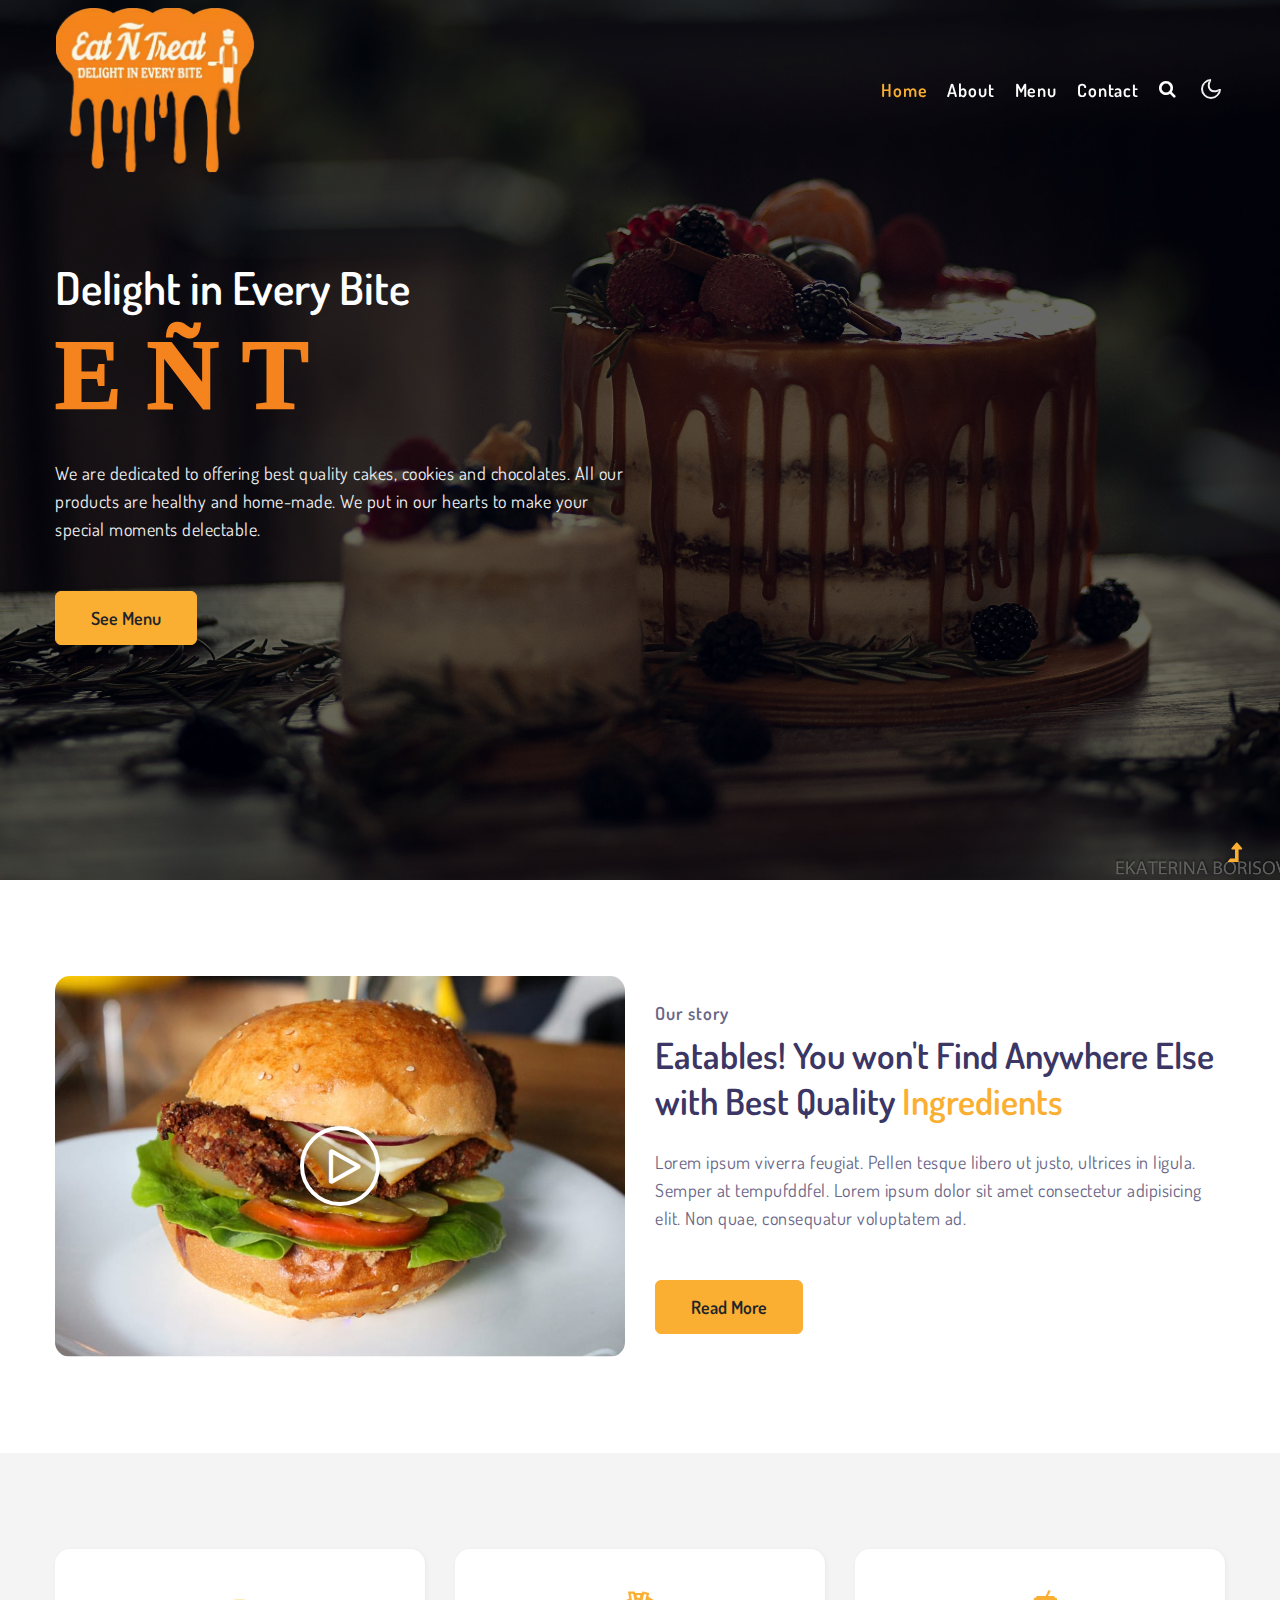
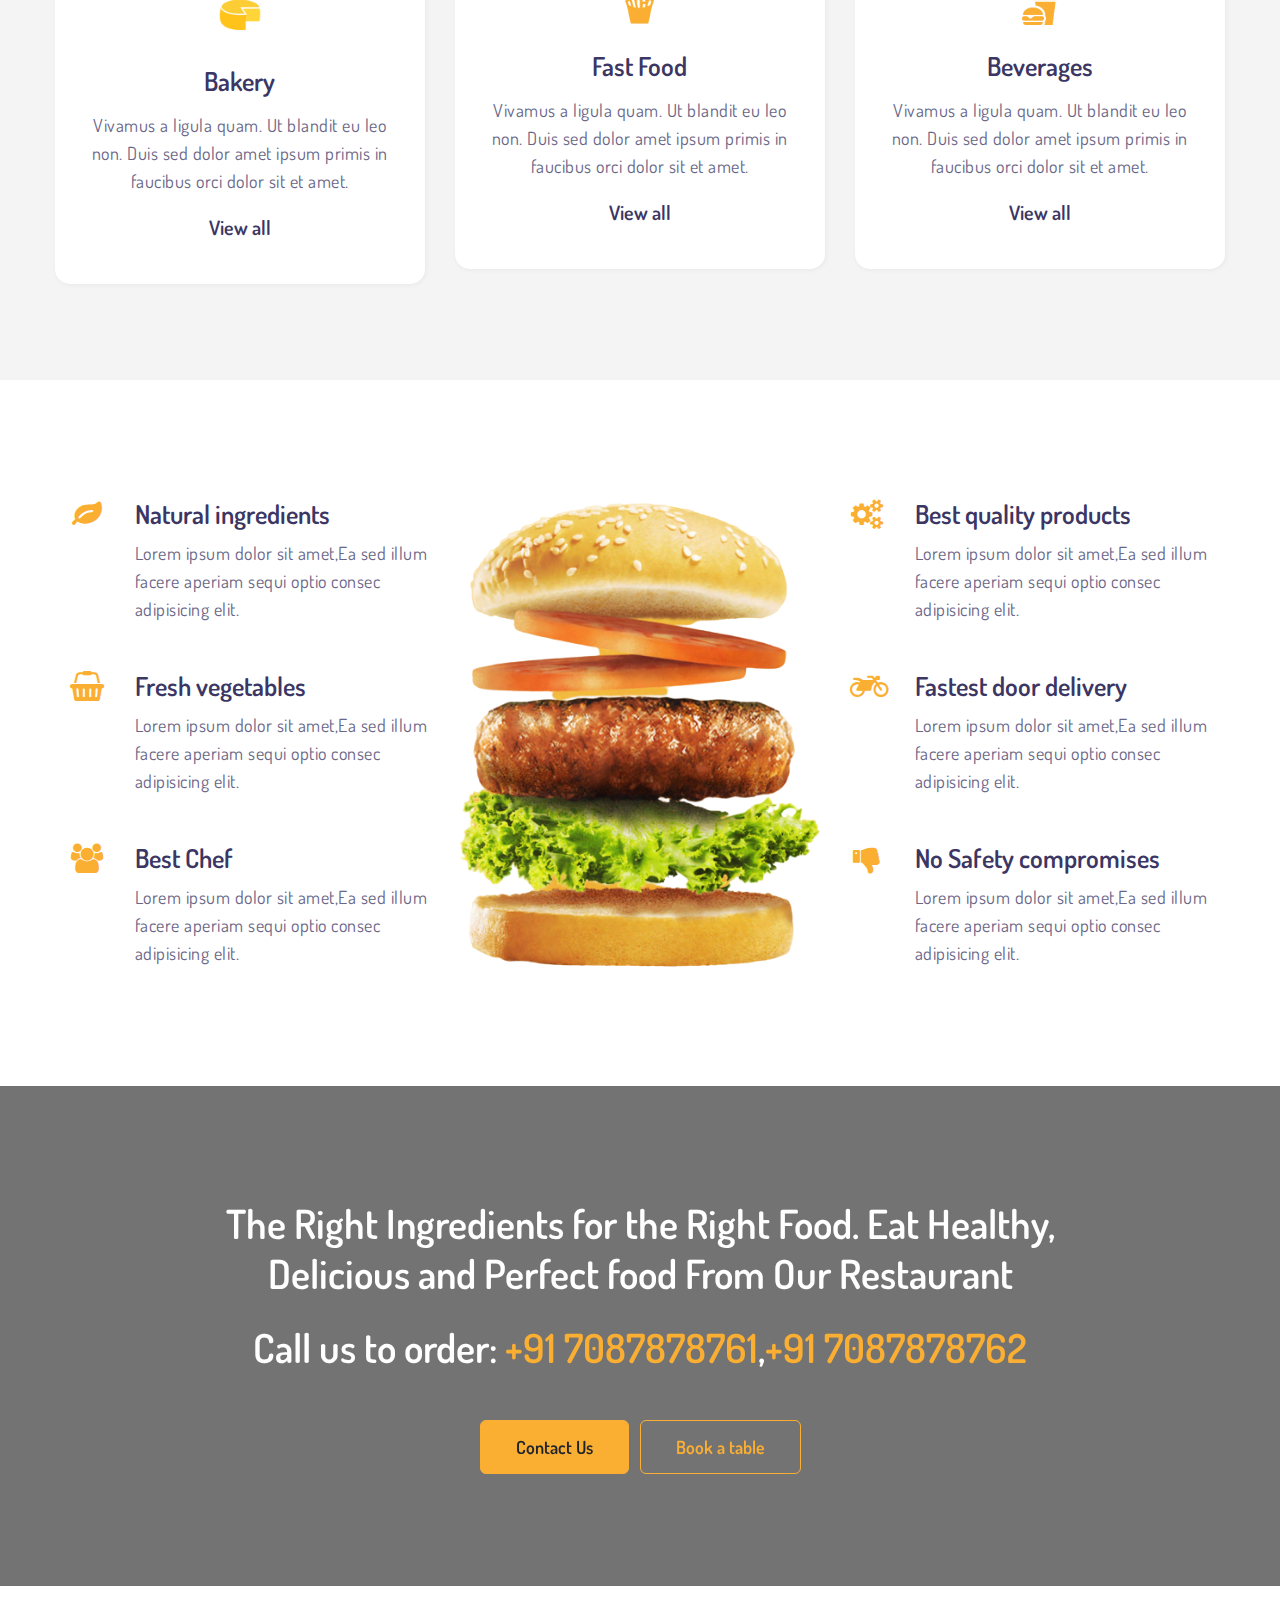
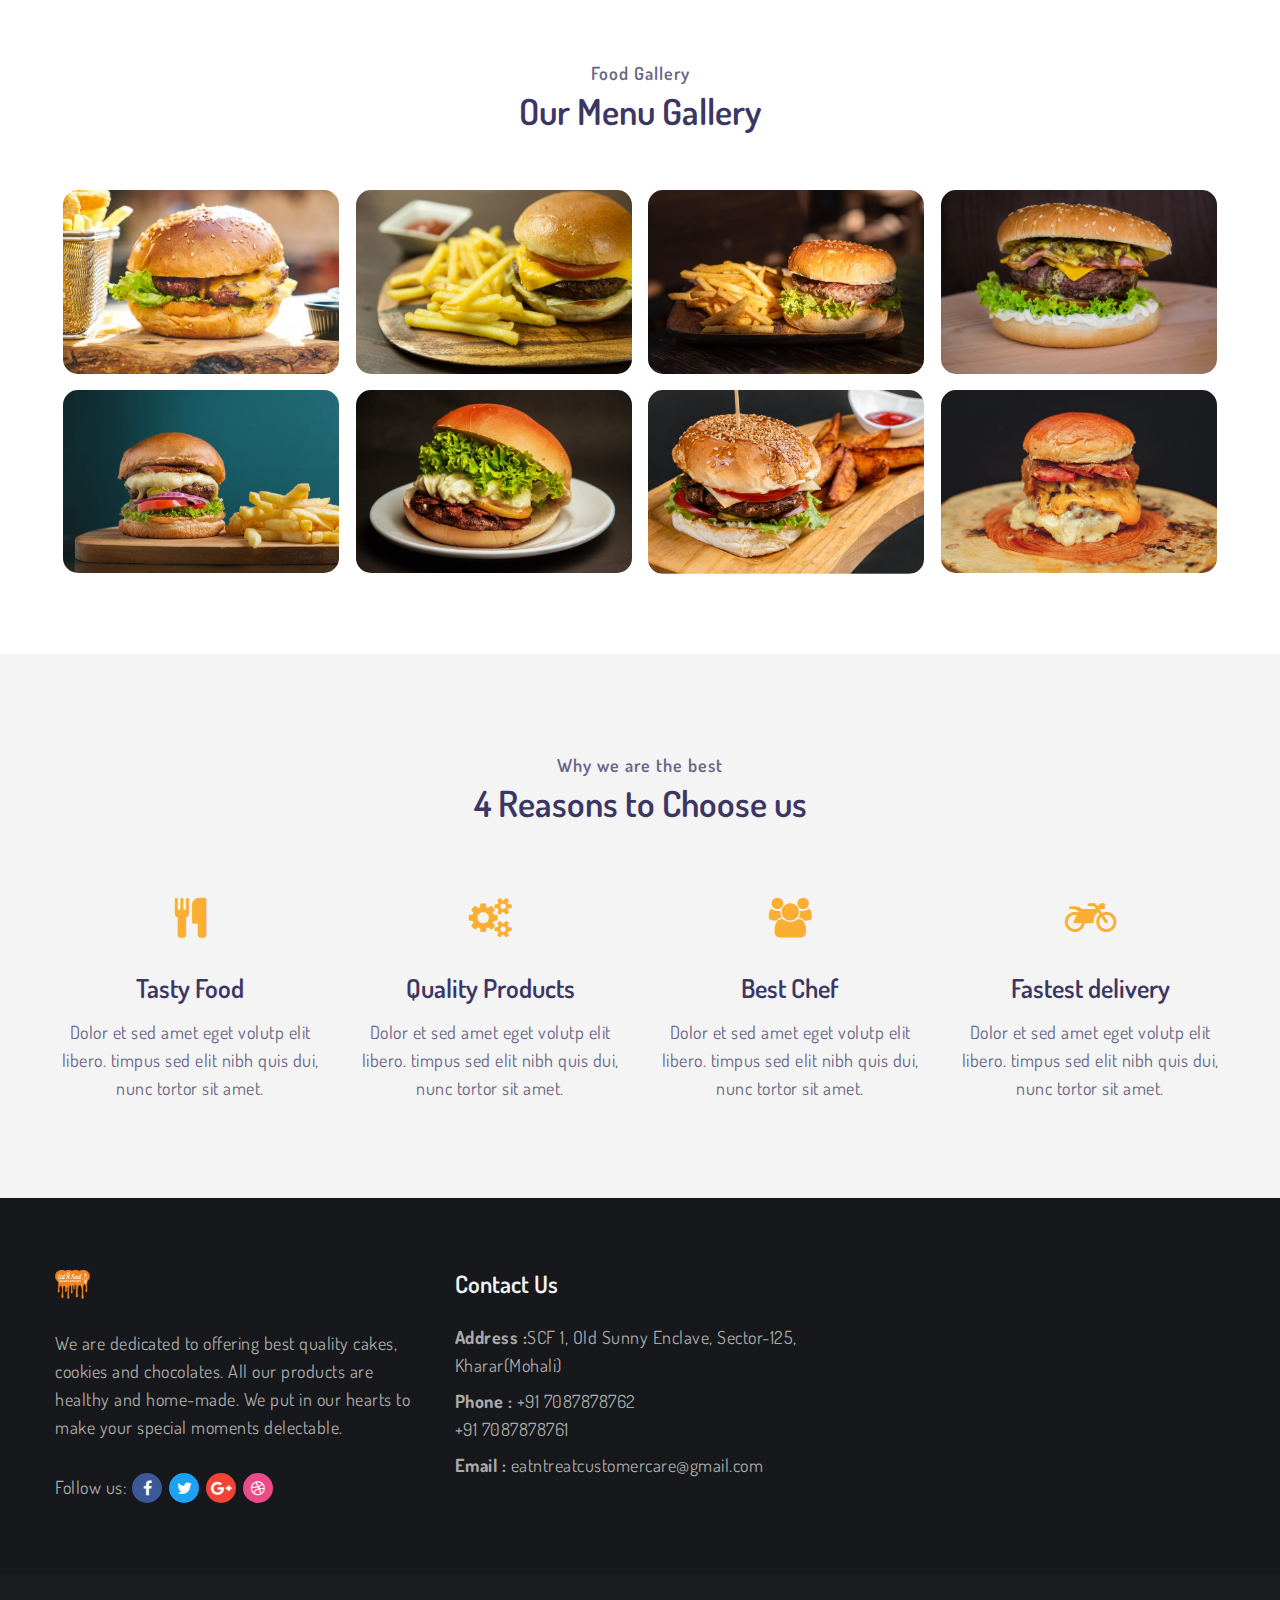
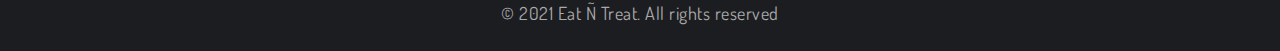
<file: index.html>
<!doctype html>
<html lang="en">
  <head>
    <!-- Required meta tags -->
    <meta charset="utf-8">
    <meta name="viewport" content="width=device-width, initial-scale=1, shrink-to-fit=no">

    <title>Eat Ñ Treat | Home </title>

    <link href="//fonts.googleapis.com/css2?family=Dosis:wght@300;400;500;600;800&display=swap" rel="stylesheet">

    <!-- Template CSS -->
    <link rel="stylesheet" href="assets/css/style-starter.css">
  </head>
  <body>
<!--header-->
<header id="site-header" class="fixed-top">
  <div class="container">
      <nav class="navbar navbar-expand-lg stroke px-0">
          <h1> <a class="navbar-brand" href="index.html">
              <img src="assets/images/Eat-N-Treat.png" alt="Eat-N-Treat"width="300px" />
              </a></h1>
          <!-- if logo is image enable this   
  <a class="navbar-brand" href="#index.html">
      <img src="image-path" alt="Your logo" title="Your logo" style="height:35px;" />
  </a> -->
          <button class="navbar-toggler  collapsed bg-gradient" type="button" data-toggle="collapse"
              data-target="#navbarTogglerDemo02" aria-controls="navbarTogglerDemo02" aria-expanded="false"
              aria-label="Toggle navigation">
              <span class="navbar-toggler-icon fa icon-expand fa-bars"></span>
              <span class="navbar-toggler-icon fa icon-close fa-times"></span>
          </button>

          <div class="collapse navbar-collapse" id="navbarTogglerDemo02">
              <ul class="navbar-nav ml-auto">
                  <li class="nav-item active">
                      <a class="nav-link" href="index.html">Home <span class="sr-only">(current)</span></a>
                  </li>
                  <li class="nav-item @@about__active">
                      <a class="nav-link" href="about.html">About</a>
                  </li>
                  <li class="nav-item @@menu__active">
                      <a class="nav-link" href="menu.html">Menu</a>
                  </li>
                  <li class="nav-item @@contact__active">
                      <a class="nav-link" href="contact.html">Contact</a>
                  </li>
                  <!--/search-right-->
                  <div class="search-right">
                      <a href="#search" title="search"><span class="fa fa-search" aria-hidden="true"></span></a>
                      <!-- search popup -->
                      <div id="search" class="pop-overlay">
                          <div class="popup">
                              <h4 class="mb-3">Search here</h4>
                              <form action="error.html" method="GET" class="search-box">
                                  <input type="search" placeholder="Enter Keyword" name="search" required="required"
                                      autofocus="">
                                  <button type="submit" class="btn btn-style btn-primary">Search</button>
                              </form>

                          </div>
                          <a class="close" href="#close">×</a>
                      </div>
                      <!-- /search popup -->
                  </div>
                  <!--//search-right-->
              </ul>
          </div>
          <!-- toggle switch for light and dark theme -->
          <div class="mobile-position">
              <nav class="navigation">
                  <div class="theme-switch-wrapper">
                      <label class="theme-switch" for="checkbox">
                          <input type="checkbox" id="checkbox">
                          <div class="mode-container">
                              <i class="gg-sun"></i>
                              <i class="gg-moon"></i>
                          </div>
                      </label>
                  </div>
              </nav>
          </div>
          <!-- //toggle switch for light and dark theme -->
      </nav>
  </div>
</header>
<!--/header-->
<!-- banner section -->
<section id="home" class="w3l-banner py-5">
    <div class="container py-lg-5 py-md-4 mt-lg-0 mt-md-5 mt-4">
        <div class="row align-items-center py-lg-5 py-4 mt-4">
            <div class="col-lg-6 col-sm-12">
                <h3 class="">Delight in Every Bite</h3>
                <h2 class="mb-4" style="font-family: lucida calligraphy; color: #f5831e; -webkit-text-stroke-color: #f5831e;">E Ñ T</h2>
                <p>We are dedicated to offering best quality cakes, cookies and chocolates. All our products are healthy and home-made. We put in our hearts to make your special moments delectable.</p>
                <div class="mt-md-5 mt-4">
                    <a class="btn btn-primary btn-style mr-2" href="menu.html"> See Menu </a>
                </div>
            </div>
            <div class="col-lg-5">
            </div>
        </div>
    </div>
</section>
<!-- //banner section -->
<section class="w3l-index3" id="work">
    <div class="midd-w3 py-5">
        <div class="container py-lg-5 py-md-4 py-2">
            <div class="row">
                <div class="col-lg-6 left-wthree-img text-righ">
                    <div class="position-relative">
                        <img src="assets/images/about.jpg" alt="" class="img-fluid radius-image-full">
                        <a href="#small-dialog" class="popup-with-zoom-anim play-view text-center position-absolute">
                            <span class="video-play-icon">
                                <span class="fa fa-play"></span>
                            </span>
                        </a>
                        <!-- dialog itself, mfp-hide class is required to make dialog hidden -->
                        <div id="small-dialog" class="zoom-anim-dialog mfp-hide">
                            <iframe src="https://www.youtube.com/embed/dCVEY88Fn1k" allow="autoplay; fullscreen" allowfullscreen=""></iframe>
                        </div>
                    </div>
                </div>
                <div class="col-lg-6 mt-lg-0 mt-md-5 mt-4 about-right-faq align-self">
                    <h5 class="title-small mb-1">Our story</h5>
                    <h3 class="title-big">Eatables! You won't Find Anywhere Else with Best Quality <span>Ingredients</span></h3>
                    <p class="mt-sm-4 mt-3">Lorem ipsum viverra feugiat. Pellen tesque libero ut justo,
                        ultrices in ligula. Semper at tempufddfel. Lorem ipsum dolor sit amet consectetur adipisicing
                        elit. Non quae, consequatur voluptatem ad.</p>
                    <a class="btn btn-primary btn-style mt-md-5 mt-4 mr-2" href="about.html"> Read More </a>
                </div>
            </div>
        </div>
    </div>
</section>

<!-- /bottom-grids-->
<section class="w3l-bottom-grids-6 py-5">
    <div class="container py-lg-5 py-md-4 py-2">
        <div class="grids-area-hny main-cont-wthree-fea row">
            <div class="col-lg-4 col-md-6 grids-feature">
                <div class="area-box">
                    <img src="assets/images/bake_logo.png" alt="bakery logo" width="50px">
                    <h4><a href="#feature" class="title-head">Bakery</a></h4>
                    <p class="mb-3">Vivamus a ligula quam. Ut blandit eu leo non. Duis sed dolor amet ipsum primis in faucibus orci dolor sit et amet.</p>
                    <a href="menu.html" class="btn btn-text">View all </a>
                </div>
            </div>
            <div class="col-lg-4 col-md-6 grids-feature mt-md-0 mt-4">
                <div class="area-box">
                    <img src="assets/images/snack.png" alt="fast food logo" width="35px">
                    <h4><a href="#feature" class="title-head">Fast Food</a></h4>
                    <p class="mb-3">Vivamus a ligula quam. Ut blandit eu leo non. Duis sed dolor amet ipsum primis in faucibus orci dolor sit et amet.</p>
                    <a href="menu.html" class="btn btn-text">View all </a>
                </div>
            </div>
            <div class="col-lg-4 col-md-6 grids-feature mt-lg-0 mt-4">
                <div class="area-box">
                    <img src="assets/images/beverage.png" alt="beverages logo" width="35px">
                    <h4><a href="#feature" class="title-head">Beverages</a></h4>
                    <p class="mb-3">Vivamus a ligula quam. Ut blandit eu leo non. Duis sed dolor amet ipsum primis in faucibus orci dolor sit et amet.</p>
                    <a href="menu.html" class="btn btn-text">View all </a>
                </div>
            </div>
        </div>
    </div>
</section>
<!-- //bottom-grids-->

<!-- /mobile section --->
<section class="w3l-mobile-content-6 py-5">
    <div class="mobile-info py-lg-5 py-md-4 py-2">
        <!-- /mobile-info-->
        <div class="container">
            <div class="row mobile-info-inn mx-lg-0">
                <div class="col-lg-4 mobile-right">
                    <div class="row mobile-right-grids mb-lg-5 mb-4">
                        <div class="col-2 mobile-right-icon">
                            <div class="mobile-icon">
                                <span class="fa fa-leaf"></span>
                            </div>
                        </div>
                        <div class="col-10 mobile-right-info">
                            <h6><a href="#url">Natural ingredients</a></h6>
                            <p>Lorem ipsum dolor sit amet,Ea sed illum facere aperiam sequi optio consec
                                adipisicing elit.</p>
                        </div>
                    </div>
                    <div class="row mobile-right-grids mb-lg-5 mb-4">
                        <div class="col-2 mobile-right-icon">
                            <div class="mobile-icon">
                                <span class="fa fa-shopping-basket"></span>
                            </div>
                        </div>
                        <div class="col-10 mobile-right-info">
                            <h6><a href="#url">Fresh vegetables</a></h6>
                            <p>Lorem ipsum dolor sit amet,Ea sed illum facere aperiam sequi optio consec
                                adipisicing elit.</p>
                        </div>
                    </div>
                    <div class="row mobile-right-grids">
                        <div class="col-2 mobile-right-icon">
                            <div class="mobile-icon">
                                <span class="fa fa-users"></span>
                            </div>
                        </div>
                        <div class="col-10 mobile-right-info">
                            <h6><a href="#url">Best Chef </a></h6>
                            <p>Lorem ipsum dolor sit amet,Ea sed illum facere aperiam sequi optio consec
                                adipisicing elit.</p>
                        </div>
                    </div>
                </div>
                <div class="col-lg-4 mobile-left">
                    <img src="assets/images/burger1.png" class="img-fluid radius-image" alt="">
                </div>
                <div class="col-lg-4 mobile-right">
                    <div class="row mobile-right-grids mb-lg-5 mb-4">
                        <div class="col-2 mobile-right-icon">
                            <div class="mobile-icon">
                                <span class="fa fa-cogs"></span>
                            </div>
                        </div>
                        <div class="col-10 mobile-right-info">
                            <h6><a href="#url">Best quality products</a></h6>
                            <p>Lorem ipsum dolor sit amet,Ea sed illum facere aperiam sequi optio consec
                                adipisicing elit.</p>
                        </div>
                    </div>
                    <div class="row mobile-right-grids mb-lg-5 mb-4">
                        <div class="col-2 mobile-right-icon">
                            <div class="mobile-icon">
                                <span class="fa fa-motorcycle"></span>
                            </div>
                        </div>
                        <div class="col-10 mobile-right-info">
                            <h6><a href="#url">Fastest door delivery</a></h6>
                            <p>Lorem ipsum dolor sit amet,Ea sed illum facere aperiam sequi optio consec
                                adipisicing elit.</p>
                        </div>
                    </div>
                    <div class="row mobile-right-grids">
                        <div class="col-2 mobile-right-icon">
                            <div class="mobile-icon">
                                <span class="fa fa-thumbs-down"></span>
                            </div>
                        </div>
                        <div class="col-10 mobile-right-info">
                            <h6><a href="#url">No Safety compromises</a></h6>
                            <p>Lorem ipsum dolor sit amet,Ea sed illum facere aperiam sequi optio consec
                                adipisicing elit.</p>
                        </div>
                    </div>
                </div>

            </div>
        </div>
        <!-- //mobile-info-->
    </div>
</section>
<!-- //mobile section --->
<!-- middle -->
<div class="middle py-5" id="call">
    <div class="container py-lg-3">
        <div class="welcome-left text-center py-md-5 py-3">
            <h3>The Right Ingredients
                for the Right Food. Eat Healthy, Delicious and Perfect food From Our Restaurant</h3>
            <h3 class="mt-4">Call us to order: <a href="tel:+91 7087878761">+91 7087878761</a>,<a href="tel:+91 7087878762">+91 7087878762</a> </h3>
            <a href="contact.html" class="btn btn-style btn-primary mt-sm-5 mt-4 mr-2">Contact Us</a>
            <a href="#book" class="btn btn-style btn-outline-primary mt-sm-5 mt-4">Book a table</a>
        </div>
    </div>
</div>
<!-- //middle -->
<!--  Work gallery section -->
<div class="w3l-gallery2" id="gallery">
    <div class="burger galleryks py-5">
      <div class="container py-lg-4 py-md-3">
        <h6 class="title-small text-center">Food Gallery</h6>
        <h3 class="title-big mb-lg-5 mb-4 text-center">Our Menu Gallery</h3>
        <div class="row no-gutters masonry">
          <div class="col-lg-3 col-md-4 col-sm-6">
            <a href="assets/images/g1.jpg" class="js-img-viwer d-block" data-caption="The Right Ingredients for the Right Food."
              data-id="lion">
              <img src="assets/images/g1.jpg" class="img-fluid radius-image-full" alt="burger gallery" />
              <div class="content-overlay"></div>
              <div class="content-details fadeIn-top">
                <span class="fa fa-plus" aria-hidden="true"></span>
                <h4>Delight in Every Bite</h4>
              </div>
            </a>
          </div>
          <div class="col-lg-3 col-md-4 col-sm-6">
            <a href="assets/images/g2.jpg" class="js-img-viwer d-block" data-caption="The Right Ingredients for the Right Food."
              data-id="camel">
              <img src="assets/images/g2.jpg" class="img-fluid radius-image-full" alt="burger gallery" />
              <div class="content-overlay"></div>
              <div class="content-details fadeIn-top">
                <span class="fa fa-plus" aria-hidden="true"></span>
                <h4>Delight in Every Bite</h4>
              </div>
            </a>
          </div>
          <div class="col-lg-3 col-md-4 col-sm-6">
            <a href="assets/images/g3.jpg" class="js-img-viwer d-block" data-caption="The Right Ingredients for the Right Food."
              data-id="hippopotamus">
              <img src="assets/images/g3.jpg" class="img-fluid radius-image-full" alt="burger gallery" />
              <div class="content-overlay"></div>
              <div class="content-details fadeIn-top">
                <span class="fa fa-plus" aria-hidden="true"></span>
                <h4>Delight in Every Bite</h4>
              </div>
            </a>
          </div>
          <div class="col-lg-3 col-md-4 col-sm-6">
            <a href="assets/images/g4.jpg" class="js-img-viwer d-block" data-caption="The Right Ingredients for the Right Food."
              data-id="koala">
              <img src="assets/images/g4.jpg" class="img-fluid radius-image-full" alt="burger gallery" />
              <div class="content-overlay"></div>
              <div class="content-details fadeIn-top">
                <span class="fa fa-plus" aria-hidden="true"></span>
                <h4>Delight in Every Bite</h4>
              </div>
            </a>
          </div>
          <div class="col-lg-3 col-md-4 col-sm-6">
            <a href="assets/images/g5.jpg" class="js-img-viwer d-block" data-caption="The Right Ingredients for the Right Food."
              data-id="bear">
              <img src="assets/images/g5.jpg" class="img-fluid radius-image-full" alt="burger gallery" />
              <div class="content-overlay"></div>
              <div class="content-details fadeIn-top">
                <span class="fa fa-plus" aria-hidden="true"></span>
                <h4>Delight in Every Bite</h4>
              </div>
            </a>
          </div>
          <div class="col-lg-3 col-md-4 col-sm-6">
            <a href="assets/images/g6.jpg" class="js-img-viwer d-block" data-caption="The Right Ingredients for the Right Food."
              data-id="rhinoceros">
              <img src="assets/images/g6.jpg" class="img-fluid radius-image-full" alt="burger gallery" />
              <div class="content-overlay"></div>
              <div class="content-details fadeIn-top">
                <span class="fa fa-plus" aria-hidden="true"></span>
                <h4>Delight in Every Bite</h4>
              </div>
            </a>
          </div>
          <div class="col-lg-3 col-md-4 col-sm-6">
            <a href="assets/images/g7.jpg" class="js-img-viwer d-block" data-caption="The Right Ingredients for the Right Food."
              data-id="hippopotamus">
              <img src="assets/images/g7.jpg" class="img-fluid radius-image-full" alt="burger gallery" />
              <div class="content-overlay"></div>
              <div class="content-details fadeIn-top">
                <span class="fa fa-plus" aria-hidden="true"></span>
                <h4>Delight in Every Bite</h4>
              </div>
            </a>
          </div>
          <div class="col-lg-3 col-md-4 col-sm-6">
            <a href="assets/images/g8.jpg" class="js-img-viwer d-block" data-caption="The Right Ingredients for the Right Food."
              data-id="koala">
              <img src="assets/images/g8.jpg" class="img-fluid radius-image-full" alt="burger gallery" />
              <div class="content-overlay"></div>
              <div class="content-details fadeIn-top">
                <span class="fa fa-plus" aria-hidden="true"></span>
                <h4>Delight in Every Bite</h4>
              </div>
            </a>
          </div>
        </div>
      </div>
    </div>
  </div>
  <!--  //Work gallery section -->


<!-- features -->
<section class="w3l-reasons py-5" id="why">
    <div class="main-w3 py-lg-5 py-md-d py-2">
        <div class="container">
            <div class="title-content text-center">
                <h6 class="title-small">Why we are the best</h6>
                <h3 class="title-big">4 Reasons to Choose us</h3>
            </div>
            <div class="row main-cont-wthree-fea mt-5 pt-lg-4 text-center">
                <div class="col-lg-3 col-sm-6 grids-feature">
                    <a href="#url" class="icon"><span class="fa fa-cutlery"></span></a>
                    <h4><a href="#feature" class="title-head">Tasty Food</a></h4>
                    <p>Dolor et sed amet eget volutp elit libero. timpus sed elit nibh quis dui, nunc tortor sit amet.</p>
                </div>
                <div class="col-lg-3 col-sm-6 grids-feature mt-sm-0 mt-5">
                    <a href="#url" class="icon"><span class="fa fa-cogs"></span></a>
                    <h4><a href="#feature" class="title-head">Quality Products</a></h4>
                    <p>Dolor et sed amet eget volutp elit libero. timpus sed elit nibh quis dui, nunc tortor sit amet.</p>
                </div>
                <div class="col-lg-3 col-sm-6 grids-feature mt-lg-0 mt-sm-5 mt-5">
                    <a href="#url" class="icon"><span class="fa fa-users"></span></a>
                    <h4><a href="#feature" class="title-head">Best Chef</a></h4>
                    <p>Dolor et sed amet eget volutp elit libero. timpus sed elit nibh quis dui, nunc tortor sit amet.</p>
                </div>
                <div class="col-lg-3 col-sm-6 grids-feature mt-lg-0 mt-sm-5 mt-5">
                    <a href="#url" class="icon"><span class="fa fa-motorcycle"></span></a>
                    <h4><a href="#feature" class="title-head">Fastest delivery</a></h4>
                    <p>Dolor et sed amet eget volutp elit libero. timpus sed elit nibh quis dui, nunc tortor sit amet.</p>
                </div>
            </div>
        </div>
    </div>
</section>
<!-- //features -->

<!-- app-4 -->
<!-- <section class="w3l-app-launch-4 py-5">
    <div id="app4-block" class="py-lg-5 py-md-4">
        <div class="container">
            <div class="row">
                <div class="col-lg-6 app4-left-text">
                    <h5 class="title-small">Easy way to use mobile app</h5>
                    <h3 class="title-big">Download our mobile apps today</h3>
                    <p class="mt-3"> Suspendisse efficitur orci urna. In et augue ornare, tempor massa in, luctus
                        sapien. Proin a diam et dui fermentum molestie vel id neque. Donec sed tempus enim, 
                        a congue risus. euismod massa a quam interdum. </p>
                    <div class="download-btns mt-4 pt-lg-3">
                        <a href="#url"><img src="assets/images/appstore.png" class="radius-image" alt=""></a>
                        <a href="#url"><img src="assets/images/googleplay.png" class="radius-image" alt=""></a>
                    </div>
                    <span class="or"> or </span>
                    <div class="download-link">
                        <h5 class="mb-2">Enter your email to get download link</h5>
                        <form action="#" methos="GET" class="d-flex wrap-align">
                            <input type="email" placeholder="Enter email" required="required" />
                            <button type="submit">Get link</button>
                        </form>
                    </div>
                </div>
                <div class="col-lg-6 app4-right-image mt-lg-0 mt-md-5 mt-4">
                    <img src="assets/images/mobile.jpg" class="img-fluid radius-image-full" alt="App Device" />
                </div>
            </div>
        </div>
    </div>
</section> -->
<!-- footer -->
<footer class="py-5">
  <div class="container py-xl-4">
    <div class="row footer-top">
      <div class="col-lg-4 footer-grid_section_1its footer-text">
        <!-- logo -->
        <h2>
          <a class="logo text-wh" href="index.html">
            <img src="assets/images/Eat-N-Treat.png" alt="logo" width="35px" />
          </a>
        </h2>
        <!-- //logo -->
        <p class="mt-lg-4 mt-3 mb-4 pb-lg-2">We are dedicated to offering best quality cakes, cookies and chocolates. All our products are healthy and home-made. We put in our hearts to make your special moments delectable.</p>
        <!-- social icons -->
        <ul class="top-right-info">
          <li>
            <p>Follow us:</p>
          </li>
          <li class="facebook-w3">
            <a href="#facebbok">
              <span class="fa fa-facebook-f"></span>
            </a>
          </li>
          <li class="twitter-w3">
            <a href="#twitter">
              <span class="fa fa-twitter"></span>
            </a>
          </li>
          <li class="google-w3">
            <a href="#google">
              <span class="fa fa-google-plus"></span>
            </a>
          </li>
          <li class="dribble-w3">
            <a href="#dribble">
              <span class="fa fa-dribbble"></span>
            </a>
          </li>
        </ul>
        <!-- //social icons -->
      </div>
      <div class="col-lg-4 col-sm-6 footer-grid_section_1its mt-lg-0 mt-5">
        <div class="footer-title">
          <h3>Contact Us</h3>
        </div>
        <div class="footer-text mt-4">
          <p><strong>Address :</strong>SCF 1, Old Sunny Enclave, Sector-125, Kharar(Mohali)</p>
          <p class="my-2"><strong>Phone :</strong> <a href="tel:+91 7087878762">+91 7087878762</a><br><a href="tel:+91 7087878761">+91 7087878761</a></p>
          <p><strong>Email :</strong> <a href="mailto:eatntreatcustomercare@gmail.com">eatntreatcustomercare@gmail.com</a></p>
        </div>
        <!-- <div class="footer-title mt-4 pt-md-2">
          <h3>Payments we accept</h3>
        </div>
        <ul class="list-unstyled payment-links mt-4">
          <li>
            <a href="#payment"><img src="assets/images/pay2.png" class="radius-image" width="55px" alt=""></a>
          </li>
          <li>
            <a href="#payment"><img src="assets/images/pay5.png" class="radius-image" width="55px" alt=""></a>
          </li>
          <li>
            <a href="#payment"><img src="assets/images/pay1.png" class="radius-image" width="55px" alt=""></a>
          </li>
          <li>
            <a href="#payment"><img src="assets/images/pay4.png" class="radius-image" width="55px" alt=""></a>
          </li>
        </ul> -->
      </div>
      <!-- <div class="col-lg-4 col-sm-6 footer-grid_section_1its footer-text mt-lg-0 mt-5">
        <div class="footer-title">
          <h3>Subscribe Newsletter</h3>
        </div>
        <div class="info-form-right mt-4 p-0">
          <p class="mb-4">Enter your email and receive the latest news, updates and special offers from us.</p>
          <form action="#" method="post">
            <div class="form-group mb-2">
              <input type="email" class="form-control" name="Email" placeholder="Email" required="">
            </div>
            <button type="submit" class="btn btn-style btn-primary w-100 d-block ml-auto py-2">Subscribe</button>
          </form>
          <h4 class="mt-4">Subscribe & Get $10 on Your First Order</h4>
        </div>
      </div> -->
    </div>
  </div>
</footer>
<!-- //footer -->
<!-- copyright -->
<div class="cpy-right text-center py-4">
  <p>© 2021 Eat Ñ Treat. All rights reserved <!-- | Design by <a href=""> KashishGalhotra.</a> --> </p>
</div>
<!-- //copyright -->

 <!-- move top -->
 <button onclick="topFunction()" id="movetop" title="Go to top">
  <span class="fa fa-level-up" aria-hidden="true"></span>
</button>
<script>
  // When the user scrolls down 20px from the top of the document, show the button
  window.onscroll = function () {
    scrollFunction()
  };

  function scrollFunction() {
    if (document.body.scrollTop > 20 || document.documentElement.scrollTop > 20) {
      document.getElementById("movetop").style.display = "block";
    } else {
      document.getElementById("movetop").style.display = "none";
    }
  }

  // When the user clicks on the button, scroll to the top of the document
  function topFunction() {
    document.body.scrollTop = 0;
    document.documentElement.scrollTop = 0;
  }
</script>
<!-- /move top -->

<script src="assets/js/jquery-3.3.1.min.js"></script> <!-- Common jquery plugin -->

<script src="assets/js/theme-change.js"></script><!-- theme switch js (light and dark)-->

<script src="assets/js/owl.carousel.js"></script><!-- owl carousel -->

<!-- script for tesimonials carousel slider -->
<script>
  $(document).ready(function () {
    $("#owl-demo1").owlCarousel({
      loop: true,
      margin: 20,
      nav: false,
      responsiveClass: true,
      responsive: {
        0: {
          items: 1,
          nav: false
        },
        1000: {
          items: 1,
          nav: false,
          loop: false
        }
      }
    })
  })
</script>
<!-- //script for tesimonials carousel slider -->

<script src="assets/js/jquery.magnific-popup.min.js"></script>
<script>
  $(document).ready(function () {
    $('.popup-with-zoom-anim').magnificPopup({
      type: 'inline',

      fixedContentPos: false,
      fixedBgPos: true,

      overflowY: 'auto',

      closeBtnInside: true,
      preloader: false,

      midClick: true,
      removalDelay: 300,
      mainClass: 'my-mfp-zoom-in'
    });

    $('.popup-with-move-anim').magnificPopup({
      type: 'inline',

      fixedContentPos: false,
      fixedBgPos: true,

      overflowY: 'auto',

      closeBtnInside: true,
      preloader: false,

      midClick: true,
      removalDelay: 300,
      mainClass: 'my-mfp-slide-bottom'
    });
  });
</script>

<script src="assets/js/counter.js"></script>

<!-- gallery popup js -->
<script src="assets/js/smartphoto.js"></script>
<script>
  document.addEventListener('DOMContentLoaded', function () {
    const sm = new SmartPhoto(".js-img-viwer", {
      showAnimation: false
    });
    // sm.destroy();
  });
</script>
<!-- //gallery popup js -->

<!--/MENU-JS-->
<script>
  $(window).on("scroll", function () {
    var scroll = $(window).scrollTop();

    if (scroll >= 80) {
      $("#site-header").addClass("nav-fixed");
    } else {
      $("#site-header").removeClass("nav-fixed");
    }
  });

  //Main navigation Active Class Add Remove
  $(".navbar-toggler").on("click", function () {
    $("header").toggleClass("active");
  });
  $(document).on("ready", function () {
    if ($(window).width() > 991) {
      $("header").removeClass("active");
    }
    $(window).on("resize", function () {
      if ($(window).width() > 991) {
        $("header").removeClass("active");
      }
    });
  });
</script>
<!--//MENU-JS-->

<!-- disable body scroll which navbar is in active -->
<script>
  $(function () {
    $('.navbar-toggler').click(function () {
      $('body').toggleClass('noscroll');
    })
  });
</script>
<!-- //disable body scroll which navbar is in active -->

<!--bootstrap-->
<script src="assets/js/bootstrap.min.js"></script>
<!-- //bootstrap-->

</body>

</html>
</file>
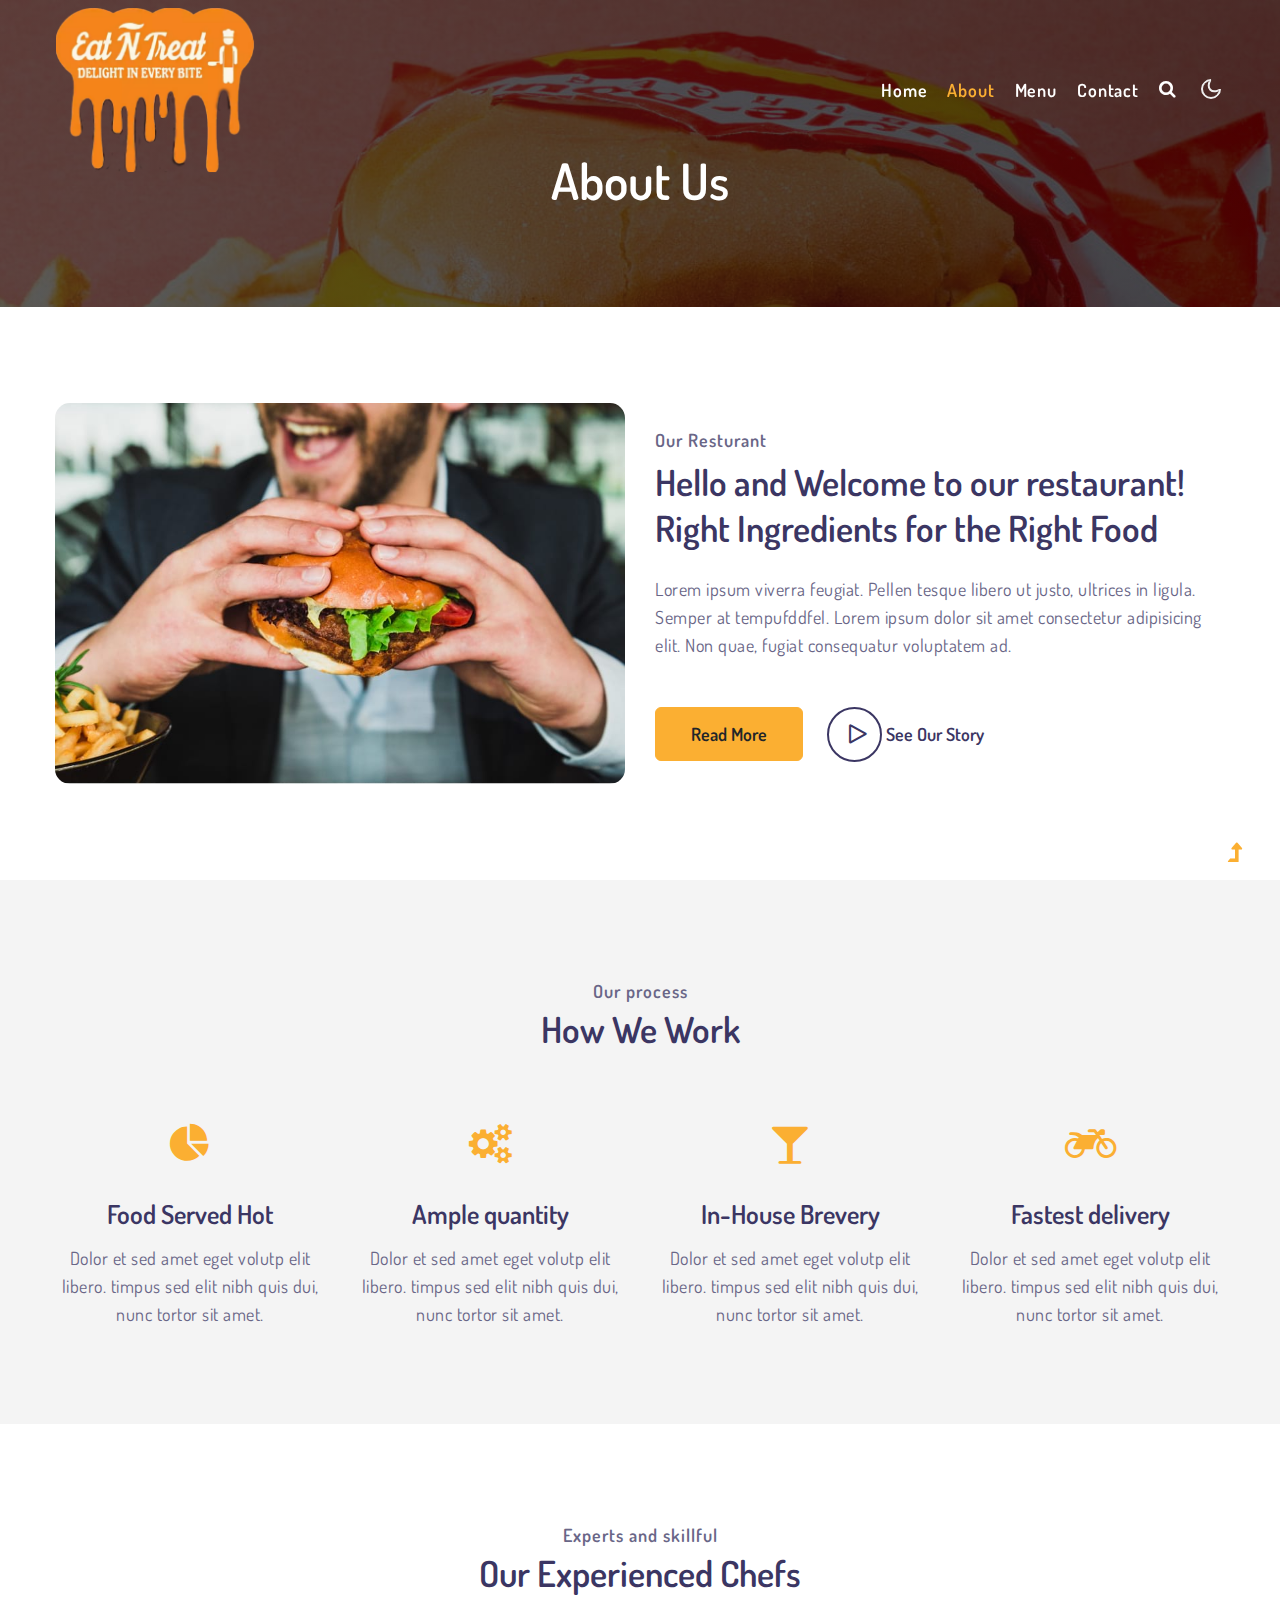
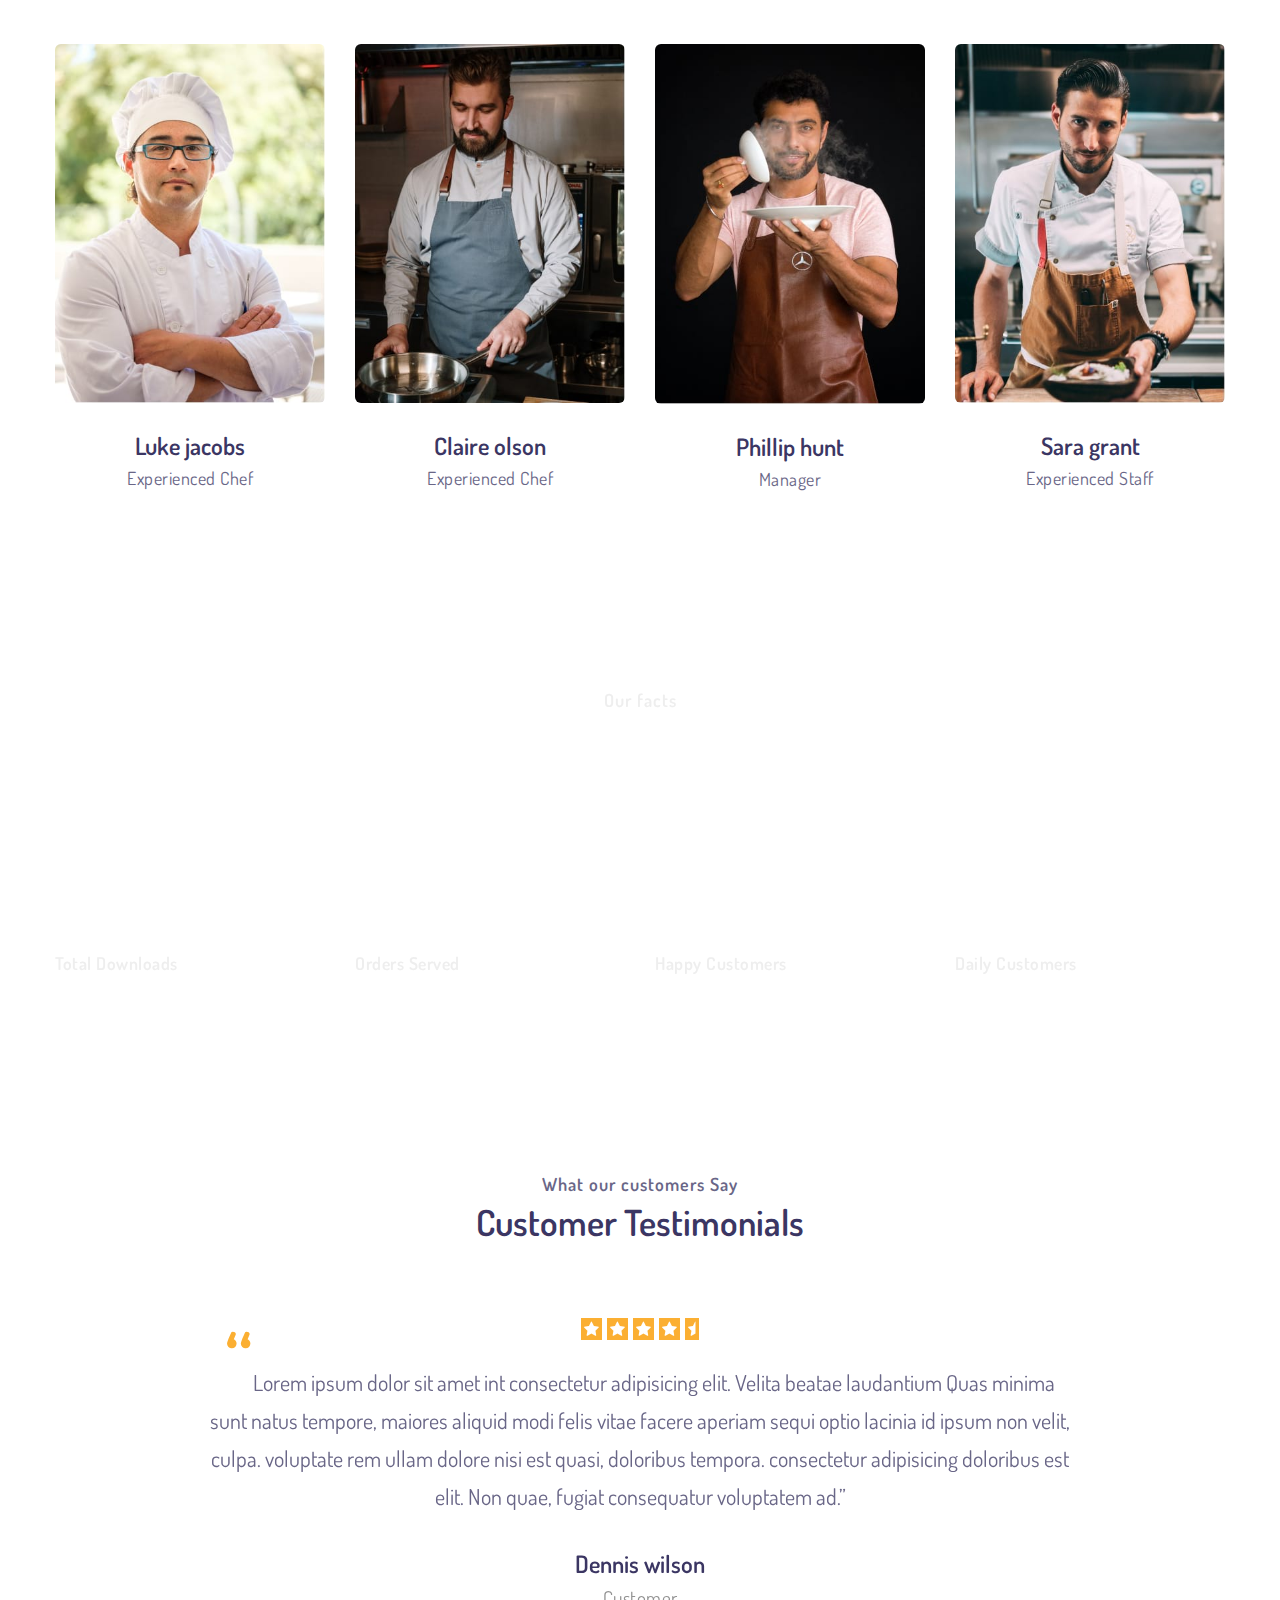
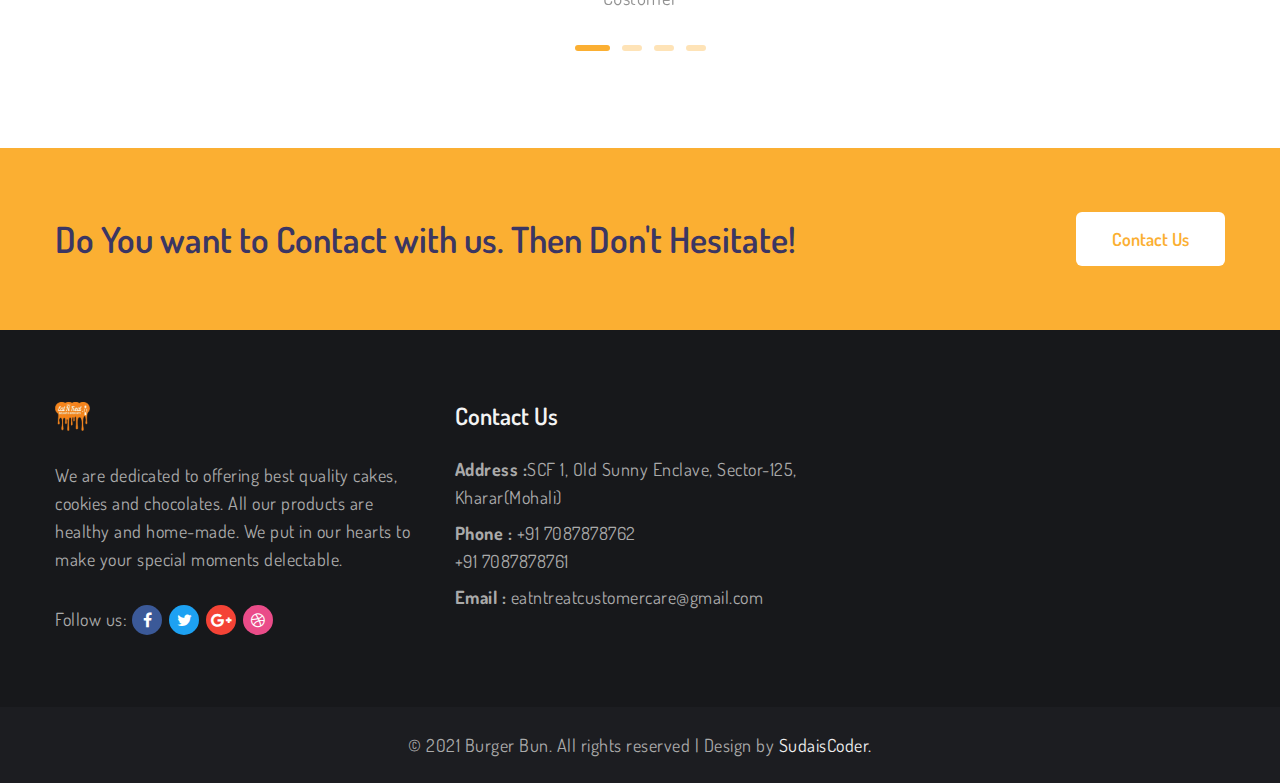
<file: about.html>
<!doctype html>
<html lang="en">
  <head>
    <!-- Required meta tags -->
    <meta charset="utf-8">
    <meta name="viewport" content="width=device-width, initial-scale=1, shrink-to-fit=no">

    <title>Eat Ñ Treat | Home </title>

    <link href="//fonts.googleapis.com/css2?family=Dosis:wght@300;400;500;600;800&display=swap" rel="stylesheet">

    <!-- Template CSS -->
    <link rel="stylesheet" href="assets/css/style-starter.css">
  </head>
  <body>
<!--header-->
<header id="site-header" class="fixed-top">
  <div class="container">
      <nav class="navbar navbar-expand-lg stroke px-0">
          <h1> <a class="navbar-brand" href="index.html">
              <img src="assets/images/Eat-N-Treat.png" alt="Eat-N-Treat"width="300px" />
              </a></h1>
          <!-- if logo is image enable this   
  <a class="navbar-brand" href="#index.html">
      <img src="image-path" alt="Your logo" title="Your logo" style="height:35px;" />
  </a> -->
          <button class="navbar-toggler  collapsed bg-gradient" type="button" data-toggle="collapse"
              data-target="#navbarTogglerDemo02" aria-controls="navbarTogglerDemo02" aria-expanded="false"
              aria-label="Toggle navigation">
              <span class="navbar-toggler-icon fa icon-expand fa-bars"></span>
              <span class="navbar-toggler-icon fa icon-close fa-times"></span>
          </button>

          <div class="collapse navbar-collapse" id="navbarTogglerDemo02">
              <ul class="navbar-nav ml-auto">
                  <li class="nav-item @@home__active">
                      <a class="nav-link" href="index.html">Home <span class="sr-only">(current)</span></a>
                  </li>
                  <li class="nav-item active">
                      <a class="nav-link" href="about.html">About</a>
                  </li>
                  <li class="nav-item @@menu__active">
                      <a class="nav-link" href="menu.html">Menu</a>
                  </li>
                  <li class="nav-item @@contact__active">
                      <a class="nav-link" href="contact.html">Contact</a>
                  </li>
                  <!--/search-right-->
                  <div class="search-right">
                      <a href="#search" title="search"><span class="fa fa-search" aria-hidden="true"></span></a>
                      <!-- search popup -->
                      <div id="search" class="pop-overlay">
                          <div class="popup">
                              <h4 class="mb-3">Search here</h4>
                              <form action="error.html" method="GET" class="search-box">
                                  <input type="search" placeholder="Enter Keyword" name="search" required="required"
                                      autofocus="">
                                  <button type="submit" class="btn btn-style btn-primary">Search</button>
                              </form>

                          </div>
                          <a class="close" href="#close">×</a>
                      </div>
                      <!-- /search popup -->
                  </div>
                  <!--//search-right-->
              </ul>
          </div>
          <!-- toggle switch for light and dark theme -->
          <div class="mobile-position">
              <nav class="navigation">
                  <div class="theme-switch-wrapper">
                      <label class="theme-switch" for="checkbox">
                          <input type="checkbox" id="checkbox">
                          <div class="mode-container">
                              <i class="gg-sun"></i>
                              <i class="gg-moon"></i>
                          </div>
                      </label>
                  </div>
              </nav>
          </div>
          <!-- //toggle switch for light and dark theme -->
      </nav>
  </div>
</header>
<!--/header-->
<section class="w3l-about-breadcrumb">
    <div class="breadcrumb-bg breadcrumb-bg-about py-5">
        <div class="container py-lg-5 py-md-3">
            <h2 class="title">About Us</h2>
        </div>
    </div>
</section>
<section class="w3l-aboutblock1" id="about">
    <div class="midd-w3 py-5">
        <div class="container py-lg-5 py-md-4 py-2">
            <div class="row">
                <div class="col-lg-6 left-wthree-img text-righ">
                    <div class="position-relative">
                        <img src="assets/images/about1.jpg" alt="" class="img-fluid radius-image-full">
                    </div>
                </div>
                <div class="col-lg-6 mt-lg-0 mt-md-5 mt-4 about-right-faq align-self">
                    <h5 class="title-small mb-1">Our Resturant</h5>
                    <h3 class="title-big">Hello and Welcome to our restaurant! Right Ingredients for the Right Food</h3>
                    <p class="mt-4">Lorem ipsum viverra feugiat. Pellen tesque libero ut justo,
                        ultrices in ligula. Semper at tempufddfel. Lorem ipsum dolor sit amet consectetur adipisicing
                        elit. Non quae, fugiat consequatur voluptatem ad.</p>
                    <a class="btn btn-primary btn-style mt-md-5 mt-4 mr-4" href="about.html"> Read More </a>

                    <a href="#small-dialog1" class="popup-with-zoom-anim play-view text-center position-absolute mt-md-5 mt-4">
                        <span class="video-play-icon">
                            <span class="fa fa-play"></span> 
                        </span>
                        See Our Story
                    </a>
                    <!-- dialog itself, mfp-hide class is required to make dialog hidden -->
                    <div id="small-dialog1" class="zoom-anim-dialog mfp-hide">
                        <iframe src="https://www.youtube.com/embed/dCVEY88Fn1k" allow="autoplay; fullscreen" allowfullscreen=""></iframe>
                    </div>
                </div>
            </div>
        </div>
    </div>
</section>

<!-- features -->
<section class="w3l-reasons py-5" id="how">
    <div class="main-w3 py-lg-5 py-md-4">
        <div class="container">
            <div class="title-content text-center">
                <h6 class="title-small">Our process</h6>
                <h3 class="title-big">How We Work</h3>
            </div>
            <div class="row main-cont-wthree-fea mt-5 pt-lg-4 text-center">
                <div class="col-lg-3 col-sm-6 grids-feature">
                    <a href="#url" class="icon"><span class="fa fa-pie-chart"></span></a>
                    <h4><a href="#feature" class="title-head">Food Served Hot</a></h4>
                    <p>Dolor et sed amet eget volutp elit libero. timpus sed elit nibh quis dui, nunc tortor sit amet.</p>
                </div>
                <div class="col-lg-3 col-sm-6 grids-feature mt-sm-0 mt-5">
                    <a href="#url" class="icon"><span class="fa fa-cogs"></span></a>
                    <h4><a href="#feature" class="title-head">Ample quantity</a></h4>
                    <p>Dolor et sed amet eget volutp elit libero. timpus sed elit nibh quis dui, nunc tortor sit amet.</p>
                </div>
                <div class="col-lg-3 col-sm-6 grids-feature mt-lg-0 mt-sm-5 mt-5">
                    <a href="#url" class="icon"><span class="fa fa-glass"></span></a>
                    <h4><a href="#feature" class="title-head">In-House Brevery</a></h4>
                    <p>Dolor et sed amet eget volutp elit libero. timpus sed elit nibh quis dui, nunc tortor sit amet.</p>
                </div>
                <div class="col-lg-3 col-sm-6 grids-feature mt-lg-0 mt-sm-5 mt-5">
                    <a href="#url" class="icon"><span class="fa fa-motorcycle"></span></a>
                    <h4><a href="#feature" class="title-head">Fastest delivery</a></h4>
                    <p>Dolor et sed amet eget volutp elit libero. timpus sed elit nibh quis dui, nunc tortor sit amet.</p>
                </div>
            </div>
        </div>
    </div>
</section>
<!-- //features -->

<!--/team-sec-->
<section class="w3l-team-main" id="team">
    <div class="team py-5">
        <div class="container py-lg-5">
            <div class="title-content text-center">
                <h6 class="title-small">Experts and skillful</h6>
                <h3 class="title-big">Our Experienced Chefs</h3>
            </div>
            <div class="row team-row mt-md-5 mt-5">
                <div class="col-lg-3 col-6 team-wrap">
                    <div class="team-member text-center">
                        <div class="team-img">
                            <img src="assets/images/team1.jpg" alt="" class="radius-image">
                            <div class="overlay-team">
                                <div class="team-details text-center">
                                    <div class="socials mt-20">
                                        <a href="#url">
                                            <span class="fa fa-facebook-f"></span>
                                        </a>
                                        <a href="#url">
                                            <span class="fa fa-twitter"></span>
                                        </a>
                                        <a href="#url">
                                            <span class="fa fa-instagram"></span>
                                        </a>
                                    </div>
                                </div>
                            </div>
                        </div>
                        <a href="#url" class="team-title">Luke jacobs</a>
                        <p>Experienced Chef</p>
                    </div>
                </div>
                <!-- end team member -->

                <div class="col-lg-3 col-6 team-wrap">
                    <div class="team-member text-center">
                        <div class="team-img">
                            <img src="assets/images/team3.jpg" alt="" class="radius-image">
                            <div class="overlay-team">
                                <div class="team-details text-center">
                                    <div class="socials mt-20">
                                        <a href="#url">
                                            <span class="fa fa-facebook-f"></span>
                                        </a>
                                        <a href="#url">
                                            <span class="fa fa-twitter"></span>
                                        </a>
                                        <a href="#url">
                                            <span class="fa fa-instagram"></span>
                                        </a>
                                    </div>
                                </div>
                            </div>
                        </div>
                        <a href="#url" class="team-title">Claire olson</a>
                        <p>Experienced Chef</p>
                    </div>
                </div>
                <!-- end team member -->

                <div class="col-lg-3 col-6 team-wrap mt-lg-0 mt-5">
                    <div class="team-member last text-center">
                        <div class="team-img">
                            <img src="assets/images/team2.jpg" alt="" class="radius-image">
                            <div class="overlay-team">
                                <div class="team-details text-center">
                                    <div class="socials mt-20">
                                        <a href="#url">
                                            <span class="fa fa-facebook-f"></span>
                                        </a>
                                        <a href="#url">
                                            <span class="fa fa-twitter"></span>
                                        </a>
                                        <a href="#url">
                                            <span class="fa fa-instagram"></span>
                                        </a>
                                    </div>
                                </div>
                            </div>
                        </div>
                        <a href="#url" class="team-title">Phillip hunt</a>
                        <p>Manager</p>
                    </div>
                </div>
                <!-- end team member -->

                <div class="col-lg-3 col-6 team-wrap mt-lg-0 mt-5">
                    <div class="team-member last text-center">
                        <div class="team-img">
                            <img src="assets/images/team4.jpg" alt="" class="radius-image">
                            <div class="overlay-team">
                                <div class="team-details text-center">
                                    <div class="socials mt-20">
                                        <a href="#url">
                                            <span class="fa fa-facebook-f"></span>
                                        </a>
                                        <a href="#url">
                                            <span class="fa fa-twitter"></span>
                                        </a>
                                        <a href="#url">
                                            <span class="fa fa-instagram"></span>
                                        </a>
                                    </div>
                                </div>
                            </div>
                        </div>
                        <a href="#url" class="team-title">Sara grant</a>
                        <p>Experienced Staff</p>
                    </div>
                </div>
                <!-- end team member -->

            </div>
        </div>
</section>
<!--//team-sec-->
<!-- stats -->
<section class="w3_stats py-5" id="stats">
    <div class="container py-lg-5 py-md-4 py-2">
        <div class="title-content text-center">
            <h6 class="title-small">Our facts</h6>
            <h3 class="title-big">Why we are unique? Have a look.</h3>
        </div>
        <div class="w3-stats">
            <div class="row">
                <div class="col-md-3 col-6">
                    <div class="counter">
                        <span class="fa fa-download"></span>
                        <div class="timer count-title count-number mt-3" data-to="15100" data-speed="1500"></div>
                        <p class="count-text ">Total Downloads</p>
                    </div>
                </div>
                <div class="col-md-3 col-6">
                    <div class="counter">
                        <span class="fa fa-bicycle"></span>
                        <div class="timer count-title count-number mt-3" data-to="19256" data-speed="1500"></div>
                        <p class="count-text ">Orders Served</p>
                    </div>
                </div>
                <div class="col-md-3 col-6">
                    <div class="counter">
                        <span class="fa fa-smile-o"></span>
                        <div class="timer count-title count-number mt-3" data-to="12100" data-speed="1500"></div>
                        <p class="count-text ">Happy Customers</p>
                    </div>
                </div>
                <div class="col-md-3 col-6">
                    <div class="counter">
                        <span class="fa fa-users"></span>
                        <div class="timer count-title count-number mt-3" data-to="2560" data-speed="1500"></div>
                        <p class="count-text ">Daily Customers</p>
                    </div>
                </div>
            </div>
        </div>
    </div>
</section>
<!-- //stats -->


<!-- testimonials -->
<section class="w3l-clients-1" id="testimonials">
    <!-- /grids -->
    <div class="cusrtomer-layout py-5">
        <div class="container py-lg-5 py-md-4 py-2">
            <div class="heading align-self text-center">
                <h6 class="title-small">What our customers Say</h6>
                <h3 class="title-big mb-md-5 mb-4">Customer Testimonials</h3>
            </div>
            <!-- /grids -->
            <div class="testimonial-row py-md-4">
                <div id="owl-demo1" class="owl-two owl-carousel owl-theme mb-md-3 mb-sm-5 mb-4">
                    <div class="item">
                        <div class="testimonial-content">
                            <div class="testimonial">
                                <div class="testi-stars">
                                    <span class="fa fa-star"></span>
                                    <span class="fa fa-star"></span>
                                    <span class="fa fa-star"></span>
                                    <span class="fa fa-star"></span>
                                    <span class="fa fa-star-half"></span>
                                </div>
                                <blockquote>
                                    <q>Lorem ipsum dolor sit amet int consectetur adipisicing elit. Velita beatae
                                        laudantium Quas minima sunt natus tempore, maiores aliquid modi felis vitae
                                        facere aperiam sequi optio lacinia id ipsum non velit, culpa.
                                        voluptate rem ullam dolore nisi est quasi, doloribus tempora. consectetur
                                        adipisicing doloribus est elit. Non quae, fugiat consequatur voluptatem ad.</q>
                                </blockquote>
                                <div class="testi-des">
                                    <div class="peopl align-self">
                                        <h3>Dennis wilson</h3>
                                        <p class="indentity">Customer </p>
                                    </div>
                                </div>
                            </div>
                        </div>
                    </div>
                    <div class="item">
                        <div class="testimonial-content">
                            <div class="testimonial">
                                <div class="testi-stars">
                                    <span class="fa fa-star"></span>
                                    <span class="fa fa-star"></span>
                                    <span class="fa fa-star"></span>
                                    <span class="fa fa-star"></span>
                                    <span class="fa fa-star-o"></span>
                                </div>
                                <blockquote>
                                    <q>Lorem ipsum dolor sit amet int consectetur adipisicing elit. Velita beatae
                                        laudantium Quas minima sunt natus tempore, maiores aliquid modi felis vitae
                                        facere aperiam sequi optio lacinia id ipsum non velit, culpa.
                                        voluptate rem ullam dolore nisi est quasi, doloribus tempora. consectetur
                                        adipisicing doloribus est elit. Non quae, fugiat consequatur voluptatem ad.</q>
                                </blockquote>
                                <div class="testi-des">
                                    <div class="peopl align-self">
                                        <h3>Tommy sakura</h3>
                                        <p class="indentity">Customer </p>
                                    </div>
                                </div>
                            </div>
                        </div>
                    </div>
                    <div class="item">
                        <div class="testimonial-content">
                            <div class="testimonial">
                                <div class="testi-stars">
                                    <span class="fa fa-star"></span>
                                    <span class="fa fa-star"></span>
                                    <span class="fa fa-star"></span>
                                    <span class="fa fa-star"></span>
                                    <span class="fa fa-star"></span>
                                </div>
                                <blockquote>
                                    <q>Lorem ipsum dolor sit amet int consectetur adipisicing elit. Velita beatae
                                        laudantium Quas minima sunt natus tempore, maiores aliquid modi felis vitae
                                        facere aperiam sequi optio lacinia id ipsum non velit, culpa.
                                        voluptate rem ullam dolore nisi est quasi, doloribus tempora. consectetur
                                        adipisicing doloribus est elit. Non quae, fugiat consequatur voluptatem ad.</q>
                                </blockquote>
                                <div class="testi-des">
                                    <div class="peopl align-self">
                                        <h3>Roy Linderson</h3>
                                        <p class="indentity">Customer</p>
                                    </div>
                                </div>
                            </div>
                        </div>
                    </div>
                    <div class="item">
                        <div class="testimonial-content">
                            <div class="testimonial">
                                <div class="testi-stars">
                                    <span class="fa fa-star"></span>
                                    <span class="fa fa-star"></span>
                                    <span class="fa fa-star"></span>
                                    <span class="fa fa-star"></span>
                                    <span class="fa fa-star"></span>
                                </div>
                                <blockquote>
                                    <q>Lorem ipsum dolor sit amet int consectetur adipisicing elit. Velita beatae
                                        laudantium Quas minima sunt natus tempore, maiores aliquid modi felis vitae
                                        facere aperiam sequi optio lacinia id ipsum non velit, culpa.
                                        voluptate rem ullam dolore nisi est quasi, doloribus tempora. consectetur
                                        adipisicing doloribus est elit. Non quae, fugiat consequatur voluptatem ad.</q>
                                </blockquote>
                                <div class="testi-des">
                                    <div class="peopl align-self">
                                        <h3>Mike Thyson</h3>
                                        <p class="indentity">Customer</p>
                                    </div>
                                </div>
                            </div>
                        </div>
                    </div>
                </div>
            </div>
        </div>
        <!-- /grids -->
    </div>
    <!-- //grids -->
</section>
<!-- //testimonials -->
    <!-- forms -->
    <section class="w3l-forms-9 py-5" id="">
        <div class="main-w3 py-lg-3">
            <div class="container">
                <div class="row align-items-center">
                    <div class="main-midd col-lg-8">
                        <h3 class="title-big">Do You want to Contact with us. Then Don't Hesitate!</h3>
                    </div>
                    <div class="main-midd-2 col-lg-4 mt-lg-0 mt-4 text-lg-right">
                        <a class="btn btn-white btn-style" href="contact.html"> Contact Us </a>
                    </div>
                </div>
            </div>
        </div>
    </section>
    <!-- //forms -->
<!-- footer -->
<footer class="py-5">
  <div class="container py-xl-4">
    <div class="row footer-top">
      <div class="col-lg-4 footer-grid_section_1its footer-text">
        <!-- logo -->
        <h2>
          <a class="logo text-wh" href="index.html">
            <img src="assets/images/Eat-N-Treat.png" alt="logo" width="35px" />
          </a>
        </h2>
        <!-- //logo -->
        <p class="mt-lg-4 mt-3 mb-4 pb-lg-2">We are dedicated to offering best quality cakes, cookies and chocolates. All our products are healthy and home-made. We put in our hearts to make your special moments delectable.</p>
        <!-- social icons -->
        <ul class="top-right-info">
          <li>
            <p>Follow us:</p>
          </li>
          <li class="facebook-w3">
            <a href="#facebbok">
              <span class="fa fa-facebook-f"></span>
            </a>
          </li>
          <li class="twitter-w3">
            <a href="#twitter">
              <span class="fa fa-twitter"></span>
            </a>
          </li>
          <li class="google-w3">
            <a href="#google">
              <span class="fa fa-google-plus"></span>
            </a>
          </li>
          <li class="dribble-w3">
            <a href="#dribble">
              <span class="fa fa-dribbble"></span>
            </a>
          </li>
        </ul>
        <!-- //social icons -->
      </div>
      <div class="col-lg-4 col-sm-6 footer-grid_section_1its mt-lg-0 mt-5">
        <div class="footer-title">
          <h3>Contact Us</h3>
        </div>
        <div class="footer-text mt-4">
          <p><strong>Address :</strong>SCF 1, Old Sunny Enclave, Sector-125, Kharar(Mohali)</p>
          <p class="my-2"><strong>Phone :</strong> <a href="tel:+91 7087878762">+91 7087878762</a><br><a href="tel:+91 7087878761">+91 7087878761</a></p>
          <p><strong>Email :</strong> <a href="mailto:eatntreatcustomercare@gmail.com">eatntreatcustomercare@gmail.com</a></p>
        </div>
        <!-- <div class="footer-title mt-4 pt-md-2">
          <h3>Payments we accept</h3>
        </div>
        <ul class="list-unstyled payment-links mt-4">
          <li>
            <a href="#payment"><img src="assets/images/pay2.png" class="radius-image" width="55px" alt=""></a>
          </li>
          <li>
            <a href="#payment"><img src="assets/images/pay5.png" class="radius-image" width="55px" alt=""></a>
          </li>
          <li>
            <a href="#payment"><img src="assets/images/pay1.png" class="radius-image" width="55px" alt=""></a>
          </li>
          <li>
            <a href="#payment"><img src="assets/images/pay4.png" class="radius-image" width="55px" alt=""></a>
          </li>
        </ul> -->
      </div>
      <!-- <div class="col-lg-4 col-sm-6 footer-grid_section_1its footer-text mt-lg-0 mt-5">
        <div class="footer-title">
          <h3>Subscribe Newsletter</h3>
        </div>
        <div class="info-form-right mt-4 p-0">
          <p class="mb-4">Enter your email and receive the latest news, updates and special offers from us.</p>
          <form action="#" method="post">
            <div class="form-group mb-2">
              <input type="email" class="form-control" name="Email" placeholder="Email" required="">
            </div>
            <button type="submit" class="btn btn-style btn-primary w-100 d-block ml-auto py-2">Subscribe</button>
          </form>
          <h4 class="mt-4">Subscribe & Get $10 on Your First Order</h4>
        </div>
      </div> -->
    </div>
  </div>
</footer>
<!-- //footer -->
<!-- copyright -->
<div class="cpy-right text-center py-4">
  <p>© 2021 Burger Bun. All rights reserved | Design by <a href="https://www.youtube.com/channel/UCvdEfrohOAk1DZXIinxiLUw"> SudaisCoder.</a> </p>
</div>
<!-- //copyright -->

 <!-- move top -->
 <button onclick="topFunction()" id="movetop" title="Go to top">
  <span class="fa fa-level-up" aria-hidden="true"></span>
</button>
<script>
  // When the user scrolls down 20px from the top of the document, show the button
  window.onscroll = function () {
    scrollFunction()
  };

  function scrollFunction() {
    if (document.body.scrollTop > 20 || document.documentElement.scrollTop > 20) {
      document.getElementById("movetop").style.display = "block";
    } else {
      document.getElementById("movetop").style.display = "none";
    }
  }

  // When the user clicks on the button, scroll to the top of the document
  function topFunction() {
    document.body.scrollTop = 0;
    document.documentElement.scrollTop = 0;
  }
</script>
<!-- /move top -->

<script src="assets/js/jquery-3.3.1.min.js"></script> <!-- Common jquery plugin -->

<script src="assets/js/theme-change.js"></script><!-- theme switch js (light and dark)-->

<script src="assets/js/owl.carousel.js"></script><!-- owl carousel -->

<!-- script for tesimonials carousel slider -->
<script>
  $(document).ready(function () {
    $("#owl-demo1").owlCarousel({
      loop: true,
      margin: 20,
      nav: false,
      responsiveClass: true,
      responsive: {
        0: {
          items: 1,
          nav: false
        },
        1000: {
          items: 1,
          nav: false,
          loop: false
        }
      }
    })
  })
</script>
<!-- //script for tesimonials carousel slider -->

<script src="assets/js/jquery.magnific-popup.min.js"></script>
<script>
  $(document).ready(function () {
    $('.popup-with-zoom-anim').magnificPopup({
      type: 'inline',

      fixedContentPos: false,
      fixedBgPos: true,

      overflowY: 'auto',

      closeBtnInside: true,
      preloader: false,

      midClick: true,
      removalDelay: 300,
      mainClass: 'my-mfp-zoom-in'
    });

    $('.popup-with-move-anim').magnificPopup({
      type: 'inline',

      fixedContentPos: false,
      fixedBgPos: true,

      overflowY: 'auto',

      closeBtnInside: true,
      preloader: false,

      midClick: true,
      removalDelay: 300,
      mainClass: 'my-mfp-slide-bottom'
    });
  });
</script>

<script src="assets/js/counter.js"></script>

<!-- gallery popup js -->
<script src="assets/js/smartphoto.js"></script>
<script>
  document.addEventListener('DOMContentLoaded', function () {
    const sm = new SmartPhoto(".js-img-viwer", {
      showAnimation: false
    });
    // sm.destroy();
  });
</script>
<!-- //gallery popup js -->

<!--/MENU-JS-->
<script>
  $(window).on("scroll", function () {
    var scroll = $(window).scrollTop();

    if (scroll >= 80) {
      $("#site-header").addClass("nav-fixed");
    } else {
      $("#site-header").removeClass("nav-fixed");
    }
  });

  //Main navigation Active Class Add Remove
  $(".navbar-toggler").on("click", function () {
    $("header").toggleClass("active");
  });
  $(document).on("ready", function () {
    if ($(window).width() > 991) {
      $("header").removeClass("active");
    }
    $(window).on("resize", function () {
      if ($(window).width() > 991) {
        $("header").removeClass("active");
      }
    });
  });
</script>
<!--//MENU-JS-->

<!-- disable body scroll which navbar is in active -->
<script>
  $(function () {
    $('.navbar-toggler').click(function () {
      $('body').toggleClass('noscroll');
    })
  });
</script>
<!-- //disable body scroll which navbar is in active -->

<!--bootstrap-->
<script src="assets/js/bootstrap.min.js"></script>
<!-- //bootstrap-->

</body>

</html>
</file>
<file: assets/css/style-starter.css>
@charset "UTF-8";
/**
Author: W3layouts
Author URL: http://w3layouts.com
**/
/*!
 *  Font Awesome 4.7.0 by @davegandy - http://fontawesome.io - @fontawesome
 *  License - http://fontawesome.io/license (Font: SIL OFL 1.1, CSS: MIT License)
 */
/* FONT PATH
 * -------------------------- */
@font-face {
  font-family: 'FontAwesome';
  src: url("../fonts/fontawesome-webfont.eot?v=4.7.0");
  src: url("../fonts/fontawesome-webfont.eot?#iefix&v=4.7.0") format("embedded-opentype"), url("../fonts/fontawesome-webfont.woff2?v=4.7.0") format("woff2"), url("../fonts/fontawesome-webfont.woff?v=4.7.0") format("woff"), url("../fonts/fontawesome-webfont.ttf?v=4.7.0") format("truetype"), url("../fonts/fontawesome-webfont.svg?v=4.7.0#fontawesomeregular") format("svg");
  font-weight: normal;
  font-style: normal; }

.fa {
  display: inline-block;
  font: normal normal normal 14px/1 FontAwesome;
  font-size: inherit;
  text-rendering: auto;
  -webkit-font-smoothing: antialiased;
  -moz-osx-font-smoothing: grayscale; }

/* makes the font 33% larger relative to the icon container */
.fa-lg {
  font-size: 1.33333em;
  line-height: 0.75em;
  vertical-align: -15%; }

.fa-2x {
  font-size: 2em; }

.fa-3x {
  font-size: 3em; }

.fa-4x {
  font-size: 4em; }

.fa-5x {
  font-size: 5em; }

.fa-fw {
  width: 1.28571em;
  text-align: center; }

.fa-ul {
  padding-left: 0;
  margin-left: 2.14286em;
  list-style-type: none; }
  .fa-ul > li {
    position: relative; }

.fa-li {
  position: absolute;
  left: -2.14286em;
  width: 2.14286em;
  top: 0.14286em;
  text-align: center; }
  .fa-li.fa-lg {
    left: -1.85714em; }

.fa-border {
  padding: .2em .25em .15em;
  border: solid 0.08em #eee;
  border-radius: .1em; }

.fa-pull-left {
  float: left; }

.fa-pull-right {
  float: right; }

.fa.fa-pull-left {
  margin-right: .3em; }

.fa.fa-pull-right {
  margin-left: .3em; }

/* Deprecated as of 4.4.0 */
.pull-right {
  float: right; }

.pull-left {
  float: left; }

.fa.pull-left {
  margin-right: .3em; }

.fa.pull-right {
  margin-left: .3em; }

.fa-spin {
  -webkit-animation: fa-spin 2s infinite linear;
  animation: fa-spin 2s infinite linear; }

.fa-pulse {
  -webkit-animation: fa-spin 1s infinite steps(8);
  animation: fa-spin 1s infinite steps(8); }

@-webkit-keyframes fa-spin {
  0% {
    transform: rotate(0deg); }
  100% {
    transform: rotate(359deg); } }

@keyframes fa-spin {
  0% {
    transform: rotate(0deg); }
  100% {
    transform: rotate(359deg); } }

.fa-rotate-90 {
  -ms-filter: "progid:DXImageTransform.Microsoft.BasicImage(rotation=1)";
  transform: rotate(90deg); }

.fa-rotate-180 {
  -ms-filter: "progid:DXImageTransform.Microsoft.BasicImage(rotation=2)";
  transform: rotate(180deg); }

.fa-rotate-270 {
  -ms-filter: "progid:DXImageTransform.Microsoft.BasicImage(rotation=3)";
  transform: rotate(270deg); }

.fa-flip-horizontal {
  -ms-filter: "progid:DXImageTransform.Microsoft.BasicImage(rotation=0, mirror=1)";
  transform: scale(-1, 1); }

.fa-flip-vertical {
  -ms-filter: "progid:DXImageTransform.Microsoft.BasicImage(rotation=2, mirror=1)";
  transform: scale(1, -1); }

:root .fa-rotate-90,
:root .fa-rotate-180,
:root .fa-rotate-270,
:root .fa-flip-horizontal,
:root .fa-flip-vertical {
  -webkit-filter: none;
          filter: none; }

.fa-stack {
  position: relative;
  display: inline-block;
  width: 2em;
  height: 2em;
  line-height: 2em;
  vertical-align: middle; }

.fa-stack-1x, .fa-stack-2x {
  position: absolute;
  left: 0;
  width: 100%;
  text-align: center; }

.fa-stack-1x {
  line-height: inherit; }

.fa-stack-2x {
  font-size: 2em; }

.fa-inverse {
  color: #fff; }

/* Font Awesome uses the Unicode Private Use Area (PUA) to ensure screen
   readers do not read off random characters that represent icons */
.fa-glass:before {
  content: ""; }

.fa-music:before {
  content: ""; }

.fa-search:before {
  content: ""; }

.fa-envelope-o:before {
  content: ""; }

.fa-heart:before {
  content: ""; }

.fa-star:before {
  content: ""; }

.fa-star-o:before {
  content: ""; }

.fa-user:before {
  content: ""; }

.fa-film:before {
  content: ""; }

.fa-th-large:before {
  content: ""; }

.fa-th:before {
  content: ""; }

.fa-th-list:before {
  content: ""; }

.fa-check:before {
  content: ""; }

.fa-remove:before,
.fa-close:before,
.fa-times:before {
  content: ""; }

.fa-search-plus:before {
  content: ""; }

.fa-search-minus:before {
  content: ""; }

.fa-power-off:before {
  content: ""; }

.fa-signal:before {
  content: ""; }

.fa-gear:before,
.fa-cog:before {
  content: ""; }

.fa-trash-o:before {
  content: ""; }

.fa-home:before {
  content: ""; }

.fa-file-o:before {
  content: ""; }

.fa-clock-o:before {
  content: ""; }

.fa-road:before {
  content: ""; }

.fa-download:before {
  content: ""; }

.fa-arrow-circle-o-down:before {
  content: ""; }

.fa-arrow-circle-o-up:before {
  content: ""; }

.fa-inbox:before {
  content: ""; }

.fa-play-circle-o:before {
  content: ""; }

.fa-rotate-right:before,
.fa-repeat:before {
  content: ""; }

.fa-refresh:before {
  content: ""; }

.fa-list-alt:before {
  content: ""; }

.fa-lock:before {
  content: ""; }

.fa-flag:before {
  content: ""; }

.fa-headphones:before {
  content: ""; }

.fa-volume-off:before {
  content: ""; }

.fa-volume-down:before {
  content: ""; }

.fa-volume-up:before {
  content: ""; }

.fa-qrcode:before {
  content: ""; }

.fa-barcode:before {
  content: ""; }

.fa-tag:before {
  content: ""; }

.fa-tags:before {
  content: ""; }

.fa-book:before {
  content: ""; }

.fa-bookmark:before {
  content: ""; }

.fa-print:before {
  content: ""; }

.fa-camera:before {
  content: ""; }

.fa-font:before {
  content: ""; }

.fa-bold:before {
  content: ""; }

.fa-italic:before {
  content: ""; }

.fa-text-height:before {
  content: ""; }

.fa-text-width:before {
  content: ""; }

.fa-align-left:before {
  content: ""; }

.fa-align-center:before {
  content: ""; }

.fa-align-right:before {
  content: ""; }

.fa-align-justify:before {
  content: ""; }

.fa-list:before {
  content: ""; }

.fa-dedent:before,
.fa-outdent:before {
  content: ""; }

.fa-indent:before {
  content: ""; }

.fa-video-camera:before {
  content: ""; }

.fa-photo:before,
.fa-image:before,
.fa-picture-o:before {
  content: ""; }

.fa-pencil:before {
  content: ""; }

.fa-map-marker:before {
  content: ""; }

.fa-adjust:before {
  content: ""; }

.fa-tint:before {
  content: ""; }

.fa-edit:before,
.fa-pencil-square-o:before {
  content: ""; }

.fa-share-square-o:before {
  content: ""; }

.fa-check-square-o:before {
  content: ""; }

.fa-arrows:before {
  content: ""; }

.fa-step-backward:before {
  content: ""; }

.fa-fast-backward:before {
  content: ""; }

.fa-backward:before {
  content: ""; }

.fa-play:before {
  content: ""; }

.fa-pause:before {
  content: ""; }

.fa-stop:before {
  content: ""; }

.fa-forward:before {
  content: ""; }

.fa-fast-forward:before {
  content: ""; }

.fa-step-forward:before {
  content: ""; }

.fa-eject:before {
  content: ""; }

.fa-chevron-left:before {
  content: ""; }

.fa-chevron-right:before {
  content: ""; }

.fa-plus-circle:before {
  content: ""; }

.fa-minus-circle:before {
  content: ""; }

.fa-times-circle:before {
  content: ""; }

.fa-check-circle:before {
  content: ""; }

.fa-question-circle:before {
  content: ""; }

.fa-info-circle:before {
  content: ""; }

.fa-crosshairs:before {
  content: ""; }

.fa-times-circle-o:before {
  content: ""; }

.fa-check-circle-o:before {
  content: ""; }

.fa-ban:before {
  content: ""; }

.fa-arrow-left:before {
  content: ""; }

.fa-arrow-right:before {
  content: ""; }

.fa-arrow-up:before {
  content: ""; }

.fa-arrow-down:before {
  content: ""; }

.fa-mail-forward:before,
.fa-share:before {
  content: ""; }

.fa-expand:before {
  content: ""; }

.fa-compress:before {
  content: ""; }

.fa-plus:before {
  content: ""; }

.fa-minus:before {
  content: ""; }

.fa-asterisk:before {
  content: ""; }

.fa-exclamation-circle:before {
  content: ""; }

.fa-gift:before {
  content: ""; }

.fa-leaf:before {
  content: ""; }

.fa-fire:before {
  content: ""; }

.fa-eye:before {
  content: ""; }

.fa-eye-slash:before {
  content: ""; }

.fa-warning:before,
.fa-exclamation-triangle:before {
  content: ""; }

.fa-plane:before {
  content: ""; }

.fa-calendar:before {
  content: ""; }

.fa-random:before {
  content: ""; }

.fa-comment:before {
  content: ""; }

.fa-magnet:before {
  content: ""; }

.fa-chevron-up:before {
  content: ""; }

.fa-chevron-down:before {
  content: ""; }

.fa-retweet:before {
  content: ""; }

.fa-shopping-cart:before {
  content: ""; }

.fa-folder:before {
  content: ""; }

.fa-folder-open:before {
  content: ""; }

.fa-arrows-v:before {
  content: ""; }

.fa-arrows-h:before {
  content: ""; }

.fa-bar-chart-o:before,
.fa-bar-chart:before {
  content: ""; }

.fa-twitter-square:before {
  content: ""; }

.fa-facebook-square:before {
  content: ""; }

.fa-camera-retro:before {
  content: ""; }

.fa-key:before {
  content: ""; }

.fa-gears:before,
.fa-cogs:before {
  content: ""; }

.fa-comments:before {
  content: ""; }

.fa-thumbs-o-up:before {
  content: ""; }

.fa-thumbs-o-down:before {
  content: ""; }

.fa-star-half:before {
  content: ""; }

.fa-heart-o:before {
  content: ""; }

.fa-sign-out:before {
  content: ""; }

.fa-linkedin-square:before {
  content: ""; }

.fa-thumb-tack:before {
  content: ""; }

.fa-external-link:before {
  content: ""; }

.fa-sign-in:before {
  content: ""; }

.fa-trophy:before {
  content: ""; }

.fa-github-square:before {
  content: ""; }

.fa-upload:before {
  content: ""; }

.fa-lemon-o:before {
  content: ""; }

.fa-phone:before {
  content: ""; }

.fa-square-o:before {
  content: ""; }

.fa-bookmark-o:before {
  content: ""; }

.fa-phone-square:before {
  content: ""; }

.fa-twitter:before {
  content: ""; }

.fa-facebook-f:before,
.fa-facebook:before {
  content: ""; }

.fa-github:before {
  content: ""; }

.fa-unlock:before {
  content: ""; }

.fa-credit-card:before {
  content: ""; }

.fa-feed:before,
.fa-rss:before {
  content: ""; }

.fa-hdd-o:before {
  content: ""; }

.fa-bullhorn:before {
  content: ""; }

.fa-bell:before {
  content: ""; }

.fa-certificate:before {
  content: ""; }

.fa-hand-o-right:before {
  content: ""; }

.fa-hand-o-left:before {
  content: ""; }

.fa-hand-o-up:before {
  content: ""; }

.fa-hand-o-down:before {
  content: ""; }

.fa-arrow-circle-left:before {
  content: ""; }

.fa-arrow-circle-right:before {
  content: ""; }

.fa-arrow-circle-up:before {
  content: ""; }

.fa-arrow-circle-down:before {
  content: ""; }

.fa-globe:before {
  content: ""; }

.fa-wrench:before {
  content: ""; }

.fa-tasks:before {
  content: ""; }

.fa-filter:before {
  content: ""; }

.fa-briefcase:before {
  content: ""; }

.fa-arrows-alt:before {
  content: ""; }

.fa-group:before,
.fa-users:before {
  content: ""; }

.fa-chain:before,
.fa-link:before {
  content: ""; }

.fa-cloud:before {
  content: ""; }

.fa-flask:before {
  content: ""; }

.fa-cut:before,
.fa-scissors:before {
  content: ""; }

.fa-copy:before,
.fa-files-o:before {
  content: ""; }

.fa-paperclip:before {
  content: ""; }

.fa-save:before,
.fa-floppy-o:before {
  content: ""; }

.fa-square:before {
  content: ""; }

.fa-navicon:before,
.fa-reorder:before,
.fa-bars:before {
  content: ""; }

.fa-list-ul:before {
  content: ""; }

.fa-list-ol:before {
  content: ""; }

.fa-strikethrough:before {
  content: ""; }

.fa-underline:before {
  content: ""; }

.fa-table:before {
  content: ""; }

.fa-magic:before {
  content: ""; }

.fa-truck:before {
  content: ""; }

.fa-pinterest:before {
  content: ""; }

.fa-pinterest-square:before {
  content: ""; }

.fa-google-plus-square:before {
  content: ""; }

.fa-google-plus:before {
  content: ""; }

.fa-money:before {
  content: ""; }

.fa-caret-down:before {
  content: ""; }

.fa-caret-up:before {
  content: ""; }

.fa-caret-left:before {
  content: ""; }

.fa-caret-right:before {
  content: ""; }

.fa-columns:before {
  content: ""; }

.fa-unsorted:before,
.fa-sort:before {
  content: ""; }

.fa-sort-down:before,
.fa-sort-desc:before {
  content: ""; }

.fa-sort-up:before,
.fa-sort-asc:before {
  content: ""; }

.fa-envelope:before {
  content: ""; }

.fa-linkedin:before {
  content: ""; }

.fa-rotate-left:before,
.fa-undo:before {
  content: ""; }

.fa-legal:before,
.fa-gavel:before {
  content: ""; }

.fa-dashboard:before,
.fa-tachometer:before {
  content: ""; }

.fa-comment-o:before {
  content: ""; }

.fa-comments-o:before {
  content: ""; }

.fa-flash:before,
.fa-bolt:before {
  content: ""; }

.fa-sitemap:before {
  content: ""; }

.fa-umbrella:before {
  content: ""; }

.fa-paste:before,
.fa-clipboard:before {
  content: ""; }

.fa-lightbulb-o:before {
  content: ""; }

.fa-exchange:before {
  content: ""; }

.fa-cloud-download:before {
  content: ""; }

.fa-cloud-upload:before {
  content: ""; }

.fa-user-md:before {
  content: ""; }

.fa-stethoscope:before {
  content: ""; }

.fa-suitcase:before {
  content: ""; }

.fa-bell-o:before {
  content: ""; }

.fa-coffee:before {
  content: ""; }

.fa-cutlery:before {
  content: ""; }

.fa-file-text-o:before {
  content: ""; }

.fa-building-o:before {
  content: ""; }

.fa-hospital-o:before {
  content: ""; }

.fa-ambulance:before {
  content: ""; }

.fa-medkit:before {
  content: ""; }

.fa-fighter-jet:before {
  content: ""; }

.fa-beer:before {
  content: ""; }

.fa-h-square:before {
  content: ""; }

.fa-plus-square:before {
  content: ""; }

.fa-angle-double-left:before {
  content: ""; }

.fa-angle-double-right:before {
  content: ""; }

.fa-angle-double-up:before {
  content: ""; }

.fa-angle-double-down:before {
  content: ""; }

.fa-angle-left:before {
  content: ""; }

.fa-angle-right:before {
  content: ""; }

.fa-angle-up:before {
  content: ""; }

.fa-angle-down:before {
  content: ""; }

.fa-desktop:before {
  content: ""; }

.fa-laptop:before {
  content: ""; }

.fa-tablet:before {
  content: ""; }

.fa-mobile-phone:before,
.fa-mobile:before {
  content: ""; }

.fa-circle-o:before {
  content: ""; }

.fa-quote-left:before {
  content: ""; }

.fa-quote-right:before {
  content: ""; }

.fa-spinner:before {
  content: ""; }

.fa-circle:before {
  content: ""; }

.fa-mail-reply:before,
.fa-reply:before {
  content: ""; }

.fa-github-alt:before {
  content: ""; }

.fa-folder-o:before {
  content: ""; }

.fa-folder-open-o:before {
  content: ""; }

.fa-smile-o:before {
  content: ""; }

.fa-frown-o:before {
  content: ""; }

.fa-meh-o:before {
  content: ""; }

.fa-gamepad:before {
  content: ""; }

.fa-keyboard-o:before {
  content: ""; }

.fa-flag-o:before {
  content: ""; }

.fa-flag-checkered:before {
  content: ""; }

.fa-terminal:before {
  content: ""; }

.fa-code:before {
  content: ""; }

.fa-mail-reply-all:before,
.fa-reply-all:before {
  content: ""; }

.fa-star-half-empty:before,
.fa-star-half-full:before,
.fa-star-half-o:before {
  content: ""; }

.fa-location-arrow:before {
  content: ""; }

.fa-crop:before {
  content: ""; }

.fa-code-fork:before {
  content: ""; }

.fa-unlink:before,
.fa-chain-broken:before {
  content: ""; }

.fa-question:before {
  content: ""; }

.fa-info:before {
  content: ""; }

.fa-exclamation:before {
  content: ""; }

.fa-superscript:before {
  content: ""; }

.fa-subscript:before {
  content: ""; }

.fa-eraser:before {
  content: ""; }

.fa-puzzle-piece:before {
  content: ""; }

.fa-microphone:before {
  content: ""; }

.fa-microphone-slash:before {
  content: ""; }

.fa-shield:before {
  content: ""; }

.fa-calendar-o:before {
  content: ""; }

.fa-fire-extinguisher:before {
  content: ""; }

.fa-rocket:before {
  content: ""; }

.fa-maxcdn:before {
  content: ""; }

.fa-chevron-circle-left:before {
  content: ""; }

.fa-chevron-circle-right:before {
  content: ""; }

.fa-chevron-circle-up:before {
  content: ""; }

.fa-chevron-circle-down:before {
  content: ""; }

.fa-html5:before {
  content: ""; }

.fa-css3:before {
  content: ""; }

.fa-anchor:before {
  content: ""; }

.fa-unlock-alt:before {
  content: ""; }

.fa-bullseye:before {
  content: ""; }

.fa-ellipsis-h:before {
  content: ""; }

.fa-ellipsis-v:before {
  content: ""; }

.fa-rss-square:before {
  content: ""; }

.fa-play-circle:before {
  content: ""; }

.fa-ticket:before {
  content: ""; }

.fa-minus-square:before {
  content: ""; }

.fa-minus-square-o:before {
  content: ""; }

.fa-level-up:before {
  content: ""; }

.fa-level-down:before {
  content: ""; }

.fa-check-square:before {
  content: ""; }

.fa-pencil-square:before {
  content: ""; }

.fa-external-link-square:before {
  content: ""; }

.fa-share-square:before {
  content: ""; }

.fa-compass:before {
  content: ""; }

.fa-toggle-down:before,
.fa-caret-square-o-down:before {
  content: ""; }

.fa-toggle-up:before,
.fa-caret-square-o-up:before {
  content: ""; }

.fa-toggle-right:before,
.fa-caret-square-o-right:before {
  content: ""; }

.fa-euro:before,
.fa-eur:before {
  content: ""; }

.fa-gbp:before {
  content: ""; }

.fa-dollar:before,
.fa-usd:before {
  content: ""; }

.fa-rupee:before,
.fa-inr:before {
  content: ""; }

.fa-cny:before,
.fa-rmb:before,
.fa-yen:before,
.fa-jpy:before {
  content: ""; }

.fa-ruble:before,
.fa-rouble:before,
.fa-rub:before {
  content: ""; }

.fa-won:before,
.fa-krw:before {
  content: ""; }

.fa-bitcoin:before,
.fa-btc:before {
  content: ""; }

.fa-file:before {
  content: ""; }

.fa-file-text:before {
  content: ""; }

.fa-sort-alpha-asc:before {
  content: ""; }

.fa-sort-alpha-desc:before {
  content: ""; }

.fa-sort-amount-asc:before {
  content: ""; }

.fa-sort-amount-desc:before {
  content: ""; }

.fa-sort-numeric-asc:before {
  content: ""; }

.fa-sort-numeric-desc:before {
  content: ""; }

.fa-thumbs-up:before {
  content: ""; }

.fa-thumbs-down:before {
  content: ""; }

.fa-youtube-square:before {
  content: ""; }

.fa-youtube:before {
  content: ""; }

.fa-xing:before {
  content: ""; }

.fa-xing-square:before {
  content: ""; }

.fa-youtube-play:before {
  content: ""; }

.fa-dropbox:before {
  content: ""; }

.fa-stack-overflow:before {
  content: ""; }

.fa-instagram:before {
  content: ""; }

.fa-flickr:before {
  content: ""; }

.fa-adn:before {
  content: ""; }

.fa-bitbucket:before {
  content: ""; }

.fa-bitbucket-square:before {
  content: ""; }

.fa-tumblr:before {
  content: ""; }

.fa-tumblr-square:before {
  content: ""; }

.fa-long-arrow-down:before {
  content: ""; }

.fa-long-arrow-up:before {
  content: ""; }

.fa-long-arrow-left:before {
  content: ""; }

.fa-long-arrow-right:before {
  content: ""; }

.fa-apple:before {
  content: ""; }

.fa-windows:before {
  content: ""; }

.fa-android:before {
  content: ""; }

.fa-linux:before {
  content: ""; }

.fa-dribbble:before {
  content: ""; }

.fa-skype:before {
  content: ""; }

.fa-foursquare:before {
  content: ""; }

.fa-trello:before {
  content: ""; }

.fa-female:before {
  content: ""; }

.fa-male:before {
  content: ""; }

.fa-gittip:before,
.fa-gratipay:before {
  content: ""; }

.fa-sun-o:before {
  content: ""; }

.fa-moon-o:before {
  content: ""; }

.fa-archive:before {
  content: ""; }

.fa-bug:before {
  content: ""; }

.fa-vk:before {
  content: ""; }

.fa-weibo:before {
  content: ""; }

.fa-renren:before {
  content: ""; }

.fa-pagelines:before {
  content: ""; }

.fa-stack-exchange:before {
  content: ""; }

.fa-arrow-circle-o-right:before {
  content: ""; }

.fa-arrow-circle-o-left:before {
  content: ""; }

.fa-toggle-left:before,
.fa-caret-square-o-left:before {
  content: ""; }

.fa-dot-circle-o:before {
  content: ""; }

.fa-wheelchair:before {
  content: ""; }

.fa-vimeo-square:before {
  content: ""; }

.fa-turkish-lira:before,
.fa-try:before {
  content: ""; }

.fa-plus-square-o:before {
  content: ""; }

.fa-space-shuttle:before {
  content: ""; }

.fa-slack:before {
  content: ""; }

.fa-envelope-square:before {
  content: ""; }

.fa-wordpress:before {
  content: ""; }

.fa-openid:before {
  content: ""; }

.fa-institution:before,
.fa-bank:before,
.fa-university:before {
  content: ""; }

.fa-mortar-board:before,
.fa-graduation-cap:before {
  content: ""; }

.fa-yahoo:before {
  content: ""; }

.fa-google:before {
  content: ""; }

.fa-reddit:before {
  content: ""; }

.fa-reddit-square:before {
  content: ""; }

.fa-stumbleupon-circle:before {
  content: ""; }

.fa-stumbleupon:before {
  content: ""; }

.fa-delicious:before {
  content: ""; }

.fa-digg:before {
  content: ""; }

.fa-pied-piper-pp:before {
  content: ""; }

.fa-pied-piper-alt:before {
  content: ""; }

.fa-drupal:before {
  content: ""; }

.fa-joomla:before {
  content: ""; }

.fa-language:before {
  content: ""; }

.fa-fax:before {
  content: ""; }

.fa-building:before {
  content: ""; }

.fa-child:before {
  content: ""; }

.fa-paw:before {
  content: ""; }

.fa-spoon:before {
  content: ""; }

.fa-cube:before {
  content: ""; }

.fa-cubes:before {
  content: ""; }

.fa-behance:before {
  content: ""; }

.fa-behance-square:before {
  content: ""; }

.fa-steam:before {
  content: ""; }

.fa-steam-square:before {
  content: ""; }

.fa-recycle:before {
  content: ""; }

.fa-automobile:before,
.fa-car:before {
  content: ""; }

.fa-cab:before,
.fa-taxi:before {
  content: ""; }

.fa-tree:before {
  content: ""; }

.fa-spotify:before {
  content: ""; }

.fa-deviantart:before {
  content: ""; }

.fa-soundcloud:before {
  content: ""; }

.fa-database:before {
  content: ""; }

.fa-file-pdf-o:before {
  content: ""; }

.fa-file-word-o:before {
  content: ""; }

.fa-file-excel-o:before {
  content: ""; }

.fa-file-powerpoint-o:before {
  content: ""; }

.fa-file-photo-o:before,
.fa-file-picture-o:before,
.fa-file-image-o:before {
  content: ""; }

.fa-file-zip-o:before,
.fa-file-archive-o:before {
  content: ""; }

.fa-file-sound-o:before,
.fa-file-audio-o:before {
  content: ""; }

.fa-file-movie-o:before,
.fa-file-video-o:before {
  content: ""; }

.fa-file-code-o:before {
  content: ""; }

.fa-vine:before {
  content: ""; }

.fa-codepen:before {
  content: ""; }

.fa-jsfiddle:before {
  content: ""; }

.fa-life-bouy:before,
.fa-life-buoy:before,
.fa-life-saver:before,
.fa-support:before,
.fa-life-ring:before {
  content: ""; }

.fa-circle-o-notch:before {
  content: ""; }

.fa-ra:before,
.fa-resistance:before,
.fa-rebel:before {
  content: ""; }

.fa-ge:before,
.fa-empire:before {
  content: ""; }

.fa-git-square:before {
  content: ""; }

.fa-git:before {
  content: ""; }

.fa-y-combinator-square:before,
.fa-yc-square:before,
.fa-hacker-news:before {
  content: ""; }

.fa-tencent-weibo:before {
  content: ""; }

.fa-qq:before {
  content: ""; }

.fa-wechat:before,
.fa-weixin:before {
  content: ""; }

.fa-send:before,
.fa-paper-plane:before {
  content: ""; }

.fa-send-o:before,
.fa-paper-plane-o:before {
  content: ""; }

.fa-history:before {
  content: ""; }

.fa-circle-thin:before {
  content: ""; }

.fa-header:before {
  content: ""; }

.fa-paragraph:before {
  content: ""; }

.fa-sliders:before {
  content: ""; }

.fa-share-alt:before {
  content: ""; }

.fa-share-alt-square:before {
  content: ""; }

.fa-bomb:before {
  content: ""; }

.fa-soccer-ball-o:before,
.fa-futbol-o:before {
  content: ""; }

.fa-tty:before {
  content: ""; }

.fa-binoculars:before {
  content: ""; }

.fa-plug:before {
  content: ""; }

.fa-slideshare:before {
  content: ""; }

.fa-twitch:before {
  content: ""; }

.fa-yelp:before {
  content: ""; }

.fa-newspaper-o:before {
  content: ""; }

.fa-wifi:before {
  content: ""; }

.fa-calculator:before {
  content: ""; }

.fa-paypal:before {
  content: ""; }

.fa-google-wallet:before {
  content: ""; }

.fa-cc-visa:before {
  content: ""; }

.fa-cc-mastercard:before {
  content: ""; }

.fa-cc-discover:before {
  content: ""; }

.fa-cc-amex:before {
  content: ""; }

.fa-cc-paypal:before {
  content: ""; }

.fa-cc-stripe:before {
  content: ""; }

.fa-bell-slash:before {
  content: ""; }

.fa-bell-slash-o:before {
  content: ""; }

.fa-trash:before {
  content: ""; }

.fa-copyright:before {
  content: ""; }

.fa-at:before {
  content: ""; }

.fa-eyedropper:before {
  content: ""; }

.fa-paint-brush:before {
  content: ""; }

.fa-birthday-cake:before {
  content: ""; }

.fa-area-chart:before {
  content: ""; }

.fa-pie-chart:before {
  content: ""; }

.fa-line-chart:before {
  content: ""; }

.fa-lastfm:before {
  content: ""; }

.fa-lastfm-square:before {
  content: ""; }

.fa-toggle-off:before {
  content: ""; }

.fa-toggle-on:before {
  content: ""; }

.fa-bicycle:before {
  content: ""; }

.fa-bus:before {
  content: ""; }

.fa-ioxhost:before {
  content: ""; }

.fa-angellist:before {
  content: ""; }

.fa-cc:before {
  content: ""; }

.fa-shekel:before,
.fa-sheqel:before,
.fa-ils:before {
  content: ""; }

.fa-meanpath:before {
  content: ""; }

.fa-buysellads:before {
  content: ""; }

.fa-connectdevelop:before {
  content: ""; }

.fa-dashcube:before {
  content: ""; }

.fa-forumbee:before {
  content: ""; }

.fa-leanpub:before {
  content: ""; }

.fa-sellsy:before {
  content: ""; }

.fa-shirtsinbulk:before {
  content: ""; }

.fa-simplybuilt:before {
  content: ""; }

.fa-skyatlas:before {
  content: ""; }

.fa-cart-plus:before {
  content: ""; }

.fa-cart-arrow-down:before {
  content: ""; }

.fa-diamond:before {
  content: ""; }

.fa-ship:before {
  content: ""; }

.fa-user-secret:before {
  content: ""; }

.fa-motorcycle:before {
  content: ""; }

.fa-street-view:before {
  content: ""; }

.fa-heartbeat:before {
  content: ""; }

.fa-venus:before {
  content: ""; }

.fa-mars:before {
  content: ""; }

.fa-mercury:before {
  content: ""; }

.fa-intersex:before,
.fa-transgender:before {
  content: ""; }

.fa-transgender-alt:before {
  content: ""; }

.fa-venus-double:before {
  content: ""; }

.fa-mars-double:before {
  content: ""; }

.fa-venus-mars:before {
  content: ""; }

.fa-mars-stroke:before {
  content: ""; }

.fa-mars-stroke-v:before {
  content: ""; }

.fa-mars-stroke-h:before {
  content: ""; }

.fa-neuter:before {
  content: ""; }

.fa-genderless:before {
  content: ""; }

.fa-facebook-official:before {
  content: ""; }

.fa-pinterest-p:before {
  content: ""; }

.fa-whatsapp:before {
  content: ""; }

.fa-server:before {
  content: ""; }

.fa-user-plus:before {
  content: ""; }

.fa-user-times:before {
  content: ""; }

.fa-hotel:before,
.fa-bed:before {
  content: ""; }

.fa-viacoin:before {
  content: ""; }

.fa-train:before {
  content: ""; }

.fa-subway:before {
  content: ""; }

.fa-medium:before {
  content: ""; }

.fa-yc:before,
.fa-y-combinator:before {
  content: ""; }

.fa-optin-monster:before {
  content: ""; }

.fa-opencart:before {
  content: ""; }

.fa-expeditedssl:before {
  content: ""; }

.fa-battery-4:before,
.fa-battery:before,
.fa-battery-full:before {
  content: ""; }

.fa-battery-3:before,
.fa-battery-three-quarters:before {
  content: ""; }

.fa-battery-2:before,
.fa-battery-half:before {
  content: ""; }

.fa-battery-1:before,
.fa-battery-quarter:before {
  content: ""; }

.fa-battery-0:before,
.fa-battery-empty:before {
  content: ""; }

.fa-mouse-pointer:before {
  content: ""; }

.fa-i-cursor:before {
  content: ""; }

.fa-object-group:before {
  content: ""; }

.fa-object-ungroup:before {
  content: ""; }

.fa-sticky-note:before {
  content: ""; }

.fa-sticky-note-o:before {
  content: ""; }

.fa-cc-jcb:before {
  content: ""; }

.fa-cc-diners-club:before {
  content: ""; }

.fa-clone:before {
  content: ""; }

.fa-balance-scale:before {
  content: ""; }

.fa-hourglass-o:before {
  content: ""; }

.fa-hourglass-1:before,
.fa-hourglass-start:before {
  content: ""; }

.fa-hourglass-2:before,
.fa-hourglass-half:before {
  content: ""; }

.fa-hourglass-3:before,
.fa-hourglass-end:before {
  content: ""; }

.fa-hourglass:before {
  content: ""; }

.fa-hand-grab-o:before,
.fa-hand-rock-o:before {
  content: ""; }

.fa-hand-stop-o:before,
.fa-hand-paper-o:before {
  content: ""; }

.fa-hand-scissors-o:before {
  content: ""; }

.fa-hand-lizard-o:before {
  content: ""; }

.fa-hand-spock-o:before {
  content: ""; }

.fa-hand-pointer-o:before {
  content: ""; }

.fa-hand-peace-o:before {
  content: ""; }

.fa-trademark:before {
  content: ""; }

.fa-registered:before {
  content: ""; }

.fa-creative-commons:before {
  content: ""; }

.fa-gg:before {
  content: ""; }

.fa-gg-circle:before {
  content: ""; }

.fa-tripadvisor:before {
  content: ""; }

.fa-odnoklassniki:before {
  content: ""; }

.fa-odnoklassniki-square:before {
  content: ""; }

.fa-get-pocket:before {
  content: ""; }

.fa-wikipedia-w:before {
  content: ""; }

.fa-safari:before {
  content: ""; }

.fa-chrome:before {
  content: ""; }

.fa-firefox:before {
  content: ""; }

.fa-opera:before {
  content: ""; }

.fa-internet-explorer:before {
  content: ""; }

.fa-tv:before,
.fa-television:before {
  content: ""; }

.fa-contao:before {
  content: ""; }

.fa-500px:before {
  content: ""; }

.fa-amazon:before {
  content: ""; }

.fa-calendar-plus-o:before {
  content: ""; }

.fa-calendar-minus-o:before {
  content: ""; }

.fa-calendar-times-o:before {
  content: ""; }

.fa-calendar-check-o:before {
  content: ""; }

.fa-industry:before {
  content: ""; }

.fa-map-pin:before {
  content: ""; }

.fa-map-signs:before {
  content: ""; }

.fa-map-o:before {
  content: ""; }

.fa-map:before {
  content: ""; }

.fa-commenting:before {
  content: ""; }

.fa-commenting-o:before {
  content: ""; }

.fa-houzz:before {
  content: ""; }

.fa-vimeo:before {
  content: ""; }

.fa-black-tie:before {
  content: ""; }

.fa-fonticons:before {
  content: ""; }

.fa-reddit-alien:before {
  content: ""; }

.fa-edge:before {
  content: ""; }

.fa-credit-card-alt:before {
  content: ""; }

.fa-codiepie:before {
  content: ""; }

.fa-modx:before {
  content: ""; }

.fa-fort-awesome:before {
  content: ""; }

.fa-usb:before {
  content: ""; }

.fa-product-hunt:before {
  content: ""; }

.fa-mixcloud:before {
  content: ""; }

.fa-scribd:before {
  content: ""; }

.fa-pause-circle:before {
  content: ""; }

.fa-pause-circle-o:before {
  content: ""; }

.fa-stop-circle:before {
  content: ""; }

.fa-stop-circle-o:before {
  content: ""; }

.fa-shopping-bag:before {
  content: ""; }

.fa-shopping-basket:before {
  content: ""; }

.fa-hashtag:before {
  content: ""; }

.fa-bluetooth:before {
  content: ""; }

.fa-bluetooth-b:before {
  content: ""; }

.fa-percent:before {
  content: ""; }

.fa-gitlab:before {
  content: ""; }

.fa-wpbeginner:before {
  content: ""; }

.fa-wpforms:before {
  content: ""; }

.fa-envira:before {
  content: ""; }

.fa-universal-access:before {
  content: ""; }

.fa-wheelchair-alt:before {
  content: ""; }

.fa-question-circle-o:before {
  content: ""; }

.fa-blind:before {
  content: ""; }

.fa-audio-description:before {
  content: ""; }

.fa-volume-control-phone:before {
  content: ""; }

.fa-braille:before {
  content: ""; }

.fa-assistive-listening-systems:before {
  content: ""; }

.fa-asl-interpreting:before,
.fa-american-sign-language-interpreting:before {
  content: ""; }

.fa-deafness:before,
.fa-hard-of-hearing:before,
.fa-deaf:before {
  content: ""; }

.fa-glide:before {
  content: ""; }

.fa-glide-g:before {
  content: ""; }

.fa-signing:before,
.fa-sign-language:before {
  content: ""; }

.fa-low-vision:before {
  content: ""; }

.fa-viadeo:before {
  content: ""; }

.fa-viadeo-square:before {
  content: ""; }

.fa-snapchat:before {
  content: ""; }

.fa-snapchat-ghost:before {
  content: ""; }

.fa-snapchat-square:before {
  content: ""; }

.fa-pied-piper:before {
  content: ""; }

.fa-first-order:before {
  content: ""; }

.fa-yoast:before {
  content: ""; }

.fa-themeisle:before {
  content: ""; }

.fa-google-plus-circle:before,
.fa-google-plus-official:before {
  content: ""; }

.fa-fa:before,
.fa-font-awesome:before {
  content: ""; }

.fa-handshake-o:before {
  content: ""; }

.fa-envelope-open:before {
  content: ""; }

.fa-envelope-open-o:before {
  content: ""; }

.fa-linode:before {
  content: ""; }

.fa-address-book:before {
  content: ""; }

.fa-address-book-o:before {
  content: ""; }

.fa-vcard:before,
.fa-address-card:before {
  content: ""; }

.fa-vcard-o:before,
.fa-address-card-o:before {
  content: ""; }

.fa-user-circle:before {
  content: ""; }

.fa-user-circle-o:before {
  content: ""; }

.fa-user-o:before {
  content: ""; }

.fa-id-badge:before {
  content: ""; }

.fa-drivers-license:before,
.fa-id-card:before {
  content: ""; }

.fa-drivers-license-o:before,
.fa-id-card-o:before {
  content: ""; }

.fa-quora:before {
  content: ""; }

.fa-free-code-camp:before {
  content: ""; }

.fa-telegram:before {
  content: ""; }

.fa-thermometer-4:before,
.fa-thermometer:before,
.fa-thermometer-full:before {
  content: ""; }

.fa-thermometer-3:before,
.fa-thermometer-three-quarters:before {
  content: ""; }

.fa-thermometer-2:before,
.fa-thermometer-half:before {
  content: ""; }

.fa-thermometer-1:before,
.fa-thermometer-quarter:before {
  content: ""; }

.fa-thermometer-0:before,
.fa-thermometer-empty:before {
  content: ""; }

.fa-shower:before {
  content: ""; }

.fa-bathtub:before,
.fa-s15:before,
.fa-bath:before {
  content: ""; }

.fa-podcast:before {
  content: ""; }

.fa-window-maximize:before {
  content: ""; }

.fa-window-minimize:before {
  content: ""; }

.fa-window-restore:before {
  content: ""; }

.fa-times-rectangle:before,
.fa-window-close:before {
  content: ""; }

.fa-times-rectangle-o:before,
.fa-window-close-o:before {
  content: ""; }

.fa-bandcamp:before {
  content: ""; }

.fa-grav:before {
  content: ""; }

.fa-etsy:before {
  content: ""; }

.fa-imdb:before {
  content: ""; }

.fa-ravelry:before {
  content: ""; }

.fa-eercast:before {
  content: ""; }

.fa-microchip:before {
  content: ""; }

.fa-snowflake-o:before {
  content: ""; }

.fa-superpowers:before {
  content: ""; }

.fa-wpexplorer:before {
  content: ""; }

.fa-meetup:before {
  content: ""; }

.sr-only {
  position: absolute;
  width: 1px;
  height: 1px;
  padding: 0;
  margin: -1px;
  overflow: hidden;
  clip: rect(0, 0, 0, 0);
  border: 0; }

.sr-only-focusable:active, .sr-only-focusable:focus {
  position: static;
  width: auto;
  height: auto;
  margin: 0;
  overflow: visible;
  clip: auto; }

/*!
 * Bootstrap v4.4.1 (https://getbootstrap.com/)
 * Copyright 2011-2019 The Bootstrap Authors
 * Copyright 2011-2019 Twitter, Inc.
 * Licensed under MIT (https://github.com/twbs/bootstrap/blob/master/LICENSE)
 */
:root {
  --blue: #007bff;
  --indigo: #6610f2;
  --purple: #6f42c1;
  --pink: #e83e8c;
  --red: #dc3545;
  --orange: #fd7e14;
  --yellow: #ffc107;
  --green: #28a745;
  --teal: #20c997;
  --cyan: #17a2b8;
  --white: #fff;
  --gray: #6c757d;
  --gray-dark: #343a40;
  --primary: #fbaf32;
  --secondary: #6c757d;
  --success: #28a745;
  --info: #17a2b8;
  --warning: #ffc107;
  --danger: #dc3545;
  --light: #f8f9fa;
  --dark: #343a40;
  --breakpoint-xs: 0;
  --breakpoint-sm: 576px;
  --breakpoint-md: 768px;
  --breakpoint-lg: 992px;
  --breakpoint-xl: 1200px;
  --font-family-sans-serif: -apple-system, BlinkMacSystemFont, "Segoe UI", Roboto, "Helvetica Neue", Arial, "Noto Sans", sans-serif, "Apple Color Emoji", "Segoe UI Emoji", "Segoe UI Symbol", "Noto Color Emoji";
  --font-family-monospace: SFMono-Regular, Menlo, Monaco, Consolas, "Liberation Mono", "Courier New", monospace; }

*,
*::before,
*::after {
  box-sizing: border-box; }

html {
  font-family: sans-serif;
  line-height: 1.15;
  -webkit-text-size-adjust: 100%;
  -webkit-tap-highlight-color: rgba(0, 0, 0, 0); }

article, aside, figcaption, figure, footer, header, hgroup, main, nav, section {
  display: block; }

body {
  margin: 0;
  font-family: -apple-system, BlinkMacSystemFont, "Segoe UI", Roboto, "Helvetica Neue", Arial, "Noto Sans", sans-serif, "Apple Color Emoji", "Segoe UI Emoji", "Segoe UI Symbol", "Noto Color Emoji";
  font-size: 1rem;
  font-weight: 400;
  line-height: 1.5;
  color: #212529;
  text-align: left;
  background-color: #fff; }

[tabindex="-1"]:focus:not(:focus-visible) {
  outline: 0 !important; }

hr {
  box-sizing: content-box;
  height: 0;
  overflow: visible; }

h1, h2, h3, h4, h5, h6 {
  margin-top: 0;
  margin-bottom: 0.5rem; }

p {
  margin-top: 0;
  margin-bottom: 1rem; }

abbr[title],
abbr[data-original-title] {
  text-decoration: underline;
  -webkit-text-decoration: underline dotted;
          text-decoration: underline dotted;
  cursor: help;
  border-bottom: 0;
  -webkit-text-decoration-skip-ink: none;
          text-decoration-skip-ink: none; }

address {
  margin-bottom: 1rem;
  font-style: normal;
  line-height: inherit; }

ol,
ul,
dl {
  margin-top: 0;
  margin-bottom: 1rem; }

ol ol,
ul ul,
ol ul,
ul ol {
  margin-bottom: 0; }

dt {
  font-weight: 700; }

dd {
  margin-bottom: .5rem;
  margin-left: 0; }

blockquote {
  margin: 0 0 1rem; }

b,
strong {
  font-weight: bolder; }

small {
  font-size: 80%; }

sub,
sup {
  position: relative;
  font-size: 75%;
  line-height: 0;
  vertical-align: baseline; }

sub {
  bottom: -.25em; }

sup {
  top: -.5em; }

a {
  color: #fbaf32;
  text-decoration: none;
  background-color: transparent; }
  a:hover {
    color: #dc8b04;
    text-decoration: underline; }

a:not([href]) {
  color: inherit;
  text-decoration: none; }
  a:not([href]):hover {
    color: inherit;
    text-decoration: none; }

pre,
code,
kbd,
samp {
  font-family: SFMono-Regular, Menlo, Monaco, Consolas, "Liberation Mono", "Courier New", monospace;
  font-size: 1em; }

pre {
  margin-top: 0;
  margin-bottom: 1rem;
  overflow: auto; }

figure {
  margin: 0 0 1rem; }

img {
  vertical-align: middle;
  border-style: none; }

svg {
  overflow: hidden;
  vertical-align: middle; }

table {
  border-collapse: collapse; }

caption {
  padding-top: 0.75rem;
  padding-bottom: 0.75rem;
  color: #6c757d;
  text-align: left;
  caption-side: bottom; }

th {
  text-align: inherit; }

label {
  display: inline-block;
  margin-bottom: 0.5rem; }

button {
  border-radius: 0; }

button:focus {
  outline: 1px dotted;
  outline: 5px auto -webkit-focus-ring-color; }

input,
button,
select,
optgroup,
textarea {
  margin: 0;
  font-family: inherit;
  font-size: inherit;
  line-height: inherit; }

button,
input {
  overflow: visible; }

button,
select {
  text-transform: none; }

select {
  word-wrap: normal; }

button,
[type="button"],
[type="reset"],
[type="submit"] {
  -webkit-appearance: button; }

button:not(:disabled),
[type="button"]:not(:disabled),
[type="reset"]:not(:disabled),
[type="submit"]:not(:disabled) {
  cursor: pointer; }

button::-moz-focus-inner,
[type="button"]::-moz-focus-inner,
[type="reset"]::-moz-focus-inner,
[type="submit"]::-moz-focus-inner {
  padding: 0;
  border-style: none; }

input[type="radio"],
input[type="checkbox"] {
  box-sizing: border-box;
  padding: 0; }

input[type="date"],
input[type="time"],
input[type="datetime-local"],
input[type="month"] {
  -webkit-appearance: listbox; }

textarea {
  overflow: auto;
  resize: vertical; }

fieldset {
  min-width: 0;
  padding: 0;
  margin: 0;
  border: 0; }

legend {
  display: block;
  width: 100%;
  max-width: 100%;
  padding: 0;
  margin-bottom: .5rem;
  font-size: 1.5rem;
  line-height: inherit;
  color: inherit;
  white-space: normal; }
  @media (max-width: 1200px) {
    legend {
      font-size: calc(1.275rem + 0.3vw) ; } }

progress {
  vertical-align: baseline; }

[type="number"]::-webkit-inner-spin-button,
[type="number"]::-webkit-outer-spin-button {
  height: auto; }

[type="search"] {
  outline-offset: -2px;
  -webkit-appearance: none; }

[type="search"]::-webkit-search-decoration {
  -webkit-appearance: none; }

::-webkit-file-upload-button {
  font: inherit;
  -webkit-appearance: button; }

output {
  display: inline-block; }

summary {
  display: list-item;
  cursor: pointer; }

template {
  display: none; }

[hidden] {
  display: none !important; }

h1, h2, h3, h4, h5, h6,
.h1, .h2, .h3, .h4, .h5, .h6 {
  margin-bottom: 0.5rem;
  font-weight: 500;
  line-height: 1.2; }

h1, .h1 {
  font-size: 2.5rem; }
  @media (max-width: 1200px) {
    h1, .h1 {
      font-size: calc(1.375rem + 1.5vw) ; } }

h2, .h2 {
  font-size: 2rem; }
  @media (max-width: 1200px) {
    h2, .h2 {
      font-size: calc(1.325rem + 0.9vw) ; } }

h3, .h3 {
  font-size: 1.75rem; }
  @media (max-width: 1200px) {
    h3, .h3 {
      font-size: calc(1.3rem + 0.6vw) ; } }

h4, .h4 {
  font-size: 1.5rem; }
  @media (max-width: 1200px) {
    h4, .h4 {
      font-size: calc(1.275rem + 0.3vw) ; } }

h5, .h5 {
  font-size: 1.25rem; }

h6, .h6 {
  font-size: 1rem; }

.lead {
  font-size: 1.25rem;
  font-weight: 300; }

.display-1 {
  font-size: 6rem;
  font-weight: 300;
  line-height: 1.2; }
  @media (max-width: 1200px) {
    .display-1 {
      font-size: calc(1.725rem + 5.7vw) ; } }

.display-2 {
  font-size: 5.5rem;
  font-weight: 300;
  line-height: 1.2; }
  @media (max-width: 1200px) {
    .display-2 {
      font-size: calc(1.675rem + 5.1vw) ; } }

.display-3 {
  font-size: 4.5rem;
  font-weight: 300;
  line-height: 1.2; }
  @media (max-width: 1200px) {
    .display-3 {
      font-size: calc(1.575rem + 3.9vw) ; } }

.display-4 {
  font-size: 3.5rem;
  font-weight: 300;
  line-height: 1.2; }
  @media (max-width: 1200px) {
    .display-4 {
      font-size: calc(1.475rem + 2.7vw) ; } }

hr {
  margin-top: 1rem;
  margin-bottom: 1rem;
  border: 0;
  border-top: 1px solid rgba(0, 0, 0, 0.1); }

small,
.small {
  font-size: 80%;
  font-weight: 400; }

mark,
.mark {
  padding: 0.2em;
  background-color: #fcf8e3; }

.list-unstyled {
  padding-left: 0;
  list-style: none; }

.list-inline {
  padding-left: 0;
  list-style: none; }

.list-inline-item {
  display: inline-block; }
  .list-inline-item:not(:last-child) {
    margin-right: 0.5rem; }

.initialism {
  font-size: 90%;
  text-transform: uppercase; }

.blockquote {
  margin-bottom: 1rem;
  font-size: 1.25rem; }

.blockquote-footer {
  display: block;
  font-size: 80%;
  color: #6c757d; }
  .blockquote-footer::before {
    content: "\2014\00A0"; }

.img-fluid {
  max-width: 100%;
  height: auto; }

.img-thumbnail {
  padding: 0.25rem;
  background-color: #fff;
  border: 1px solid #dee2e6;
  border-radius: 0.25rem;
  max-width: 100%;
  height: auto; }

.figure {
  display: inline-block; }

.figure-img {
  margin-bottom: 0.5rem;
  line-height: 1; }

.figure-caption {
  font-size: 90%;
  color: #6c757d; }

code {
  font-size: 87.5%;
  color: #e83e8c;
  word-wrap: break-word; }
  a > code {
    color: inherit; }

kbd {
  padding: 0.2rem 0.4rem;
  font-size: 87.5%;
  color: #fff;
  background-color: #212529;
  border-radius: 0.2rem; }
  kbd kbd {
    padding: 0;
    font-size: 100%;
    font-weight: 700; }

pre {
  display: block;
  font-size: 87.5%;
  color: #212529; }
  pre code {
    font-size: inherit;
    color: inherit;
    word-break: normal; }

.pre-scrollable {
  max-height: 340px;
  overflow-y: scroll; }

.container {
  width: 100%;
  padding-right: 15px;
  padding-left: 15px;
  margin-right: auto;
  margin-left: auto; }
  @media (min-width: 576px) {
    .container {
      max-width: 540px; } }
  @media (min-width: 768px) {
    .container {
      max-width: 720px; } }
  @media (min-width: 992px) {
    .container {
      max-width: 960px; } }
  @media (min-width: 1200px) {
    .container {
      max-width: 1140px; } }

.container-fluid, .container-sm, .container-md, .container-lg, .container-xl {
  width: 100%;
  padding-right: 15px;
  padding-left: 15px;
  margin-right: auto;
  margin-left: auto; }

@media (min-width: 576px) {
  .container, .container-sm {
    max-width: 540px; } }

@media (min-width: 768px) {
  .container, .container-sm, .container-md {
    max-width: 720px; } }

@media (min-width: 992px) {
  .container, .container-sm, .container-md, .container-lg {
    max-width: 960px; } }

@media (min-width: 1200px) {
  .container, .container-sm, .container-md, .container-lg, .container-xl {
    max-width: 1140px; } }

.row {
  display: flex;
  flex-wrap: wrap;
  margin-right: -15px;
  margin-left: -15px; }

.no-gutters {
  margin-right: 0;
  margin-left: 0; }
  .no-gutters > .col,
  .no-gutters > [class*="col-"] {
    padding-right: 0;
    padding-left: 0; }

.col-1, .col-2, .col-3, .col-4, .col-5, .col-6, .col-7, .col-8, .col-9, .col-10, .col-11, .col-12, .col,
.col-auto, .col-sm-1, .col-sm-2, .col-sm-3, .col-sm-4, .col-sm-5, .col-sm-6, .col-sm-7, .col-sm-8, .col-sm-9, .col-sm-10, .col-sm-11, .col-sm-12, .col-sm,
.col-sm-auto, .col-md-1, .col-md-2, .col-md-3, .col-md-4, .col-md-5, .col-md-6, .col-md-7, .col-md-8, .col-md-9, .col-md-10, .col-md-11, .col-md-12, .col-md,
.col-md-auto, .col-lg-1, .col-lg-2, .col-lg-3, .col-lg-4, .col-lg-5, .col-lg-6, .col-lg-7, .col-lg-8, .col-lg-9, .col-lg-10, .col-lg-11, .col-lg-12, .col-lg,
.col-lg-auto, .col-xl-1, .col-xl-2, .col-xl-3, .col-xl-4, .col-xl-5, .col-xl-6, .col-xl-7, .col-xl-8, .col-xl-9, .col-xl-10, .col-xl-11, .col-xl-12, .col-xl,
.col-xl-auto {
  position: relative;
  width: 100%;
  padding-right: 15px;
  padding-left: 15px; }

.col {
  flex-basis: 0;
  flex-grow: 1;
  max-width: 100%; }

.row-cols-1 > * {
  flex: 0 0 100%;
  max-width: 100%; }

.row-cols-2 > * {
  flex: 0 0 50%;
  max-width: 50%; }

.row-cols-3 > * {
  flex: 0 0 33.33333%;
  max-width: 33.33333%; }

.row-cols-4 > * {
  flex: 0 0 25%;
  max-width: 25%; }

.row-cols-5 > * {
  flex: 0 0 20%;
  max-width: 20%; }

.row-cols-6 > * {
  flex: 0 0 16.66667%;
  max-width: 16.66667%; }

.col-auto {
  flex: 0 0 auto;
  width: auto;
  max-width: 100%; }

.col-1 {
  flex: 0 0 8.33333%;
  max-width: 8.33333%; }

.col-2 {
  flex: 0 0 16.66667%;
  max-width: 16.66667%; }

.col-3 {
  flex: 0 0 25%;
  max-width: 25%; }

.col-4 {
  flex: 0 0 33.33333%;
  max-width: 33.33333%; }

.col-5 {
  flex: 0 0 41.66667%;
  max-width: 41.66667%; }

.col-6 {
  flex: 0 0 50%;
  max-width: 50%; }

.col-7 {
  flex: 0 0 58.33333%;
  max-width: 58.33333%; }

.col-8 {
  flex: 0 0 66.66667%;
  max-width: 66.66667%; }

.col-9 {
  flex: 0 0 75%;
  max-width: 75%; }

.col-10 {
  flex: 0 0 83.33333%;
  max-width: 83.33333%; }

.col-11 {
  flex: 0 0 91.66667%;
  max-width: 91.66667%; }

.col-12 {
  flex: 0 0 100%;
  max-width: 100%; }

.order-first {
  order: -1; }

.order-last {
  order: 13; }

.order-0 {
  order: 0; }

.order-1 {
  order: 1; }

.order-2 {
  order: 2; }

.order-3 {
  order: 3; }

.order-4 {
  order: 4; }

.order-5 {
  order: 5; }

.order-6 {
  order: 6; }

.order-7 {
  order: 7; }

.order-8 {
  order: 8; }

.order-9 {
  order: 9; }

.order-10 {
  order: 10; }

.order-11 {
  order: 11; }

.order-12 {
  order: 12; }

.offset-1 {
  margin-left: 8.33333%; }

.offset-2 {
  margin-left: 16.66667%; }

.offset-3 {
  margin-left: 25%; }

.offset-4 {
  margin-left: 33.33333%; }

.offset-5 {
  margin-left: 41.66667%; }

.offset-6 {
  margin-left: 50%; }

.offset-7 {
  margin-left: 58.33333%; }

.offset-8 {
  margin-left: 66.66667%; }

.offset-9 {
  margin-left: 75%; }

.offset-10 {
  margin-left: 83.33333%; }

.offset-11 {
  margin-left: 91.66667%; }

@media (min-width: 576px) {
  .col-sm {
    flex-basis: 0;
    flex-grow: 1;
    max-width: 100%; }
  .row-cols-sm-1 > * {
    flex: 0 0 100%;
    max-width: 100%; }
  .row-cols-sm-2 > * {
    flex: 0 0 50%;
    max-width: 50%; }
  .row-cols-sm-3 > * {
    flex: 0 0 33.33333%;
    max-width: 33.33333%; }
  .row-cols-sm-4 > * {
    flex: 0 0 25%;
    max-width: 25%; }
  .row-cols-sm-5 > * {
    flex: 0 0 20%;
    max-width: 20%; }
  .row-cols-sm-6 > * {
    flex: 0 0 16.66667%;
    max-width: 16.66667%; }
  .col-sm-auto {
    flex: 0 0 auto;
    width: auto;
    max-width: 100%; }
  .col-sm-1 {
    flex: 0 0 8.33333%;
    max-width: 8.33333%; }
  .col-sm-2 {
    flex: 0 0 16.66667%;
    max-width: 16.66667%; }
  .col-sm-3 {
    flex: 0 0 25%;
    max-width: 25%; }
  .col-sm-4 {
    flex: 0 0 33.33333%;
    max-width: 33.33333%; }
  .col-sm-5 {
    flex: 0 0 41.66667%;
    max-width: 41.66667%; }
  .col-sm-6 {
    flex: 0 0 50%;
    max-width: 50%; }
  .col-sm-7 {
    flex: 0 0 58.33333%;
    max-width: 58.33333%; }
  .col-sm-8 {
    flex: 0 0 66.66667%;
    max-width: 66.66667%; }
  .col-sm-9 {
    flex: 0 0 75%;
    max-width: 75%; }
  .col-sm-10 {
    flex: 0 0 83.33333%;
    max-width: 83.33333%; }
  .col-sm-11 {
    flex: 0 0 91.66667%;
    max-width: 91.66667%; }
  .col-sm-12 {
    flex: 0 0 100%;
    max-width: 100%; }
  .order-sm-first {
    order: -1; }
  .order-sm-last {
    order: 13; }
  .order-sm-0 {
    order: 0; }
  .order-sm-1 {
    order: 1; }
  .order-sm-2 {
    order: 2; }
  .order-sm-3 {
    order: 3; }
  .order-sm-4 {
    order: 4; }
  .order-sm-5 {
    order: 5; }
  .order-sm-6 {
    order: 6; }
  .order-sm-7 {
    order: 7; }
  .order-sm-8 {
    order: 8; }
  .order-sm-9 {
    order: 9; }
  .order-sm-10 {
    order: 10; }
  .order-sm-11 {
    order: 11; }
  .order-sm-12 {
    order: 12; }
  .offset-sm-0 {
    margin-left: 0; }
  .offset-sm-1 {
    margin-left: 8.33333%; }
  .offset-sm-2 {
    margin-left: 16.66667%; }
  .offset-sm-3 {
    margin-left: 25%; }
  .offset-sm-4 {
    margin-left: 33.33333%; }
  .offset-sm-5 {
    margin-left: 41.66667%; }
  .offset-sm-6 {
    margin-left: 50%; }
  .offset-sm-7 {
    margin-left: 58.33333%; }
  .offset-sm-8 {
    margin-left: 66.66667%; }
  .offset-sm-9 {
    margin-left: 75%; }
  .offset-sm-10 {
    margin-left: 83.33333%; }
  .offset-sm-11 {
    margin-left: 91.66667%; } }

@media (min-width: 768px) {
  .col-md {
    flex-basis: 0;
    flex-grow: 1;
    max-width: 100%; }
  .row-cols-md-1 > * {
    flex: 0 0 100%;
    max-width: 100%; }
  .row-cols-md-2 > * {
    flex: 0 0 50%;
    max-width: 50%; }
  .row-cols-md-3 > * {
    flex: 0 0 33.33333%;
    max-width: 33.33333%; }
  .row-cols-md-4 > * {
    flex: 0 0 25%;
    max-width: 25%; }
  .row-cols-md-5 > * {
    flex: 0 0 20%;
    max-width: 20%; }
  .row-cols-md-6 > * {
    flex: 0 0 16.66667%;
    max-width: 16.66667%; }
  .col-md-auto {
    flex: 0 0 auto;
    width: auto;
    max-width: 100%; }
  .col-md-1 {
    flex: 0 0 8.33333%;
    max-width: 8.33333%; }
  .col-md-2 {
    flex: 0 0 16.66667%;
    max-width: 16.66667%; }
  .col-md-3 {
    flex: 0 0 25%;
    max-width: 25%; }
  .col-md-4 {
    flex: 0 0 33.33333%;
    max-width: 33.33333%; }
  .col-md-5 {
    flex: 0 0 41.66667%;
    max-width: 41.66667%; }
  .col-md-6 {
    flex: 0 0 50%;
    max-width: 50%; }
  .col-md-7 {
    flex: 0 0 58.33333%;
    max-width: 58.33333%; }
  .col-md-8 {
    flex: 0 0 66.66667%;
    max-width: 66.66667%; }
  .col-md-9 {
    flex: 0 0 75%;
    max-width: 75%; }
  .col-md-10 {
    flex: 0 0 83.33333%;
    max-width: 83.33333%; }
  .col-md-11 {
    flex: 0 0 91.66667%;
    max-width: 91.66667%; }
  .col-md-12 {
    flex: 0 0 100%;
    max-width: 100%; }
  .order-md-first {
    order: -1; }
  .order-md-last {
    order: 13; }
  .order-md-0 {
    order: 0; }
  .order-md-1 {
    order: 1; }
  .order-md-2 {
    order: 2; }
  .order-md-3 {
    order: 3; }
  .order-md-4 {
    order: 4; }
  .order-md-5 {
    order: 5; }
  .order-md-6 {
    order: 6; }
  .order-md-7 {
    order: 7; }
  .order-md-8 {
    order: 8; }
  .order-md-9 {
    order: 9; }
  .order-md-10 {
    order: 10; }
  .order-md-11 {
    order: 11; }
  .order-md-12 {
    order: 12; }
  .offset-md-0 {
    margin-left: 0; }
  .offset-md-1 {
    margin-left: 8.33333%; }
  .offset-md-2 {
    margin-left: 16.66667%; }
  .offset-md-3 {
    margin-left: 25%; }
  .offset-md-4 {
    margin-left: 33.33333%; }
  .offset-md-5 {
    margin-left: 41.66667%; }
  .offset-md-6 {
    margin-left: 50%; }
  .offset-md-7 {
    margin-left: 58.33333%; }
  .offset-md-8 {
    margin-left: 66.66667%; }
  .offset-md-9 {
    margin-left: 75%; }
  .offset-md-10 {
    margin-left: 83.33333%; }
  .offset-md-11 {
    margin-left: 91.66667%; } }

@media (min-width: 992px) {
  .col-lg {
    flex-basis: 0;
    flex-grow: 1;
    max-width: 100%; }
  .row-cols-lg-1 > * {
    flex: 0 0 100%;
    max-width: 100%; }
  .row-cols-lg-2 > * {
    flex: 0 0 50%;
    max-width: 50%; }
  .row-cols-lg-3 > * {
    flex: 0 0 33.33333%;
    max-width: 33.33333%; }
  .row-cols-lg-4 > * {
    flex: 0 0 25%;
    max-width: 25%; }
  .row-cols-lg-5 > * {
    flex: 0 0 20%;
    max-width: 20%; }
  .row-cols-lg-6 > * {
    flex: 0 0 16.66667%;
    max-width: 16.66667%; }
  .col-lg-auto {
    flex: 0 0 auto;
    width: auto;
    max-width: 100%; }
  .col-lg-1 {
    flex: 0 0 8.33333%;
    max-width: 8.33333%; }
  .col-lg-2 {
    flex: 0 0 16.66667%;
    max-width: 16.66667%; }
  .col-lg-3 {
    flex: 0 0 25%;
    max-width: 25%; }
  .col-lg-4 {
    flex: 0 0 33.33333%;
    max-width: 33.33333%; }
  .col-lg-5 {
    flex: 0 0 41.66667%;
    max-width: 41.66667%; }
  .col-lg-6 {
    flex: 0 0 50%;
    max-width: 50%; }
  .col-lg-7 {
    flex: 0 0 58.33333%;
    max-width: 58.33333%; }
  .col-lg-8 {
    flex: 0 0 66.66667%;
    max-width: 66.66667%; }
  .col-lg-9 {
    flex: 0 0 75%;
    max-width: 75%; }
  .col-lg-10 {
    flex: 0 0 83.33333%;
    max-width: 83.33333%; }
  .col-lg-11 {
    flex: 0 0 91.66667%;
    max-width: 91.66667%; }
  .col-lg-12 {
    flex: 0 0 100%;
    max-width: 100%; }
  .order-lg-first {
    order: -1; }
  .order-lg-last {
    order: 13; }
  .order-lg-0 {
    order: 0; }
  .order-lg-1 {
    order: 1; }
  .order-lg-2 {
    order: 2; }
  .order-lg-3 {
    order: 3; }
  .order-lg-4 {
    order: 4; }
  .order-lg-5 {
    order: 5; }
  .order-lg-6 {
    order: 6; }
  .order-lg-7 {
    order: 7; }
  .order-lg-8 {
    order: 8; }
  .order-lg-9 {
    order: 9; }
  .order-lg-10 {
    order: 10; }
  .order-lg-11 {
    order: 11; }
  .order-lg-12 {
    order: 12; }
  .offset-lg-0 {
    margin-left: 0; }
  .offset-lg-1 {
    margin-left: 8.33333%; }
  .offset-lg-2 {
    margin-left: 16.66667%; }
  .offset-lg-3 {
    margin-left: 25%; }
  .offset-lg-4 {
    margin-left: 33.33333%; }
  .offset-lg-5 {
    margin-left: 41.66667%; }
  .offset-lg-6 {
    margin-left: 50%; }
  .offset-lg-7 {
    margin-left: 58.33333%; }
  .offset-lg-8 {
    margin-left: 66.66667%; }
  .offset-lg-9 {
    margin-left: 75%; }
  .offset-lg-10 {
    margin-left: 83.33333%; }
  .offset-lg-11 {
    margin-left: 91.66667%; } }

@media (min-width: 1200px) {
  .col-xl {
    flex-basis: 0;
    flex-grow: 1;
    max-width: 100%; }
  .row-cols-xl-1 > * {
    flex: 0 0 100%;
    max-width: 100%; }
  .row-cols-xl-2 > * {
    flex: 0 0 50%;
    max-width: 50%; }
  .row-cols-xl-3 > * {
    flex: 0 0 33.33333%;
    max-width: 33.33333%; }
  .row-cols-xl-4 > * {
    flex: 0 0 25%;
    max-width: 25%; }
  .row-cols-xl-5 > * {
    flex: 0 0 20%;
    max-width: 20%; }
  .row-cols-xl-6 > * {
    flex: 0 0 16.66667%;
    max-width: 16.66667%; }
  .col-xl-auto {
    flex: 0 0 auto;
    width: auto;
    max-width: 100%; }
  .col-xl-1 {
    flex: 0 0 8.33333%;
    max-width: 8.33333%; }
  .col-xl-2 {
    flex: 0 0 16.66667%;
    max-width: 16.66667%; }
  .col-xl-3 {
    flex: 0 0 25%;
    max-width: 25%; }
  .col-xl-4 {
    flex: 0 0 33.33333%;
    max-width: 33.33333%; }
  .col-xl-5 {
    flex: 0 0 41.66667%;
    max-width: 41.66667%; }
  .col-xl-6 {
    flex: 0 0 50%;
    max-width: 50%; }
  .col-xl-7 {
    flex: 0 0 58.33333%;
    max-width: 58.33333%; }
  .col-xl-8 {
    flex: 0 0 66.66667%;
    max-width: 66.66667%; }
  .col-xl-9 {
    flex: 0 0 75%;
    max-width: 75%; }
  .col-xl-10 {
    flex: 0 0 83.33333%;
    max-width: 83.33333%; }
  .col-xl-11 {
    flex: 0 0 91.66667%;
    max-width: 91.66667%; }
  .col-xl-12 {
    flex: 0 0 100%;
    max-width: 100%; }
  .order-xl-first {
    order: -1; }
  .order-xl-last {
    order: 13; }
  .order-xl-0 {
    order: 0; }
  .order-xl-1 {
    order: 1; }
  .order-xl-2 {
    order: 2; }
  .order-xl-3 {
    order: 3; }
  .order-xl-4 {
    order: 4; }
  .order-xl-5 {
    order: 5; }
  .order-xl-6 {
    order: 6; }
  .order-xl-7 {
    order: 7; }
  .order-xl-8 {
    order: 8; }
  .order-xl-9 {
    order: 9; }
  .order-xl-10 {
    order: 10; }
  .order-xl-11 {
    order: 11; }
  .order-xl-12 {
    order: 12; }
  .offset-xl-0 {
    margin-left: 0; }
  .offset-xl-1 {
    margin-left: 8.33333%; }
  .offset-xl-2 {
    margin-left: 16.66667%; }
  .offset-xl-3 {
    margin-left: 25%; }
  .offset-xl-4 {
    margin-left: 33.33333%; }
  .offset-xl-5 {
    margin-left: 41.66667%; }
  .offset-xl-6 {
    margin-left: 50%; }
  .offset-xl-7 {
    margin-left: 58.33333%; }
  .offset-xl-8 {
    margin-left: 66.66667%; }
  .offset-xl-9 {
    margin-left: 75%; }
  .offset-xl-10 {
    margin-left: 83.33333%; }
  .offset-xl-11 {
    margin-left: 91.66667%; } }

.table {
  width: 100%;
  margin-bottom: 1rem;
  color: #212529; }
  .table th,
  .table td {
    padding: 0.75rem;
    vertical-align: top;
    border-top: 1px solid #dee2e6; }
  .table thead th {
    vertical-align: bottom;
    border-bottom: 2px solid #dee2e6; }
  .table tbody + tbody {
    border-top: 2px solid #dee2e6; }

.table-sm th,
.table-sm td {
  padding: 0.3rem; }

.table-bordered {
  border: 1px solid #dee2e6; }
  .table-bordered th,
  .table-bordered td {
    border: 1px solid #dee2e6; }
  .table-bordered thead th,
  .table-bordered thead td {
    border-bottom-width: 2px; }

.table-borderless th,
.table-borderless td,
.table-borderless thead th,
.table-borderless tbody + tbody {
  border: 0; }

.table-striped tbody tr:nth-of-type(odd) {
  background-color: rgba(0, 0, 0, 0.05); }

.table-hover tbody tr:hover {
  color: #212529;
  background-color: rgba(0, 0, 0, 0.075); }

.table-primary,
.table-primary > th,
.table-primary > td {
  background-color: #fee9c6; }

.table-primary th,
.table-primary td,
.table-primary thead th,
.table-primary tbody + tbody {
  border-color: #fdd594; }

.table-hover .table-primary:hover {
  background-color: #fedfad; }
  .table-hover .table-primary:hover > td,
  .table-hover .table-primary:hover > th {
    background-color: #fedfad; }

.table-secondary,
.table-secondary > th,
.table-secondary > td {
  background-color: #d6d8db; }

.table-secondary th,
.table-secondary td,
.table-secondary thead th,
.table-secondary tbody + tbody {
  border-color: #b3b7bb; }

.table-hover .table-secondary:hover {
  background-color: #c8cbcf; }
  .table-hover .table-secondary:hover > td,
  .table-hover .table-secondary:hover > th {
    background-color: #c8cbcf; }

.table-success,
.table-success > th,
.table-success > td {
  background-color: #c3e6cb; }

.table-success th,
.table-success td,
.table-success thead th,
.table-success tbody + tbody {
  border-color: #8fd19e; }

.table-hover .table-success:hover {
  background-color: #b1dfbb; }
  .table-hover .table-success:hover > td,
  .table-hover .table-success:hover > th {
    background-color: #b1dfbb; }

.table-info,
.table-info > th,
.table-info > td {
  background-color: #bee5eb; }

.table-info th,
.table-info td,
.table-info thead th,
.table-info tbody + tbody {
  border-color: #86cfda; }

.table-hover .table-info:hover {
  background-color: #abdde5; }
  .table-hover .table-info:hover > td,
  .table-hover .table-info:hover > th {
    background-color: #abdde5; }

.table-warning,
.table-warning > th,
.table-warning > td {
  background-color: #ffeeba; }

.table-warning th,
.table-warning td,
.table-warning thead th,
.table-warning tbody + tbody {
  border-color: #ffdf7e; }

.table-hover .table-warning:hover {
  background-color: #ffe8a1; }
  .table-hover .table-warning:hover > td,
  .table-hover .table-warning:hover > th {
    background-color: #ffe8a1; }

.table-danger,
.table-danger > th,
.table-danger > td {
  background-color: #f5c6cb; }

.table-danger th,
.table-danger td,
.table-danger thead th,
.table-danger tbody + tbody {
  border-color: #ed969e; }

.table-hover .table-danger:hover {
  background-color: #f1b0b7; }
  .table-hover .table-danger:hover > td,
  .table-hover .table-danger:hover > th {
    background-color: #f1b0b7; }

.table-light,
.table-light > th,
.table-light > td {
  background-color: #fdfdfe; }

.table-light th,
.table-light td,
.table-light thead th,
.table-light tbody + tbody {
  border-color: #fbfcfc; }

.table-hover .table-light:hover {
  background-color: #ececf6; }
  .table-hover .table-light:hover > td,
  .table-hover .table-light:hover > th {
    background-color: #ececf6; }

.table-dark,
.table-dark > th,
.table-dark > td {
  background-color: #c6c8ca; }

.table-dark th,
.table-dark td,
.table-dark thead th,
.table-dark tbody + tbody {
  border-color: #95999c; }

.table-hover .table-dark:hover {
  background-color: #b9bbbe; }
  .table-hover .table-dark:hover > td,
  .table-hover .table-dark:hover > th {
    background-color: #b9bbbe; }

.table-active,
.table-active > th,
.table-active > td {
  background-color: rgba(0, 0, 0, 0.075); }

.table-hover .table-active:hover {
  background-color: rgba(0, 0, 0, 0.075); }
  .table-hover .table-active:hover > td,
  .table-hover .table-active:hover > th {
    background-color: rgba(0, 0, 0, 0.075); }

.table .thead-dark th {
  color: #fff;
  background-color: #343a40;
  border-color: #454d55; }

.table .thead-light th {
  color: #495057;
  background-color: #e9ecef;
  border-color: #dee2e6; }

.table-dark {
  color: #fff;
  background-color: #343a40; }
  .table-dark th,
  .table-dark td,
  .table-dark thead th {
    border-color: #454d55; }
  .table-dark.table-bordered {
    border: 0; }
  .table-dark.table-striped tbody tr:nth-of-type(odd) {
    background-color: rgba(255, 255, 255, 0.05); }
  .table-dark.table-hover tbody tr:hover {
    color: #fff;
    background-color: rgba(255, 255, 255, 0.075); }

@media (max-width: 575.98px) {
  .table-responsive-sm {
    display: block;
    width: 100%;
    overflow-x: auto;
    -webkit-overflow-scrolling: touch; }
    .table-responsive-sm > .table-bordered {
      border: 0; } }

@media (max-width: 767.98px) {
  .table-responsive-md {
    display: block;
    width: 100%;
    overflow-x: auto;
    -webkit-overflow-scrolling: touch; }
    .table-responsive-md > .table-bordered {
      border: 0; } }

@media (max-width: 991.98px) {
  .table-responsive-lg {
    display: block;
    width: 100%;
    overflow-x: auto;
    -webkit-overflow-scrolling: touch; }
    .table-responsive-lg > .table-bordered {
      border: 0; } }

@media (max-width: 1199.98px) {
  .table-responsive-xl {
    display: block;
    width: 100%;
    overflow-x: auto;
    -webkit-overflow-scrolling: touch; }
    .table-responsive-xl > .table-bordered {
      border: 0; } }

.table-responsive {
  display: block;
  width: 100%;
  overflow-x: auto;
  -webkit-overflow-scrolling: touch; }
  .table-responsive > .table-bordered {
    border: 0; }

.form-control {
  display: block;
  width: 100%;
  height: calc(1.5em + 0.75rem + 2px);
  padding: 0.375rem 0.75rem;
  font-size: 1rem;
  font-weight: 400;
  line-height: 1.5;
  color: #495057;
  background-color: #fff;
  background-clip: padding-box;
  border: 1px solid #ced4da;
  border-radius: 0.25rem;
  transition: border-color 0.15s ease-in-out, box-shadow 0.15s ease-in-out; }
  @media (prefers-reduced-motion: reduce) {
    .form-control {
      transition: none; } }
  .form-control::-ms-expand {
    background-color: transparent;
    border: 0; }
  .form-control:-moz-focusring {
    color: transparent;
    text-shadow: 0 0 0 #495057; }
  .form-control:focus {
    color: #495057;
    background-color: #fff;
    border-color: #fde0af;
    outline: 0;
    box-shadow: 0 0 0 0.2rem rgba(251, 175, 50, 0.25); }
  .form-control::-webkit-input-placeholder {
    color: #6c757d;
    opacity: 1; }
  .form-control::-moz-placeholder {
    color: #6c757d;
    opacity: 1; }
  .form-control:-ms-input-placeholder {
    color: #6c757d;
    opacity: 1; }
  .form-control::-ms-input-placeholder {
    color: #6c757d;
    opacity: 1; }
  .form-control::placeholder {
    color: #6c757d;
    opacity: 1; }
  .form-control:disabled, .form-control[readonly] {
    background-color: #e9ecef;
    opacity: 1; }

select.form-control:focus::-ms-value {
  color: #495057;
  background-color: #fff; }

.form-control-file,
.form-control-range {
  display: block;
  width: 100%; }

.col-form-label {
  padding-top: calc(0.375rem + 1px);
  padding-bottom: calc(0.375rem + 1px);
  margin-bottom: 0;
  font-size: inherit;
  line-height: 1.5; }

.col-form-label-lg {
  padding-top: calc(0.5rem + 1px);
  padding-bottom: calc(0.5rem + 1px);
  font-size: 1.25rem;
  line-height: 1.5; }

.col-form-label-sm {
  padding-top: calc(0.25rem + 1px);
  padding-bottom: calc(0.25rem + 1px);
  font-size: 0.875rem;
  line-height: 1.5; }

.form-control-plaintext {
  display: block;
  width: 100%;
  padding: 0.375rem 0;
  margin-bottom: 0;
  font-size: 1rem;
  line-height: 1.5;
  color: #212529;
  background-color: transparent;
  border: solid transparent;
  border-width: 1px 0; }
  .form-control-plaintext.form-control-sm, .form-control-plaintext.form-control-lg {
    padding-right: 0;
    padding-left: 0; }

.form-control-sm {
  height: calc(1.5em + 0.5rem + 2px);
  padding: 0.25rem 0.5rem;
  font-size: 0.875rem;
  line-height: 1.5;
  border-radius: 0.2rem; }

.form-control-lg {
  height: calc(1.5em + 1rem + 2px);
  padding: 0.5rem 1rem;
  font-size: 1.25rem;
  line-height: 1.5;
  border-radius: 0.3rem; }

select.form-control[size], select.form-control[multiple] {
  height: auto; }

textarea.form-control {
  height: auto; }

.form-group {
  margin-bottom: 1rem; }

.form-text {
  display: block;
  margin-top: 0.25rem; }

.form-row {
  display: flex;
  flex-wrap: wrap;
  margin-right: -5px;
  margin-left: -5px; }
  .form-row > .col,
  .form-row > [class*="col-"] {
    padding-right: 5px;
    padding-left: 5px; }

.form-check {
  position: relative;
  display: block;
  padding-left: 1.25rem; }

.form-check-input {
  position: absolute;
  margin-top: 0.3rem;
  margin-left: -1.25rem; }
  .form-check-input[disabled] ~ .form-check-label,
  .form-check-input:disabled ~ .form-check-label {
    color: #6c757d; }

.form-check-label {
  margin-bottom: 0; }

.form-check-inline {
  display: inline-flex;
  align-items: center;
  padding-left: 0;
  margin-right: 0.75rem; }
  .form-check-inline .form-check-input {
    position: static;
    margin-top: 0;
    margin-right: 0.3125rem;
    margin-left: 0; }

.valid-feedback {
  display: none;
  width: 100%;
  margin-top: 0.25rem;
  font-size: 80%;
  color: #28a745; }

.valid-tooltip {
  position: absolute;
  top: 100%;
  z-index: 5;
  display: none;
  max-width: 100%;
  padding: 0.25rem 0.5rem;
  margin-top: .1rem;
  font-size: 0.875rem;
  line-height: 1.5;
  color: #fff;
  background-color: rgba(40, 167, 69, 0.9);
  border-radius: 0.25rem; }

.was-validated :valid ~ .valid-feedback,
.was-validated :valid ~ .valid-tooltip,
.is-valid ~ .valid-feedback,
.is-valid ~ .valid-tooltip {
  display: block; }

.was-validated .form-control:valid, .form-control.is-valid {
  border-color: #28a745;
  padding-right: calc(1.5em + 0.75rem);
  background-image: url("data:image/svg+xml,%3csvg xmlns='http://www.w3.org/2000/svg' width='8' height='8' viewBox='0 0 8 8'%3e%3cpath fill='%2328a745' d='M2.3 6.73L.6 4.53c-.4-1.04.46-1.4 1.1-.8l1.1 1.4 3.4-3.8c.6-.63 1.6-.27 1.2.7l-4 4.6c-.43.5-.8.4-1.1.1z'/%3e%3c/svg%3e");
  background-repeat: no-repeat;
  background-position: right calc(0.375em + 0.1875rem) center;
  background-size: calc(0.75em + 0.375rem) calc(0.75em + 0.375rem); }
  .was-validated .form-control:valid:focus, .form-control.is-valid:focus {
    border-color: #28a745;
    box-shadow: 0 0 0 0.2rem rgba(40, 167, 69, 0.25); }

.was-validated textarea.form-control:valid, textarea.form-control.is-valid {
  padding-right: calc(1.5em + 0.75rem);
  background-position: top calc(0.375em + 0.1875rem) right calc(0.375em + 0.1875rem); }

.was-validated .custom-select:valid, .custom-select.is-valid {
  border-color: #28a745;
  padding-right: calc(0.75em + 2.3125rem);
  background: url("data:image/svg+xml,%3csvg xmlns='http://www.w3.org/2000/svg' width='4' height='5' viewBox='0 0 4 5'%3e%3cpath fill='%23343a40' d='M2 0L0 2h4zm0 5L0 3h4z'/%3e%3c/svg%3e") no-repeat right 0.75rem center/8px 10px, url("data:image/svg+xml,%3csvg xmlns='http://www.w3.org/2000/svg' width='8' height='8' viewBox='0 0 8 8'%3e%3cpath fill='%2328a745' d='M2.3 6.73L.6 4.53c-.4-1.04.46-1.4 1.1-.8l1.1 1.4 3.4-3.8c.6-.63 1.6-.27 1.2.7l-4 4.6c-.43.5-.8.4-1.1.1z'/%3e%3c/svg%3e") #fff no-repeat center right 1.75rem/calc(0.75em + 0.375rem) calc(0.75em + 0.375rem); }
  .was-validated .custom-select:valid:focus, .custom-select.is-valid:focus {
    border-color: #28a745;
    box-shadow: 0 0 0 0.2rem rgba(40, 167, 69, 0.25); }

.was-validated .form-check-input:valid ~ .form-check-label, .form-check-input.is-valid ~ .form-check-label {
  color: #28a745; }

.was-validated .form-check-input:valid ~ .valid-feedback,
.was-validated .form-check-input:valid ~ .valid-tooltip, .form-check-input.is-valid ~ .valid-feedback,
.form-check-input.is-valid ~ .valid-tooltip {
  display: block; }

.was-validated .custom-control-input:valid ~ .custom-control-label, .custom-control-input.is-valid ~ .custom-control-label {
  color: #28a745; }
  .was-validated .custom-control-input:valid ~ .custom-control-label::before, .custom-control-input.is-valid ~ .custom-control-label::before {
    border-color: #28a745; }

.was-validated .custom-control-input:valid:checked ~ .custom-control-label::before, .custom-control-input.is-valid:checked ~ .custom-control-label::before {
  border-color: #34ce57;
  background-color: #34ce57; }

.was-validated .custom-control-input:valid:focus ~ .custom-control-label::before, .custom-control-input.is-valid:focus ~ .custom-control-label::before {
  box-shadow: 0 0 0 0.2rem rgba(40, 167, 69, 0.25); }

.was-validated .custom-control-input:valid:focus:not(:checked) ~ .custom-control-label::before, .custom-control-input.is-valid:focus:not(:checked) ~ .custom-control-label::before {
  border-color: #28a745; }

.was-validated .custom-file-input:valid ~ .custom-file-label, .custom-file-input.is-valid ~ .custom-file-label {
  border-color: #28a745; }

.was-validated .custom-file-input:valid:focus ~ .custom-file-label, .custom-file-input.is-valid:focus ~ .custom-file-label {
  border-color: #28a745;
  box-shadow: 0 0 0 0.2rem rgba(40, 167, 69, 0.25); }

.invalid-feedback {
  display: none;
  width: 100%;
  margin-top: 0.25rem;
  font-size: 80%;
  color: #dc3545; }

.invalid-tooltip {
  position: absolute;
  top: 100%;
  z-index: 5;
  display: none;
  max-width: 100%;
  padding: 0.25rem 0.5rem;
  margin-top: .1rem;
  font-size: 0.875rem;
  line-height: 1.5;
  color: #fff;
  background-color: rgba(220, 53, 69, 0.9);
  border-radius: 0.25rem; }

.was-validated :invalid ~ .invalid-feedback,
.was-validated :invalid ~ .invalid-tooltip,
.is-invalid ~ .invalid-feedback,
.is-invalid ~ .invalid-tooltip {
  display: block; }

.was-validated .form-control:invalid, .form-control.is-invalid {
  border-color: #dc3545;
  padding-right: calc(1.5em + 0.75rem);
  background-image: url("data:image/svg+xml,%3csvg xmlns='http://www.w3.org/2000/svg' width='12' height='12' fill='none' stroke='%23dc3545' viewBox='0 0 12 12'%3e%3ccircle cx='6' cy='6' r='4.5'/%3e%3cpath stroke-linejoin='round' d='M5.8 3.6h.4L6 6.5z'/%3e%3ccircle cx='6' cy='8.2' r='.6' fill='%23dc3545' stroke='none'/%3e%3c/svg%3e");
  background-repeat: no-repeat;
  background-position: right calc(0.375em + 0.1875rem) center;
  background-size: calc(0.75em + 0.375rem) calc(0.75em + 0.375rem); }
  .was-validated .form-control:invalid:focus, .form-control.is-invalid:focus {
    border-color: #dc3545;
    box-shadow: 0 0 0 0.2rem rgba(220, 53, 69, 0.25); }

.was-validated textarea.form-control:invalid, textarea.form-control.is-invalid {
  padding-right: calc(1.5em + 0.75rem);
  background-position: top calc(0.375em + 0.1875rem) right calc(0.375em + 0.1875rem); }

.was-validated .custom-select:invalid, .custom-select.is-invalid {
  border-color: #dc3545;
  padding-right: calc(0.75em + 2.3125rem);
  background: url("data:image/svg+xml,%3csvg xmlns='http://www.w3.org/2000/svg' width='4' height='5' viewBox='0 0 4 5'%3e%3cpath fill='%23343a40' d='M2 0L0 2h4zm0 5L0 3h4z'/%3e%3c/svg%3e") no-repeat right 0.75rem center/8px 10px, url("data:image/svg+xml,%3csvg xmlns='http://www.w3.org/2000/svg' width='12' height='12' fill='none' stroke='%23dc3545' viewBox='0 0 12 12'%3e%3ccircle cx='6' cy='6' r='4.5'/%3e%3cpath stroke-linejoin='round' d='M5.8 3.6h.4L6 6.5z'/%3e%3ccircle cx='6' cy='8.2' r='.6' fill='%23dc3545' stroke='none'/%3e%3c/svg%3e") #fff no-repeat center right 1.75rem/calc(0.75em + 0.375rem) calc(0.75em + 0.375rem); }
  .was-validated .custom-select:invalid:focus, .custom-select.is-invalid:focus {
    border-color: #dc3545;
    box-shadow: 0 0 0 0.2rem rgba(220, 53, 69, 0.25); }

.was-validated .form-check-input:invalid ~ .form-check-label, .form-check-input.is-invalid ~ .form-check-label {
  color: #dc3545; }

.was-validated .form-check-input:invalid ~ .invalid-feedback,
.was-validated .form-check-input:invalid ~ .invalid-tooltip, .form-check-input.is-invalid ~ .invalid-feedback,
.form-check-input.is-invalid ~ .invalid-tooltip {
  display: block; }

.was-validated .custom-control-input:invalid ~ .custom-control-label, .custom-control-input.is-invalid ~ .custom-control-label {
  color: #dc3545; }
  .was-validated .custom-control-input:invalid ~ .custom-control-label::before, .custom-control-input.is-invalid ~ .custom-control-label::before {
    border-color: #dc3545; }

.was-validated .custom-control-input:invalid:checked ~ .custom-control-label::before, .custom-control-input.is-invalid:checked ~ .custom-control-label::before {
  border-color: #e4606d;
  background-color: #e4606d; }

.was-validated .custom-control-input:invalid:focus ~ .custom-control-label::before, .custom-control-input.is-invalid:focus ~ .custom-control-label::before {
  box-shadow: 0 0 0 0.2rem rgba(220, 53, 69, 0.25); }

.was-validated .custom-control-input:invalid:focus:not(:checked) ~ .custom-control-label::before, .custom-control-input.is-invalid:focus:not(:checked) ~ .custom-control-label::before {
  border-color: #dc3545; }

.was-validated .custom-file-input:invalid ~ .custom-file-label, .custom-file-input.is-invalid ~ .custom-file-label {
  border-color: #dc3545; }

.was-validated .custom-file-input:invalid:focus ~ .custom-file-label, .custom-file-input.is-invalid:focus ~ .custom-file-label {
  border-color: #dc3545;
  box-shadow: 0 0 0 0.2rem rgba(220, 53, 69, 0.25); }

.form-inline {
  display: flex;
  flex-flow: row wrap;
  align-items: center; }
  .form-inline .form-check {
    width: 100%; }
  @media (min-width: 576px) {
    .form-inline label {
      display: flex;
      align-items: center;
      justify-content: center;
      margin-bottom: 0; }
    .form-inline .form-group {
      display: flex;
      flex: 0 0 auto;
      flex-flow: row wrap;
      align-items: center;
      margin-bottom: 0; }
    .form-inline .form-control {
      display: inline-block;
      width: auto;
      vertical-align: middle; }
    .form-inline .form-control-plaintext {
      display: inline-block; }
    .form-inline .input-group,
    .form-inline .custom-select {
      width: auto; }
    .form-inline .form-check {
      display: flex;
      align-items: center;
      justify-content: center;
      width: auto;
      padding-left: 0; }
    .form-inline .form-check-input {
      position: relative;
      flex-shrink: 0;
      margin-top: 0;
      margin-right: 0.25rem;
      margin-left: 0; }
    .form-inline .custom-control {
      align-items: center;
      justify-content: center; }
    .form-inline .custom-control-label {
      margin-bottom: 0; } }

.btn {
  display: inline-block;
  font-weight: 400;
  color: #212529;
  text-align: center;
  vertical-align: middle;
  cursor: pointer;
  -webkit-user-select: none;
     -moz-user-select: none;
      -ms-user-select: none;
          user-select: none;
  background-color: transparent;
  border: 1px solid transparent;
  padding: 0.375rem 0.75rem;
  font-size: 1rem;
  line-height: 1.5;
  border-radius: 0.25rem;
  transition: color 0.15s ease-in-out, background-color 0.15s ease-in-out, border-color 0.15s ease-in-out, box-shadow 0.15s ease-in-out; }
  @media (prefers-reduced-motion: reduce) {
    .btn {
      transition: none; } }
  .btn:hover {
    color: #212529;
    text-decoration: none; }
  .btn:focus, .btn.focus {
    outline: 0;
    box-shadow: 0 0 0 0.2rem rgba(251, 175, 50, 0.25); }
  .btn.disabled, .btn:disabled {
    opacity: 0.65; }

a.btn.disabled,
fieldset:disabled a.btn {
  pointer-events: none; }

.btn-primary {
  color: #212529;
  background-color: #fbaf32;
  border-color: #fbaf32; }
  .btn-primary:hover {
    color: #212529;
    background-color: #faa00c;
    border-color: #f59a05; }
  .btn-primary:focus, .btn-primary.focus {
    color: #212529;
    background-color: #faa00c;
    border-color: #f59a05;
    box-shadow: 0 0 0 0.2rem rgba(218, 154, 49, 0.5); }
  .btn-primary.disabled, .btn-primary:disabled {
    color: #212529;
    background-color: #fbaf32;
    border-color: #fbaf32; }
  .btn-primary:not(:disabled):not(.disabled):active, .btn-primary:not(:disabled):not(.disabled).active,
  .show > .btn-primary.dropdown-toggle {
    color: #212529;
    background-color: #f59a05;
    border-color: #e99205; }
    .btn-primary:not(:disabled):not(.disabled):active:focus, .btn-primary:not(:disabled):not(.disabled).active:focus,
    .show > .btn-primary.dropdown-toggle:focus {
      box-shadow: 0 0 0 0.2rem rgba(218, 154, 49, 0.5); }

.btn-secondary {
  color: #fff;
  background-color: #6c757d;
  border-color: #6c757d; }
  .btn-secondary:hover {
    color: #fff;
    background-color: #5a6268;
    border-color: #545b62; }
  .btn-secondary:focus, .btn-secondary.focus {
    color: #fff;
    background-color: #5a6268;
    border-color: #545b62;
    box-shadow: 0 0 0 0.2rem rgba(130, 138, 145, 0.5); }
  .btn-secondary.disabled, .btn-secondary:disabled {
    color: #fff;
    background-color: #6c757d;
    border-color: #6c757d; }
  .btn-secondary:not(:disabled):not(.disabled):active, .btn-secondary:not(:disabled):not(.disabled).active,
  .show > .btn-secondary.dropdown-toggle {
    color: #fff;
    background-color: #545b62;
    border-color: #4e555b; }
    .btn-secondary:not(:disabled):not(.disabled):active:focus, .btn-secondary:not(:disabled):not(.disabled).active:focus,
    .show > .btn-secondary.dropdown-toggle:focus {
      box-shadow: 0 0 0 0.2rem rgba(130, 138, 145, 0.5); }

.btn-success {
  color: #fff;
  background-color: #28a745;
  border-color: #28a745; }
  .btn-success:hover {
    color: #fff;
    background-color: #218838;
    border-color: #1e7e34; }
  .btn-success:focus, .btn-success.focus {
    color: #fff;
    background-color: #218838;
    border-color: #1e7e34;
    box-shadow: 0 0 0 0.2rem rgba(72, 180, 97, 0.5); }
  .btn-success.disabled, .btn-success:disabled {
    color: #fff;
    background-color: #28a745;
    border-color: #28a745; }
  .btn-success:not(:disabled):not(.disabled):active, .btn-success:not(:disabled):not(.disabled).active,
  .show > .btn-success.dropdown-toggle {
    color: #fff;
    background-color: #1e7e34;
    border-color: #1c7430; }
    .btn-success:not(:disabled):not(.disabled):active:focus, .btn-success:not(:disabled):not(.disabled).active:focus,
    .show > .btn-success.dropdown-toggle:focus {
      box-shadow: 0 0 0 0.2rem rgba(72, 180, 97, 0.5); }

.btn-info {
  color: #fff;
  background-color: #17a2b8;
  border-color: #17a2b8; }
  .btn-info:hover {
    color: #fff;
    background-color: #138496;
    border-color: #117a8b; }
  .btn-info:focus, .btn-info.focus {
    color: #fff;
    background-color: #138496;
    border-color: #117a8b;
    box-shadow: 0 0 0 0.2rem rgba(58, 176, 195, 0.5); }
  .btn-info.disabled, .btn-info:disabled {
    color: #fff;
    background-color: #17a2b8;
    border-color: #17a2b8; }
  .btn-info:not(:disabled):not(.disabled):active, .btn-info:not(:disabled):not(.disabled).active,
  .show > .btn-info.dropdown-toggle {
    color: #fff;
    background-color: #117a8b;
    border-color: #10707f; }
    .btn-info:not(:disabled):not(.disabled):active:focus, .btn-info:not(:disabled):not(.disabled).active:focus,
    .show > .btn-info.dropdown-toggle:focus {
      box-shadow: 0 0 0 0.2rem rgba(58, 176, 195, 0.5); }

.btn-warning {
  color: #212529;
  background-color: #ffc107;
  border-color: #ffc107; }
  .btn-warning:hover {
    color: #212529;
    background-color: #e0a800;
    border-color: #d39e00; }
  .btn-warning:focus, .btn-warning.focus {
    color: #212529;
    background-color: #e0a800;
    border-color: #d39e00;
    box-shadow: 0 0 0 0.2rem rgba(222, 170, 12, 0.5); }
  .btn-warning.disabled, .btn-warning:disabled {
    color: #212529;
    background-color: #ffc107;
    border-color: #ffc107; }
  .btn-warning:not(:disabled):not(.disabled):active, .btn-warning:not(:disabled):not(.disabled).active,
  .show > .btn-warning.dropdown-toggle {
    color: #212529;
    background-color: #d39e00;
    border-color: #c69500; }
    .btn-warning:not(:disabled):not(.disabled):active:focus, .btn-warning:not(:disabled):not(.disabled).active:focus,
    .show > .btn-warning.dropdown-toggle:focus {
      box-shadow: 0 0 0 0.2rem rgba(222, 170, 12, 0.5); }

.btn-danger {
  color: #fff;
  background-color: #dc3545;
  border-color: #dc3545; }
  .btn-danger:hover {
    color: #fff;
    background-color: #c82333;
    border-color: #bd2130; }
  .btn-danger:focus, .btn-danger.focus {
    color: #fff;
    background-color: #c82333;
    border-color: #bd2130;
    box-shadow: 0 0 0 0.2rem rgba(225, 83, 97, 0.5); }
  .btn-danger.disabled, .btn-danger:disabled {
    color: #fff;
    background-color: #dc3545;
    border-color: #dc3545; }
  .btn-danger:not(:disabled):not(.disabled):active, .btn-danger:not(:disabled):not(.disabled).active,
  .show > .btn-danger.dropdown-toggle {
    color: #fff;
    background-color: #bd2130;
    border-color: #b21f2d; }
    .btn-danger:not(:disabled):not(.disabled):active:focus, .btn-danger:not(:disabled):not(.disabled).active:focus,
    .show > .btn-danger.dropdown-toggle:focus {
      box-shadow: 0 0 0 0.2rem rgba(225, 83, 97, 0.5); }

.btn-light {
  color: #212529;
  background-color: #f8f9fa;
  border-color: #f8f9fa; }
  .btn-light:hover {
    color: #212529;
    background-color: #e2e6ea;
    border-color: #dae0e5; }
  .btn-light:focus, .btn-light.focus {
    color: #212529;
    background-color: #e2e6ea;
    border-color: #dae0e5;
    box-shadow: 0 0 0 0.2rem rgba(216, 217, 219, 0.5); }
  .btn-light.disabled, .btn-light:disabled {
    color: #212529;
    background-color: #f8f9fa;
    border-color: #f8f9fa; }
  .btn-light:not(:disabled):not(.disabled):active, .btn-light:not(:disabled):not(.disabled).active,
  .show > .btn-light.dropdown-toggle {
    color: #212529;
    background-color: #dae0e5;
    border-color: #d3d9df; }
    .btn-light:not(:disabled):not(.disabled):active:focus, .btn-light:not(:disabled):not(.disabled).active:focus,
    .show > .btn-light.dropdown-toggle:focus {
      box-shadow: 0 0 0 0.2rem rgba(216, 217, 219, 0.5); }

.btn-dark {
  color: #fff;
  background-color: #343a40;
  border-color: #343a40; }
  .btn-dark:hover {
    color: #fff;
    background-color: #23272b;
    border-color: #1d2124; }
  .btn-dark:focus, .btn-dark.focus {
    color: #fff;
    background-color: #23272b;
    border-color: #1d2124;
    box-shadow: 0 0 0 0.2rem rgba(82, 88, 93, 0.5); }
  .btn-dark.disabled, .btn-dark:disabled {
    color: #fff;
    background-color: #343a40;
    border-color: #343a40; }
  .btn-dark:not(:disabled):not(.disabled):active, .btn-dark:not(:disabled):not(.disabled).active,
  .show > .btn-dark.dropdown-toggle {
    color: #fff;
    background-color: #1d2124;
    border-color: #171a1d; }
    .btn-dark:not(:disabled):not(.disabled):active:focus, .btn-dark:not(:disabled):not(.disabled).active:focus,
    .show > .btn-dark.dropdown-toggle:focus {
      box-shadow: 0 0 0 0.2rem rgba(82, 88, 93, 0.5); }

.btn-outline-primary {
  color: #fbaf32;
  border-color: #fbaf32; }
  .btn-outline-primary:hover {
    color: #212529;
    background-color: #fbaf32;
    border-color: #fbaf32; }
  .btn-outline-primary:focus, .btn-outline-primary.focus {
    box-shadow: 0 0 0 0.2rem rgba(251, 175, 50, 0.5); }
  .btn-outline-primary.disabled, .btn-outline-primary:disabled {
    color: #fbaf32;
    background-color: transparent; }
  .btn-outline-primary:not(:disabled):not(.disabled):active, .btn-outline-primary:not(:disabled):not(.disabled).active,
  .show > .btn-outline-primary.dropdown-toggle {
    color: #212529;
    background-color: #fbaf32;
    border-color: #fbaf32; }
    .btn-outline-primary:not(:disabled):not(.disabled):active:focus, .btn-outline-primary:not(:disabled):not(.disabled).active:focus,
    .show > .btn-outline-primary.dropdown-toggle:focus {
      box-shadow: 0 0 0 0.2rem rgba(251, 175, 50, 0.5); }

.btn-outline-secondary {
  color: #6c757d;
  border-color: #6c757d; }
  .btn-outline-secondary:hover {
    color: #fff;
    background-color: #6c757d;
    border-color: #6c757d; }
  .btn-outline-secondary:focus, .btn-outline-secondary.focus {
    box-shadow: 0 0 0 0.2rem rgba(108, 117, 125, 0.5); }
  .btn-outline-secondary.disabled, .btn-outline-secondary:disabled {
    color: #6c757d;
    background-color: transparent; }
  .btn-outline-secondary:not(:disabled):not(.disabled):active, .btn-outline-secondary:not(:disabled):not(.disabled).active,
  .show > .btn-outline-secondary.dropdown-toggle {
    color: #fff;
    background-color: #6c757d;
    border-color: #6c757d; }
    .btn-outline-secondary:not(:disabled):not(.disabled):active:focus, .btn-outline-secondary:not(:disabled):not(.disabled).active:focus,
    .show > .btn-outline-secondary.dropdown-toggle:focus {
      box-shadow: 0 0 0 0.2rem rgba(108, 117, 125, 0.5); }

.btn-outline-success {
  color: #28a745;
  border-color: #28a745; }
  .btn-outline-success:hover {
    color: #fff;
    background-color: #28a745;
    border-color: #28a745; }
  .btn-outline-success:focus, .btn-outline-success.focus {
    box-shadow: 0 0 0 0.2rem rgba(40, 167, 69, 0.5); }
  .btn-outline-success.disabled, .btn-outline-success:disabled {
    color: #28a745;
    background-color: transparent; }
  .btn-outline-success:not(:disabled):not(.disabled):active, .btn-outline-success:not(:disabled):not(.disabled).active,
  .show > .btn-outline-success.dropdown-toggle {
    color: #fff;
    background-color: #28a745;
    border-color: #28a745; }
    .btn-outline-success:not(:disabled):not(.disabled):active:focus, .btn-outline-success:not(:disabled):not(.disabled).active:focus,
    .show > .btn-outline-success.dropdown-toggle:focus {
      box-shadow: 0 0 0 0.2rem rgba(40, 167, 69, 0.5); }

.btn-outline-info {
  color: #17a2b8;
  border-color: #17a2b8; }
  .btn-outline-info:hover {
    color: #fff;
    background-color: #17a2b8;
    border-color: #17a2b8; }
  .btn-outline-info:focus, .btn-outline-info.focus {
    box-shadow: 0 0 0 0.2rem rgba(23, 162, 184, 0.5); }
  .btn-outline-info.disabled, .btn-outline-info:disabled {
    color: #17a2b8;
    background-color: transparent; }
  .btn-outline-info:not(:disabled):not(.disabled):active, .btn-outline-info:not(:disabled):not(.disabled).active,
  .show > .btn-outline-info.dropdown-toggle {
    color: #fff;
    background-color: #17a2b8;
    border-color: #17a2b8; }
    .btn-outline-info:not(:disabled):not(.disabled):active:focus, .btn-outline-info:not(:disabled):not(.disabled).active:focus,
    .show > .btn-outline-info.dropdown-toggle:focus {
      box-shadow: 0 0 0 0.2rem rgba(23, 162, 184, 0.5); }

.btn-outline-warning {
  color: #ffc107;
  border-color: #ffc107; }
  .btn-outline-warning:hover {
    color: #212529;
    background-color: #ffc107;
    border-color: #ffc107; }
  .btn-outline-warning:focus, .btn-outline-warning.focus {
    box-shadow: 0 0 0 0.2rem rgba(255, 193, 7, 0.5); }
  .btn-outline-warning.disabled, .btn-outline-warning:disabled {
    color: #ffc107;
    background-color: transparent; }
  .btn-outline-warning:not(:disabled):not(.disabled):active, .btn-outline-warning:not(:disabled):not(.disabled).active,
  .show > .btn-outline-warning.dropdown-toggle {
    color: #212529;
    background-color: #ffc107;
    border-color: #ffc107; }
    .btn-outline-warning:not(:disabled):not(.disabled):active:focus, .btn-outline-warning:not(:disabled):not(.disabled).active:focus,
    .show > .btn-outline-warning.dropdown-toggle:focus {
      box-shadow: 0 0 0 0.2rem rgba(255, 193, 7, 0.5); }

.btn-outline-danger {
  color: #dc3545;
  border-color: #dc3545; }
  .btn-outline-danger:hover {
    color: #fff;
    background-color: #dc3545;
    border-color: #dc3545; }
  .btn-outline-danger:focus, .btn-outline-danger.focus {
    box-shadow: 0 0 0 0.2rem rgba(220, 53, 69, 0.5); }
  .btn-outline-danger.disabled, .btn-outline-danger:disabled {
    color: #dc3545;
    background-color: transparent; }
  .btn-outline-danger:not(:disabled):not(.disabled):active, .btn-outline-danger:not(:disabled):not(.disabled).active,
  .show > .btn-outline-danger.dropdown-toggle {
    color: #fff;
    background-color: #dc3545;
    border-color: #dc3545; }
    .btn-outline-danger:not(:disabled):not(.disabled):active:focus, .btn-outline-danger:not(:disabled):not(.disabled).active:focus,
    .show > .btn-outline-danger.dropdown-toggle:focus {
      box-shadow: 0 0 0 0.2rem rgba(220, 53, 69, 0.5); }

.btn-outline-light {
  color: #f8f9fa;
  border-color: #f8f9fa; }
  .btn-outline-light:hover {
    color: #212529;
    background-color: #f8f9fa;
    border-color: #f8f9fa; }
  .btn-outline-light:focus, .btn-outline-light.focus {
    box-shadow: 0 0 0 0.2rem rgba(248, 249, 250, 0.5); }
  .btn-outline-light.disabled, .btn-outline-light:disabled {
    color: #f8f9fa;
    background-color: transparent; }
  .btn-outline-light:not(:disabled):not(.disabled):active, .btn-outline-light:not(:disabled):not(.disabled).active,
  .show > .btn-outline-light.dropdown-toggle {
    color: #212529;
    background-color: #f8f9fa;
    border-color: #f8f9fa; }
    .btn-outline-light:not(:disabled):not(.disabled):active:focus, .btn-outline-light:not(:disabled):not(.disabled).active:focus,
    .show > .btn-outline-light.dropdown-toggle:focus {
      box-shadow: 0 0 0 0.2rem rgba(248, 249, 250, 0.5); }

.btn-outline-dark {
  color: #343a40;
  border-color: #343a40; }
  .btn-outline-dark:hover {
    color: #fff;
    background-color: #343a40;
    border-color: #343a40; }
  .btn-outline-dark:focus, .btn-outline-dark.focus {
    box-shadow: 0 0 0 0.2rem rgba(52, 58, 64, 0.5); }
  .btn-outline-dark.disabled, .btn-outline-dark:disabled {
    color: #343a40;
    background-color: transparent; }
  .btn-outline-dark:not(:disabled):not(.disabled):active, .btn-outline-dark:not(:disabled):not(.disabled).active,
  .show > .btn-outline-dark.dropdown-toggle {
    color: #fff;
    background-color: #343a40;
    border-color: #343a40; }
    .btn-outline-dark:not(:disabled):not(.disabled):active:focus, .btn-outline-dark:not(:disabled):not(.disabled).active:focus,
    .show > .btn-outline-dark.dropdown-toggle:focus {
      box-shadow: 0 0 0 0.2rem rgba(52, 58, 64, 0.5); }

.btn-link {
  font-weight: 400;
  color: #fbaf32;
  text-decoration: none; }
  .btn-link:hover {
    color: #dc8b04;
    text-decoration: underline; }
  .btn-link:focus, .btn-link.focus {
    text-decoration: underline;
    box-shadow: none; }
  .btn-link:disabled, .btn-link.disabled {
    color: #6c757d;
    pointer-events: none; }

.btn-lg, .btn-group-lg > .btn {
  padding: 0.5rem 1rem;
  font-size: 1.25rem;
  line-height: 1.5;
  border-radius: 0.3rem; }

.btn-sm, .btn-group-sm > .btn {
  padding: 0.25rem 0.5rem;
  font-size: 0.875rem;
  line-height: 1.5;
  border-radius: 0.2rem; }

.btn-block {
  display: block;
  width: 100%; }
  .btn-block + .btn-block {
    margin-top: 0.5rem; }

input[type="submit"].btn-block,
input[type="reset"].btn-block,
input[type="button"].btn-block {
  width: 100%; }

.fade {
  transition: opacity 0.15s linear; }
  @media (prefers-reduced-motion: reduce) {
    .fade {
      transition: none; } }
  .fade:not(.show) {
    opacity: 0; }

.collapse:not(.show) {
  display: none; }

.collapsing {
  position: relative;
  height: 0;
  overflow: hidden;
  transition: height 0.35s ease; }
  @media (prefers-reduced-motion: reduce) {
    .collapsing {
      transition: none; } }

.dropup,
.dropright,
.dropdown,
.dropleft {
  position: relative; }

.dropdown-toggle {
  white-space: nowrap; }
  .dropdown-toggle::after {
    display: inline-block;
    margin-left: 0.255em;
    vertical-align: 0.255em;
    content: "";
    border-top: 0.3em solid;
    border-right: 0.3em solid transparent;
    border-bottom: 0;
    border-left: 0.3em solid transparent; }
  .dropdown-toggle:empty::after {
    margin-left: 0; }

.dropdown-menu {
  position: absolute;
  top: 100%;
  left: 0;
  z-index: 1000;
  display: none;
  float: left;
  min-width: 10rem;
  padding: 0.5rem 0;
  margin: 0.125rem 0 0;
  font-size: 1rem;
  color: #212529;
  text-align: left;
  list-style: none;
  background-color: #fff;
  background-clip: padding-box;
  border: 1px solid rgba(0, 0, 0, 0.15);
  border-radius: 0.25rem; }

.dropdown-menu-left {
  right: auto;
  left: 0; }

.dropdown-menu-right {
  right: 0;
  left: auto; }

@media (min-width: 576px) {
  .dropdown-menu-sm-left {
    right: auto;
    left: 0; }
  .dropdown-menu-sm-right {
    right: 0;
    left: auto; } }

@media (min-width: 768px) {
  .dropdown-menu-md-left {
    right: auto;
    left: 0; }
  .dropdown-menu-md-right {
    right: 0;
    left: auto; } }

@media (min-width: 992px) {
  .dropdown-menu-lg-left {
    right: auto;
    left: 0; }
  .dropdown-menu-lg-right {
    right: 0;
    left: auto; } }

@media (min-width: 1200px) {
  .dropdown-menu-xl-left {
    right: auto;
    left: 0; }
  .dropdown-menu-xl-right {
    right: 0;
    left: auto; } }

.dropup .dropdown-menu {
  top: auto;
  bottom: 100%;
  margin-top: 0;
  margin-bottom: 0.125rem; }

.dropup .dropdown-toggle::after {
  display: inline-block;
  margin-left: 0.255em;
  vertical-align: 0.255em;
  content: "";
  border-top: 0;
  border-right: 0.3em solid transparent;
  border-bottom: 0.3em solid;
  border-left: 0.3em solid transparent; }

.dropup .dropdown-toggle:empty::after {
  margin-left: 0; }

.dropright .dropdown-menu {
  top: 0;
  right: auto;
  left: 100%;
  margin-top: 0;
  margin-left: 0.125rem; }

.dropright .dropdown-toggle::after {
  display: inline-block;
  margin-left: 0.255em;
  vertical-align: 0.255em;
  content: "";
  border-top: 0.3em solid transparent;
  border-right: 0;
  border-bottom: 0.3em solid transparent;
  border-left: 0.3em solid; }

.dropright .dropdown-toggle:empty::after {
  margin-left: 0; }

.dropright .dropdown-toggle::after {
  vertical-align: 0; }

.dropleft .dropdown-menu {
  top: 0;
  right: 100%;
  left: auto;
  margin-top: 0;
  margin-right: 0.125rem; }

.dropleft .dropdown-toggle::after {
  display: inline-block;
  margin-left: 0.255em;
  vertical-align: 0.255em;
  content: ""; }

.dropleft .dropdown-toggle::after {
  display: none; }

.dropleft .dropdown-toggle::before {
  display: inline-block;
  margin-right: 0.255em;
  vertical-align: 0.255em;
  content: "";
  border-top: 0.3em solid transparent;
  border-right: 0.3em solid;
  border-bottom: 0.3em solid transparent; }

.dropleft .dropdown-toggle:empty::after {
  margin-left: 0; }

.dropleft .dropdown-toggle::before {
  vertical-align: 0; }

.dropdown-menu[x-placement^="top"], .dropdown-menu[x-placement^="right"], .dropdown-menu[x-placement^="bottom"], .dropdown-menu[x-placement^="left"] {
  right: auto;
  bottom: auto; }

.dropdown-divider {
  height: 0;
  margin: 0.5rem 0;
  overflow: hidden;
  border-top: 1px solid #e9ecef; }

.dropdown-item {
  display: block;
  width: 100%;
  padding: 0.25rem 1.5rem;
  clear: both;
  font-weight: 400;
  color: #212529;
  text-align: inherit;
  white-space: nowrap;
  background-color: transparent;
  border: 0; }
  .dropdown-item:hover, .dropdown-item:focus {
    color: #16181b;
    text-decoration: none;
    background-color: #f8f9fa; }
  .dropdown-item.active, .dropdown-item:active {
    color: #fff;
    text-decoration: none;
    background-color: #fbaf32; }
  .dropdown-item.disabled, .dropdown-item:disabled {
    color: #6c757d;
    pointer-events: none;
    background-color: transparent; }

.dropdown-menu.show {
  display: block; }

.dropdown-header {
  display: block;
  padding: 0.5rem 1.5rem;
  margin-bottom: 0;
  font-size: 0.875rem;
  color: #6c757d;
  white-space: nowrap; }

.dropdown-item-text {
  display: block;
  padding: 0.25rem 1.5rem;
  color: #212529; }

.btn-group,
.btn-group-vertical {
  position: relative;
  display: inline-flex;
  vertical-align: middle; }
  .btn-group > .btn,
  .btn-group-vertical > .btn {
    position: relative;
    flex: 1 1 auto; }
    .btn-group > .btn:hover,
    .btn-group-vertical > .btn:hover {
      z-index: 1; }
    .btn-group > .btn:focus, .btn-group > .btn:active, .btn-group > .btn.active,
    .btn-group-vertical > .btn:focus,
    .btn-group-vertical > .btn:active,
    .btn-group-vertical > .btn.active {
      z-index: 1; }

.btn-toolbar {
  display: flex;
  flex-wrap: wrap;
  justify-content: flex-start; }
  .btn-toolbar .input-group {
    width: auto; }

.btn-group > .btn:not(:first-child),
.btn-group > .btn-group:not(:first-child) {
  margin-left: -1px; }

.btn-group > .btn:not(:last-child):not(.dropdown-toggle),
.btn-group > .btn-group:not(:last-child) > .btn {
  border-top-right-radius: 0;
  border-bottom-right-radius: 0; }

.btn-group > .btn:not(:first-child),
.btn-group > .btn-group:not(:first-child) > .btn {
  border-top-left-radius: 0;
  border-bottom-left-radius: 0; }

.dropdown-toggle-split {
  padding-right: 0.5625rem;
  padding-left: 0.5625rem; }
  .dropdown-toggle-split::after,
  .dropup .dropdown-toggle-split::after,
  .dropright .dropdown-toggle-split::after {
    margin-left: 0; }
  .dropleft .dropdown-toggle-split::before {
    margin-right: 0; }

.btn-sm + .dropdown-toggle-split, .btn-group-sm > .btn + .dropdown-toggle-split {
  padding-right: 0.375rem;
  padding-left: 0.375rem; }

.btn-lg + .dropdown-toggle-split, .btn-group-lg > .btn + .dropdown-toggle-split {
  padding-right: 0.75rem;
  padding-left: 0.75rem; }

.btn-group-vertical {
  flex-direction: column;
  align-items: flex-start;
  justify-content: center; }
  .btn-group-vertical > .btn,
  .btn-group-vertical > .btn-group {
    width: 100%; }
  .btn-group-vertical > .btn:not(:first-child),
  .btn-group-vertical > .btn-group:not(:first-child) {
    margin-top: -1px; }
  .btn-group-vertical > .btn:not(:last-child):not(.dropdown-toggle),
  .btn-group-vertical > .btn-group:not(:last-child) > .btn {
    border-bottom-right-radius: 0;
    border-bottom-left-radius: 0; }
  .btn-group-vertical > .btn:not(:first-child),
  .btn-group-vertical > .btn-group:not(:first-child) > .btn {
    border-top-left-radius: 0;
    border-top-right-radius: 0; }

.btn-group-toggle > .btn,
.btn-group-toggle > .btn-group > .btn {
  margin-bottom: 0; }
  .btn-group-toggle > .btn input[type="radio"],
  .btn-group-toggle > .btn input[type="checkbox"],
  .btn-group-toggle > .btn-group > .btn input[type="radio"],
  .btn-group-toggle > .btn-group > .btn input[type="checkbox"] {
    position: absolute;
    clip: rect(0, 0, 0, 0);
    pointer-events: none; }

.input-group {
  position: relative;
  display: flex;
  flex-wrap: wrap;
  align-items: stretch;
  width: 100%; }
  .input-group > .form-control,
  .input-group > .form-control-plaintext,
  .input-group > .custom-select,
  .input-group > .custom-file {
    position: relative;
    flex: 1 1 0%;
    min-width: 0;
    margin-bottom: 0; }
    .input-group > .form-control + .form-control,
    .input-group > .form-control + .custom-select,
    .input-group > .form-control + .custom-file,
    .input-group > .form-control-plaintext + .form-control,
    .input-group > .form-control-plaintext + .custom-select,
    .input-group > .form-control-plaintext + .custom-file,
    .input-group > .custom-select + .form-control,
    .input-group > .custom-select + .custom-select,
    .input-group > .custom-select + .custom-file,
    .input-group > .custom-file + .form-control,
    .input-group > .custom-file + .custom-select,
    .input-group > .custom-file + .custom-file {
      margin-left: -1px; }
  .input-group > .form-control:focus,
  .input-group > .custom-select:focus,
  .input-group > .custom-file .custom-file-input:focus ~ .custom-file-label {
    z-index: 3; }
  .input-group > .custom-file .custom-file-input:focus {
    z-index: 4; }
  .input-group > .form-control:not(:last-child),
  .input-group > .custom-select:not(:last-child) {
    border-top-right-radius: 0;
    border-bottom-right-radius: 0; }
  .input-group > .form-control:not(:first-child),
  .input-group > .custom-select:not(:first-child) {
    border-top-left-radius: 0;
    border-bottom-left-radius: 0; }
  .input-group > .custom-file {
    display: flex;
    align-items: center; }
    .input-group > .custom-file:not(:last-child) .custom-file-label,
    .input-group > .custom-file:not(:last-child) .custom-file-label::after {
      border-top-right-radius: 0;
      border-bottom-right-radius: 0; }
    .input-group > .custom-file:not(:first-child) .custom-file-label {
      border-top-left-radius: 0;
      border-bottom-left-radius: 0; }

.input-group-prepend,
.input-group-append {
  display: flex; }
  .input-group-prepend .btn,
  .input-group-append .btn {
    position: relative;
    z-index: 2; }
    .input-group-prepend .btn:focus,
    .input-group-append .btn:focus {
      z-index: 3; }
  .input-group-prepend .btn + .btn,
  .input-group-prepend .btn + .input-group-text,
  .input-group-prepend .input-group-text + .input-group-text,
  .input-group-prepend .input-group-text + .btn,
  .input-group-append .btn + .btn,
  .input-group-append .btn + .input-group-text,
  .input-group-append .input-group-text + .input-group-text,
  .input-group-append .input-group-text + .btn {
    margin-left: -1px; }

.input-group-prepend {
  margin-right: -1px; }

.input-group-append {
  margin-left: -1px; }

.input-group-text {
  display: flex;
  align-items: center;
  padding: 0.375rem 0.75rem;
  margin-bottom: 0;
  font-size: 1rem;
  font-weight: 400;
  line-height: 1.5;
  color: #495057;
  text-align: center;
  white-space: nowrap;
  background-color: #e9ecef;
  border: 1px solid #ced4da;
  border-radius: 0.25rem; }
  .input-group-text input[type="radio"],
  .input-group-text input[type="checkbox"] {
    margin-top: 0; }

.input-group-lg > .form-control:not(textarea),
.input-group-lg > .custom-select {
  height: calc(1.5em + 1rem + 2px); }

.input-group-lg > .form-control,
.input-group-lg > .custom-select,
.input-group-lg > .input-group-prepend > .input-group-text,
.input-group-lg > .input-group-append > .input-group-text,
.input-group-lg > .input-group-prepend > .btn,
.input-group-lg > .input-group-append > .btn {
  padding: 0.5rem 1rem;
  font-size: 1.25rem;
  line-height: 1.5;
  border-radius: 0.3rem; }

.input-group-sm > .form-control:not(textarea),
.input-group-sm > .custom-select {
  height: calc(1.5em + 0.5rem + 2px); }

.input-group-sm > .form-control,
.input-group-sm > .custom-select,
.input-group-sm > .input-group-prepend > .input-group-text,
.input-group-sm > .input-group-append > .input-group-text,
.input-group-sm > .input-group-prepend > .btn,
.input-group-sm > .input-group-append > .btn {
  padding: 0.25rem 0.5rem;
  font-size: 0.875rem;
  line-height: 1.5;
  border-radius: 0.2rem; }

.input-group-lg > .custom-select,
.input-group-sm > .custom-select {
  padding-right: 1.75rem; }

.input-group > .input-group-prepend > .btn,
.input-group > .input-group-prepend > .input-group-text,
.input-group > .input-group-append:not(:last-child) > .btn,
.input-group > .input-group-append:not(:last-child) > .input-group-text,
.input-group > .input-group-append:last-child > .btn:not(:last-child):not(.dropdown-toggle),
.input-group > .input-group-append:last-child > .input-group-text:not(:last-child) {
  border-top-right-radius: 0;
  border-bottom-right-radius: 0; }

.input-group > .input-group-append > .btn,
.input-group > .input-group-append > .input-group-text,
.input-group > .input-group-prepend:not(:first-child) > .btn,
.input-group > .input-group-prepend:not(:first-child) > .input-group-text,
.input-group > .input-group-prepend:first-child > .btn:not(:first-child),
.input-group > .input-group-prepend:first-child > .input-group-text:not(:first-child) {
  border-top-left-radius: 0;
  border-bottom-left-radius: 0; }

.custom-control {
  position: relative;
  display: block;
  min-height: 1.5rem;
  padding-left: 1.5rem; }

.custom-control-inline {
  display: inline-flex;
  margin-right: 1rem; }

.custom-control-input {
  position: absolute;
  left: 0;
  z-index: -1;
  width: 1rem;
  height: 1.25rem;
  opacity: 0; }
  .custom-control-input:checked ~ .custom-control-label::before {
    color: #fff;
    border-color: #fbaf32;
    background-color: #fbaf32; }
  .custom-control-input:focus ~ .custom-control-label::before {
    box-shadow: 0 0 0 0.2rem rgba(251, 175, 50, 0.25); }
  .custom-control-input:focus:not(:checked) ~ .custom-control-label::before {
    border-color: #fde0af; }
  .custom-control-input:not(:disabled):active ~ .custom-control-label::before {
    color: #fff;
    background-color: #fef3e1;
    border-color: #fef3e1; }
  .custom-control-input[disabled] ~ .custom-control-label, .custom-control-input:disabled ~ .custom-control-label {
    color: #6c757d; }
    .custom-control-input[disabled] ~ .custom-control-label::before, .custom-control-input:disabled ~ .custom-control-label::before {
      background-color: #e9ecef; }

.custom-control-label {
  position: relative;
  margin-bottom: 0;
  vertical-align: top; }
  .custom-control-label::before {
    position: absolute;
    top: 0.25rem;
    left: -1.5rem;
    display: block;
    width: 1rem;
    height: 1rem;
    pointer-events: none;
    content: "";
    background-color: #fff;
    border: #adb5bd solid 1px; }
  .custom-control-label::after {
    position: absolute;
    top: 0.25rem;
    left: -1.5rem;
    display: block;
    width: 1rem;
    height: 1rem;
    content: "";
    background: no-repeat 50% / 50% 50%; }

.custom-checkbox .custom-control-label::before {
  border-radius: 0.25rem; }

.custom-checkbox .custom-control-input:checked ~ .custom-control-label::after {
  background-image: url("data:image/svg+xml,%3csvg xmlns='http://www.w3.org/2000/svg' width='8' height='8' viewBox='0 0 8 8'%3e%3cpath fill='%23fff' d='M6.564.75l-3.59 3.612-1.538-1.55L0 4.26l2.974 2.99L8 2.193z'/%3e%3c/svg%3e"); }

.custom-checkbox .custom-control-input:indeterminate ~ .custom-control-label::before {
  border-color: #fbaf32;
  background-color: #fbaf32; }

.custom-checkbox .custom-control-input:indeterminate ~ .custom-control-label::after {
  background-image: url("data:image/svg+xml,%3csvg xmlns='http://www.w3.org/2000/svg' width='4' height='4' viewBox='0 0 4 4'%3e%3cpath stroke='%23fff' d='M0 2h4'/%3e%3c/svg%3e"); }

.custom-checkbox .custom-control-input:disabled:checked ~ .custom-control-label::before {
  background-color: rgba(251, 175, 50, 0.5); }

.custom-checkbox .custom-control-input:disabled:indeterminate ~ .custom-control-label::before {
  background-color: rgba(251, 175, 50, 0.5); }

.custom-radio .custom-control-label::before {
  border-radius: 50%; }

.custom-radio .custom-control-input:checked ~ .custom-control-label::after {
  background-image: url("data:image/svg+xml,%3csvg xmlns='http://www.w3.org/2000/svg' width='12' height='12' viewBox='-4 -4 8 8'%3e%3ccircle r='3' fill='%23fff'/%3e%3c/svg%3e"); }

.custom-radio .custom-control-input:disabled:checked ~ .custom-control-label::before {
  background-color: rgba(251, 175, 50, 0.5); }

.custom-switch {
  padding-left: 2.25rem; }
  .custom-switch .custom-control-label::before {
    left: -2.25rem;
    width: 1.75rem;
    pointer-events: all;
    border-radius: 0.5rem; }
  .custom-switch .custom-control-label::after {
    top: calc(0.25rem + 2px);
    left: calc(-2.25rem + 2px);
    width: calc(1rem - 4px);
    height: calc(1rem - 4px);
    background-color: #adb5bd;
    border-radius: 0.5rem;
    transition: transform 0.15s ease-in-out, background-color 0.15s ease-in-out, border-color 0.15s ease-in-out, box-shadow 0.15s ease-in-out; }
    @media (prefers-reduced-motion: reduce) {
      .custom-switch .custom-control-label::after {
        transition: none; } }
  .custom-switch .custom-control-input:checked ~ .custom-control-label::after {
    background-color: #fff;
    transform: translateX(0.75rem); }
  .custom-switch .custom-control-input:disabled:checked ~ .custom-control-label::before {
    background-color: rgba(251, 175, 50, 0.5); }

.custom-select {
  display: inline-block;
  width: 100%;
  height: calc(1.5em + 0.75rem + 2px);
  padding: 0.375rem 1.75rem 0.375rem 0.75rem;
  font-size: 1rem;
  font-weight: 400;
  line-height: 1.5;
  color: #495057;
  vertical-align: middle;
  background: #fff url("data:image/svg+xml,%3csvg xmlns='http://www.w3.org/2000/svg' width='4' height='5' viewBox='0 0 4 5'%3e%3cpath fill='%23343a40' d='M2 0L0 2h4zm0 5L0 3h4z'/%3e%3c/svg%3e") no-repeat right 0.75rem center/8px 10px;
  border: 1px solid #ced4da;
  border-radius: 0.25rem;
  -webkit-appearance: none;
     -moz-appearance: none;
          appearance: none; }
  .custom-select:focus {
    border-color: #fde0af;
    outline: 0;
    box-shadow: 0 0 0 0.2rem rgba(251, 175, 50, 0.25); }
    .custom-select:focus::-ms-value {
      color: #495057;
      background-color: #fff; }
  .custom-select[multiple], .custom-select[size]:not([size="1"]) {
    height: auto;
    padding-right: 0.75rem;
    background-image: none; }
  .custom-select:disabled {
    color: #6c757d;
    background-color: #e9ecef; }
  .custom-select::-ms-expand {
    display: none; }
  .custom-select:-moz-focusring {
    color: transparent;
    text-shadow: 0 0 0 #495057; }

.custom-select-sm {
  height: calc(1.5em + 0.5rem + 2px);
  padding-top: 0.25rem;
  padding-bottom: 0.25rem;
  padding-left: 0.5rem;
  font-size: 0.875rem; }

.custom-select-lg {
  height: calc(1.5em + 1rem + 2px);
  padding-top: 0.5rem;
  padding-bottom: 0.5rem;
  padding-left: 1rem;
  font-size: 1.25rem; }

.custom-file {
  position: relative;
  display: inline-block;
  width: 100%;
  height: calc(1.5em + 0.75rem + 2px);
  margin-bottom: 0; }

.custom-file-input {
  position: relative;
  z-index: 2;
  width: 100%;
  height: calc(1.5em + 0.75rem + 2px);
  margin: 0;
  opacity: 0; }
  .custom-file-input:focus ~ .custom-file-label {
    border-color: #fde0af;
    box-shadow: 0 0 0 0.2rem rgba(251, 175, 50, 0.25); }
  .custom-file-input[disabled] ~ .custom-file-label,
  .custom-file-input:disabled ~ .custom-file-label {
    background-color: #e9ecef; }
  .custom-file-input:lang(en) ~ .custom-file-label::after {
    content: "Browse"; }
  .custom-file-input ~ .custom-file-label[data-browse]::after {
    content: attr(data-browse); }

.custom-file-label {
  position: absolute;
  top: 0;
  right: 0;
  left: 0;
  z-index: 1;
  height: calc(1.5em + 0.75rem + 2px);
  padding: 0.375rem 0.75rem;
  font-weight: 400;
  line-height: 1.5;
  color: #495057;
  background-color: #fff;
  border: 1px solid #ced4da;
  border-radius: 0.25rem; }
  .custom-file-label::after {
    position: absolute;
    top: 0;
    right: 0;
    bottom: 0;
    z-index: 3;
    display: block;
    height: calc(1.5em + 0.75rem);
    padding: 0.375rem 0.75rem;
    line-height: 1.5;
    color: #495057;
    content: "Browse";
    background-color: #e9ecef;
    border-left: inherit;
    border-radius: 0 0.25rem 0.25rem 0; }

.custom-range {
  width: 100%;
  height: 1.4rem;
  padding: 0;
  background-color: transparent;
  -webkit-appearance: none;
     -moz-appearance: none;
          appearance: none; }
  .custom-range:focus {
    outline: none; }
    .custom-range:focus::-webkit-slider-thumb {
      box-shadow: 0 0 0 1px #fff, 0 0 0 0.2rem rgba(251, 175, 50, 0.25); }
    .custom-range:focus::-moz-range-thumb {
      box-shadow: 0 0 0 1px #fff, 0 0 0 0.2rem rgba(251, 175, 50, 0.25); }
    .custom-range:focus::-ms-thumb {
      box-shadow: 0 0 0 1px #fff, 0 0 0 0.2rem rgba(251, 175, 50, 0.25); }
  .custom-range::-moz-focus-outer {
    border: 0; }
  .custom-range::-webkit-slider-thumb {
    width: 1rem;
    height: 1rem;
    margin-top: -0.25rem;
    background-color: #fbaf32;
    border: 0;
    border-radius: 1rem;
    transition: background-color 0.15s ease-in-out, border-color 0.15s ease-in-out, box-shadow 0.15s ease-in-out;
    -webkit-appearance: none;
            appearance: none; }
    @media (prefers-reduced-motion: reduce) {
      .custom-range::-webkit-slider-thumb {
        transition: none; } }
    .custom-range::-webkit-slider-thumb:active {
      background-color: #fef3e1; }
  .custom-range::-webkit-slider-runnable-track {
    width: 100%;
    height: 0.5rem;
    color: transparent;
    cursor: pointer;
    background-color: #dee2e6;
    border-color: transparent;
    border-radius: 1rem; }
  .custom-range::-moz-range-thumb {
    width: 1rem;
    height: 1rem;
    background-color: #fbaf32;
    border: 0;
    border-radius: 1rem;
    transition: background-color 0.15s ease-in-out, border-color 0.15s ease-in-out, box-shadow 0.15s ease-in-out;
    -moz-appearance: none;
         appearance: none; }
    @media (prefers-reduced-motion: reduce) {
      .custom-range::-moz-range-thumb {
        transition: none; } }
    .custom-range::-moz-range-thumb:active {
      background-color: #fef3e1; }
  .custom-range::-moz-range-track {
    width: 100%;
    height: 0.5rem;
    color: transparent;
    cursor: pointer;
    background-color: #dee2e6;
    border-color: transparent;
    border-radius: 1rem; }
  .custom-range::-ms-thumb {
    width: 1rem;
    height: 1rem;
    margin-top: 0;
    margin-right: 0.2rem;
    margin-left: 0.2rem;
    background-color: #fbaf32;
    border: 0;
    border-radius: 1rem;
    transition: background-color 0.15s ease-in-out, border-color 0.15s ease-in-out, box-shadow 0.15s ease-in-out;
    appearance: none; }
    @media (prefers-reduced-motion: reduce) {
      .custom-range::-ms-thumb {
        transition: none; } }
    .custom-range::-ms-thumb:active {
      background-color: #fef3e1; }
  .custom-range::-ms-track {
    width: 100%;
    height: 0.5rem;
    color: transparent;
    cursor: pointer;
    background-color: transparent;
    border-color: transparent;
    border-width: 0.5rem; }
  .custom-range::-ms-fill-lower {
    background-color: #dee2e6;
    border-radius: 1rem; }
  .custom-range::-ms-fill-upper {
    margin-right: 15px;
    background-color: #dee2e6;
    border-radius: 1rem; }
  .custom-range:disabled::-webkit-slider-thumb {
    background-color: #adb5bd; }
  .custom-range:disabled::-webkit-slider-runnable-track {
    cursor: default; }
  .custom-range:disabled::-moz-range-thumb {
    background-color: #adb5bd; }
  .custom-range:disabled::-moz-range-track {
    cursor: default; }
  .custom-range:disabled::-ms-thumb {
    background-color: #adb5bd; }

.custom-control-label::before,
.custom-file-label,
.custom-select {
  transition: background-color 0.15s ease-in-out, border-color 0.15s ease-in-out, box-shadow 0.15s ease-in-out; }
  @media (prefers-reduced-motion: reduce) {
    .custom-control-label::before,
    .custom-file-label,
    .custom-select {
      transition: none; } }

.nav {
  display: flex;
  flex-wrap: wrap;
  padding-left: 0;
  margin-bottom: 0;
  list-style: none; }

.nav-link {
  display: block;
  padding: 0.5rem 1rem; }
  .nav-link:hover, .nav-link:focus {
    text-decoration: none; }
  .nav-link.disabled {
    color: #6c757d;
    pointer-events: none;
    cursor: default; }

.nav-tabs {
  border-bottom: 1px solid #dee2e6; }
  .nav-tabs .nav-item {
    margin-bottom: -1px; }
  .nav-tabs .nav-link {
    border: 1px solid transparent;
    border-top-left-radius: 0.25rem;
    border-top-right-radius: 0.25rem; }
    .nav-tabs .nav-link:hover, .nav-tabs .nav-link:focus {
      border-color: #e9ecef #e9ecef #dee2e6; }
    .nav-tabs .nav-link.disabled {
      color: #6c757d;
      background-color: transparent;
      border-color: transparent; }
  .nav-tabs .nav-link.active,
  .nav-tabs .nav-item.show .nav-link {
    color: #495057;
    background-color: #fff;
    border-color: #dee2e6 #dee2e6 #fff; }
  .nav-tabs .dropdown-menu {
    margin-top: -1px;
    border-top-left-radius: 0;
    border-top-right-radius: 0; }

.nav-pills .nav-link {
  border-radius: 0.25rem; }

.nav-pills .nav-link.active,
.nav-pills .show > .nav-link {
  color: #fff;
  background-color: #fbaf32; }

.nav-fill .nav-item {
  flex: 1 1 auto;
  text-align: center; }

.nav-justified .nav-item {
  flex-basis: 0;
  flex-grow: 1;
  text-align: center; }

.tab-content > .tab-pane {
  display: none; }

.tab-content > .active {
  display: block; }

.navbar {
  position: relative;
  display: flex;
  flex-wrap: wrap;
  align-items: center;
  justify-content: space-between;
  padding: 0.5rem 1rem; }
  .navbar .container,
  .navbar .container-fluid, .navbar .container-sm, .navbar .container-md, .navbar .container-lg, .navbar .container-xl {
    display: flex;
    flex-wrap: wrap;
    align-items: center;
    justify-content: space-between; }

.navbar-brand {
  display: inline-block;
  padding-top: 0.3125rem;
  padding-bottom: 0.3125rem;
  margin-right: 1rem;
  font-size: 1.25rem;
  line-height: inherit;
  white-space: nowrap; }
  .navbar-brand:hover, .navbar-brand:focus {
    text-decoration: none; }

.navbar-nav {
  display: flex;
  flex-direction: column;
  padding-left: 0;
  margin-bottom: 0;
  list-style: none; }
  .navbar-nav .nav-link {
    padding-right: 0;
    padding-left: 0; }
  .navbar-nav .dropdown-menu {
    position: static;
    float: none; }

.navbar-text {
  display: inline-block;
  padding-top: 0.5rem;
  padding-bottom: 0.5rem; }

.navbar-collapse {
  flex-basis: 100%;
  flex-grow: 1;
  align-items: center; }

.navbar-toggler {
  padding: 0.25rem 0.75rem;
  font-size: 1.25rem;
  line-height: 1;
  background-color: transparent;
  border: 1px solid transparent;
  border-radius: 0.25rem; }
  .navbar-toggler:hover, .navbar-toggler:focus {
    text-decoration: none; }

.navbar-toggler-icon {
  display: inline-block;
  width: 1.5em;
  height: 1.5em;
  vertical-align: middle;
  content: "";
  background: no-repeat center center;
  background-size: 100% 100%; }

@media (max-width: 575.98px) {
  .navbar-expand-sm > .container,
  .navbar-expand-sm > .container-fluid, .navbar-expand-sm > .container-sm, .navbar-expand-sm > .container-md, .navbar-expand-sm > .container-lg, .navbar-expand-sm > .container-xl {
    padding-right: 0;
    padding-left: 0; } }

@media (min-width: 576px) {
  .navbar-expand-sm {
    flex-flow: row nowrap;
    justify-content: flex-start; }
    .navbar-expand-sm .navbar-nav {
      flex-direction: row; }
      .navbar-expand-sm .navbar-nav .dropdown-menu {
        position: absolute; }
      .navbar-expand-sm .navbar-nav .nav-link {
        padding-right: 0.5rem;
        padding-left: 0.5rem; }
    .navbar-expand-sm > .container,
    .navbar-expand-sm > .container-fluid, .navbar-expand-sm > .container-sm, .navbar-expand-sm > .container-md, .navbar-expand-sm > .container-lg, .navbar-expand-sm > .container-xl {
      flex-wrap: nowrap; }
    .navbar-expand-sm .navbar-collapse {
      display: flex !important;
      flex-basis: auto; }
    .navbar-expand-sm .navbar-toggler {
      display: none; } }

@media (max-width: 767.98px) {
  .navbar-expand-md > .container,
  .navbar-expand-md > .container-fluid, .navbar-expand-md > .container-sm, .navbar-expand-md > .container-md, .navbar-expand-md > .container-lg, .navbar-expand-md > .container-xl {
    padding-right: 0;
    padding-left: 0; } }

@media (min-width: 768px) {
  .navbar-expand-md {
    flex-flow: row nowrap;
    justify-content: flex-start; }
    .navbar-expand-md .navbar-nav {
      flex-direction: row; }
      .navbar-expand-md .navbar-nav .dropdown-menu {
        position: absolute; }
      .navbar-expand-md .navbar-nav .nav-link {
        padding-right: 0.5rem;
        padding-left: 0.5rem; }
    .navbar-expand-md > .container,
    .navbar-expand-md > .container-fluid, .navbar-expand-md > .container-sm, .navbar-expand-md > .container-md, .navbar-expand-md > .container-lg, .navbar-expand-md > .container-xl {
      flex-wrap: nowrap; }
    .navbar-expand-md .navbar-collapse {
      display: flex !important;
      flex-basis: auto; }
    .navbar-expand-md .navbar-toggler {
      display: none; } }

@media (max-width: 991.98px) {
  .navbar-expand-lg > .container,
  .navbar-expand-lg > .container-fluid, .navbar-expand-lg > .container-sm, .navbar-expand-lg > .container-md, .navbar-expand-lg > .container-lg, .navbar-expand-lg > .container-xl {
    padding-right: 0;
    padding-left: 0; } }

@media (min-width: 992px) {
  .navbar-expand-lg {
    flex-flow: row nowrap;
    justify-content: flex-start; }
    .navbar-expand-lg .navbar-nav {
      flex-direction: row; }
      .navbar-expand-lg .navbar-nav .dropdown-menu {
        position: absolute; }
      .navbar-expand-lg .navbar-nav .nav-link {
        padding-right: 0.5rem;
        padding-left: 0.5rem; }
    .navbar-expand-lg > .container,
    .navbar-expand-lg > .container-fluid, .navbar-expand-lg > .container-sm, .navbar-expand-lg > .container-md, .navbar-expand-lg > .container-lg, .navbar-expand-lg > .container-xl {
      flex-wrap: nowrap; }
    .navbar-expand-lg .navbar-collapse {
      display: flex !important;
      flex-basis: auto; }
    .navbar-expand-lg .navbar-toggler {
      display: none; } }

@media (max-width: 1199.98px) {
  .navbar-expand-xl > .container,
  .navbar-expand-xl > .container-fluid, .navbar-expand-xl > .container-sm, .navbar-expand-xl > .container-md, .navbar-expand-xl > .container-lg, .navbar-expand-xl > .container-xl {
    padding-right: 0;
    padding-left: 0; } }

@media (min-width: 1200px) {
  .navbar-expand-xl {
    flex-flow: row nowrap;
    justify-content: flex-start; }
    .navbar-expand-xl .navbar-nav {
      flex-direction: row; }
      .navbar-expand-xl .navbar-nav .dropdown-menu {
        position: absolute; }
      .navbar-expand-xl .navbar-nav .nav-link {
        padding-right: 0.5rem;
        padding-left: 0.5rem; }
    .navbar-expand-xl > .container,
    .navbar-expand-xl > .container-fluid, .navbar-expand-xl > .container-sm, .navbar-expand-xl > .container-md, .navbar-expand-xl > .container-lg, .navbar-expand-xl > .container-xl {
      flex-wrap: nowrap; }
    .navbar-expand-xl .navbar-collapse {
      display: flex !important;
      flex-basis: auto; }
    .navbar-expand-xl .navbar-toggler {
      display: none; } }

.navbar-expand {
  flex-flow: row nowrap;
  justify-content: flex-start; }
  .navbar-expand > .container,
  .navbar-expand > .container-fluid, .navbar-expand > .container-sm, .navbar-expand > .container-md, .navbar-expand > .container-lg, .navbar-expand > .container-xl {
    padding-right: 0;
    padding-left: 0; }
  .navbar-expand .navbar-nav {
    flex-direction: row; }
    .navbar-expand .navbar-nav .dropdown-menu {
      position: absolute; }
    .navbar-expand .navbar-nav .nav-link {
      padding-right: 0.5rem;
      padding-left: 0.5rem; }
  .navbar-expand > .container,
  .navbar-expand > .container-fluid, .navbar-expand > .container-sm, .navbar-expand > .container-md, .navbar-expand > .container-lg, .navbar-expand > .container-xl {
    flex-wrap: nowrap; }
  .navbar-expand .navbar-collapse {
    display: flex !important;
    flex-basis: auto; }
  .navbar-expand .navbar-toggler {
    display: none; }

.navbar-light .navbar-brand {
  color: rgba(0, 0, 0, 0.9); }
  .navbar-light .navbar-brand:hover, .navbar-light .navbar-brand:focus {
    color: rgba(0, 0, 0, 0.9); }

.navbar-light .navbar-nav .nav-link {
  color: rgba(0, 0, 0, 0.5); }
  .navbar-light .navbar-nav .nav-link:hover, .navbar-light .navbar-nav .nav-link:focus {
    color: rgba(0, 0, 0, 0.7); }
  .navbar-light .navbar-nav .nav-link.disabled {
    color: rgba(0, 0, 0, 0.3); }

.navbar-light .navbar-nav .show > .nav-link,
.navbar-light .navbar-nav .active > .nav-link,
.navbar-light .navbar-nav .nav-link.show,
.navbar-light .navbar-nav .nav-link.active {
  color: rgba(0, 0, 0, 0.9); }

.navbar-light .navbar-toggler {
  color: rgba(0, 0, 0, 0.5);
  border-color: rgba(0, 0, 0, 0.1); }

.navbar-light .navbar-toggler-icon {
  background-image: url("data:image/svg+xml,%3csvg xmlns='http://www.w3.org/2000/svg' width='30' height='30' viewBox='0 0 30 30'%3e%3cpath stroke='rgba(0, 0, 0, 0.5)' stroke-linecap='round' stroke-miterlimit='10' stroke-width='2' d='M4 7h22M4 15h22M4 23h22'/%3e%3c/svg%3e"); }

.navbar-light .navbar-text {
  color: rgba(0, 0, 0, 0.5); }
  .navbar-light .navbar-text a {
    color: rgba(0, 0, 0, 0.9); }
    .navbar-light .navbar-text a:hover, .navbar-light .navbar-text a:focus {
      color: rgba(0, 0, 0, 0.9); }

.navbar-dark .navbar-brand {
  color: #fff; }
  .navbar-dark .navbar-brand:hover, .navbar-dark .navbar-brand:focus {
    color: #fff; }

.navbar-dark .navbar-nav .nav-link {
  color: rgba(255, 255, 255, 0.5); }
  .navbar-dark .navbar-nav .nav-link:hover, .navbar-dark .navbar-nav .nav-link:focus {
    color: rgba(255, 255, 255, 0.75); }
  .navbar-dark .navbar-nav .nav-link.disabled {
    color: rgba(255, 255, 255, 0.25); }

.navbar-dark .navbar-nav .show > .nav-link,
.navbar-dark .navbar-nav .active > .nav-link,
.navbar-dark .navbar-nav .nav-link.show,
.navbar-dark .navbar-nav .nav-link.active {
  color: #fff; }

.navbar-dark .navbar-toggler {
  color: rgba(255, 255, 255, 0.5);
  border-color: rgba(255, 255, 255, 0.1); }

.navbar-dark .navbar-toggler-icon {
  background-image: url("data:image/svg+xml,%3csvg xmlns='http://www.w3.org/2000/svg' width='30' height='30' viewBox='0 0 30 30'%3e%3cpath stroke='rgba(255, 255, 255, 0.5)' stroke-linecap='round' stroke-miterlimit='10' stroke-width='2' d='M4 7h22M4 15h22M4 23h22'/%3e%3c/svg%3e"); }

.navbar-dark .navbar-text {
  color: rgba(255, 255, 255, 0.5); }
  .navbar-dark .navbar-text a {
    color: #fff; }
    .navbar-dark .navbar-text a:hover, .navbar-dark .navbar-text a:focus {
      color: #fff; }

.card {
  position: relative;
  display: flex;
  flex-direction: column;
  min-width: 0;
  word-wrap: break-word;
  background-color: #fff;
  background-clip: border-box;
  border: 1px solid rgba(0, 0, 0, 0.125);
  border-radius: 0.25rem; }
  .card > hr {
    margin-right: 0;
    margin-left: 0; }
  .card > .list-group:first-child .list-group-item:first-child {
    border-top-left-radius: 0.25rem;
    border-top-right-radius: 0.25rem; }
  .card > .list-group:last-child .list-group-item:last-child {
    border-bottom-right-radius: 0.25rem;
    border-bottom-left-radius: 0.25rem; }

.card-body {
  flex: 1 1 auto;
  min-height: 1px;
  padding: 1.25rem; }

.card-title {
  margin-bottom: 0.75rem; }

.card-subtitle {
  margin-top: -0.375rem;
  margin-bottom: 0; }

.card-text:last-child {
  margin-bottom: 0; }

.card-link:hover {
  text-decoration: none; }

.card-link + .card-link {
  margin-left: 1.25rem; }

.card-header {
  padding: 0.75rem 1.25rem;
  margin-bottom: 0;
  background-color: rgba(0, 0, 0, 0.03);
  border-bottom: 1px solid rgba(0, 0, 0, 0.125); }
  .card-header:first-child {
    border-radius: calc(0.25rem - 1px) calc(0.25rem - 1px) 0 0; }
  .card-header + .list-group .list-group-item:first-child {
    border-top: 0; }

.card-footer {
  padding: 0.75rem 1.25rem;
  background-color: rgba(0, 0, 0, 0.03);
  border-top: 1px solid rgba(0, 0, 0, 0.125); }
  .card-footer:last-child {
    border-radius: 0 0 calc(0.25rem - 1px) calc(0.25rem - 1px); }

.card-header-tabs {
  margin-right: -0.625rem;
  margin-bottom: -0.75rem;
  margin-left: -0.625rem;
  border-bottom: 0; }

.card-header-pills {
  margin-right: -0.625rem;
  margin-left: -0.625rem; }

.card-img-overlay {
  position: absolute;
  top: 0;
  right: 0;
  bottom: 0;
  left: 0;
  padding: 1.25rem; }

.card-img,
.card-img-top,
.card-img-bottom {
  flex-shrink: 0;
  width: 100%; }

.card-img,
.card-img-top {
  border-top-left-radius: calc(0.25rem - 1px);
  border-top-right-radius: calc(0.25rem - 1px); }

.card-img,
.card-img-bottom {
  border-bottom-right-radius: calc(0.25rem - 1px);
  border-bottom-left-radius: calc(0.25rem - 1px); }

.card-deck .card {
  margin-bottom: 15px; }

@media (min-width: 576px) {
  .card-deck {
    display: flex;
    flex-flow: row wrap;
    margin-right: -15px;
    margin-left: -15px; }
    .card-deck .card {
      flex: 1 0 0%;
      margin-right: 15px;
      margin-bottom: 0;
      margin-left: 15px; } }

.card-group > .card {
  margin-bottom: 15px; }

@media (min-width: 576px) {
  .card-group {
    display: flex;
    flex-flow: row wrap; }
    .card-group > .card {
      flex: 1 0 0%;
      margin-bottom: 0; }
      .card-group > .card + .card {
        margin-left: 0;
        border-left: 0; }
      .card-group > .card:not(:last-child) {
        border-top-right-radius: 0;
        border-bottom-right-radius: 0; }
        .card-group > .card:not(:last-child) .card-img-top,
        .card-group > .card:not(:last-child) .card-header {
          border-top-right-radius: 0; }
        .card-group > .card:not(:last-child) .card-img-bottom,
        .card-group > .card:not(:last-child) .card-footer {
          border-bottom-right-radius: 0; }
      .card-group > .card:not(:first-child) {
        border-top-left-radius: 0;
        border-bottom-left-radius: 0; }
        .card-group > .card:not(:first-child) .card-img-top,
        .card-group > .card:not(:first-child) .card-header {
          border-top-left-radius: 0; }
        .card-group > .card:not(:first-child) .card-img-bottom,
        .card-group > .card:not(:first-child) .card-footer {
          border-bottom-left-radius: 0; } }

.card-columns .card {
  margin-bottom: 0.75rem; }

@media (min-width: 576px) {
  .card-columns {
    -webkit-column-count: 3;
       -moz-column-count: 3;
            column-count: 3;
    -webkit-column-gap: 1.25rem;
       -moz-column-gap: 1.25rem;
            column-gap: 1.25rem;
    orphans: 1;
    widows: 1; }
    .card-columns .card {
      display: inline-block;
      width: 100%; } }

.accordion > .card {
  overflow: hidden; }
  .accordion > .card:not(:last-of-type) {
    border-bottom: 0;
    border-bottom-right-radius: 0;
    border-bottom-left-radius: 0; }
  .accordion > .card:not(:first-of-type) {
    border-top-left-radius: 0;
    border-top-right-radius: 0; }
  .accordion > .card > .card-header {
    border-radius: 0;
    margin-bottom: -1px; }

.breadcrumb {
  display: flex;
  flex-wrap: wrap;
  padding: 0.75rem 1rem;
  margin-bottom: 1rem;
  list-style: none;
  background-color: #e9ecef;
  border-radius: 0.25rem; }

.breadcrumb-item + .breadcrumb-item {
  padding-left: 0.5rem; }
  .breadcrumb-item + .breadcrumb-item::before {
    display: inline-block;
    padding-right: 0.5rem;
    color: #6c757d;
    content: "/"; }

.breadcrumb-item + .breadcrumb-item:hover::before {
  text-decoration: underline; }

.breadcrumb-item + .breadcrumb-item:hover::before {
  text-decoration: none; }

.breadcrumb-item.active {
  color: #6c757d; }

.pagination {
  display: flex;
  padding-left: 0;
  list-style: none;
  border-radius: 0.25rem; }

.page-link {
  position: relative;
  display: block;
  padding: 0.5rem 0.75rem;
  margin-left: -1px;
  line-height: 1.25;
  color: #fbaf32;
  background-color: #fff;
  border: 1px solid #dee2e6; }
  .page-link:hover {
    z-index: 2;
    color: #dc8b04;
    text-decoration: none;
    background-color: #e9ecef;
    border-color: #dee2e6; }
  .page-link:focus {
    z-index: 3;
    outline: 0;
    box-shadow: 0 0 0 0.2rem rgba(251, 175, 50, 0.25); }

.page-item:first-child .page-link {
  margin-left: 0;
  border-top-left-radius: 0.25rem;
  border-bottom-left-radius: 0.25rem; }

.page-item:last-child .page-link {
  border-top-right-radius: 0.25rem;
  border-bottom-right-radius: 0.25rem; }

.page-item.active .page-link {
  z-index: 3;
  color: #fff;
  background-color: #fbaf32;
  border-color: #fbaf32; }

.page-item.disabled .page-link {
  color: #6c757d;
  pointer-events: none;
  cursor: auto;
  background-color: #fff;
  border-color: #dee2e6; }

.pagination-lg .page-link {
  padding: 0.75rem 1.5rem;
  font-size: 1.25rem;
  line-height: 1.5; }

.pagination-lg .page-item:first-child .page-link {
  border-top-left-radius: 0.3rem;
  border-bottom-left-radius: 0.3rem; }

.pagination-lg .page-item:last-child .page-link {
  border-top-right-radius: 0.3rem;
  border-bottom-right-radius: 0.3rem; }

.pagination-sm .page-link {
  padding: 0.25rem 0.5rem;
  font-size: 0.875rem;
  line-height: 1.5; }

.pagination-sm .page-item:first-child .page-link {
  border-top-left-radius: 0.2rem;
  border-bottom-left-radius: 0.2rem; }

.pagination-sm .page-item:last-child .page-link {
  border-top-right-radius: 0.2rem;
  border-bottom-right-radius: 0.2rem; }

.badge {
  display: inline-block;
  padding: 0.25em 0.4em;
  font-size: 75%;
  font-weight: 700;
  line-height: 1;
  text-align: center;
  white-space: nowrap;
  vertical-align: baseline;
  border-radius: 0.25rem;
  transition: color 0.15s ease-in-out, background-color 0.15s ease-in-out, border-color 0.15s ease-in-out, box-shadow 0.15s ease-in-out; }
  @media (prefers-reduced-motion: reduce) {
    .badge {
      transition: none; } }
  a.badge:hover, a.badge:focus {
    text-decoration: none; }
  .badge:empty {
    display: none; }

.btn .badge {
  position: relative;
  top: -1px; }

.badge-pill {
  padding-right: 0.6em;
  padding-left: 0.6em;
  border-radius: 10rem; }

.badge-primary {
  color: #212529;
  background-color: #fbaf32; }
  a.badge-primary:hover, a.badge-primary:focus {
    color: #212529;
    background-color: #f59a05; }
  a.badge-primary:focus, a.badge-primary.focus {
    outline: 0;
    box-shadow: 0 0 0 0.2rem rgba(251, 175, 50, 0.5); }

.badge-secondary {
  color: #fff;
  background-color: #6c757d; }
  a.badge-secondary:hover, a.badge-secondary:focus {
    color: #fff;
    background-color: #545b62; }
  a.badge-secondary:focus, a.badge-secondary.focus {
    outline: 0;
    box-shadow: 0 0 0 0.2rem rgba(108, 117, 125, 0.5); }

.badge-success {
  color: #fff;
  background-color: #28a745; }
  a.badge-success:hover, a.badge-success:focus {
    color: #fff;
    background-color: #1e7e34; }
  a.badge-success:focus, a.badge-success.focus {
    outline: 0;
    box-shadow: 0 0 0 0.2rem rgba(40, 167, 69, 0.5); }

.badge-info {
  color: #fff;
  background-color: #17a2b8; }
  a.badge-info:hover, a.badge-info:focus {
    color: #fff;
    background-color: #117a8b; }
  a.badge-info:focus, a.badge-info.focus {
    outline: 0;
    box-shadow: 0 0 0 0.2rem rgba(23, 162, 184, 0.5); }

.badge-warning {
  color: #212529;
  background-color: #ffc107; }
  a.badge-warning:hover, a.badge-warning:focus {
    color: #212529;
    background-color: #d39e00; }
  a.badge-warning:focus, a.badge-warning.focus {
    outline: 0;
    box-shadow: 0 0 0 0.2rem rgba(255, 193, 7, 0.5); }

.badge-danger {
  color: #fff;
  background-color: #dc3545; }
  a.badge-danger:hover, a.badge-danger:focus {
    color: #fff;
    background-color: #bd2130; }
  a.badge-danger:focus, a.badge-danger.focus {
    outline: 0;
    box-shadow: 0 0 0 0.2rem rgba(220, 53, 69, 0.5); }

.badge-light {
  color: #212529;
  background-color: #f8f9fa; }
  a.badge-light:hover, a.badge-light:focus {
    color: #212529;
    background-color: #dae0e5; }
  a.badge-light:focus, a.badge-light.focus {
    outline: 0;
    box-shadow: 0 0 0 0.2rem rgba(248, 249, 250, 0.5); }

.badge-dark {
  color: #fff;
  background-color: #343a40; }
  a.badge-dark:hover, a.badge-dark:focus {
    color: #fff;
    background-color: #1d2124; }
  a.badge-dark:focus, a.badge-dark.focus {
    outline: 0;
    box-shadow: 0 0 0 0.2rem rgba(52, 58, 64, 0.5); }

.jumbotron {
  padding: 2rem 1rem;
  margin-bottom: 2rem;
  background-color: #e9ecef;
  border-radius: 0.3rem; }
  @media (min-width: 576px) {
    .jumbotron {
      padding: 4rem 2rem; } }

.jumbotron-fluid {
  padding-right: 0;
  padding-left: 0;
  border-radius: 0; }

.alert {
  position: relative;
  padding: 0.75rem 1.25rem;
  margin-bottom: 1rem;
  border: 1px solid transparent;
  border-radius: 0.25rem; }

.alert-heading {
  color: inherit; }

.alert-link {
  font-weight: 700; }

.alert-dismissible {
  padding-right: 4rem; }
  .alert-dismissible .close {
    position: absolute;
    top: 0;
    right: 0;
    padding: 0.75rem 1.25rem;
    color: inherit; }

.alert-primary {
  color: #835b1a;
  background-color: #feefd6;
  border-color: #fee9c6; }
  .alert-primary hr {
    border-top-color: #fedfad; }
  .alert-primary .alert-link {
    color: #583d12; }

.alert-secondary {
  color: #383d41;
  background-color: #e2e3e5;
  border-color: #d6d8db; }
  .alert-secondary hr {
    border-top-color: #c8cbcf; }
  .alert-secondary .alert-link {
    color: #202326; }

.alert-success {
  color: #155724;
  background-color: #d4edda;
  border-color: #c3e6cb; }
  .alert-success hr {
    border-top-color: #b1dfbb; }
  .alert-success .alert-link {
    color: #0b2e13; }

.alert-info {
  color: #0c5460;
  background-color: #d1ecf1;
  border-color: #bee5eb; }
  .alert-info hr {
    border-top-color: #abdde5; }
  .alert-info .alert-link {
    color: #062c33; }

.alert-warning {
  color: #856404;
  background-color: #fff3cd;
  border-color: #ffeeba; }
  .alert-warning hr {
    border-top-color: #ffe8a1; }
  .alert-warning .alert-link {
    color: #533f03; }

.alert-danger {
  color: #721c24;
  background-color: #f8d7da;
  border-color: #f5c6cb; }
  .alert-danger hr {
    border-top-color: #f1b0b7; }
  .alert-danger .alert-link {
    color: #491217; }

.alert-light {
  color: #818182;
  background-color: #fefefe;
  border-color: #fdfdfe; }
  .alert-light hr {
    border-top-color: #ececf6; }
  .alert-light .alert-link {
    color: #686868; }

.alert-dark {
  color: #1b1e21;
  background-color: #d6d8d9;
  border-color: #c6c8ca; }
  .alert-dark hr {
    border-top-color: #b9bbbe; }
  .alert-dark .alert-link {
    color: #040505; }

@-webkit-keyframes progress-bar-stripes {
  from {
    background-position: 1rem 0; }
  to {
    background-position: 0 0; } }

@keyframes progress-bar-stripes {
  from {
    background-position: 1rem 0; }
  to {
    background-position: 0 0; } }

.progress {
  display: flex;
  height: 1rem;
  overflow: hidden;
  font-size: 0.75rem;
  background-color: #e9ecef;
  border-radius: 0.25rem; }

.progress-bar {
  display: flex;
  flex-direction: column;
  justify-content: center;
  overflow: hidden;
  color: #fff;
  text-align: center;
  white-space: nowrap;
  background-color: #fbaf32;
  transition: width 0.6s ease; }
  @media (prefers-reduced-motion: reduce) {
    .progress-bar {
      transition: none; } }

.progress-bar-striped {
  background-image: linear-gradient(45deg, rgba(255, 255, 255, 0.15) 25%, transparent 25%, transparent 50%, rgba(255, 255, 255, 0.15) 50%, rgba(255, 255, 255, 0.15) 75%, transparent 75%, transparent);
  background-size: 1rem 1rem; }

.progress-bar-animated {
  -webkit-animation: progress-bar-stripes 1s linear infinite;
          animation: progress-bar-stripes 1s linear infinite; }
  @media (prefers-reduced-motion: reduce) {
    .progress-bar-animated {
      -webkit-animation: none;
              animation: none; } }

.media {
  display: flex;
  align-items: flex-start; }

.media-body {
  flex: 1; }

.list-group {
  display: flex;
  flex-direction: column;
  padding-left: 0;
  margin-bottom: 0; }

.list-group-item-action {
  width: 100%;
  color: #495057;
  text-align: inherit; }
  .list-group-item-action:hover, .list-group-item-action:focus {
    z-index: 1;
    color: #495057;
    text-decoration: none;
    background-color: #f8f9fa; }
  .list-group-item-action:active {
    color: #212529;
    background-color: #e9ecef; }

.list-group-item {
  position: relative;
  display: block;
  padding: 0.75rem 1.25rem;
  background-color: #fff;
  border: 1px solid rgba(0, 0, 0, 0.125); }
  .list-group-item:first-child {
    border-top-left-radius: 0.25rem;
    border-top-right-radius: 0.25rem; }
  .list-group-item:last-child {
    border-bottom-right-radius: 0.25rem;
    border-bottom-left-radius: 0.25rem; }
  .list-group-item.disabled, .list-group-item:disabled {
    color: #6c757d;
    pointer-events: none;
    background-color: #fff; }
  .list-group-item.active {
    z-index: 2;
    color: #fff;
    background-color: #fbaf32;
    border-color: #fbaf32; }
  .list-group-item + .list-group-item {
    border-top-width: 0; }
    .list-group-item + .list-group-item.active {
      margin-top: -1px;
      border-top-width: 1px; }

.list-group-horizontal {
  flex-direction: row; }
  .list-group-horizontal .list-group-item:first-child {
    border-bottom-left-radius: 0.25rem;
    border-top-right-radius: 0; }
  .list-group-horizontal .list-group-item:last-child {
    border-top-right-radius: 0.25rem;
    border-bottom-left-radius: 0; }
  .list-group-horizontal .list-group-item.active {
    margin-top: 0; }
  .list-group-horizontal .list-group-item + .list-group-item {
    border-top-width: 1px;
    border-left-width: 0; }
    .list-group-horizontal .list-group-item + .list-group-item.active {
      margin-left: -1px;
      border-left-width: 1px; }

@media (min-width: 576px) {
  .list-group-horizontal-sm {
    flex-direction: row; }
    .list-group-horizontal-sm .list-group-item:first-child {
      border-bottom-left-radius: 0.25rem;
      border-top-right-radius: 0; }
    .list-group-horizontal-sm .list-group-item:last-child {
      border-top-right-radius: 0.25rem;
      border-bottom-left-radius: 0; }
    .list-group-horizontal-sm .list-group-item.active {
      margin-top: 0; }
    .list-group-horizontal-sm .list-group-item + .list-group-item {
      border-top-width: 1px;
      border-left-width: 0; }
      .list-group-horizontal-sm .list-group-item + .list-group-item.active {
        margin-left: -1px;
        border-left-width: 1px; } }

@media (min-width: 768px) {
  .list-group-horizontal-md {
    flex-direction: row; }
    .list-group-horizontal-md .list-group-item:first-child {
      border-bottom-left-radius: 0.25rem;
      border-top-right-radius: 0; }
    .list-group-horizontal-md .list-group-item:last-child {
      border-top-right-radius: 0.25rem;
      border-bottom-left-radius: 0; }
    .list-group-horizontal-md .list-group-item.active {
      margin-top: 0; }
    .list-group-horizontal-md .list-group-item + .list-group-item {
      border-top-width: 1px;
      border-left-width: 0; }
      .list-group-horizontal-md .list-group-item + .list-group-item.active {
        margin-left: -1px;
        border-left-width: 1px; } }

@media (min-width: 992px) {
  .list-group-horizontal-lg {
    flex-direction: row; }
    .list-group-horizontal-lg .list-group-item:first-child {
      border-bottom-left-radius: 0.25rem;
      border-top-right-radius: 0; }
    .list-group-horizontal-lg .list-group-item:last-child {
      border-top-right-radius: 0.25rem;
      border-bottom-left-radius: 0; }
    .list-group-horizontal-lg .list-group-item.active {
      margin-top: 0; }
    .list-group-horizontal-lg .list-group-item + .list-group-item {
      border-top-width: 1px;
      border-left-width: 0; }
      .list-group-horizontal-lg .list-group-item + .list-group-item.active {
        margin-left: -1px;
        border-left-width: 1px; } }

@media (min-width: 1200px) {
  .list-group-horizontal-xl {
    flex-direction: row; }
    .list-group-horizontal-xl .list-group-item:first-child {
      border-bottom-left-radius: 0.25rem;
      border-top-right-radius: 0; }
    .list-group-horizontal-xl .list-group-item:last-child {
      border-top-right-radius: 0.25rem;
      border-bottom-left-radius: 0; }
    .list-group-horizontal-xl .list-group-item.active {
      margin-top: 0; }
    .list-group-horizontal-xl .list-group-item + .list-group-item {
      border-top-width: 1px;
      border-left-width: 0; }
      .list-group-horizontal-xl .list-group-item + .list-group-item.active {
        margin-left: -1px;
        border-left-width: 1px; } }

.list-group-flush .list-group-item {
  border-right-width: 0;
  border-left-width: 0;
  border-radius: 0; }
  .list-group-flush .list-group-item:first-child {
    border-top-width: 0; }

.list-group-flush:last-child .list-group-item:last-child {
  border-bottom-width: 0; }

.list-group-item-primary {
  color: #835b1a;
  background-color: #fee9c6; }
  .list-group-item-primary.list-group-item-action:hover, .list-group-item-primary.list-group-item-action:focus {
    color: #835b1a;
    background-color: #fedfad; }
  .list-group-item-primary.list-group-item-action.active {
    color: #fff;
    background-color: #835b1a;
    border-color: #835b1a; }

.list-group-item-secondary {
  color: #383d41;
  background-color: #d6d8db; }
  .list-group-item-secondary.list-group-item-action:hover, .list-group-item-secondary.list-group-item-action:focus {
    color: #383d41;
    background-color: #c8cbcf; }
  .list-group-item-secondary.list-group-item-action.active {
    color: #fff;
    background-color: #383d41;
    border-color: #383d41; }

.list-group-item-success {
  color: #155724;
  background-color: #c3e6cb; }
  .list-group-item-success.list-group-item-action:hover, .list-group-item-success.list-group-item-action:focus {
    color: #155724;
    background-color: #b1dfbb; }
  .list-group-item-success.list-group-item-action.active {
    color: #fff;
    background-color: #155724;
    border-color: #155724; }

.list-group-item-info {
  color: #0c5460;
  background-color: #bee5eb; }
  .list-group-item-info.list-group-item-action:hover, .list-group-item-info.list-group-item-action:focus {
    color: #0c5460;
    background-color: #abdde5; }
  .list-group-item-info.list-group-item-action.active {
    color: #fff;
    background-color: #0c5460;
    border-color: #0c5460; }

.list-group-item-warning {
  color: #856404;
  background-color: #ffeeba; }
  .list-group-item-warning.list-group-item-action:hover, .list-group-item-warning.list-group-item-action:focus {
    color: #856404;
    background-color: #ffe8a1; }
  .list-group-item-warning.list-group-item-action.active {
    color: #fff;
    background-color: #856404;
    border-color: #856404; }

.list-group-item-danger {
  color: #721c24;
  background-color: #f5c6cb; }
  .list-group-item-danger.list-group-item-action:hover, .list-group-item-danger.list-group-item-action:focus {
    color: #721c24;
    background-color: #f1b0b7; }
  .list-group-item-danger.list-group-item-action.active {
    color: #fff;
    background-color: #721c24;
    border-color: #721c24; }

.list-group-item-light {
  color: #818182;
  background-color: #fdfdfe; }
  .list-group-item-light.list-group-item-action:hover, .list-group-item-light.list-group-item-action:focus {
    color: #818182;
    background-color: #ececf6; }
  .list-group-item-light.list-group-item-action.active {
    color: #fff;
    background-color: #818182;
    border-color: #818182; }

.list-group-item-dark {
  color: #1b1e21;
  background-color: #c6c8ca; }
  .list-group-item-dark.list-group-item-action:hover, .list-group-item-dark.list-group-item-action:focus {
    color: #1b1e21;
    background-color: #b9bbbe; }
  .list-group-item-dark.list-group-item-action.active {
    color: #fff;
    background-color: #1b1e21;
    border-color: #1b1e21; }

.close {
  float: right;
  font-size: 1.5rem;
  font-weight: 700;
  line-height: 1;
  color: #000;
  text-shadow: 0 1px 0 #fff;
  opacity: .5; }
  @media (max-width: 1200px) {
    .close {
      font-size: calc(1.275rem + 0.3vw) ; } }
  .close:hover {
    color: #000;
    text-decoration: none; }
  .close:not(:disabled):not(.disabled):hover, .close:not(:disabled):not(.disabled):focus {
    opacity: .75; }

button.close {
  padding: 0;
  background-color: transparent;
  border: 0;
  -webkit-appearance: none;
     -moz-appearance: none;
          appearance: none; }

a.close.disabled {
  pointer-events: none; }

.toast {
  max-width: 350px;
  overflow: hidden;
  font-size: 0.875rem;
  background-color: rgba(255, 255, 255, 0.85);
  background-clip: padding-box;
  border: 1px solid rgba(0, 0, 0, 0.1);
  box-shadow: 0 0.25rem 0.75rem rgba(0, 0, 0, 0.1);
  -webkit-backdrop-filter: blur(10px);
          backdrop-filter: blur(10px);
  opacity: 0;
  border-radius: 0.25rem; }
  .toast:not(:last-child) {
    margin-bottom: 0.75rem; }
  .toast.showing {
    opacity: 1; }
  .toast.show {
    display: block;
    opacity: 1; }
  .toast.hide {
    display: none; }

.toast-header {
  display: flex;
  align-items: center;
  padding: 0.25rem 0.75rem;
  color: #6c757d;
  background-color: rgba(255, 255, 255, 0.85);
  background-clip: padding-box;
  border-bottom: 1px solid rgba(0, 0, 0, 0.05); }

.toast-body {
  padding: 0.75rem; }

.modal-open {
  overflow: hidden; }
  .modal-open .modal {
    overflow-x: hidden;
    overflow-y: auto; }

.modal {
  position: fixed;
  top: 0;
  left: 0;
  z-index: 1050;
  display: none;
  width: 100%;
  height: 100%;
  overflow: hidden;
  outline: 0; }

.modal-dialog {
  position: relative;
  width: auto;
  margin: 0.5rem;
  pointer-events: none; }
  .modal.fade .modal-dialog {
    transition: transform 0.3s ease-out;
    transform: translate(0, -50px); }
    @media (prefers-reduced-motion: reduce) {
      .modal.fade .modal-dialog {
        transition: none; } }
  .modal.show .modal-dialog {
    transform: none; }
  .modal.modal-static .modal-dialog {
    transform: scale(1.02); }

.modal-dialog-scrollable {
  display: flex;
  max-height: calc(100% - 1rem); }
  .modal-dialog-scrollable .modal-content {
    max-height: calc(100vh - 1rem);
    overflow: hidden; }
  .modal-dialog-scrollable .modal-header,
  .modal-dialog-scrollable .modal-footer {
    flex-shrink: 0; }
  .modal-dialog-scrollable .modal-body {
    overflow-y: auto; }

.modal-dialog-centered {
  display: flex;
  align-items: center;
  min-height: calc(100% - 1rem); }
  .modal-dialog-centered::before {
    display: block;
    height: calc(100vh - 1rem);
    content: ""; }
  .modal-dialog-centered.modal-dialog-scrollable {
    flex-direction: column;
    justify-content: center;
    height: 100%; }
    .modal-dialog-centered.modal-dialog-scrollable .modal-content {
      max-height: none; }
    .modal-dialog-centered.modal-dialog-scrollable::before {
      content: none; }

.modal-content {
  position: relative;
  display: flex;
  flex-direction: column;
  width: 100%;
  pointer-events: auto;
  background-color: #fff;
  background-clip: padding-box;
  border: 1px solid rgba(0, 0, 0, 0.2);
  border-radius: 0.3rem;
  outline: 0; }

.modal-backdrop {
  position: fixed;
  top: 0;
  left: 0;
  z-index: 1040;
  width: 100vw;
  height: 100vh;
  background-color: #000; }
  .modal-backdrop.fade {
    opacity: 0; }
  .modal-backdrop.show {
    opacity: 0.5; }

.modal-header {
  display: flex;
  align-items: flex-start;
  justify-content: space-between;
  padding: 1rem 1rem;
  border-bottom: 1px solid #dee2e6;
  border-top-left-radius: calc(0.3rem - 1px);
  border-top-right-radius: calc(0.3rem - 1px); }
  .modal-header .close {
    padding: 1rem 1rem;
    margin: -1rem -1rem -1rem auto; }

.modal-title {
  margin-bottom: 0;
  line-height: 1.5; }

.modal-body {
  position: relative;
  flex: 1 1 auto;
  padding: 1rem; }

.modal-footer {
  display: flex;
  flex-wrap: wrap;
  align-items: center;
  justify-content: flex-end;
  padding: 0.75rem;
  border-top: 1px solid #dee2e6;
  border-bottom-right-radius: calc(0.3rem - 1px);
  border-bottom-left-radius: calc(0.3rem - 1px); }
  .modal-footer > * {
    margin: 0.25rem; }

.modal-scrollbar-measure {
  position: absolute;
  top: -9999px;
  width: 50px;
  height: 50px;
  overflow: scroll; }

@media (min-width: 576px) {
  .modal-dialog {
    max-width: 500px;
    margin: 1.75rem auto; }
  .modal-dialog-scrollable {
    max-height: calc(100% - 3.5rem); }
    .modal-dialog-scrollable .modal-content {
      max-height: calc(100vh - 3.5rem); }
  .modal-dialog-centered {
    min-height: calc(100% - 3.5rem); }
    .modal-dialog-centered::before {
      height: calc(100vh - 3.5rem); }
  .modal-sm {
    max-width: 300px; } }

@media (min-width: 992px) {
  .modal-lg,
  .modal-xl {
    max-width: 800px; } }

@media (min-width: 1200px) {
  .modal-xl {
    max-width: 1140px; } }

.tooltip {
  position: absolute;
  z-index: 1070;
  display: block;
  margin: 0;
  font-family: -apple-system, BlinkMacSystemFont, "Segoe UI", Roboto, "Helvetica Neue", Arial, "Noto Sans", sans-serif, "Apple Color Emoji", "Segoe UI Emoji", "Segoe UI Symbol", "Noto Color Emoji";
  font-style: normal;
  font-weight: 400;
  line-height: 1.5;
  text-align: left;
  text-align: start;
  text-decoration: none;
  text-shadow: none;
  text-transform: none;
  letter-spacing: normal;
  word-break: normal;
  word-spacing: normal;
  white-space: normal;
  line-break: auto;
  font-size: 0.875rem;
  word-wrap: break-word;
  opacity: 0; }
  .tooltip.show {
    opacity: 0.9; }
  .tooltip .arrow {
    position: absolute;
    display: block;
    width: 0.8rem;
    height: 0.4rem; }
    .tooltip .arrow::before {
      position: absolute;
      content: "";
      border-color: transparent;
      border-style: solid; }

.bs-tooltip-top, .bs-tooltip-auto[x-placement^="top"] {
  padding: 0.4rem 0; }
  .bs-tooltip-top .arrow, .bs-tooltip-auto[x-placement^="top"] .arrow {
    bottom: 0; }
    .bs-tooltip-top .arrow::before, .bs-tooltip-auto[x-placement^="top"] .arrow::before {
      top: 0;
      border-width: 0.4rem 0.4rem 0;
      border-top-color: #000; }

.bs-tooltip-right, .bs-tooltip-auto[x-placement^="right"] {
  padding: 0 0.4rem; }
  .bs-tooltip-right .arrow, .bs-tooltip-auto[x-placement^="right"] .arrow {
    left: 0;
    width: 0.4rem;
    height: 0.8rem; }
    .bs-tooltip-right .arrow::before, .bs-tooltip-auto[x-placement^="right"] .arrow::before {
      right: 0;
      border-width: 0.4rem 0.4rem 0.4rem 0;
      border-right-color: #000; }

.bs-tooltip-bottom, .bs-tooltip-auto[x-placement^="bottom"] {
  padding: 0.4rem 0; }
  .bs-tooltip-bottom .arrow, .bs-tooltip-auto[x-placement^="bottom"] .arrow {
    top: 0; }
    .bs-tooltip-bottom .arrow::before, .bs-tooltip-auto[x-placement^="bottom"] .arrow::before {
      bottom: 0;
      border-width: 0 0.4rem 0.4rem;
      border-bottom-color: #000; }

.bs-tooltip-left, .bs-tooltip-auto[x-placement^="left"] {
  padding: 0 0.4rem; }
  .bs-tooltip-left .arrow, .bs-tooltip-auto[x-placement^="left"] .arrow {
    right: 0;
    width: 0.4rem;
    height: 0.8rem; }
    .bs-tooltip-left .arrow::before, .bs-tooltip-auto[x-placement^="left"] .arrow::before {
      left: 0;
      border-width: 0.4rem 0 0.4rem 0.4rem;
      border-left-color: #000; }

.tooltip-inner {
  max-width: 200px;
  padding: 0.25rem 0.5rem;
  color: #fff;
  text-align: center;
  background-color: #000;
  border-radius: 0.25rem; }

.popover {
  position: absolute;
  top: 0;
  left: 0;
  z-index: 1060;
  display: block;
  max-width: 276px;
  font-family: -apple-system, BlinkMacSystemFont, "Segoe UI", Roboto, "Helvetica Neue", Arial, "Noto Sans", sans-serif, "Apple Color Emoji", "Segoe UI Emoji", "Segoe UI Symbol", "Noto Color Emoji";
  font-style: normal;
  font-weight: 400;
  line-height: 1.5;
  text-align: left;
  text-align: start;
  text-decoration: none;
  text-shadow: none;
  text-transform: none;
  letter-spacing: normal;
  word-break: normal;
  word-spacing: normal;
  white-space: normal;
  line-break: auto;
  font-size: 0.875rem;
  word-wrap: break-word;
  background-color: #fff;
  background-clip: padding-box;
  border: 1px solid rgba(0, 0, 0, 0.2);
  border-radius: 0.3rem; }
  .popover .arrow {
    position: absolute;
    display: block;
    width: 1rem;
    height: 0.5rem;
    margin: 0 0.3rem; }
    .popover .arrow::before, .popover .arrow::after {
      position: absolute;
      display: block;
      content: "";
      border-color: transparent;
      border-style: solid; }

.bs-popover-top, .bs-popover-auto[x-placement^="top"] {
  margin-bottom: 0.5rem; }
  .bs-popover-top > .arrow, .bs-popover-auto[x-placement^="top"] > .arrow {
    bottom: calc(-0.5rem - 1px); }
    .bs-popover-top > .arrow::before, .bs-popover-auto[x-placement^="top"] > .arrow::before {
      bottom: 0;
      border-width: 0.5rem 0.5rem 0;
      border-top-color: rgba(0, 0, 0, 0.25); }
    .bs-popover-top > .arrow::after, .bs-popover-auto[x-placement^="top"] > .arrow::after {
      bottom: 1px;
      border-width: 0.5rem 0.5rem 0;
      border-top-color: #fff; }

.bs-popover-right, .bs-popover-auto[x-placement^="right"] {
  margin-left: 0.5rem; }
  .bs-popover-right > .arrow, .bs-popover-auto[x-placement^="right"] > .arrow {
    left: calc(-0.5rem - 1px);
    width: 0.5rem;
    height: 1rem;
    margin: 0.3rem 0; }
    .bs-popover-right > .arrow::before, .bs-popover-auto[x-placement^="right"] > .arrow::before {
      left: 0;
      border-width: 0.5rem 0.5rem 0.5rem 0;
      border-right-color: rgba(0, 0, 0, 0.25); }
    .bs-popover-right > .arrow::after, .bs-popover-auto[x-placement^="right"] > .arrow::after {
      left: 1px;
      border-width: 0.5rem 0.5rem 0.5rem 0;
      border-right-color: #fff; }

.bs-popover-bottom, .bs-popover-auto[x-placement^="bottom"] {
  margin-top: 0.5rem; }
  .bs-popover-bottom > .arrow, .bs-popover-auto[x-placement^="bottom"] > .arrow {
    top: calc(-0.5rem - 1px); }
    .bs-popover-bottom > .arrow::before, .bs-popover-auto[x-placement^="bottom"] > .arrow::before {
      top: 0;
      border-width: 0 0.5rem 0.5rem 0.5rem;
      border-bottom-color: rgba(0, 0, 0, 0.25); }
    .bs-popover-bottom > .arrow::after, .bs-popover-auto[x-placement^="bottom"] > .arrow::after {
      top: 1px;
      border-width: 0 0.5rem 0.5rem 0.5rem;
      border-bottom-color: #fff; }
  .bs-popover-bottom .popover-header::before, .bs-popover-auto[x-placement^="bottom"] .popover-header::before {
    position: absolute;
    top: 0;
    left: 50%;
    display: block;
    width: 1rem;
    margin-left: -0.5rem;
    content: "";
    border-bottom: 1px solid #f7f7f7; }

.bs-popover-left, .bs-popover-auto[x-placement^="left"] {
  margin-right: 0.5rem; }
  .bs-popover-left > .arrow, .bs-popover-auto[x-placement^="left"] > .arrow {
    right: calc(-0.5rem - 1px);
    width: 0.5rem;
    height: 1rem;
    margin: 0.3rem 0; }
    .bs-popover-left > .arrow::before, .bs-popover-auto[x-placement^="left"] > .arrow::before {
      right: 0;
      border-width: 0.5rem 0 0.5rem 0.5rem;
      border-left-color: rgba(0, 0, 0, 0.25); }
    .bs-popover-left > .arrow::after, .bs-popover-auto[x-placement^="left"] > .arrow::after {
      right: 1px;
      border-width: 0.5rem 0 0.5rem 0.5rem;
      border-left-color: #fff; }

.popover-header {
  padding: 0.5rem 0.75rem;
  margin-bottom: 0;
  font-size: 1rem;
  background-color: #f7f7f7;
  border-bottom: 1px solid #ebebeb;
  border-top-left-radius: calc(0.3rem - 1px);
  border-top-right-radius: calc(0.3rem - 1px); }
  .popover-header:empty {
    display: none; }

.popover-body {
  padding: 0.5rem 0.75rem;
  color: #212529; }

.carousel {
  position: relative; }

.carousel.pointer-event {
  touch-action: pan-y; }

.carousel-inner {
  position: relative;
  width: 100%;
  overflow: hidden; }
  .carousel-inner::after {
    display: block;
    clear: both;
    content: ""; }

.carousel-item {
  position: relative;
  display: none;
  float: left;
  width: 100%;
  margin-right: -100%;
  -webkit-backface-visibility: hidden;
          backface-visibility: hidden;
  transition: transform 0.6s ease-in-out; }
  @media (prefers-reduced-motion: reduce) {
    .carousel-item {
      transition: none; } }

.carousel-item.active,
.carousel-item-next,
.carousel-item-prev {
  display: block; }

.carousel-item-next:not(.carousel-item-left),
.active.carousel-item-right {
  transform: translateX(100%); }

.carousel-item-prev:not(.carousel-item-right),
.active.carousel-item-left {
  transform: translateX(-100%); }

.carousel-fade .carousel-item {
  opacity: 0;
  transition-property: opacity;
  transform: none; }

.carousel-fade .carousel-item.active,
.carousel-fade .carousel-item-next.carousel-item-left,
.carousel-fade .carousel-item-prev.carousel-item-right {
  z-index: 1;
  opacity: 1; }

.carousel-fade .active.carousel-item-left,
.carousel-fade .active.carousel-item-right {
  z-index: 0;
  opacity: 0;
  transition: opacity 0s 0.6s; }
  @media (prefers-reduced-motion: reduce) {
    .carousel-fade .active.carousel-item-left,
    .carousel-fade .active.carousel-item-right {
      transition: none; } }

.carousel-control-prev,
.carousel-control-next {
  position: absolute;
  top: 0;
  bottom: 0;
  z-index: 1;
  display: flex;
  align-items: center;
  justify-content: center;
  width: 15%;
  color: #fff;
  text-align: center;
  opacity: 0.5;
  transition: opacity 0.15s ease; }
  @media (prefers-reduced-motion: reduce) {
    .carousel-control-prev,
    .carousel-control-next {
      transition: none; } }
  .carousel-control-prev:hover, .carousel-control-prev:focus,
  .carousel-control-next:hover,
  .carousel-control-next:focus {
    color: #fff;
    text-decoration: none;
    outline: 0;
    opacity: 0.9; }

.carousel-control-prev {
  left: 0; }

.carousel-control-next {
  right: 0; }

.carousel-control-prev-icon,
.carousel-control-next-icon {
  display: inline-block;
  width: 20px;
  height: 20px;
  background: no-repeat 50% / 100% 100%; }

.carousel-control-prev-icon {
  background-image: url("data:image/svg+xml,%3csvg xmlns='http://www.w3.org/2000/svg' fill='%23fff' width='8' height='8' viewBox='0 0 8 8'%3e%3cpath d='M5.25 0l-4 4 4 4 1.5-1.5L4.25 4l2.5-2.5L5.25 0z'/%3e%3c/svg%3e"); }

.carousel-control-next-icon {
  background-image: url("data:image/svg+xml,%3csvg xmlns='http://www.w3.org/2000/svg' fill='%23fff' width='8' height='8' viewBox='0 0 8 8'%3e%3cpath d='M2.75 0l-1.5 1.5L3.75 4l-2.5 2.5L2.75 8l4-4-4-4z'/%3e%3c/svg%3e"); }

.carousel-indicators {
  position: absolute;
  right: 0;
  bottom: 0;
  left: 0;
  z-index: 15;
  display: flex;
  justify-content: center;
  padding-left: 0;
  margin-right: 15%;
  margin-left: 15%;
  list-style: none; }
  .carousel-indicators li {
    box-sizing: content-box;
    flex: 0 1 auto;
    width: 30px;
    height: 3px;
    margin-right: 3px;
    margin-left: 3px;
    text-indent: -999px;
    cursor: pointer;
    background-color: #fff;
    background-clip: padding-box;
    border-top: 10px solid transparent;
    border-bottom: 10px solid transparent;
    opacity: .5;
    transition: opacity 0.6s ease; }
    @media (prefers-reduced-motion: reduce) {
      .carousel-indicators li {
        transition: none; } }
  .carousel-indicators .active {
    opacity: 1; }

.carousel-caption {
  position: absolute;
  right: 15%;
  bottom: 20px;
  left: 15%;
  z-index: 10;
  padding-top: 20px;
  padding-bottom: 20px;
  color: #fff;
  text-align: center; }

@-webkit-keyframes spinner-border {
  to {
    transform: rotate(360deg); } }

@keyframes spinner-border {
  to {
    transform: rotate(360deg); } }

.spinner-border {
  display: inline-block;
  width: 2rem;
  height: 2rem;
  vertical-align: text-bottom;
  border: 0.25em solid currentColor;
  border-right-color: transparent;
  border-radius: 50%;
  -webkit-animation: spinner-border .75s linear infinite;
          animation: spinner-border .75s linear infinite; }

.spinner-border-sm {
  width: 1rem;
  height: 1rem;
  border-width: 0.2em; }

@-webkit-keyframes spinner-grow {
  0% {
    transform: scale(0); }
  50% {
    opacity: 1; } }

@keyframes spinner-grow {
  0% {
    transform: scale(0); }
  50% {
    opacity: 1; } }

.spinner-grow {
  display: inline-block;
  width: 2rem;
  height: 2rem;
  vertical-align: text-bottom;
  background-color: currentColor;
  border-radius: 50%;
  opacity: 0;
  -webkit-animation: spinner-grow .75s linear infinite;
          animation: spinner-grow .75s linear infinite; }

.spinner-grow-sm {
  width: 1rem;
  height: 1rem; }

.align-baseline {
  vertical-align: baseline !important; }

.align-top {
  vertical-align: top !important; }

.align-middle {
  vertical-align: middle !important; }

.align-bottom {
  vertical-align: bottom !important; }

.align-text-bottom {
  vertical-align: text-bottom !important; }

.align-text-top {
  vertical-align: text-top !important; }

.bg-primary {
  background-color: #fbaf32 !important; }

a.bg-primary:hover, a.bg-primary:focus,
button.bg-primary:hover,
button.bg-primary:focus {
  background-color: #f59a05 !important; }

.bg-secondary {
  background-color: #6c757d !important; }

a.bg-secondary:hover, a.bg-secondary:focus,
button.bg-secondary:hover,
button.bg-secondary:focus {
  background-color: #545b62 !important; }

.bg-success {
  background-color: #28a745 !important; }

a.bg-success:hover, a.bg-success:focus,
button.bg-success:hover,
button.bg-success:focus {
  background-color: #1e7e34 !important; }

.bg-info {
  background-color: #17a2b8 !important; }

a.bg-info:hover, a.bg-info:focus,
button.bg-info:hover,
button.bg-info:focus {
  background-color: #117a8b !important; }

.bg-warning {
  background-color: #ffc107 !important; }

a.bg-warning:hover, a.bg-warning:focus,
button.bg-warning:hover,
button.bg-warning:focus {
  background-color: #d39e00 !important; }

.bg-danger {
  background-color: #dc3545 !important; }

a.bg-danger:hover, a.bg-danger:focus,
button.bg-danger:hover,
button.bg-danger:focus {
  background-color: #bd2130 !important; }

.bg-light {
  background-color: #f8f9fa !important; }

a.bg-light:hover, a.bg-light:focus,
button.bg-light:hover,
button.bg-light:focus {
  background-color: #dae0e5 !important; }

.bg-dark {
  background-color: #343a40 !important; }

a.bg-dark:hover, a.bg-dark:focus,
button.bg-dark:hover,
button.bg-dark:focus {
  background-color: #1d2124 !important; }

.bg-white {
  background-color: #fff !important; }

.bg-transparent {
  background-color: transparent !important; }

.border {
  border: 1px solid #dee2e6 !important; }

.border-top {
  border-top: 1px solid #dee2e6 !important; }

.border-right {
  border-right: 1px solid #dee2e6 !important; }

.border-bottom {
  border-bottom: 1px solid #dee2e6 !important; }

.border-left {
  border-left: 1px solid #dee2e6 !important; }

.border-0 {
  border: 0 !important; }

.border-top-0 {
  border-top: 0 !important; }

.border-right-0 {
  border-right: 0 !important; }

.border-bottom-0 {
  border-bottom: 0 !important; }

.border-left-0 {
  border-left: 0 !important; }

.border-primary {
  border-color: #fbaf32 !important; }

.border-secondary {
  border-color: #6c757d !important; }

.border-success {
  border-color: #28a745 !important; }

.border-info {
  border-color: #17a2b8 !important; }

.border-warning {
  border-color: #ffc107 !important; }

.border-danger {
  border-color: #dc3545 !important; }

.border-light {
  border-color: #f8f9fa !important; }

.border-dark {
  border-color: #343a40 !important; }

.border-white {
  border-color: #fff !important; }

.rounded-sm {
  border-radius: 0.2rem !important; }

.rounded {
  border-radius: 0.25rem !important; }

.rounded-top {
  border-top-left-radius: 0.25rem !important;
  border-top-right-radius: 0.25rem !important; }

.rounded-right {
  border-top-right-radius: 0.25rem !important;
  border-bottom-right-radius: 0.25rem !important; }

.rounded-bottom {
  border-bottom-right-radius: 0.25rem !important;
  border-bottom-left-radius: 0.25rem !important; }

.rounded-left {
  border-top-left-radius: 0.25rem !important;
  border-bottom-left-radius: 0.25rem !important; }

.rounded-lg {
  border-radius: 0.3rem !important; }

.rounded-circle {
  border-radius: 50% !important; }

.rounded-pill {
  border-radius: 50rem !important; }

.rounded-0 {
  border-radius: 0 !important; }

.clearfix::after {
  display: block;
  clear: both;
  content: ""; }

.d-none {
  display: none !important; }

.d-inline {
  display: inline !important; }

.d-inline-block {
  display: inline-block !important; }

.d-block {
  display: block !important; }

.d-table {
  display: table !important; }

.d-table-row {
  display: table-row !important; }

.d-table-cell {
  display: table-cell !important; }

.d-flex {
  display: flex !important; }

.d-inline-flex {
  display: inline-flex !important; }

@media (min-width: 576px) {
  .d-sm-none {
    display: none !important; }
  .d-sm-inline {
    display: inline !important; }
  .d-sm-inline-block {
    display: inline-block !important; }
  .d-sm-block {
    display: block !important; }
  .d-sm-table {
    display: table !important; }
  .d-sm-table-row {
    display: table-row !important; }
  .d-sm-table-cell {
    display: table-cell !important; }
  .d-sm-flex {
    display: flex !important; }
  .d-sm-inline-flex {
    display: inline-flex !important; } }

@media (min-width: 768px) {
  .d-md-none {
    display: none !important; }
  .d-md-inline {
    display: inline !important; }
  .d-md-inline-block {
    display: inline-block !important; }
  .d-md-block {
    display: block !important; }
  .d-md-table {
    display: table !important; }
  .d-md-table-row {
    display: table-row !important; }
  .d-md-table-cell {
    display: table-cell !important; }
  .d-md-flex {
    display: flex !important; }
  .d-md-inline-flex {
    display: inline-flex !important; } }

@media (min-width: 992px) {
  .d-lg-none {
    display: none !important; }
  .d-lg-inline {
    display: inline !important; }
  .d-lg-inline-block {
    display: inline-block !important; }
  .d-lg-block {
    display: block !important; }
  .d-lg-table {
    display: table !important; }
  .d-lg-table-row {
    display: table-row !important; }
  .d-lg-table-cell {
    display: table-cell !important; }
  .d-lg-flex {
    display: flex !important; }
  .d-lg-inline-flex {
    display: inline-flex !important; } }

@media (min-width: 1200px) {
  .d-xl-none {
    display: none !important; }
  .d-xl-inline {
    display: inline !important; }
  .d-xl-inline-block {
    display: inline-block !important; }
  .d-xl-block {
    display: block !important; }
  .d-xl-table {
    display: table !important; }
  .d-xl-table-row {
    display: table-row !important; }
  .d-xl-table-cell {
    display: table-cell !important; }
  .d-xl-flex {
    display: flex !important; }
  .d-xl-inline-flex {
    display: inline-flex !important; } }

@media print {
  .d-print-none {
    display: none !important; }
  .d-print-inline {
    display: inline !important; }
  .d-print-inline-block {
    display: inline-block !important; }
  .d-print-block {
    display: block !important; }
  .d-print-table {
    display: table !important; }
  .d-print-table-row {
    display: table-row !important; }
  .d-print-table-cell {
    display: table-cell !important; }
  .d-print-flex {
    display: flex !important; }
  .d-print-inline-flex {
    display: inline-flex !important; } }

.embed-responsive {
  position: relative;
  display: block;
  width: 100%;
  padding: 0;
  overflow: hidden; }
  .embed-responsive::before {
    display: block;
    content: ""; }
  .embed-responsive .embed-responsive-item,
  .embed-responsive iframe,
  .embed-responsive embed,
  .embed-responsive object,
  .embed-responsive video {
    position: absolute;
    top: 0;
    bottom: 0;
    left: 0;
    width: 100%;
    height: 100%;
    border: 0; }

.embed-responsive-21by9::before {
  padding-top: 42.85714%; }

.embed-responsive-16by9::before {
  padding-top: 56.25%; }

.embed-responsive-4by3::before {
  padding-top: 75%; }

.embed-responsive-1by1::before {
  padding-top: 100%; }

.embed-responsive-21by9::before {
  padding-top: 42.85714%; }

.embed-responsive-16by9::before {
  padding-top: 56.25%; }

.embed-responsive-4by3::before {
  padding-top: 75%; }

.embed-responsive-1by1::before {
  padding-top: 100%; }

.flex-row {
  flex-direction: row !important; }

.flex-column {
  flex-direction: column !important; }

.flex-row-reverse {
  flex-direction: row-reverse !important; }

.flex-column-reverse {
  flex-direction: column-reverse !important; }

.flex-wrap {
  flex-wrap: wrap !important; }

.flex-nowrap {
  flex-wrap: nowrap !important; }

.flex-wrap-reverse {
  flex-wrap: wrap-reverse !important; }

.flex-fill {
  flex: 1 1 auto !important; }

.flex-grow-0 {
  flex-grow: 0 !important; }

.flex-grow-1 {
  flex-grow: 1 !important; }

.flex-shrink-0 {
  flex-shrink: 0 !important; }

.flex-shrink-1 {
  flex-shrink: 1 !important; }

.justify-content-start {
  justify-content: flex-start !important; }

.justify-content-end {
  justify-content: flex-end !important; }

.justify-content-center {
  justify-content: center !important; }

.justify-content-between {
  justify-content: space-between !important; }

.justify-content-around {
  justify-content: space-around !important; }

.align-items-start {
  align-items: flex-start !important; }

.align-items-end {
  align-items: flex-end !important; }

.align-items-center {
  align-items: center !important; }

.align-items-baseline {
  align-items: baseline !important; }

.align-items-stretch {
  align-items: stretch !important; }

.align-content-start {
  align-content: flex-start !important; }

.align-content-end {
  align-content: flex-end !important; }

.align-content-center {
  align-content: center !important; }

.align-content-between {
  align-content: space-between !important; }

.align-content-around {
  align-content: space-around !important; }

.align-content-stretch {
  align-content: stretch !important; }

.align-self-auto {
  align-self: auto !important; }

.align-self-start {
  align-self: flex-start !important; }

.align-self-end {
  align-self: flex-end !important; }

.align-self-center {
  align-self: center !important; }

.align-self-baseline {
  align-self: baseline !important; }

.align-self-stretch {
  align-self: stretch !important; }

@media (min-width: 576px) {
  .flex-sm-row {
    flex-direction: row !important; }
  .flex-sm-column {
    flex-direction: column !important; }
  .flex-sm-row-reverse {
    flex-direction: row-reverse !important; }
  .flex-sm-column-reverse {
    flex-direction: column-reverse !important; }
  .flex-sm-wrap {
    flex-wrap: wrap !important; }
  .flex-sm-nowrap {
    flex-wrap: nowrap !important; }
  .flex-sm-wrap-reverse {
    flex-wrap: wrap-reverse !important; }
  .flex-sm-fill {
    flex: 1 1 auto !important; }
  .flex-sm-grow-0 {
    flex-grow: 0 !important; }
  .flex-sm-grow-1 {
    flex-grow: 1 !important; }
  .flex-sm-shrink-0 {
    flex-shrink: 0 !important; }
  .flex-sm-shrink-1 {
    flex-shrink: 1 !important; }
  .justify-content-sm-start {
    justify-content: flex-start !important; }
  .justify-content-sm-end {
    justify-content: flex-end !important; }
  .justify-content-sm-center {
    justify-content: center !important; }
  .justify-content-sm-between {
    justify-content: space-between !important; }
  .justify-content-sm-around {
    justify-content: space-around !important; }
  .align-items-sm-start {
    align-items: flex-start !important; }
  .align-items-sm-end {
    align-items: flex-end !important; }
  .align-items-sm-center {
    align-items: center !important; }
  .align-items-sm-baseline {
    align-items: baseline !important; }
  .align-items-sm-stretch {
    align-items: stretch !important; }
  .align-content-sm-start {
    align-content: flex-start !important; }
  .align-content-sm-end {
    align-content: flex-end !important; }
  .align-content-sm-center {
    align-content: center !important; }
  .align-content-sm-between {
    align-content: space-between !important; }
  .align-content-sm-around {
    align-content: space-around !important; }
  .align-content-sm-stretch {
    align-content: stretch !important; }
  .align-self-sm-auto {
    align-self: auto !important; }
  .align-self-sm-start {
    align-self: flex-start !important; }
  .align-self-sm-end {
    align-self: flex-end !important; }
  .align-self-sm-center {
    align-self: center !important; }
  .align-self-sm-baseline {
    align-self: baseline !important; }
  .align-self-sm-stretch {
    align-self: stretch !important; } }

@media (min-width: 768px) {
  .flex-md-row {
    flex-direction: row !important; }
  .flex-md-column {
    flex-direction: column !important; }
  .flex-md-row-reverse {
    flex-direction: row-reverse !important; }
  .flex-md-column-reverse {
    flex-direction: column-reverse !important; }
  .flex-md-wrap {
    flex-wrap: wrap !important; }
  .flex-md-nowrap {
    flex-wrap: nowrap !important; }
  .flex-md-wrap-reverse {
    flex-wrap: wrap-reverse !important; }
  .flex-md-fill {
    flex: 1 1 auto !important; }
  .flex-md-grow-0 {
    flex-grow: 0 !important; }
  .flex-md-grow-1 {
    flex-grow: 1 !important; }
  .flex-md-shrink-0 {
    flex-shrink: 0 !important; }
  .flex-md-shrink-1 {
    flex-shrink: 1 !important; }
  .justify-content-md-start {
    justify-content: flex-start !important; }
  .justify-content-md-end {
    justify-content: flex-end !important; }
  .justify-content-md-center {
    justify-content: center !important; }
  .justify-content-md-between {
    justify-content: space-between !important; }
  .justify-content-md-around {
    justify-content: space-around !important; }
  .align-items-md-start {
    align-items: flex-start !important; }
  .align-items-md-end {
    align-items: flex-end !important; }
  .align-items-md-center {
    align-items: center !important; }
  .align-items-md-baseline {
    align-items: baseline !important; }
  .align-items-md-stretch {
    align-items: stretch !important; }
  .align-content-md-start {
    align-content: flex-start !important; }
  .align-content-md-end {
    align-content: flex-end !important; }
  .align-content-md-center {
    align-content: center !important; }
  .align-content-md-between {
    align-content: space-between !important; }
  .align-content-md-around {
    align-content: space-around !important; }
  .align-content-md-stretch {
    align-content: stretch !important; }
  .align-self-md-auto {
    align-self: auto !important; }
  .align-self-md-start {
    align-self: flex-start !important; }
  .align-self-md-end {
    align-self: flex-end !important; }
  .align-self-md-center {
    align-self: center !important; }
  .align-self-md-baseline {
    align-self: baseline !important; }
  .align-self-md-stretch {
    align-self: stretch !important; } }

@media (min-width: 992px) {
  .flex-lg-row {
    flex-direction: row !important; }
  .flex-lg-column {
    flex-direction: column !important; }
  .flex-lg-row-reverse {
    flex-direction: row-reverse !important; }
  .flex-lg-column-reverse {
    flex-direction: column-reverse !important; }
  .flex-lg-wrap {
    flex-wrap: wrap !important; }
  .flex-lg-nowrap {
    flex-wrap: nowrap !important; }
  .flex-lg-wrap-reverse {
    flex-wrap: wrap-reverse !important; }
  .flex-lg-fill {
    flex: 1 1 auto !important; }
  .flex-lg-grow-0 {
    flex-grow: 0 !important; }
  .flex-lg-grow-1 {
    flex-grow: 1 !important; }
  .flex-lg-shrink-0 {
    flex-shrink: 0 !important; }
  .flex-lg-shrink-1 {
    flex-shrink: 1 !important; }
  .justify-content-lg-start {
    justify-content: flex-start !important; }
  .justify-content-lg-end {
    justify-content: flex-end !important; }
  .justify-content-lg-center {
    justify-content: center !important; }
  .justify-content-lg-between {
    justify-content: space-between !important; }
  .justify-content-lg-around {
    justify-content: space-around !important; }
  .align-items-lg-start {
    align-items: flex-start !important; }
  .align-items-lg-end {
    align-items: flex-end !important; }
  .align-items-lg-center {
    align-items: center !important; }
  .align-items-lg-baseline {
    align-items: baseline !important; }
  .align-items-lg-stretch {
    align-items: stretch !important; }
  .align-content-lg-start {
    align-content: flex-start !important; }
  .align-content-lg-end {
    align-content: flex-end !important; }
  .align-content-lg-center {
    align-content: center !important; }
  .align-content-lg-between {
    align-content: space-between !important; }
  .align-content-lg-around {
    align-content: space-around !important; }
  .align-content-lg-stretch {
    align-content: stretch !important; }
  .align-self-lg-auto {
    align-self: auto !important; }
  .align-self-lg-start {
    align-self: flex-start !important; }
  .align-self-lg-end {
    align-self: flex-end !important; }
  .align-self-lg-center {
    align-self: center !important; }
  .align-self-lg-baseline {
    align-self: baseline !important; }
  .align-self-lg-stretch {
    align-self: stretch !important; } }

@media (min-width: 1200px) {
  .flex-xl-row {
    flex-direction: row !important; }
  .flex-xl-column {
    flex-direction: column !important; }
  .flex-xl-row-reverse {
    flex-direction: row-reverse !important; }
  .flex-xl-column-reverse {
    flex-direction: column-reverse !important; }
  .flex-xl-wrap {
    flex-wrap: wrap !important; }
  .flex-xl-nowrap {
    flex-wrap: nowrap !important; }
  .flex-xl-wrap-reverse {
    flex-wrap: wrap-reverse !important; }
  .flex-xl-fill {
    flex: 1 1 auto !important; }
  .flex-xl-grow-0 {
    flex-grow: 0 !important; }
  .flex-xl-grow-1 {
    flex-grow: 1 !important; }
  .flex-xl-shrink-0 {
    flex-shrink: 0 !important; }
  .flex-xl-shrink-1 {
    flex-shrink: 1 !important; }
  .justify-content-xl-start {
    justify-content: flex-start !important; }
  .justify-content-xl-end {
    justify-content: flex-end !important; }
  .justify-content-xl-center {
    justify-content: center !important; }
  .justify-content-xl-between {
    justify-content: space-between !important; }
  .justify-content-xl-around {
    justify-content: space-around !important; }
  .align-items-xl-start {
    align-items: flex-start !important; }
  .align-items-xl-end {
    align-items: flex-end !important; }
  .align-items-xl-center {
    align-items: center !important; }
  .align-items-xl-baseline {
    align-items: baseline !important; }
  .align-items-xl-stretch {
    align-items: stretch !important; }
  .align-content-xl-start {
    align-content: flex-start !important; }
  .align-content-xl-end {
    align-content: flex-end !important; }
  .align-content-xl-center {
    align-content: center !important; }
  .align-content-xl-between {
    align-content: space-between !important; }
  .align-content-xl-around {
    align-content: space-around !important; }
  .align-content-xl-stretch {
    align-content: stretch !important; }
  .align-self-xl-auto {
    align-self: auto !important; }
  .align-self-xl-start {
    align-self: flex-start !important; }
  .align-self-xl-end {
    align-self: flex-end !important; }
  .align-self-xl-center {
    align-self: center !important; }
  .align-self-xl-baseline {
    align-self: baseline !important; }
  .align-self-xl-stretch {
    align-self: stretch !important; } }

.float-left {
  float: left !important; }

.float-right {
  float: right !important; }

.float-none {
  float: none !important; }

@media (min-width: 576px) {
  .float-sm-left {
    float: left !important; }
  .float-sm-right {
    float: right !important; }
  .float-sm-none {
    float: none !important; } }

@media (min-width: 768px) {
  .float-md-left {
    float: left !important; }
  .float-md-right {
    float: right !important; }
  .float-md-none {
    float: none !important; } }

@media (min-width: 992px) {
  .float-lg-left {
    float: left !important; }
  .float-lg-right {
    float: right !important; }
  .float-lg-none {
    float: none !important; } }

@media (min-width: 1200px) {
  .float-xl-left {
    float: left !important; }
  .float-xl-right {
    float: right !important; }
  .float-xl-none {
    float: none !important; } }

.overflow-auto {
  overflow: auto !important; }

.overflow-hidden {
  overflow: hidden !important; }

.position-static {
  position: static !important; }

.position-relative {
  position: relative !important; }

.position-absolute {
  position: absolute !important; }

.position-fixed {
  position: fixed !important; }

.position-sticky {
  position: -webkit-sticky !important;
  position: sticky !important; }

.fixed-top {
  position: fixed;
  top: 0;
  right: 0;
  left: 0;
  z-index: 1030; }

.fixed-bottom {
  position: fixed;
  right: 0;
  bottom: 0;
  left: 0;
  z-index: 1030; }

@supports ((position: -webkit-sticky) or (position: sticky)) {
  .sticky-top {
    position: -webkit-sticky;
    position: sticky;
    top: 0;
    z-index: 1020; } }

.sr-only {
  position: absolute;
  width: 1px;
  height: 1px;
  padding: 0;
  margin: -1px;
  overflow: hidden;
  clip: rect(0, 0, 0, 0);
  white-space: nowrap;
  border: 0; }

.sr-only-focusable:active, .sr-only-focusable:focus {
  position: static;
  width: auto;
  height: auto;
  overflow: visible;
  clip: auto;
  white-space: normal; }

.shadow-sm {
  box-shadow: 0 0.125rem 0.25rem rgba(0, 0, 0, 0.075) !important; }

.shadow {
  box-shadow: 0 0.5rem 1rem rgba(0, 0, 0, 0.15) !important; }

.shadow-lg {
  box-shadow: 0 1rem 3rem rgba(0, 0, 0, 0.175) !important; }

.shadow-none {
  box-shadow: none !important; }

.w-25 {
  width: 25% !important; }

.w-50 {
  width: 50% !important; }

.w-75 {
  width: 75% !important; }

.w-100 {
  width: 100% !important; }

.w-auto {
  width: auto !important; }

.h-25 {
  height: 25% !important; }

.h-50 {
  height: 50% !important; }

.h-75 {
  height: 75% !important; }

.h-100 {
  height: 100% !important; }

.h-auto {
  height: auto !important; }

.mw-100 {
  max-width: 100% !important; }

.mh-100 {
  max-height: 100% !important; }

.min-vw-100 {
  min-width: 100vw !important; }

.min-vh-100 {
  min-height: 100vh !important; }

.vw-100 {
  width: 100vw !important; }

.vh-100 {
  height: 100vh !important; }

.stretched-link::after {
  position: absolute;
  top: 0;
  right: 0;
  bottom: 0;
  left: 0;
  z-index: 1;
  pointer-events: auto;
  content: "";
  background-color: rgba(0, 0, 0, 0); }

.m-0 {
  margin: 0 !important; }

.mt-0,
.my-0 {
  margin-top: 0 !important; }

.mr-0,
.mx-0 {
  margin-right: 0 !important; }

.mb-0,
.my-0 {
  margin-bottom: 0 !important; }

.ml-0,
.mx-0 {
  margin-left: 0 !important; }

.m-1 {
  margin: 0.25rem !important; }

.mt-1,
.my-1 {
  margin-top: 0.25rem !important; }

.mr-1,
.mx-1 {
  margin-right: 0.25rem !important; }

.mb-1,
.my-1 {
  margin-bottom: 0.25rem !important; }

.ml-1,
.mx-1 {
  margin-left: 0.25rem !important; }

.m-2 {
  margin: 0.5rem !important; }

.mt-2,
.my-2 {
  margin-top: 0.5rem !important; }

.mr-2,
.mx-2 {
  margin-right: 0.5rem !important; }

.mb-2,
.my-2 {
  margin-bottom: 0.5rem !important; }

.ml-2,
.mx-2 {
  margin-left: 0.5rem !important; }

.m-3 {
  margin: 1rem !important; }

.mt-3,
.my-3 {
  margin-top: 1rem !important; }

.mr-3,
.mx-3 {
  margin-right: 1rem !important; }

.mb-3,
.my-3 {
  margin-bottom: 1rem !important; }

.ml-3,
.mx-3 {
  margin-left: 1rem !important; }

.m-4 {
  margin: 1.5rem !important; }

.mt-4,
.my-4 {
  margin-top: 1.5rem !important; }

.mr-4,
.mx-4 {
  margin-right: 1.5rem !important; }

.mb-4,
.my-4 {
  margin-bottom: 1.5rem !important; }

.ml-4,
.mx-4 {
  margin-left: 1.5rem !important; }

.m-5 {
  margin: 3rem !important; }

.mt-5,
.my-5 {
  margin-top: 3rem !important; }

.mr-5,
.mx-5 {
  margin-right: 3rem !important; }

.mb-5,
.my-5 {
  margin-bottom: 3rem !important; }

.ml-5,
.mx-5 {
  margin-left: 3rem !important; }

.p-0 {
  padding: 0 !important; }

.pt-0,
.py-0 {
  padding-top: 0 !important; }

.pr-0,
.px-0 {
  padding-right: 0 !important; }

.pb-0,
.py-0 {
  padding-bottom: 0 !important; }

.pl-0,
.px-0 {
  padding-left: 0 !important; }

.p-1 {
  padding: 0.25rem !important; }

.pt-1,
.py-1 {
  padding-top: 0.25rem !important; }

.pr-1,
.px-1 {
  padding-right: 0.25rem !important; }

.pb-1,
.py-1 {
  padding-bottom: 0.25rem !important; }

.pl-1,
.px-1 {
  padding-left: 0.25rem !important; }

.p-2 {
  padding: 0.5rem !important; }

.pt-2,
.py-2 {
  padding-top: 0.5rem !important; }

.pr-2,
.px-2 {
  padding-right: 0.5rem !important; }

.pb-2,
.py-2 {
  padding-bottom: 0.5rem !important; }

.pl-2,
.px-2 {
  padding-left: 0.5rem !important; }

.p-3 {
  padding: 1rem !important; }

.pt-3,
.py-3 {
  padding-top: 1rem !important; }

.pr-3,
.px-3 {
  padding-right: 1rem !important; }

.pb-3,
.py-3 {
  padding-bottom: 1rem !important; }

.pl-3,
.px-3 {
  padding-left: 1rem !important; }

.p-4 {
  padding: 1.5rem !important; }

.pt-4,
.py-4 {
  padding-top: 1.5rem !important; }

.pr-4,
.px-4 {
  padding-right: 1.5rem !important; }

.pb-4,
.py-4 {
  padding-bottom: 1.5rem !important; }

.pl-4,
.px-4 {
  padding-left: 1.5rem !important; }

.p-5 {
  padding: 3rem !important; }

.pt-5,
.py-5 {
  padding-top: 3rem !important; }

.pr-5,
.px-5 {
  padding-right: 3rem !important; }

.pb-5,
.py-5 {
  padding-bottom: 3rem !important; }

.pl-5,
.px-5 {
  padding-left: 3rem !important; }

.m-n1 {
  margin: -0.25rem !important; }

.mt-n1,
.my-n1 {
  margin-top: -0.25rem !important; }

.mr-n1,
.mx-n1 {
  margin-right: -0.25rem !important; }

.mb-n1,
.my-n1 {
  margin-bottom: -0.25rem !important; }

.ml-n1,
.mx-n1 {
  margin-left: -0.25rem !important; }

.m-n2 {
  margin: -0.5rem !important; }

.mt-n2,
.my-n2 {
  margin-top: -0.5rem !important; }

.mr-n2,
.mx-n2 {
  margin-right: -0.5rem !important; }

.mb-n2,
.my-n2 {
  margin-bottom: -0.5rem !important; }

.ml-n2,
.mx-n2 {
  margin-left: -0.5rem !important; }

.m-n3 {
  margin: -1rem !important; }

.mt-n3,
.my-n3 {
  margin-top: -1rem !important; }

.mr-n3,
.mx-n3 {
  margin-right: -1rem !important; }

.mb-n3,
.my-n3 {
  margin-bottom: -1rem !important; }

.ml-n3,
.mx-n3 {
  margin-left: -1rem !important; }

.m-n4 {
  margin: -1.5rem !important; }

.mt-n4,
.my-n4 {
  margin-top: -1.5rem !important; }

.mr-n4,
.mx-n4 {
  margin-right: -1.5rem !important; }

.mb-n4,
.my-n4 {
  margin-bottom: -1.5rem !important; }

.ml-n4,
.mx-n4 {
  margin-left: -1.5rem !important; }

.m-n5 {
  margin: -3rem !important; }

.mt-n5,
.my-n5 {
  margin-top: -3rem !important; }

.mr-n5,
.mx-n5 {
  margin-right: -3rem !important; }

.mb-n5,
.my-n5 {
  margin-bottom: -3rem !important; }

.ml-n5,
.mx-n5 {
  margin-left: -3rem !important; }

.m-auto {
  margin: auto !important; }

.mt-auto,
.my-auto {
  margin-top: auto !important; }

.mr-auto,
.mx-auto {
  margin-right: auto !important; }

.mb-auto,
.my-auto {
  margin-bottom: auto !important; }

.ml-auto,
.mx-auto {
  margin-left: auto !important; }

@media (min-width: 576px) {
  .m-sm-0 {
    margin: 0 !important; }
  .mt-sm-0,
  .my-sm-0 {
    margin-top: 0 !important; }
  .mr-sm-0,
  .mx-sm-0 {
    margin-right: 0 !important; }
  .mb-sm-0,
  .my-sm-0 {
    margin-bottom: 0 !important; }
  .ml-sm-0,
  .mx-sm-0 {
    margin-left: 0 !important; }
  .m-sm-1 {
    margin: 0.25rem !important; }
  .mt-sm-1,
  .my-sm-1 {
    margin-top: 0.25rem !important; }
  .mr-sm-1,
  .mx-sm-1 {
    margin-right: 0.25rem !important; }
  .mb-sm-1,
  .my-sm-1 {
    margin-bottom: 0.25rem !important; }
  .ml-sm-1,
  .mx-sm-1 {
    margin-left: 0.25rem !important; }
  .m-sm-2 {
    margin: 0.5rem !important; }
  .mt-sm-2,
  .my-sm-2 {
    margin-top: 0.5rem !important; }
  .mr-sm-2,
  .mx-sm-2 {
    margin-right: 0.5rem !important; }
  .mb-sm-2,
  .my-sm-2 {
    margin-bottom: 0.5rem !important; }
  .ml-sm-2,
  .mx-sm-2 {
    margin-left: 0.5rem !important; }
  .m-sm-3 {
    margin: 1rem !important; }
  .mt-sm-3,
  .my-sm-3 {
    margin-top: 1rem !important; }
  .mr-sm-3,
  .mx-sm-3 {
    margin-right: 1rem !important; }
  .mb-sm-3,
  .my-sm-3 {
    margin-bottom: 1rem !important; }
  .ml-sm-3,
  .mx-sm-3 {
    margin-left: 1rem !important; }
  .m-sm-4 {
    margin: 1.5rem !important; }
  .mt-sm-4,
  .my-sm-4 {
    margin-top: 1.5rem !important; }
  .mr-sm-4,
  .mx-sm-4 {
    margin-right: 1.5rem !important; }
  .mb-sm-4,
  .my-sm-4 {
    margin-bottom: 1.5rem !important; }
  .ml-sm-4,
  .mx-sm-4 {
    margin-left: 1.5rem !important; }
  .m-sm-5 {
    margin: 3rem !important; }
  .mt-sm-5,
  .my-sm-5 {
    margin-top: 3rem !important; }
  .mr-sm-5,
  .mx-sm-5 {
    margin-right: 3rem !important; }
  .mb-sm-5,
  .my-sm-5 {
    margin-bottom: 3rem !important; }
  .ml-sm-5,
  .mx-sm-5 {
    margin-left: 3rem !important; }
  .p-sm-0 {
    padding: 0 !important; }
  .pt-sm-0,
  .py-sm-0 {
    padding-top: 0 !important; }
  .pr-sm-0,
  .px-sm-0 {
    padding-right: 0 !important; }
  .pb-sm-0,
  .py-sm-0 {
    padding-bottom: 0 !important; }
  .pl-sm-0,
  .px-sm-0 {
    padding-left: 0 !important; }
  .p-sm-1 {
    padding: 0.25rem !important; }
  .pt-sm-1,
  .py-sm-1 {
    padding-top: 0.25rem !important; }
  .pr-sm-1,
  .px-sm-1 {
    padding-right: 0.25rem !important; }
  .pb-sm-1,
  .py-sm-1 {
    padding-bottom: 0.25rem !important; }
  .pl-sm-1,
  .px-sm-1 {
    padding-left: 0.25rem !important; }
  .p-sm-2 {
    padding: 0.5rem !important; }
  .pt-sm-2,
  .py-sm-2 {
    padding-top: 0.5rem !important; }
  .pr-sm-2,
  .px-sm-2 {
    padding-right: 0.5rem !important; }
  .pb-sm-2,
  .py-sm-2 {
    padding-bottom: 0.5rem !important; }
  .pl-sm-2,
  .px-sm-2 {
    padding-left: 0.5rem !important; }
  .p-sm-3 {
    padding: 1rem !important; }
  .pt-sm-3,
  .py-sm-3 {
    padding-top: 1rem !important; }
  .pr-sm-3,
  .px-sm-3 {
    padding-right: 1rem !important; }
  .pb-sm-3,
  .py-sm-3 {
    padding-bottom: 1rem !important; }
  .pl-sm-3,
  .px-sm-3 {
    padding-left: 1rem !important; }
  .p-sm-4 {
    padding: 1.5rem !important; }
  .pt-sm-4,
  .py-sm-4 {
    padding-top: 1.5rem !important; }
  .pr-sm-4,
  .px-sm-4 {
    padding-right: 1.5rem !important; }
  .pb-sm-4,
  .py-sm-4 {
    padding-bottom: 1.5rem !important; }
  .pl-sm-4,
  .px-sm-4 {
    padding-left: 1.5rem !important; }
  .p-sm-5 {
    padding: 3rem !important; }
  .pt-sm-5,
  .py-sm-5 {
    padding-top: 3rem !important; }
  .pr-sm-5,
  .px-sm-5 {
    padding-right: 3rem !important; }
  .pb-sm-5,
  .py-sm-5 {
    padding-bottom: 3rem !important; }
  .pl-sm-5,
  .px-sm-5 {
    padding-left: 3rem !important; }
  .m-sm-n1 {
    margin: -0.25rem !important; }
  .mt-sm-n1,
  .my-sm-n1 {
    margin-top: -0.25rem !important; }
  .mr-sm-n1,
  .mx-sm-n1 {
    margin-right: -0.25rem !important; }
  .mb-sm-n1,
  .my-sm-n1 {
    margin-bottom: -0.25rem !important; }
  .ml-sm-n1,
  .mx-sm-n1 {
    margin-left: -0.25rem !important; }
  .m-sm-n2 {
    margin: -0.5rem !important; }
  .mt-sm-n2,
  .my-sm-n2 {
    margin-top: -0.5rem !important; }
  .mr-sm-n2,
  .mx-sm-n2 {
    margin-right: -0.5rem !important; }
  .mb-sm-n2,
  .my-sm-n2 {
    margin-bottom: -0.5rem !important; }
  .ml-sm-n2,
  .mx-sm-n2 {
    margin-left: -0.5rem !important; }
  .m-sm-n3 {
    margin: -1rem !important; }
  .mt-sm-n3,
  .my-sm-n3 {
    margin-top: -1rem !important; }
  .mr-sm-n3,
  .mx-sm-n3 {
    margin-right: -1rem !important; }
  .mb-sm-n3,
  .my-sm-n3 {
    margin-bottom: -1rem !important; }
  .ml-sm-n3,
  .mx-sm-n3 {
    margin-left: -1rem !important; }
  .m-sm-n4 {
    margin: -1.5rem !important; }
  .mt-sm-n4,
  .my-sm-n4 {
    margin-top: -1.5rem !important; }
  .mr-sm-n4,
  .mx-sm-n4 {
    margin-right: -1.5rem !important; }
  .mb-sm-n4,
  .my-sm-n4 {
    margin-bottom: -1.5rem !important; }
  .ml-sm-n4,
  .mx-sm-n4 {
    margin-left: -1.5rem !important; }
  .m-sm-n5 {
    margin: -3rem !important; }
  .mt-sm-n5,
  .my-sm-n5 {
    margin-top: -3rem !important; }
  .mr-sm-n5,
  .mx-sm-n5 {
    margin-right: -3rem !important; }
  .mb-sm-n5,
  .my-sm-n5 {
    margin-bottom: -3rem !important; }
  .ml-sm-n5,
  .mx-sm-n5 {
    margin-left: -3rem !important; }
  .m-sm-auto {
    margin: auto !important; }
  .mt-sm-auto,
  .my-sm-auto {
    margin-top: auto !important; }
  .mr-sm-auto,
  .mx-sm-auto {
    margin-right: auto !important; }
  .mb-sm-auto,
  .my-sm-auto {
    margin-bottom: auto !important; }
  .ml-sm-auto,
  .mx-sm-auto {
    margin-left: auto !important; } }

@media (min-width: 768px) {
  .m-md-0 {
    margin: 0 !important; }
  .mt-md-0,
  .my-md-0 {
    margin-top: 0 !important; }
  .mr-md-0,
  .mx-md-0 {
    margin-right: 0 !important; }
  .mb-md-0,
  .my-md-0 {
    margin-bottom: 0 !important; }
  .ml-md-0,
  .mx-md-0 {
    margin-left: 0 !important; }
  .m-md-1 {
    margin: 0.25rem !important; }
  .mt-md-1,
  .my-md-1 {
    margin-top: 0.25rem !important; }
  .mr-md-1,
  .mx-md-1 {
    margin-right: 0.25rem !important; }
  .mb-md-1,
  .my-md-1 {
    margin-bottom: 0.25rem !important; }
  .ml-md-1,
  .mx-md-1 {
    margin-left: 0.25rem !important; }
  .m-md-2 {
    margin: 0.5rem !important; }
  .mt-md-2,
  .my-md-2 {
    margin-top: 0.5rem !important; }
  .mr-md-2,
  .mx-md-2 {
    margin-right: 0.5rem !important; }
  .mb-md-2,
  .my-md-2 {
    margin-bottom: 0.5rem !important; }
  .ml-md-2,
  .mx-md-2 {
    margin-left: 0.5rem !important; }
  .m-md-3 {
    margin: 1rem !important; }
  .mt-md-3,
  .my-md-3 {
    margin-top: 1rem !important; }
  .mr-md-3,
  .mx-md-3 {
    margin-right: 1rem !important; }
  .mb-md-3,
  .my-md-3 {
    margin-bottom: 1rem !important; }
  .ml-md-3,
  .mx-md-3 {
    margin-left: 1rem !important; }
  .m-md-4 {
    margin: 1.5rem !important; }
  .mt-md-4,
  .my-md-4 {
    margin-top: 1.5rem !important; }
  .mr-md-4,
  .mx-md-4 {
    margin-right: 1.5rem !important; }
  .mb-md-4,
  .my-md-4 {
    margin-bottom: 1.5rem !important; }
  .ml-md-4,
  .mx-md-4 {
    margin-left: 1.5rem !important; }
  .m-md-5 {
    margin: 3rem !important; }
  .mt-md-5,
  .my-md-5 {
    margin-top: 3rem !important; }
  .mr-md-5,
  .mx-md-5 {
    margin-right: 3rem !important; }
  .mb-md-5,
  .my-md-5 {
    margin-bottom: 3rem !important; }
  .ml-md-5,
  .mx-md-5 {
    margin-left: 3rem !important; }
  .p-md-0 {
    padding: 0 !important; }
  .pt-md-0,
  .py-md-0 {
    padding-top: 0 !important; }
  .pr-md-0,
  .px-md-0 {
    padding-right: 0 !important; }
  .pb-md-0,
  .py-md-0 {
    padding-bottom: 0 !important; }
  .pl-md-0,
  .px-md-0 {
    padding-left: 0 !important; }
  .p-md-1 {
    padding: 0.25rem !important; }
  .pt-md-1,
  .py-md-1 {
    padding-top: 0.25rem !important; }
  .pr-md-1,
  .px-md-1 {
    padding-right: 0.25rem !important; }
  .pb-md-1,
  .py-md-1 {
    padding-bottom: 0.25rem !important; }
  .pl-md-1,
  .px-md-1 {
    padding-left: 0.25rem !important; }
  .p-md-2 {
    padding: 0.5rem !important; }
  .pt-md-2,
  .py-md-2 {
    padding-top: 0.5rem !important; }
  .pr-md-2,
  .px-md-2 {
    padding-right: 0.5rem !important; }
  .pb-md-2,
  .py-md-2 {
    padding-bottom: 0.5rem !important; }
  .pl-md-2,
  .px-md-2 {
    padding-left: 0.5rem !important; }
  .p-md-3 {
    padding: 1rem !important; }
  .pt-md-3,
  .py-md-3 {
    padding-top: 1rem !important; }
  .pr-md-3,
  .px-md-3 {
    padding-right: 1rem !important; }
  .pb-md-3,
  .py-md-3 {
    padding-bottom: 1rem !important; }
  .pl-md-3,
  .px-md-3 {
    padding-left: 1rem !important; }
  .p-md-4 {
    padding: 1.5rem !important; }
  .pt-md-4,
  .py-md-4 {
    padding-top: 1.5rem !important; }
  .pr-md-4,
  .px-md-4 {
    padding-right: 1.5rem !important; }
  .pb-md-4,
  .py-md-4 {
    padding-bottom: 1.5rem !important; }
  .pl-md-4,
  .px-md-4 {
    padding-left: 1.5rem !important; }
  .p-md-5 {
    padding: 3rem !important; }
  .pt-md-5,
  .py-md-5 {
    padding-top: 3rem !important; }
  .pr-md-5,
  .px-md-5 {
    padding-right: 3rem !important; }
  .pb-md-5,
  .py-md-5 {
    padding-bottom: 3rem !important; }
  .pl-md-5,
  .px-md-5 {
    padding-left: 3rem !important; }
  .m-md-n1 {
    margin: -0.25rem !important; }
  .mt-md-n1,
  .my-md-n1 {
    margin-top: -0.25rem !important; }
  .mr-md-n1,
  .mx-md-n1 {
    margin-right: -0.25rem !important; }
  .mb-md-n1,
  .my-md-n1 {
    margin-bottom: -0.25rem !important; }
  .ml-md-n1,
  .mx-md-n1 {
    margin-left: -0.25rem !important; }
  .m-md-n2 {
    margin: -0.5rem !important; }
  .mt-md-n2,
  .my-md-n2 {
    margin-top: -0.5rem !important; }
  .mr-md-n2,
  .mx-md-n2 {
    margin-right: -0.5rem !important; }
  .mb-md-n2,
  .my-md-n2 {
    margin-bottom: -0.5rem !important; }
  .ml-md-n2,
  .mx-md-n2 {
    margin-left: -0.5rem !important; }
  .m-md-n3 {
    margin: -1rem !important; }
  .mt-md-n3,
  .my-md-n3 {
    margin-top: -1rem !important; }
  .mr-md-n3,
  .mx-md-n3 {
    margin-right: -1rem !important; }
  .mb-md-n3,
  .my-md-n3 {
    margin-bottom: -1rem !important; }
  .ml-md-n3,
  .mx-md-n3 {
    margin-left: -1rem !important; }
  .m-md-n4 {
    margin: -1.5rem !important; }
  .mt-md-n4,
  .my-md-n4 {
    margin-top: -1.5rem !important; }
  .mr-md-n4,
  .mx-md-n4 {
    margin-right: -1.5rem !important; }
  .mb-md-n4,
  .my-md-n4 {
    margin-bottom: -1.5rem !important; }
  .ml-md-n4,
  .mx-md-n4 {
    margin-left: -1.5rem !important; }
  .m-md-n5 {
    margin: -3rem !important; }
  .mt-md-n5,
  .my-md-n5 {
    margin-top: -3rem !important; }
  .mr-md-n5,
  .mx-md-n5 {
    margin-right: -3rem !important; }
  .mb-md-n5,
  .my-md-n5 {
    margin-bottom: -3rem !important; }
  .ml-md-n5,
  .mx-md-n5 {
    margin-left: -3rem !important; }
  .m-md-auto {
    margin: auto !important; }
  .mt-md-auto,
  .my-md-auto {
    margin-top: auto !important; }
  .mr-md-auto,
  .mx-md-auto {
    margin-right: auto !important; }
  .mb-md-auto,
  .my-md-auto {
    margin-bottom: auto !important; }
  .ml-md-auto,
  .mx-md-auto {
    margin-left: auto !important; } }

@media (min-width: 992px) {
  .m-lg-0 {
    margin: 0 !important; }
  .mt-lg-0,
  .my-lg-0 {
    margin-top: 0 !important; }
  .mr-lg-0,
  .mx-lg-0 {
    margin-right: 0 !important; }
  .mb-lg-0,
  .my-lg-0 {
    margin-bottom: 0 !important; }
  .ml-lg-0,
  .mx-lg-0 {
    margin-left: 0 !important; }
  .m-lg-1 {
    margin: 0.25rem !important; }
  .mt-lg-1,
  .my-lg-1 {
    margin-top: 0.25rem !important; }
  .mr-lg-1,
  .mx-lg-1 {
    margin-right: 0.25rem !important; }
  .mb-lg-1,
  .my-lg-1 {
    margin-bottom: 0.25rem !important; }
  .ml-lg-1,
  .mx-lg-1 {
    margin-left: 0.25rem !important; }
  .m-lg-2 {
    margin: 0.5rem !important; }
  .mt-lg-2,
  .my-lg-2 {
    margin-top: 0.5rem !important; }
  .mr-lg-2,
  .mx-lg-2 {
    margin-right: 0.5rem !important; }
  .mb-lg-2,
  .my-lg-2 {
    margin-bottom: 0.5rem !important; }
  .ml-lg-2,
  .mx-lg-2 {
    margin-left: 0.5rem !important; }
  .m-lg-3 {
    margin: 1rem !important; }
  .mt-lg-3,
  .my-lg-3 {
    margin-top: 1rem !important; }
  .mr-lg-3,
  .mx-lg-3 {
    margin-right: 1rem !important; }
  .mb-lg-3,
  .my-lg-3 {
    margin-bottom: 1rem !important; }
  .ml-lg-3,
  .mx-lg-3 {
    margin-left: 1rem !important; }
  .m-lg-4 {
    margin: 1.5rem !important; }
  .mt-lg-4,
  .my-lg-4 {
    margin-top: 1.5rem !important; }
  .mr-lg-4,
  .mx-lg-4 {
    margin-right: 1.5rem !important; }
  .mb-lg-4,
  .my-lg-4 {
    margin-bottom: 1.5rem !important; }
  .ml-lg-4,
  .mx-lg-4 {
    margin-left: 1.5rem !important; }
  .m-lg-5 {
    margin: 3rem !important; }
  .mt-lg-5,
  .my-lg-5 {
    margin-top: 3rem !important; }
  .mr-lg-5,
  .mx-lg-5 {
    margin-right: 3rem !important; }
  .mb-lg-5,
  .my-lg-5 {
    margin-bottom: 3rem !important; }
  .ml-lg-5,
  .mx-lg-5 {
    margin-left: 3rem !important; }
  .p-lg-0 {
    padding: 0 !important; }
  .pt-lg-0,
  .py-lg-0 {
    padding-top: 0 !important; }
  .pr-lg-0,
  .px-lg-0 {
    padding-right: 0 !important; }
  .pb-lg-0,
  .py-lg-0 {
    padding-bottom: 0 !important; }
  .pl-lg-0,
  .px-lg-0 {
    padding-left: 0 !important; }
  .p-lg-1 {
    padding: 0.25rem !important; }
  .pt-lg-1,
  .py-lg-1 {
    padding-top: 0.25rem !important; }
  .pr-lg-1,
  .px-lg-1 {
    padding-right: 0.25rem !important; }
  .pb-lg-1,
  .py-lg-1 {
    padding-bottom: 0.25rem !important; }
  .pl-lg-1,
  .px-lg-1 {
    padding-left: 0.25rem !important; }
  .p-lg-2 {
    padding: 0.5rem !important; }
  .pt-lg-2,
  .py-lg-2 {
    padding-top: 0.5rem !important; }
  .pr-lg-2,
  .px-lg-2 {
    padding-right: 0.5rem !important; }
  .pb-lg-2,
  .py-lg-2 {
    padding-bottom: 0.5rem !important; }
  .pl-lg-2,
  .px-lg-2 {
    padding-left: 0.5rem !important; }
  .p-lg-3 {
    padding: 1rem !important; }
  .pt-lg-3,
  .py-lg-3 {
    padding-top: 1rem !important; }
  .pr-lg-3,
  .px-lg-3 {
    padding-right: 1rem !important; }
  .pb-lg-3,
  .py-lg-3 {
    padding-bottom: 1rem !important; }
  .pl-lg-3,
  .px-lg-3 {
    padding-left: 1rem !important; }
  .p-lg-4 {
    padding: 1.5rem !important; }
  .pt-lg-4,
  .py-lg-4 {
    padding-top: 1.5rem !important; }
  .pr-lg-4,
  .px-lg-4 {
    padding-right: 1.5rem !important; }
  .pb-lg-4,
  .py-lg-4 {
    padding-bottom: 1.5rem !important; }
  .pl-lg-4,
  .px-lg-4 {
    padding-left: 1.5rem !important; }
  .p-lg-5 {
    padding: 3rem !important; }
  .pt-lg-5,
  .py-lg-5 {
    padding-top: 3rem !important; }
  .pr-lg-5,
  .px-lg-5 {
    padding-right: 3rem !important; }
  .pb-lg-5,
  .py-lg-5 {
    padding-bottom: 3rem !important; }
  .pl-lg-5,
  .px-lg-5 {
    padding-left: 3rem !important; }
  .m-lg-n1 {
    margin: -0.25rem !important; }
  .mt-lg-n1,
  .my-lg-n1 {
    margin-top: -0.25rem !important; }
  .mr-lg-n1,
  .mx-lg-n1 {
    margin-right: -0.25rem !important; }
  .mb-lg-n1,
  .my-lg-n1 {
    margin-bottom: -0.25rem !important; }
  .ml-lg-n1,
  .mx-lg-n1 {
    margin-left: -0.25rem !important; }
  .m-lg-n2 {
    margin: -0.5rem !important; }
  .mt-lg-n2,
  .my-lg-n2 {
    margin-top: -0.5rem !important; }
  .mr-lg-n2,
  .mx-lg-n2 {
    margin-right: -0.5rem !important; }
  .mb-lg-n2,
  .my-lg-n2 {
    margin-bottom: -0.5rem !important; }
  .ml-lg-n2,
  .mx-lg-n2 {
    margin-left: -0.5rem !important; }
  .m-lg-n3 {
    margin: -1rem !important; }
  .mt-lg-n3,
  .my-lg-n3 {
    margin-top: -1rem !important; }
  .mr-lg-n3,
  .mx-lg-n3 {
    margin-right: -1rem !important; }
  .mb-lg-n3,
  .my-lg-n3 {
    margin-bottom: -1rem !important; }
  .ml-lg-n3,
  .mx-lg-n3 {
    margin-left: -1rem !important; }
  .m-lg-n4 {
    margin: -1.5rem !important; }
  .mt-lg-n4,
  .my-lg-n4 {
    margin-top: -1.5rem !important; }
  .mr-lg-n4,
  .mx-lg-n4 {
    margin-right: -1.5rem !important; }
  .mb-lg-n4,
  .my-lg-n4 {
    margin-bottom: -1.5rem !important; }
  .ml-lg-n4,
  .mx-lg-n4 {
    margin-left: -1.5rem !important; }
  .m-lg-n5 {
    margin: -3rem !important; }
  .mt-lg-n5,
  .my-lg-n5 {
    margin-top: -3rem !important; }
  .mr-lg-n5,
  .mx-lg-n5 {
    margin-right: -3rem !important; }
  .mb-lg-n5,
  .my-lg-n5 {
    margin-bottom: -3rem !important; }
  .ml-lg-n5,
  .mx-lg-n5 {
    margin-left: -3rem !important; }
  .m-lg-auto {
    margin: auto !important; }
  .mt-lg-auto,
  .my-lg-auto {
    margin-top: auto !important; }
  .mr-lg-auto,
  .mx-lg-auto {
    margin-right: auto !important; }
  .mb-lg-auto,
  .my-lg-auto {
    margin-bottom: auto !important; }
  .ml-lg-auto,
  .mx-lg-auto {
    margin-left: auto !important; } }

@media (min-width: 1200px) {
  .m-xl-0 {
    margin: 0 !important; }
  .mt-xl-0,
  .my-xl-0 {
    margin-top: 0 !important; }
  .mr-xl-0,
  .mx-xl-0 {
    margin-right: 0 !important; }
  .mb-xl-0,
  .my-xl-0 {
    margin-bottom: 0 !important; }
  .ml-xl-0,
  .mx-xl-0 {
    margin-left: 0 !important; }
  .m-xl-1 {
    margin: 0.25rem !important; }
  .mt-xl-1,
  .my-xl-1 {
    margin-top: 0.25rem !important; }
  .mr-xl-1,
  .mx-xl-1 {
    margin-right: 0.25rem !important; }
  .mb-xl-1,
  .my-xl-1 {
    margin-bottom: 0.25rem !important; }
  .ml-xl-1,
  .mx-xl-1 {
    margin-left: 0.25rem !important; }
  .m-xl-2 {
    margin: 0.5rem !important; }
  .mt-xl-2,
  .my-xl-2 {
    margin-top: 0.5rem !important; }
  .mr-xl-2,
  .mx-xl-2 {
    margin-right: 0.5rem !important; }
  .mb-xl-2,
  .my-xl-2 {
    margin-bottom: 0.5rem !important; }
  .ml-xl-2,
  .mx-xl-2 {
    margin-left: 0.5rem !important; }
  .m-xl-3 {
    margin: 1rem !important; }
  .mt-xl-3,
  .my-xl-3 {
    margin-top: 1rem !important; }
  .mr-xl-3,
  .mx-xl-3 {
    margin-right: 1rem !important; }
  .mb-xl-3,
  .my-xl-3 {
    margin-bottom: 1rem !important; }
  .ml-xl-3,
  .mx-xl-3 {
    margin-left: 1rem !important; }
  .m-xl-4 {
    margin: 1.5rem !important; }
  .mt-xl-4,
  .my-xl-4 {
    margin-top: 1.5rem !important; }
  .mr-xl-4,
  .mx-xl-4 {
    margin-right: 1.5rem !important; }
  .mb-xl-4,
  .my-xl-4 {
    margin-bottom: 1.5rem !important; }
  .ml-xl-4,
  .mx-xl-4 {
    margin-left: 1.5rem !important; }
  .m-xl-5 {
    margin: 3rem !important; }
  .mt-xl-5,
  .my-xl-5 {
    margin-top: 3rem !important; }
  .mr-xl-5,
  .mx-xl-5 {
    margin-right: 3rem !important; }
  .mb-xl-5,
  .my-xl-5 {
    margin-bottom: 3rem !important; }
  .ml-xl-5,
  .mx-xl-5 {
    margin-left: 3rem !important; }
  .p-xl-0 {
    padding: 0 !important; }
  .pt-xl-0,
  .py-xl-0 {
    padding-top: 0 !important; }
  .pr-xl-0,
  .px-xl-0 {
    padding-right: 0 !important; }
  .pb-xl-0,
  .py-xl-0 {
    padding-bottom: 0 !important; }
  .pl-xl-0,
  .px-xl-0 {
    padding-left: 0 !important; }
  .p-xl-1 {
    padding: 0.25rem !important; }
  .pt-xl-1,
  .py-xl-1 {
    padding-top: 0.25rem !important; }
  .pr-xl-1,
  .px-xl-1 {
    padding-right: 0.25rem !important; }
  .pb-xl-1,
  .py-xl-1 {
    padding-bottom: 0.25rem !important; }
  .pl-xl-1,
  .px-xl-1 {
    padding-left: 0.25rem !important; }
  .p-xl-2 {
    padding: 0.5rem !important; }
  .pt-xl-2,
  .py-xl-2 {
    padding-top: 0.5rem !important; }
  .pr-xl-2,
  .px-xl-2 {
    padding-right: 0.5rem !important; }
  .pb-xl-2,
  .py-xl-2 {
    padding-bottom: 0.5rem !important; }
  .pl-xl-2,
  .px-xl-2 {
    padding-left: 0.5rem !important; }
  .p-xl-3 {
    padding: 1rem !important; }
  .pt-xl-3,
  .py-xl-3 {
    padding-top: 1rem !important; }
  .pr-xl-3,
  .px-xl-3 {
    padding-right: 1rem !important; }
  .pb-xl-3,
  .py-xl-3 {
    padding-bottom: 1rem !important; }
  .pl-xl-3,
  .px-xl-3 {
    padding-left: 1rem !important; }
  .p-xl-4 {
    padding: 1.5rem !important; }
  .pt-xl-4,
  .py-xl-4 {
    padding-top: 1.5rem !important; }
  .pr-xl-4,
  .px-xl-4 {
    padding-right: 1.5rem !important; }
  .pb-xl-4,
  .py-xl-4 {
    padding-bottom: 1.5rem !important; }
  .pl-xl-4,
  .px-xl-4 {
    padding-left: 1.5rem !important; }
  .p-xl-5 {
    padding: 3rem !important; }
  .pt-xl-5,
  .py-xl-5 {
    padding-top: 3rem !important; }
  .pr-xl-5,
  .px-xl-5 {
    padding-right: 3rem !important; }
  .pb-xl-5,
  .py-xl-5 {
    padding-bottom: 3rem !important; }
  .pl-xl-5,
  .px-xl-5 {
    padding-left: 3rem !important; }
  .m-xl-n1 {
    margin: -0.25rem !important; }
  .mt-xl-n1,
  .my-xl-n1 {
    margin-top: -0.25rem !important; }
  .mr-xl-n1,
  .mx-xl-n1 {
    margin-right: -0.25rem !important; }
  .mb-xl-n1,
  .my-xl-n1 {
    margin-bottom: -0.25rem !important; }
  .ml-xl-n1,
  .mx-xl-n1 {
    margin-left: -0.25rem !important; }
  .m-xl-n2 {
    margin: -0.5rem !important; }
  .mt-xl-n2,
  .my-xl-n2 {
    margin-top: -0.5rem !important; }
  .mr-xl-n2,
  .mx-xl-n2 {
    margin-right: -0.5rem !important; }
  .mb-xl-n2,
  .my-xl-n2 {
    margin-bottom: -0.5rem !important; }
  .ml-xl-n2,
  .mx-xl-n2 {
    margin-left: -0.5rem !important; }
  .m-xl-n3 {
    margin: -1rem !important; }
  .mt-xl-n3,
  .my-xl-n3 {
    margin-top: -1rem !important; }
  .mr-xl-n3,
  .mx-xl-n3 {
    margin-right: -1rem !important; }
  .mb-xl-n3,
  .my-xl-n3 {
    margin-bottom: -1rem !important; }
  .ml-xl-n3,
  .mx-xl-n3 {
    margin-left: -1rem !important; }
  .m-xl-n4 {
    margin: -1.5rem !important; }
  .mt-xl-n4,
  .my-xl-n4 {
    margin-top: -1.5rem !important; }
  .mr-xl-n4,
  .mx-xl-n4 {
    margin-right: -1.5rem !important; }
  .mb-xl-n4,
  .my-xl-n4 {
    margin-bottom: -1.5rem !important; }
  .ml-xl-n4,
  .mx-xl-n4 {
    margin-left: -1.5rem !important; }
  .m-xl-n5 {
    margin: -3rem !important; }
  .mt-xl-n5,
  .my-xl-n5 {
    margin-top: -3rem !important; }
  .mr-xl-n5,
  .mx-xl-n5 {
    margin-right: -3rem !important; }
  .mb-xl-n5,
  .my-xl-n5 {
    margin-bottom: -3rem !important; }
  .ml-xl-n5,
  .mx-xl-n5 {
    margin-left: -3rem !important; }
  .m-xl-auto {
    margin: auto !important; }
  .mt-xl-auto,
  .my-xl-auto {
    margin-top: auto !important; }
  .mr-xl-auto,
  .mx-xl-auto {
    margin-right: auto !important; }
  .mb-xl-auto,
  .my-xl-auto {
    margin-bottom: auto !important; }
  .ml-xl-auto,
  .mx-xl-auto {
    margin-left: auto !important; } }

.text-monospace {
  font-family: SFMono-Regular, Menlo, Monaco, Consolas, "Liberation Mono", "Courier New", monospace !important; }

.text-justify {
  text-align: justify !important; }

.text-wrap {
  white-space: normal !important; }

.text-nowrap {
  white-space: nowrap !important; }

.text-truncate {
  overflow: hidden;
  text-overflow: ellipsis;
  white-space: nowrap; }

.text-left {
  text-align: left !important; }

.text-right {
  text-align: right !important; }

.text-center {
  text-align: center !important; }

@media (min-width: 576px) {
  .text-sm-left {
    text-align: left !important; }
  .text-sm-right {
    text-align: right !important; }
  .text-sm-center {
    text-align: center !important; } }

@media (min-width: 768px) {
  .text-md-left {
    text-align: left !important; }
  .text-md-right {
    text-align: right !important; }
  .text-md-center {
    text-align: center !important; } }

@media (min-width: 992px) {
  .text-lg-left {
    text-align: left !important; }
  .text-lg-right {
    text-align: right !important; }
  .text-lg-center {
    text-align: center !important; } }

@media (min-width: 1200px) {
  .text-xl-left {
    text-align: left !important; }
  .text-xl-right {
    text-align: right !important; }
  .text-xl-center {
    text-align: center !important; } }

.text-lowercase {
  text-transform: lowercase !important; }

.text-uppercase {
  text-transform: uppercase !important; }

.text-capitalize {
  text-transform: capitalize !important; }

.font-weight-light {
  font-weight: 300 !important; }

.font-weight-lighter {
  font-weight: lighter !important; }

.font-weight-normal {
  font-weight: 400 !important; }

.font-weight-bold {
  font-weight: 700 !important; }

.font-weight-bolder {
  font-weight: bolder !important; }

.font-italic {
  font-style: italic !important; }

.text-white {
  color: #fff !important; }

.text-primary {
  color: #fbaf32 !important; }

a.text-primary:hover, a.text-primary:focus {
  color: #dc8b04 !important; }

.text-secondary {
  color: #6c757d !important; }

a.text-secondary:hover, a.text-secondary:focus {
  color: #494f54 !important; }

.text-success {
  color: #28a745 !important; }

a.text-success:hover, a.text-success:focus {
  color: #19692c !important; }

.text-info {
  color: #17a2b8 !important; }

a.text-info:hover, a.text-info:focus {
  color: #0f6674 !important; }

.text-warning {
  color: #ffc107 !important; }

a.text-warning:hover, a.text-warning:focus {
  color: #ba8b00 !important; }

.text-danger {
  color: #dc3545 !important; }

a.text-danger:hover, a.text-danger:focus {
  color: #a71d2a !important; }

.text-light {
  color: #f8f9fa !important; }

a.text-light:hover, a.text-light:focus {
  color: #cbd3da !important; }

.text-dark {
  color: #343a40 !important; }

a.text-dark:hover, a.text-dark:focus {
  color: #121416 !important; }

.text-body {
  color: #212529 !important; }

.text-muted {
  color: #6c757d !important; }

.text-black-50 {
  color: rgba(0, 0, 0, 0.5) !important; }

.text-white-50 {
  color: rgba(255, 255, 255, 0.5) !important; }

.text-hide {
  font: 0/0 a;
  color: transparent;
  text-shadow: none;
  background-color: transparent;
  border: 0; }

.text-decoration-none {
  text-decoration: none !important; }

.text-break {
  word-break: break-word !important;
  overflow-wrap: break-word !important; }

.text-reset {
  color: inherit !important; }

.visible {
  visibility: visible !important; }

.invisible {
  visibility: hidden !important; }

@media print {
  *,
  *::before,
  *::after {
    text-shadow: none !important;
    box-shadow: none !important; }
  a:not(.btn) {
    text-decoration: underline; }
  abbr[title]::after {
    content: " (" attr(title) ")"; }
  pre {
    white-space: pre-wrap !important; }
  pre,
  blockquote {
    border: 1px solid #adb5bd;
    page-break-inside: avoid; }
  thead {
    display: table-header-group; }
  tr,
  img {
    page-break-inside: avoid; }
  p,
  h2,
  h3 {
    orphans: 3;
    widows: 3; }
  h2,
  h3 {
    page-break-after: avoid; }
  @page {
    size: a3; }
  body {
    min-width: 992px !important; }
  .container {
    min-width: 992px !important; }
  .navbar {
    display: none; }
  .badge {
    border: 1px solid #000; }
  .table {
    border-collapse: collapse !important; }
    .table td,
    .table th {
      background-color: #fff !important; }
  .table-bordered th,
  .table-bordered td {
    border: 1px solid #dee2e6 !important; }
  .table-dark {
    color: inherit; }
    .table-dark th,
    .table-dark td,
    .table-dark thead th,
    .table-dark tbody + tbody {
      border-color: #dee2e6; }
  .table .thead-dark th {
    color: inherit;
    border-color: #dee2e6; } }

:root {
  --primary-color: #fbaf32;
  --secondary-color: #3B3663;
  --font-color: #696687;
  --bg-color: #fff;
  --heading-color: #3B3663;
  --border-radius: 6px;
  --border-radius-full: 15px;
  --border-color: transparent;
  --border-color-light: #ebebeb;
  --iframe-filter: grayscale(0%);
  --bg-grey: #f4f4f4;
  --bg-lightgrey: #f8f9fa;
  --btn-bg: #e2e8f0; }

[data-theme="dark"] {
  --primary-color: #fbaf32;
  --secondary-color: #3B3663;
  --font-color: #b7b7b7;
  --bg-color: #1c1d21;
  --heading-color: #eee;
  --border-color: rgba(255, 255, 255, 0.2);
  --border-color-light: rgba(255, 255, 255, 0.15);
  --iframe-filter: grayscale(100%);
  --bg-grey: #17181b;
  --bg-lightgrey: #17181b;
  --btn-bg: #2a2a2a; }

.noscroll {
  overflow: hidden;
  height: 100vh; }

html {
  scroll-behavior: smooth; }

body,
html {
  margin: 0;
  padding: 0;
  background: var(--bg-color);
  color: var(--font-color);
  font-family: 'Dosis', sans-serif; }

body a,
button,
.btn {
  cursor: pointer !important; }

.clear {
  clear: both; }

.img-responsive {
  max-width: 100%;
  display: block; }

.d-grid {
  display: grid; }

.align-self {
  align-self: center; }

.align-end {
  align-self: end; }

button,
input,
select,
label,
li, span {
  -webkit-appearance: none;
  outline: none;
  font-family: 'Dosis', sans-serif; }

a,
a:hover {
  text-decoration: none; }

iframe {
  border: none;
  display: block; }

ul {
  margin: 0;
  padding: 0; }

h1, h2, h3, h4, h5, h6 {
  margin: 0;
  padding: 0;
  color: var(--heading-color);
  font-family: 'Dosis', sans-serif; }

p {
  margin: 0;
  padding: 0;
  font-size: 18px;
  line-height: 28px;
  color: var(--font-color);
  letter-spacing: .5px; }

li {
  list-style-type: none; }

p.white {
  color: #eee; }

.align-center {
  align-self: center; }

.noscroll {
  min-height: 100vh;
  overflow: hidden; }

.radius-image {
  border-radius: var(--border-radius); }

.radius-image-full {
  border-radius: var(--border-radius-full); }

/*-- container --*/
.container {
  width: 100%;
  padding-right: 15px;
  padding-left: 15px;
  margin-right: auto;
  margin-left: auto; }

@media (min-width: 992px) {
  .container {
    max-width: 960px;
    margin-right: auto;
    margin-left: auto; } }

@media (min-width: 1200px) {
  .container {
    max-width: 1140px;
    margin-right: auto;
    margin-left: auto; } }

@media (min-width: 1280px) {
  .container {
    max-width: 1200px; } }

/*-- //container --*/
.btn-style {
  padding: 12px 35px;
  font-size: 18px;
  line-height: 28px;
  font-weight: 600;
  transition: 0.3s ease-in;
  border-radius: var(--border-radius); }

.btn-style span.fa {
  font-size: 12px;
  vertical-align: 1px;
  margin-left: 5px; }

.transparent-btn {
  background: rgba(255, 255, 255, 0.25); }

.btn-white {
  padding: 12px 35px;
  font-size: 18px;
  line-height: 28px;
  font-weight: 600;
  transition: 0.3s ease-in;
  border-radius: var(--border-radius);
  background-color: #fff;
  color: var(--primary-color); }

.title-big {
  font-size: 36px;
  line-height: 46px;
  font-weight: 600;
  position: relative; }

.title-big span {
  color: var(--primary-color); }

.title-small {
  font-size: 18px;
  font-weight: 600;
  line-height: 30px;
  letter-spacing: 1px;
  color: var(--font-color);
  display: block; }

.header-section {
  max-width: 750px; }

.section-title-left {
  font-size: 26px;
  line-height: 36px;
  font-weight: 700; }

.category-title {
  font-size: 38px;
  line-height: 45px;
  font-weight: 600; }

@media (max-width: 1080px) {
  .title-big {
    font-size: 36px !important;
    line-height: 46px;
    margin: 0;
    max-width: 100%; } }

@media (max-width: 768px) {
  .category-title {
    font-size: 32px !important;
    line-height: 42px; }
  .title-big {
    font-size: 34px !important;
    line-height: 42px; } }

@media (max-width: 568px) {
  .title-big {
    font-size: 30px !important;
    line-height: 40px; } }

@media (max-width: 415px) {
  .title-big {
    font-size: 28px !important;
    line-height: 34px; }
  .category-title {
    font-size: 28px !important;
    line-height: 38px; }
  .section-title-left {
    font-size: 24px !important; } }

@media (max-width: 384px) {
  .btn-white,
  .btn-style {
    padding: 12px 26px; }
  .title-big {
    font-size: 26px !important;
    line-height: 34px; } }

/*-- toggle switch --*/
.theme-switch-wrapper {
  display: flex;
  align-items: center; }

.theme-switch-wrapper em {
  margin-left: 10px;
  font-size: 1rem; }

.theme-switch {
  display: inline-block;
  position: relative;
  margin: 0; }

.theme-switch input {
  display: none; }

/*-- //toggle switch --*/
/*-- dark and light mode styling --*/
.mode-container {
  width: 24px;
  height: 24px;
  padding: 0px 0;
  margin-left: 10px; }

.gg-sun {
  position: relative;
  transform: scale(var(--ggs, 1));
  height: 24px;
  background: linear-gradient(180deg, currentColor 4px, transparent 0) no-repeat 5px -6px/2px 6px, linear-gradient(180deg, currentColor 4px, transparent 0) no-repeat 5px 14px/2px 6px, linear-gradient(180deg, currentColor 4px, transparent 0) no-repeat -8px 5px/6px 2px, linear-gradient(180deg, currentColor 4px, transparent 0) no-repeat 14px 5px/6px 2px;
  border-radius: 100px;
  box-shadow: inset 0 0 0 2px;
  border: 6px solid transparent; }

.gg-moon {
  overflow: hidden;
  position: relative;
  transform: rotate(-135deg) scale(var(--ggs, 1));
  width: 20px;
  height: 20px;
  border: 2px solid;
  border-bottom: 2px solid transparent; }

.gg-moon,
.gg-moon:after {
  display: block;
  box-sizing: border-box;
  border-radius: 50%;
  color: #eee; }

.nav-fixed .gg-moon, .nav-fixed .gg-moon:after {
  color: var(--heading-color); }

.gg-moon:after {
  content: "";
  position: absolute;
  width: 12px;
  height: 18px;
  border: 2px solid transparent;
  box-shadow: 0 0 0 2px;
  top: 8px;
  left: 2px; }

.gg-sun,
.gg-sun:after,
.gg-sun:before {
  box-sizing: border-box;
  display: block;
  width: 24px; }

.gg-sun:after,
.gg-sun:before {
  content: "";
  position: absolute;
  height: 2px;
  border-right: 4px solid;
  border-left: 4px solid;
  left: -6px;
  top: 5px; }

.gg-sun:before {
  transform: rotate(-45deg); }

.gg-sun:after {
  transform: rotate(45deg); }

.mode-container i.gg-sun {
  display: none; }

.mode-container i.gg-moon {
  display: block; }

input:checked + .mode-container i.gg-sun {
  display: block; }

input:checked + .mode-container i.gg-moon {
  display: none; }

/*-- //dark and light mode styling --*/
.navbar .navbar-brand {
  margin: 0;
  padding: 0;
  font-size: 30px;
  font-weight: 700;
  text-transform: capitalize;
  color: #fff;
  margin: 0;
  display: grid;
  grid-auto-flow: column;
  grid-gap: 8px; }

.navbar .navbar-brand span {
  display: inline-block;
  color: var(--primary-color);
  font-size: 36px; }

.navbar .navbar-brand:hover {
  opacity: 0.95; }

.navbar .navbar-brand img {
  max-width: 200px;
  transition: all 0.5s ease; }

.navbar-expand-lg .navbar-nav .nav-item {
  padding: 0 12px;
  transition: all 0.5s ease;
  position: relative; }

.navbar-expand-lg .navbar-nav .show > .nav-link,
.navbar-expand-lg .navbar-nav .active > .nav-link,
.navbar-expand-lg .navbar-nav .nav-link.show,
.navbar-expand-lg .navbar-nav .nav-link.active,
.navbar-expand-lg .navbar-nav .nav-link:hover {
  color: var(--primary-color); }

.navbar-light .navbar-nav .show > .nav-link,
.navbar-light .navbar-nav .active > .nav-link,
.navbar-light .navbar-nav .nav-link.show,
.navbar-light .navbar-nav .nav-link.active {
  color: rgba(255, 255, 255, 0.9); }

.navbar-expand-lg .navbar-nav .nav-link.phone {
  text-transform: capitalize;
  transition: all 0.5s ease;
  padding: 14px 0 10px;
  font-size: 17px;
  font-weight: 600;
  color: #fff; }

.navbar-expand-lg .navbar-nav .nav-link {
  text-transform: capitalize;
  transition: all 0.5s ease;
  padding: 10px 0 10px;
  font-size: 18px;
  font-weight: 600;
  color: #fff;
  letter-spacing: .85px; }

.navbar-expand-lg a.nav-link.donate.btn.btn-style {
  display: block;
  padding: 0px 30px;
  color: #fff;
  height: 46px;
  font-size: 16px;
  line-height: 42px;
  text-transform: uppercase;
  font-weight: 700;
  transition: 0.3s ease-in;
  border-radius: 4px; }

a.dropdown-item {
  transition: all 0.5s ease;
  font-size: 18px;
  font-weight: 600;
  letter-spacing: .85px;
  padding: 5px 24px;
  color: var(--heading-color); }

a.dropdown-item:hover {
  color: var(--primary-color);
  background: none; }

a.dropdown-item.active {
  background: transparent;
  color: var(--primary-color); }

.navbar-expand-lg .navbar-nav .dropdown-menu {
  transform: translateX(-50px);
  background: var(--bg-color);
  border: 1px solid var(--border-color-light);
  border-radius: var(--border-radius-full);
  box-shadow: rgba(1, 1, 1, 0.05) 1px 1px 5px 0px; }

.navbar-expand-lg .navbar-nav .dropdown-menu:before {
  content: '';
  width: 14px;
  height: 14px;
  background: var(--bg-color);
  border: 1px solid var(--border-color-light);
  display: block;
  border-right: none;
  border-bottom: none;
  transform: translateX(-50%) rotateZ(45deg);
  position: absolute;
  top: -7px;
  left: 49%;
  z-index: 1001; }

header {
  padding: 0px;
  transition: all 0.4s ease 0s;
  height: 90px;
  display: grid;
  align-items: center;
  z-index: 10 !important; }

header.nav-fixed {
  padding: 0px;
  background-color: var(--bg-color);
  height: 80px;
  border-bottom: none;
  box-shadow: 0 3px 6px 0 rgba(0, 0, 0, 0.05); }

.navbar-nav .show >,
.navbar-nav .nav-link.show {
  color: #7C6A6A; }

nav ul li {
  display: inline-block; }

nav ul li a,
nav ul li a:after,
nav ul li a:before {
  transition: all .5s; }

nav ul li a:hover {
  color: #fff; }

.navbar-nav .nav-link:focus {
  color: #eee; }

.dropdown-toggle::after {
  display: none; }

.dropdown-menu {
  min-width: 12rem;
  padding: 1rem 0; }

.nav-fixed .navbar-expand-lg .navbar-nav .nav-link {
  color: var(--heading-color);
  opacity: 0.95; }

.nav-fixed .navbar-brand {
  color: var(--heading-color); }

.nav-fixed .phone a {
  color: #fff; }

.nav-fixed .phone a span {
  opacity: 1;
  color: #fff; }

.nav-fixed .navbar-expand-lg .navbar-nav li.nav-item.active .nav-link {
  color: var(--primary-color); }

.nav-fixed .navbar-expand-lg .navbar-nav li.nav-item .nav-link:hover {
  color: var(--primary-color); }

.nav-fixed .navbar-expand-lg .navbar-brand span.fa {
  color: var(--primary-color); }

.nav-fixed .navbar-expand-lg .navbar-brand span.sub-logo {
  color: #272121; }

.navbar .search-right {
  margin: 0 15px 0 10px; }

.navbar .search-right a {
  display: block;
  padding: 8px 0px;
  text-align: center;
  color: #fff;
  font-size: 18px; }

.nav-fixed .search-right a {
  color: var(--font-color); }

.navbar .search-right a:hover {
  color: var(--primary-color); }

.navbar form.search-box {
  display: flex;
  border: 2px solid var(--border-color-light);
  border-radius: var(--border-radius); }

.navbar .search-right .popup form input[type="search"] {
  font-style: normal;
  font-weight: 500;
  font-size: 18px;
  line-height: 28px;
  color: var(--font-color);
  border: none;
  height: 55px;
  background: var(--bg-color);
  padding: 0 20px;
  width: 100%;
  border-radius: 0;
  -webkit-border-top-left-radius: var(--border-radius);
  -webkit-border-bottom-left-radius: var(--border-radius);
  -moz-border-radius-topleft: var(--border-radius);
  -moz-border-radius-bottomleft: var(--border-radius);
  border-top-left-radius: var(--border-radius);
  border-bottom-left-radius: var(--border-radius); }

.navbar .search-right .popup form button {
  border: none;
  cursor: pointer;
  text-align: center;
  color: #fff;
  transition: 0.5s ease-out;
  font-weight: 600;
  display: block;
  margin: 0 auto;
  border-radius: 0;
  -webkit-border-top-right-radius: var(--border-radius);
  -webkit-border-bottom-right-radius: var(--border-radius);
  -moz-border-radius-topright: var(--border-radius);
  -moz-border-radius-bottomright: var(--border-radius);
  border-top-right-radius: var(--border-radius);
  border-bottom-right-radius: var(--border-radius); }

.navbar .search-right .popup form button:hover {
  background: var(--primary-color);
  color: #fff;
  outline: none;
  border: none; }

.navbar .search-right .popup form input:focus {
  outline: none;
  border: none; }

.navbar .search-right .pop-overlay {
  position: fixed;
  top: 0px;
  left: 0;
  right: 0;
  transition: opacity 0ms;
  visibility: hidden;
  opacity: 0;
  z-index: 99;
  background: rgba(25, 23, 23, 0.4);
  box-shadow: 1px 1px 4px 0 rgba(0, 0, 0, 0.4);
  height: 100vh; }

.navbar .search-right .pop-overlay:target {
  visibility: visible;
  opacity: 1; }

.navbar .search-right .popup {
  margin: 0rem auto;
  padding: 50px 50px;
  max-width: 600px;
  border-radius: 3px;
  position: relative;
  top: 50%;
  transform: translateY(-50%);
  background: var(--bg-color);
  border-radius: var(--border-radius-full); }

.navbar .search-right .popup h4 {
  font-size: 26px;
  font-weight: 600; }

.navbar .search-right .search-top {
  display: grid;
  grid-template-columns: auto 1fr 1fr;
  grid-gap: 30px;
  margin-top: 24px; }

.navbar .search-right .search-top h4 {
  font-size: 20px;
  color: #fff;
  margin-bottom: 16px; }

.navbar .search-right .popup h3 {
  font-size: 6px;
  color: #fff;
  margin-bottom: 16px; }

.navbar .search-right .search-top span.fa {
  padding-right: 10px; }

.navbar .search-right .search-top li {
  display: block; }

.navbar .search-right .search-top li a {
  font-size: 16px;
  color: #fff;
  line-height: 28px; }

.navbar .search-right .search-top li a:hover {
  color: #fff; }

.navbar .search-right .close {
  position: absolute;
  top: 60px;
  right: 40px;
  transition: all 200ms;
  font-size: 40px;
  text-decoration: none;
  color: #fff;
  opacity: 1;
  background: none;
  font-weight: 200; }

.navbar .search-right .close:hover {
  opacity: 0.8;
  background: none; }

@media only screen and (max-width: 1440px) {
  .navbar-expand-lg .navbar-nav .nav-item {
    padding: 0 10px; }
  .navbar-expand-lg .nav_btn > li {
    padding: 0; } }

@media only screen and (max-width: 1199px) {
  .navbar .navbar-brand {
    font-size: 26px; }
  .navbar .navbar-brand img {
    max-width: 109px; }
  .navbar-expand-lg .btn-gradient {
    padding: 10px 20px;
    font-size: 14px; }
  .navbar-expand-lg .navbar-nav.nav_btn > li {
    margin-left: 0px; }
  .navbar-expand-lg .navbar-nav.nav_btn a.btn {
    padding: 10px 20px; }
  .navbar-expand-lg .navbar-nav.nav_btn a {
    font-size: 14px;
    padding: 0px; } }

@media only screen and (max-width: 991px) {
  .navbar .navbar-brand img {
    max-width: 140px; }
  .navbar-toggler {
    border: 0 none;
    font-size: 24px; }
  .navbar .search-right {
    margin: 10px auto; }
  .navbar-nav {
    -webkit-animation-name: none;
    animation-name: none;
    float: left;
    text-align: center;
    width: 100%;
    background: var(--bg-color);
    padding: 20px;
    margin-top: 16px;
    border-radius: var(--border-radius);
    box-shadow: 0 6px 19px rgba(0, 0, 0, 0.05); }
  .navbar-nav:last-child {
    border: 1px solid var(--border-color); }
  .navbar-expand-lg .navbar-nav .nav-item {
    -webkit-animation-name: none;
    animation-name: none;
    padding: 0; }
  .navbar-expand-lg .navbar-nav.nav_btn > li {
    padding-bottom: 10px; }
  .navbar-nav .dropdown-menu {
    text-align: center; }
  .navbar-nav .dropdown-menu .dropdown-menu {
    background-color: rgba(0, 0, 0, 0.3); }
  .navbar-expand-lg .navbar-nav .nav-item .nav-link.active::before {
    bottom: 0; }
  .navbar-expand-lg .navbar-nav .nav-link {
    display: inline-block;
    padding: 6px 0;
    text-align: center; }
  header {
    height: auto;
    padding: 20px 0; }
  .navbar {
    padding: 0; }
  .navbar-expand-lg .navbar-nav .dropdown-menu {
    transform: translateX(0px);
    border: 1px solid var(--border-color-light); }
  .navbar-expand-lg .navbar-nav .dropdown-menu:before {
    border: 1px solid var(--border-color-light);
    border-right: none;
    border-bottom: none; }
  header.nav-fixed {
    height: auto;
    padding: 16px 0; }
  .navbar-expand-lg .navbar-nav .nav-link {
    display: block;
    color: var(--heading-color); }
  .navbar .search-right a {
    color: var(--heading-color); }
  .navbar-toggler-icon {
    background-image: none;
    padding: 0;
    width: 34px;
    height: 34px;
    display: inline-block;
    background: #272121;
    border-radius: 4px;
    text-align: center; }
  .navbar-toggler-icon.fa {
    font-size: 20px;
    line-height: 1.2em;
    color: #fff;
    background: var(--primary-color);
    line-height: 34px; }
  .navbar-toggler {
    padding: 0rem 0rem !important; } }

@media only screen and (max-width: 480px) {
  .navbar-brand img {
    max-width: 200px; } }

@media only screen and (max-width: 991px) {
  .w3l-top-header {
    position: relative;
    height: 73px; }
  .navbar-expand-lg a.nav-link.donate.btn.btn-style {
    display: inline-block;
    padding: 0px 40px; }
  button.navbar-toggler .icon-close {
    display: block; }
  button.navbar-toggler .icon-expand {
    display: none; }
  button.navbar-toggler.collapsed .icon-close {
    display: none; }
  button.navbar-toggler.collapsed .icon-expand {
    display: block; }
  .mobile-position {
    position: absolute;
    right: 45px;
    top: 9px; } }

@media only screen and (max-width: 650px) {
  .navbar .search-right .popup {
    margin: 0rem 1em; } }

@media only screen and (max-width: 480px) {
  .navbar form.search-box {
    border: none;
    flex-direction: column; }
  .navbar .search-right .popup form input[type="search"] {
    border-radius: var(--border-radius);
    border: 2px solid var(--border-color-light);
    margin-bottom: 10px; }
  .navbar .search-right .popup form button {
    width: 100%;
    border-radius: var(--border-radius); }
  .navbar .search-right .popup {
    padding: 40px 40px; } }

@media only screen and (max-width: 374px) {
  .navbar .search-right .popup {
    padding: 30px 30px; } }

/*-- banner --*/
.w3l-banner {
  background: url(../images/cake_main.jpg) no-repeat center;
  -ms-background-size: cover;
  background-size: cover;
  z-index: 0;
  position: relative;
  min-height: calc(100vh - 20px);
  align-items: center;
  display: grid; }

.w3l-banner:before {
  content: "";
  background: rgba(0, 0, 0, 0.6);
  position: absolute;
  top: 0;
  bottom: 0;
  left: 0;
  right: 0;
  z-index: -1; }

.w3l-banner h3 {
  color: #fff;
  font-size: 45px;
  line-height: 55px;
  font-weight: 600; }

.w3l-banner h2 {
  color: transparent;
  -webkit-text-stroke-width: 2px;
  -webkit-text-stroke-color: #fff;
  font-size: 100px;
  font-weight: 800; }

.w3l-banner p {
  color: #eee; }

@media (max-width: 1080px) {
  .w3l-banner h3 {
    font-size: 40px;
    line-height: 50px; }
  .w3l-banner h2 {
    font-size: 80px; } }

@media (max-width: 736px) {
  .w3l-banner h2 {
    font-size: 70px; }
  .w3l-banner h3 {
    font-size: 35px;
    line-height: 45px; } }

@media (max-width: 480px) {
  .w3l-banner h2 {
    font-size: 60px; } }

@media (max-width: 384px) {
  .w3l-banner h3 {
    font-size: 30px;
    line-height: 40px; } }

@media (max-width: 370px) {
  .w3l-banner h3 {
    font-size: 26px;
    line-height: 36px; }
  .w3l-banner h2 {
    font-size: 55px; } }

.w3l-index3 ul.w3l-right-book li span {
  font-size: 12px;
  margin-right: 10px;
  opacity: 0.4; }

.w3l-index3 .play-view {
  left: 0;
  right: 0;
  top: calc(50% - 40px); }

.w3l-index3 span.video-play-icon {
  display: inline-block;
  width: 80px;
  height: 80px;
  font-size: 35px;
  padding-left: 10px;
  text-align: center;
  line-height: 70px;
  border-radius: 50%;
  transition: 0.3s ease-in-out;
  -webkit-animation: ripple 1s linear infinite;
  animation: ripple 1s linear infinite;
  color: transparent;
  -webkit-text-stroke-width: 4px;
  -webkit-text-stroke-color: #fff;
  border: 4px solid #fff; }

.w3l-index3 span.video-play-icon:hover {
  transform: scale(1.1);
  transition: 0.3s ease-in-out; }

.w3l-index3 img {
  width: 100%; }

.w3l-bottom-grids-6 {
  background: var(--bg-grey); }

.w3l-bottom-grids-6 .area-box {
  padding: 40px 30px;
  border-radius: var(--border-radius-full);
  text-align: center;
  background-color: var(--bg-color);
  box-shadow: rgba(1, 1, 1, 0.05) 1px 1px 5px 0px;
  border: 1px solid var(--border-color);
  transition: .3s ease;
  -webkit-transition: .3s ease;
  -moz-transition: .3s ease;
  -ms-transition: .3s ease;
  -o-transition: .3s ease; }

.w3l-bottom-grids-6 .area-box:hover {
  transform: translateY(-0.25rem);
  box-shadow: rgba(46, 41, 51, 0.08) 0px 2px 4px, rgba(71, 63, 79, 0.16) 0px 5px 10px;
  transition: .3s ease;
  -webkit-transition: .3s ease;
  -moz-transition: .3s ease;
  -ms-transition: .3s ease;
  -o-transition: .3s ease; }

.w3l-bottom-grids-6 .btn-text {
  font-size: 20px;
  font-weight: 600;
  color: var(--heading-color);
  padding: 0;
  margin: 0; }

.w3l-bottom-grids-6 h4 a.title-head {
  font-size: 26px;
  font-weight: 600;
  margin-top: 25px;
  margin-bottom: 15px;
  display: block;
  color: var(--heading-color); }

.w3l-bottom-grids-6 h4 a.title-head:hover {
  color: var(--primary-color); }

@media (max-width: 991px) {
  .w3l-bottom-grids-6 {
    position: relative;
    z-index: 1;
    margin-top: 0px; } }

@media (max-width: 480px) {
  .w3l-bottom-grids-6 h4 a.title-head {
    font-size: 24px; }
  .w3l-bottom-grids-6 .area-box {
    padding: 30px 20px; } }

/*-- home block 3 --*/
.mobile-info-inn {
  align-items: center; }

.w3l-mobile-content-6 .mobile-right-icon {
  text-align: center; }

.w3l-mobile-content-6 .mobile-right-icon span.fa {
  font-size: 30px;
  color: var(--primary-color); }

.w3l-mobile-content-6 .mobile-right-info h6 a {
  font-size: 26px;
  line-height: 30px;
  font-weight: 600;
  color: var(--heading-color);
  margin-bottom: 10px;
  display: inline-block; }

.w3l-mobile-content-6 .mobile-right-info h6 a:hover {
  color: var(--primary-color); }

@media only screen and (max-width: 992px) {
  .mobile-left {
    height: 400px;
    overflow: hidden;
    margin: 20px 0 40px; } }

@media only screen and (max-width: 480px) {
  .w3l-mobile-content-6 .mobile-right-info h6 a {
    font-size: 24px; }
  .w3l-mobile-content-6 .mobile-right-icon {
    padding-right: 0; } }

/*-- //home block 3 --*/
/* footer */
footer {
  background: #17181b; }
  footer h2 {
    display: inline-block; }

h2 a.logo {
  color: #fff;
  font-size: 30px;
  font-weight: 700;
  display: grid;
  grid-auto-flow: column;
  grid-gap: 8px; }

.footer-text p,
.footer-text p a,
.contact-info p {
  color: #aaa;
  font-size: 18px; }

.info-form-right h4 {
  color: #eee;
  font-size: 22px;
  font-weight: 600; }

.footer-text p a:hover {
  color: #fff; }

.footer-title h3 {
  font-size: 24px;
  color: #f3f3f3;
  font-weight: 600; }

.payment-links li {
  display: inline-block; }

/* form */
.info-form-right input[type="text"],
.info-form-right input[type="email"],
.info-form-right textarea {
  color: #333;
  background: #fff;
  outline: none;
  font-size: 18px;
  padding: 10px 20px;
  letter-spacing: 0.5px;
  border: none;
  -webkit-appearance: none;
  height: 50px;
  font-weight: 500; }

.info-form-right input[type="text"]:focus,
.info-form-right input[type="email"]:focus,
.info-form-right textarea:focus {
  box-shadow: none; }

.info-form-right textarea {
  resize: none;
  min-height: 6em; }

button.submit-contact {
  color: var(--primary-color);
  color: #fff;
  letter-spacing: 1px;
  padding: 8px 26px;
  font-size: 14px;
  display: inherit;
  margin-top: 1em;
  border-radius: 4px; }

button.submit-contact:hover {
  opacity: .8; }

.top-right-info li a {
  color: #fff;
  width: 30px;
  height: 30px;
  line-height: 30px;
  text-align: center;
  border-radius: 50%;
  margin: 0 2px;
  display: inline-block;
  transition: 0.3s all;
  -webkit-transition: 0.3s all;
  -moz-transition: 0.3s all;
  -o-transition: 0.3s all;
  -ms-transition: 0.3s all; }

.top-right-info li.facebook-w3 a {
  background: #3b5998; }

.top-right-info li.twitter-w3 a {
  background: #1da1f2; }

.top-right-info li.google-w3 a {
  background: #F44336; }

.top-right-info li.dribble-w3 a {
  background: #ea4c89; }

.top-right-info li {
  display: inline-block; }

@media (max-width: 384px) {
  .info-form-right h4 {
    font-size: 20px; } }

/* //form */
/* copyright */
.cpy-right {
  background: #1c1d21;
  padding: 0 15px; }

.cpy-right p {
  color: #aaa; }

.cpy-right p a {
  color: #eee; }

.cpy-right p a:hover {
  color: var(--primary-color); }

/* //copyright */
/* footer */
/* bottom-to-top */
#movetop {
  position: fixed;
  bottom: 20px;
  right: 20px;
  z-index: 0;
  width: 50px;
  height: 50px;
  line-height: 50px;
  border: none;
  outline: none;
  background: none; }

#movetop span {
  color: var(--primary-color);
  font-size: 25px; }

/* //bottom-to-top */
.w3l-app-launch-4 .app4-left-text label {
  font-style: normal;
  font-weight: normal;
  font-size: 16px;
  line-height: 25px;
  color: var(--para-color);
  margin-bottom: 10px;
  display: block; }

.w3l-app-launch-4 .app4-left-text form input {
  font-style: normal;
  font-weight: normal;
  height: 50px;
  padding-left: 15px;
  width: 100%;
  padding: 18px;
  background: #fff;
  border: 1px solid #ddd;
  border-right: none;
  color: var(--font-color);
  font-size: 18px;
  line-height: 28px;
  padding: 12px 15px;
  width: 100%;
  border-top-left-radius: var(--border-radius);
  border-bottom-left-radius: var(--border-radius);
  font-family: inherit; }

.w3l-app-launch-4 .app4-left-text form button {
  font-size: 18px;
  line-height: 28px;
  text-align: center;
  color: #fff;
  border: none;
  font-weight: 600;
  width: 150px;
  background: var(--primary-color);
  cursor: pointer;
  border-top-right-radius: var(--border-radius);
  border-bottom-right-radius: var(--border-radius); }

.w3l-app-launch-4 .app4-left-text form input:focus,
.w3l-app-launch-4 .app4-left-text form button:focus {
  outline: none;
  border: 1px solid #aaa;
  border-right: none; }

.download-btns {
  display: grid;
  grid-template-columns: auto auto;
  grid-gap: 15px;
  justify-content: flex-start; }

.download-btns img {
  width: 180px; }

.download-link {
  max-width: 450px; }

.download-link h5 {
  font-size: 22px;
  line-height: 30px;
  font-weight: 600;
  position: relative; }

span.or {
  display: block;
  width: 40px;
  height: 40px;
  line-height: 36px;
  font-size: 20px;
  text-align: center;
  background: var(--bg-lightgrey);
  border: 1px solid var(--border-color);
  font-weight: 600;
  border-radius: 50px;
  color: var(--heading-color);
  margin: 20px 0; }

@media all and (max-width: 480px) {
  .download-btns img {
    width: 150px; } }

.w3l-reasons {
  background: var(--bg-grey); }

.w3l-reasons h4 a.title-head {
  color: var(--heading-color);
  font-size: 26px;
  line-height: 30px;
  font-weight: 600;
  margin-bottom: 15px;
  margin-top: 35px;
  display: inline-block; }

.w3l-reasons a.icon span.fa {
  font-size: 40px; }

@media (max-width: 736px) {
  .w3l-reasons a.icon span.fa {
    font-size: 30px; }
  .w3l-reasons h4 a.title-head {
    margin-top: 30px; } }

/* middle */
.middle {
  background: url(../images/bg.jpg) no-repeat top;
  background-attachment: fixed;
  background-size: cover;
  -webkit-background-size: cover;
  -o-background-size: cover;
  -moz-background-size: cover;
  -ms-background-size: cover;
  position: relative;
  z-index: 1; }

.middle:before {
  content: "";
  background: rgba(0, 0, 0, 0.55);
  position: absolute;
  top: 0;
  min-height: 100%;
  left: 0;
  right: 0;
  z-index: -1; }

.welcome-left {
  max-width: 900px;
  margin: 0 auto; }

.welcome-left h3 {
  font-size: 40px;
  line-height: 50px;
  font-weight: 600;
  color: #fff; }

@media (max-width: 736px) {
  .welcome-left h3 {
    font-size: 35px;
    line-height: 45px; } }

@media (max-width: 480px) {
  .welcome-left h3 {
    font-size: 30px;
    line-height: 40px; } }

@media (max-width: 374px) {
  .welcome-left h3 {
    font-size: 26px;
    line-height: 36px; } }

/* //middle */
.w3l-gallery2 .js-img-viwer {
  position: relative;
  border: 8px solid var(--bg-color); }

.w3l-gallery2 .js-img-viwer:hover .content-overlay {
  opacity: 1; }

.w3l-gallery2 .js-img-viwer .content-overlay {
  background: rgba(0, 0, 0, 0.5);
  position: absolute;
  height: 100%;
  width: 100%;
  left: 0;
  top: 0;
  bottom: 0;
  right: 0;
  opacity: 0;
  transition: all 0.4s ease-in-out 0s;
  border-radius: var(--border-radius-full); }

.w3l-gallery2 .content-details {
  position: absolute;
  text-align: center;
  padding-left: 1em;
  padding-right: 1em;
  width: 100%;
  top: 50%;
  left: 50%;
  opacity: 0;
  transform: translate(-50%, -50%);
  transition: all 0.3s ease-in-out 0s; }

.w3l-gallery2 .js-img-viwer:hover .content-details {
  top: 50%;
  left: 50%;
  opacity: 1; }

.w3l-gallery2 .content-details h4 {
  color: #fff;
  font-size: 26px;
  font-weight: 600; }

.w3l-gallery2 .content-details span.fa {
  color: #fff;
  font-size: 20px;
  margin-bottom: 0px; }

.w3l-gallery2 .fadeIn-bottom {
  top: 80%; }

.w3l-gallery2 .fadeIn-top {
  top: 20%; }

.w3l-gallery2 .fadeIn-left {
  left: 20%; }

.w3l-gallery2 .fadeIn-right {
  left: 80%; }

@media (max-width: 568px) {
  .w3l-gallery2 .js-img-viwer {
    border-right: none;
    border-left: none; } }

@-webkit-keyframes smartphoto {
  from {
    opacity: 0; }
  to {
    opacity: 1; } }

@keyframes smartphoto {
  from {
    opacity: 0; }
  to {
    opacity: 1; } }

@-webkit-keyframes smartphoto-img-wrap {
  from {
    opacity: 0; }
  to {
    opacity: 1; } }

@keyframes smartphoto-img-wrap {
  from {
    opacity: 0; }
  to {
    opacity: 1; } }

@-webkit-keyframes smartphoto-inner {
  from {
    transform: translate(0, 100px); }
  to {
    transform: translate(0, 0); } }

@keyframes smartphoto-inner {
  from {
    transform: translate(0, 100px); }
  to {
    transform: translate(0, 0); } }

@-webkit-keyframes smartphoto-loader {
  0% {
    opacity: .4;
    transform: rotate(0deg); }
  50% {
    opacity: 1;
    transform: rotate(180deg); }
  100% {
    opacity: .4;
    transform: rotate(360deg); } }

@keyframes smartphoto-loader {
  0% {
    opacity: .4;
    transform: rotate(0deg); }
  50% {
    opacity: 1;
    transform: rotate(180deg); }
  100% {
    opacity: .4;
    transform: rotate(360deg); } }

@-webkit-keyframes smartphoto-appear {
  0% {
    display: none;
    opacity: 0; }
  1% {
    display: block;
    opacity: 0; }
  100% {
    display: block;
    opacity: 1; } }

@keyframes smartphoto-appear {
  0% {
    display: none;
    opacity: 0; }
  1% {
    display: block;
    opacity: 0; }
  100% {
    display: block;
    opacity: 1; } }

@-webkit-keyframes smartphoto-hide {
  0% {
    display: block;
    opacity: 1; }
  99% {
    display: block;
    opacity: 0; }
  100% {
    display: none;
    opacity: 0; } }

@keyframes smartphoto-hide {
  0% {
    display: block;
    opacity: 1; }
  99% {
    display: block;
    opacity: 0; }
  100% {
    display: none;
    opacity: 0; } }

.smartphoto {
  position: fixed;
  z-index: 100;
  top: 0;
  left: 0;
  width: 100%;
  height: 100%;
  overflow: hidden;
  background-color: #000;
  opacity: 1;
  font-family: sans-serif;
  cursor: pointer;
  transition: opacity .3s ease-out;
  transition: all 0.3s ease-out;
  -webkit-animation-name: smartphoto;
  animation-name: smartphoto;
  -webkit-animation-duration: .3s;
  animation-duration: .3s;
  -webkit-animation-timing-function: ease-out;
  animation-timing-function: ease-out; }

.smartphoto[aria-hidden="true"] {
  display: none; }

.smartphoto-close {
  opacity: 0; }

.smartphoto-count {
  display: inline-block;
  color: #FFF;
  font-size: 16px; }

.smartphoto-header {
  display: block;
  box-sizing: border-box;
  position: fixed;
  z-index: 102;
  top: 0;
  left: 0;
  width: 100%;
  height: 50px;
  padding: 15px;
  background-color: rgba(0, 0, 0, 0.2); }

.smartphoto-content {
  display: block;
  position: absolute;
  top: 0;
  left: 0;
  width: 100%;
  height: 100%; }

.smartphoto-dismiss {
  display: block;
  position: absolute;
  top: 15px;
  right: 10px;
  width: 20px;
  height: 20px;
  padding: 0;
  border: none;
  background-color: transparent;
  background-image: url([data-uri]);
  text-shadow: 0 1px 0 #FFF;
  color: #FFF;
  font-size: 30px;
  text-decoration: none;
  cursor: pointer;
  line-height: 1; }

.smartphoto-body {
  position: relative;
  z-index: 102;
  width: 100%;
  height: 100%;
  margin: 0 auto; }

.smartphoto-inner {
  position: relative;
  width: 100%;
  height: 100%;
  vertical-align: top; }

.smartphoto-img {
  display: none;
  max-width: none;
  width: auto;
  height: auto;
  cursor: zoom-in;
  -webkit-user-select: none;
  -moz-user-select: none;
  -ms-user-select: none;
  user-select: none;
  transition: transform 0.3s ease-out;
  -webkit-user-drag: none;
  border-radius: var(--border-radius); }

.smartphoto-img.active {
  display: block; }

.smartphoto-img-onmove {
  cursor: grab;
  cursor: -webkit-grab;
  transition: none; }

.smartphoto-img-elasticmove {
  transition: transform 0.3s ease-out; }

.smartphoto-img-wrap {
  display: inline-block;
  opacity: 1;
  transition: opacity .3s ease-out;
  -webkit-animation-name: smartphoto-img-wrap;
  animation-name: smartphoto-img-wrap;
  -webkit-animation-duration: .3s;
  animation-duration: .3s;
  -webkit-animation-timing-function: ease-out;
  animation-timing-function: ease-out; }

.smartphoto-img-left {
  transform: translateX(150%) !important; }

.smartphoto-img-right {
  transform: translateX(-150%) !important; }

.smartphoto-arrows {
  list-style-type: none;
  margin: 0;
  padding: 0;
  position: relative;
  z-index: 1002;
  top: 50%;
  left: 0;
  opacity: 1;
  -webkit-animation-name: smartphoto-appear;
  animation-name: smartphoto-appear;
  -webkit-animation-duration: .3s;
  animation-duration: .3s;
  -webkit-animation-timing-function: ease-out;
  animation-timing-function: ease-out; }

.smartphoto-arrows[aria-hidden="true"] {
  -webkit-animation-name: smartphoto-hide;
  animation-name: smartphoto-hide;
  display: none; }

.smartphoto-arrows li {
  display: block;
  position: absolute;
  top: 50%;
  width: 30px;
  height: 30px;
  margin-top: -20px;
  box-sizing: content-box;
  -webkit-animation-duration: .3s;
  animation-duration: .3s;
  -webkit-animation-timing-function: ease-out;
  animation-timing-function: ease-out;
  -webkit-animation-name: smartphoto-appear;
  animation-name: smartphoto-appear; }

.smartphoto-arrows li:focus {
  outline: none; }

.smartphoto-arrows [aria-hidden="true"] {
  -webkit-animation-name: smartphoto-hide;
  animation-name: smartphoto-hide;
  display: none; }

.smartphoto-arrows a {
  display: block;
  width: 100%;
  height: 100%;
  text-decoration: none; }

.smartphoto-arrow-right {
  right: 0;
  padding: 5px 0;
  background-color: rgba(0, 0, 0, 0.5); }

.smartphoto-arrow-right a {
  background-image: url([data-uri]); }

.smartphoto-arrow-left {
  left: 0;
  padding: 5px 0;
  background-color: rgba(0, 0, 0, 0.5); }

.smartphoto-arrow-left a {
  background-image: url([data-uri]); }

.smartPhotoArrowHideIcon {
  display: none; }

.smartphoto-nav {
  position: absolute;
  bottom: 0;
  left: 0;
  width: 100%;
  opacity: 1;
  -webkit-animation-name: smartphoto-appear;
  animation-name: smartphoto-appear;
  -webkit-animation-duration: .3s;
  animation-duration: .3s;
  -webkit-animation-timing-function: ease-out;
  animation-timing-function: ease-out; }

.smartphoto-nav[aria-hidden="true"] {
  -webkit-animation-name: smartphoto-hide;
  animation-name: smartphoto-hide;
  display: none; }

.smartphoto-nav ul {
  display: block;
  overflow-x: auto;
  list-style: none;
  margin: 0;
  padding: 0;
  text-align: center;
  white-space: nowrap;
  -webkit-overflow-scrolling: touch; }

.smartphoto-nav li {
  display: inline-block;
  overflow: hidden;
  width: 50px;
  height: 50px; }

.smartphoto-nav a {
  display: block;
  width: 100%;
  height: 100%;
  background-color: #FFF;
  background-position: center center;
  background-size: cover;
  opacity: .5; }

.smartphoto-nav a:focus {
  opacity: .8; }

.smartphoto-nav a.current {
  opacity: 1; }

.smartphoto-nav img {
  width: auto;
  height: 100%; }

.smartphoto-list {
  list-style-type: none;
  position: absolute;
  z-index: 101;
  top: 0;
  left: 0;
  margin: 0;
  padding: 0;
  white-space: nowrap; }

.smartphoto-list li {
  display: block;
  position: absolute;
  top: 0;
  left: 0;
  width: 100%;
  height: 100%;
  transition: all 0.3s ease-out; }

.smartphoto-list li:focus {
  outline: none; }

.smartphoto-list-onmove {
  transition: all 0.3s ease-out; }

.smartphoto-caption {
  overflow: hidden;
  box-sizing: border-box;
  position: absolute;
  top: 0;
  left: 0;
  width: 100%;
  height: 50px;
  padding: 0 50px;
  font-weight: 600;
  color: #FFF;
  font-size: 18px;
  text-align: center;
  line-height: 50px;
  white-space: nowrap;
  text-overflow: ellipsis; }

.smartphoto-caption:focus {
  outline: none; }

.smartphoto-loader-wrap {
  display: block;
  position: relative;
  z-index: 103;
  width: 0;
  height: 0;
  transform: translate(50vw, 50vh); }

.smartphoto-loader {
  position: absolute;
  z-index: 101;
  top: 0;
  left: 0;
  width: 30px;
  height: 30px;
  margin-top: -25px;
  margin-left: -25px;
  border: 8px solid #17CDDD;
  border-right-color: transparent;
  border-radius: 50%;
  -webkit-animation: smartphoto-loader .5s infinite linear;
  animation: smartphoto-loader .5s infinite linear; }

.smartphoto-img-clone {
  position: fixed;
  z-index: 100;
  top: 0;
  left: 0;
  transition: all .3s ease-out; }

.smartphoto-sr-only {
  overflow: hidden;
  position: absolute;
  width: 1px;
  height: 1px;
  margin: -1px;
  padding: 0;
  border: 0;
  clip: rect(0, 0, 0, 0); }

/* Magnific Popup CSS */
.mfp-bg {
  top: 0;
  left: 0;
  width: 100%;
  height: 100%;
  z-index: 1042;
  overflow: hidden;
  position: fixed;
  background: #0b0b0b;
  opacity: 0.8; }

.mfp-wrap {
  top: 0;
  left: 0;
  width: 100%;
  height: 100%;
  z-index: 1043;
  position: fixed;
  outline: none !important;
  -webkit-backface-visibility: hidden; }

.mfp-container {
  text-align: center;
  position: absolute;
  width: 100%;
  height: 100%;
  left: 0;
  top: 0;
  padding: 0 8px;
  box-sizing: border-box; }

.mfp-container:before {
  content: '';
  display: inline-block;
  height: 100%;
  vertical-align: middle; }

.mfp-align-top .mfp-container:before {
  display: none; }

.mfp-content {
  position: relative;
  display: inline-block;
  vertical-align: middle;
  margin: 0 auto;
  text-align: left;
  z-index: 1045; }

.mfp-inline-holder .mfp-content,
.mfp-ajax-holder .mfp-content {
  width: 100%;
  cursor: auto; }

.mfp-ajax-cur {
  cursor: progress; }

.mfp-zoom-out-cur,
.mfp-zoom-out-cur .mfp-image-holder .mfp-close {
  cursor: zoom-out; }

.mfp-zoom {
  cursor: pointer;
  cursor: zoom-in; }

.mfp-auto-cursor .mfp-content {
  cursor: auto; }

.mfp-close,
.mfp-arrow,
.mfp-preloader,
.mfp-counter {
  -webkit-user-select: none;
  -moz-user-select: none;
  -ms-user-select: none;
  user-select: none; }

.mfp-loading.mfp-figure {
  display: none; }

.mfp-hide {
  display: none !important; }

.mfp-preloader {
  color: #CCC;
  position: absolute;
  top: 50%;
  width: auto;
  text-align: center;
  margin-top: -0.8em;
  left: 8px;
  right: 8px;
  z-index: 1044; }

.mfp-preloader a {
  color: #CCC; }

.mfp-preloader a:hover {
  color: #FFF; }

.mfp-s-ready .mfp-preloader {
  display: none; }

.mfp-s-error .mfp-content {
  display: none; }

button.mfp-close,
button.mfp-arrow {
  overflow: visible;
  cursor: pointer;
  border: 0;
  -webkit-appearance: none;
  display: block;
  outline: none;
  padding: 0;
  z-index: 1046;
  box-shadow: none;
  touch-action: manipulation; }

button::-moz-focus-inner {
  padding: 0;
  border: 0; }

.mfp-close {
  line-height: 40px;
  position: absolute;
  right: 0px;
  top: -40px;
  text-decoration: none;
  text-align: center;
  padding: 0 0 18px 10px;
  color: #FFF;
  font-style: normal;
  font-size: 28px;
  font-family: Arial, Baskerville, monospace;
  background: transparent; }

.mfp-close-btn-in .mfp-close {
  color: #fff; }

.mfp-image-holder .mfp-close,
.mfp-iframe-holder .mfp-close {
  color: #FFF;
  right: -6px;
  text-align: right;
  padding-right: 6px;
  width: 100%; }

.mfp-counter {
  position: absolute;
  top: 0;
  right: 0;
  color: #CCC;
  font-size: 12px;
  line-height: 18px;
  white-space: nowrap; }

.mfp-arrow {
  position: absolute;
  opacity: 0.65;
  margin: 0;
  top: 50%;
  margin-top: -55px;
  padding: 0;
  width: 90px;
  height: 110px;
  -webkit-tap-highlight-color: transparent; }

.mfp-arrow:active {
  margin-top: -54px; }

.mfp-arrow:hover,
.mfp-arrow:focus {
  opacity: 1; }

.mfp-arrow:before,
.mfp-arrow:after {
  content: '';
  display: block;
  width: 0;
  height: 0;
  position: absolute;
  left: 0;
  top: 0;
  margin-top: 35px;
  margin-left: 35px;
  border: medium inset transparent; }

.mfp-arrow:after {
  border-top-width: 13px;
  border-bottom-width: 13px;
  top: 8px; }

.mfp-arrow:before {
  border-top-width: 21px;
  border-bottom-width: 21px;
  opacity: 0.7; }

.mfp-arrow-left {
  left: 0; }

.mfp-arrow-left:after {
  border-right: 17px solid #FFF;
  margin-left: 31px; }

.mfp-arrow-left:before {
  margin-left: 25px;
  border-right: 27px solid #3F3F3F; }

.mfp-arrow-right {
  right: 0; }

.mfp-arrow-right:after {
  border-left: 17px solid #FFF;
  margin-left: 39px; }

.mfp-arrow-right:before {
  border-left: 27px solid #3F3F3F; }

.mfp-iframe-holder {
  padding-top: 40px;
  padding-bottom: 40px; }

.mfp-iframe-holder .mfp-content {
  line-height: 0;
  width: 100%;
  max-width: 900px; }

.mfp-iframe-holder .mfp-close {
  top: -40px; }

.mfp-iframe-scaler {
  width: 100%;
  height: 0;
  overflow: hidden;
  padding-top: 56.25%; }

.mfp-iframe-scaler iframe {
  position: absolute;
  display: block;
  top: 0;
  left: 0;
  width: 100%;
  height: 100%;
  box-shadow: 0 0 8px rgba(0, 0, 0, 0.6);
  background: #000; }

/* Main image in popup */
img.mfp-img {
  width: auto;
  max-width: 100%;
  height: auto;
  display: block;
  line-height: 0;
  box-sizing: border-box;
  padding: 40px 0 40px;
  margin: 0 auto; }

/* The shadow behind the image */
.mfp-figure {
  line-height: 0; }

.mfp-figure:after {
  content: '';
  position: absolute;
  left: 0;
  top: 40px;
  bottom: 40px;
  display: block;
  right: 0;
  width: auto;
  height: auto;
  z-index: -1;
  box-shadow: 0 0 8px rgba(0, 0, 0, 0.6);
  background: #444; }

.mfp-figure small {
  color: #BDBDBD;
  display: block;
  font-size: 12px;
  line-height: 14px; }

.mfp-figure figure {
  margin: 0; }

.mfp-bottom-bar {
  margin-top: -36px;
  position: absolute;
  top: 100%;
  left: 0;
  width: 100%;
  cursor: auto; }

.mfp-title {
  text-align: left;
  line-height: 18px;
  color: #F3F3F3;
  word-wrap: break-word;
  padding-right: 36px; }

.mfp-image-holder .mfp-content {
  max-width: 100%; }

.mfp-gallery .mfp-image-holder .mfp-figure {
  cursor: pointer; }

@media screen and (max-width: 800px) and (orientation: landscape), screen and (max-height: 300px) {
  /**
       * Remove all paddings around the image on small screen
       */
  .mfp-img-mobile .mfp-image-holder {
    padding-left: 0;
    padding-right: 0; }
  .mfp-img-mobile img.mfp-img {
    padding: 0; }
  .mfp-img-mobile .mfp-figure:after {
    top: 0;
    bottom: 0; }
  .mfp-img-mobile .mfp-figure small {
    display: inline;
    margin-left: 5px; }
  .mfp-img-mobile .mfp-bottom-bar {
    background: rgba(0, 0, 0, 0.6);
    bottom: 0;
    margin: 0;
    top: auto;
    padding: 3px 5px;
    position: fixed;
    box-sizing: border-box; }
  .mfp-img-mobile .mfp-bottom-bar:empty {
    padding: 0; }
  .mfp-img-mobile .mfp-counter {
    right: 5px;
    top: 3px; }
  .mfp-img-mobile .mfp-close {
    top: 0;
    right: 0;
    width: 35px;
    height: 35px;
    line-height: 35px;
    background: rgba(0, 0, 0, 0.6);
    position: fixed;
    text-align: center;
    padding: 0; } }

@media all and (max-width: 900px) {
  .mfp-arrow {
    transform: scale(0.75); }
  .mfp-arrow-left {
    transform-origin: 0; }
  .mfp-arrow-right {
    transform-origin: 100%; }
  .mfp-container {
    padding-left: 6px;
    padding-right: 6px; } }

/* Styles for dialog window */
#small-dialog, #small-dialog1 {
  max-width: 750px;
  margin: 40px auto;
  position: relative; }

div#small-dialog iframe, div#small-dialog1 iframe {
  width: 100%;
  height: 420px;
  display: block;
  border-radius: 10px; }

/**
   * Fade-zoom animation for first dialog
   */
/* start state */
.my-mfp-zoom-in .zoom-anim-dialog {
  opacity: 0;
  transition: all 0.2s ease-in-out;
  transform: scale(0.8); }

/* animate in */
.my-mfp-zoom-in.mfp-ready .zoom-anim-dialog {
  opacity: 1;
  transform: scale(1); }

/* animate out */
.my-mfp-zoom-in.mfp-removing .zoom-anim-dialog {
  transform: scale(0.8);
  opacity: 0; }

/* Dark overlay, start state */
.my-mfp-zoom-in.mfp-bg {
  opacity: 0;
  transition: opacity 0.3s ease-out; }

/* animate in */
.my-mfp-zoom-in.mfp-ready.mfp-bg {
  opacity: 0.95; }

/* animate out */
.my-mfp-zoom-in.mfp-removing.mfp-bg {
  opacity: 0; }

/**
   * Fade-move animation for second dialog
   */
/* at start */
.my-mfp-slide-bottom .zoom-anim-dialog {
  opacity: 0;
  transition: all 0.2s ease-out;
  transform: translateY(-20px) perspective(600px) rotateX(10deg); }

/* animate in */
.my-mfp-slide-bottom.mfp-ready .zoom-anim-dialog {
  opacity: 1;
  transform: translateY(0) perspective(600px) rotateX(0); }

/* animate out */
.my-mfp-slide-bottom.mfp-removing .zoom-anim-dialog {
  opacity: 0;
  transform: translateY(-10px) perspective(600px) rotateX(10deg); }

/* Dark overlay, start state */
.my-mfp-slide-bottom.mfp-bg {
  opacity: 0;
  transition: opacity 0.3s ease-out; }

/* animate in */
.my-mfp-slide-bottom.mfp-ready.mfp-bg {
  opacity: 0.8; }

/* animate out */
.my-mfp-slide-bottom.mfp-removing.mfp-bg {
  opacity: 0; }

.breadcrumb-bg-about {
  background-size: cover;
  background-image: linear-gradient(to right, rgba(25, 25, 25, 0.7), rgba(0, 0, 0, 0.7)), url(../images/blogsingle.jpg);
  background-repeat: no-repeat, no-repeat, no-repeat;
  background-position: center;
  background-attachment: fixed; }

h2.title {
  color: #fff;
  font-size: 50px;
  font-weight: 600;
  text-align: center;
  margin-top: 55px; }

@media (max-width: 736px) {
  h2.title {
    color: #fff;
    font-size: 45px; } }

@media (max-width: 480px) {
  h2.title {
    color: #fff;
    font-size: 40px; } }

@media (max-width: 375px) {
  h2.title {
    font-size: 35px; } }

.w3l-aboutblock1 span.video-play-icon {
  display: inline-block;
  width: 55px;
  height: 55px;
  font-size: 20px;
  padding-left: 6px;
  text-align: center;
  line-height: 48px;
  border-radius: 50%;
  transition: 0.3s ease-in-out;
  -webkit-animation: ripple 1s linear infinite;
  animation: ripple 1s linear infinite;
  color: transparent;
  -webkit-text-stroke-width: 2px;
  -webkit-text-stroke-color: var(--heading-color);
  border: 2px solid var(--heading-color); }

.w3l-aboutblock1 a.play-view {
  font-size: 18px;
  color: var(--heading-color);
  font-weight: 600; }

/*-- testimonials --*/
.w3l-clients-1 .testimonial {
  display: block;
  margin: 0;
  position: relative;
  border: none;
  max-width: 860px;
  margin: auto;
  text-align: center; }

.w3l-clients-1 .testi-des {
  text-align: center;
  margin-top: 35px; }

.w3l-clients-1 blockquote q {
  font-size: 22px;
  line-height: 38px;
  color: var(--font-color); }

.w3l-clients-1 blockquote q::before {
  font-size: 80px;
  color: var(--primary-color);
  font-weight: 600;
  display: inline-block; }

.w3l-clients-1 .test-img {
  width: 90px;
  height: 90px;
  display: inline-block;
  overflow: hidden;
  background: var(--bg-color);
  border-radius: 50%;
  margin-bottom: 10px; }

.w3l-clients-1 .testimonial img {
  width: 100%;
  min-height: 100%;
  -o-object-fit: cover;
  object-fit: cover;
  -o-object-position: center;
  object-position: center; }

.w3l-clients-1 .testimonial .peopl {
  margin: 0; }

.w3l-clients-1 .testimonial .peopl h3 {
  margin: 0;
  font-weight: 600;
  font-size: 24px;
  margin-bottom: 5px; }

.w3l-clients-1 p.indentity {
  color: #777;
  font-size: 19px;
  font-style: normal;
  margin-bottom: 0;
  opacity: 0.8; }

.w3l-clients-1 .testi-stars span.fa {
  background: var(--primary-color);
  padding: 3px;
  color: #fff;
  margin: 0 1px; }

@media (max-width: 736px) {
  .w3l-clients-1 blockquote q {
    font-size: 20px;
    line-height: 36px; } }

@media (max-width: 415px) {
  .w3l-clients-1 blockquote q {
    font-size: 19px;
    line-height: 30px; }
  .w3l-clients-1 .testi-des {
    margin-top: 30px; } }

/*-- //testimonials --*/
.w3l-forms-9 {
  background-color: var(--primary-color); }

/*-- team --*/
.w3l-team-main .team {
  position: relative; }

.w3l-team-main .our-team .team-row {
  margin-left: -40px;
  margin-right: -40px; }

.w3l-team-main .our-team .team-wrap {
  padding: 0 40px; }

.w3l-team-main .our-team .container-fluid, .w3l-team-main .our-team .container-sm, .w3l-team-main .our-team .container-md, .w3l-team-main .our-team .container-lg, .w3l-team-main .our-team .container-xl,
.w3l-team-main .our-team .container-sm,
.w3l-team-main .our-team .container-md,
.w3l-team-main .our-team .container-lg,
.w3l-team-main .our-team .container-xl,
.w3l-team-main .our-team .container-sm,
.w3l-team-main .our-team .container-md,
.w3l-team-main .our-team .container-lg,
.w3l-team-main .our-team .container-xl,
.w3l-team-main .our-team .container-sm,
.w3l-team-main .our-team .container-md,
.w3l-team-main .our-team .container-lg,
.w3l-team-main .our-team .container-xl {
  padding: 0 50px; }

.w3l-team-main .team-img img {
  transition: all .2s ease-in-out;
  overflow: hidden;
  width: 100%; }

.w3l-team-main .team-member,
.w3l-team-main .team-img {
  position: relative;
  overflow: hidden; }

.w3l-team-main .team-title {
  margin: 25px 0 0px;
  font-size: 24px;
  color: var(--heading-color);
  font-weight: 600;
  display: block; }

.w3l-team-main .team-member p {
  text-transform: capitalize; }

.w3l-team-main .team-details {
  opacity: 0;
  position: absolute;
  bottom: 12%;
  left: 0;
  overflow: hidden;
  width: 100%;
  z-index: 2;
  transition: all .4s ease-in-out; }

.w3l-team-main .team-img:hover .team-details {
  opacity: 1; }

.w3l-team-main .team-img:hover .overlay-team {
  opacity: 1; }

.w3l-team-main .team-member:hover a {
  color: var(--primary-color); }

.w3l-team-main .socials a {
  display: inline-block;
  margin-right: 5px; }

.w3l-team-main .socials a span {
  color: var(--primary-color);
  font-size: 16px;
  display: block;
  width: 42px;
  height: 42px;
  border-radius: 50%;
  line-height: 42px;
  text-align: center;
  transition: all .3s ease 0s;
  background: #fff; }

.w3l-team-main .team-details .socials span {
  color: var(--primary-color); }

.w3l-team-main .socials a:hover span {
  background: var(--primary-color);
  color: #fff; }

@media all and (max-width: 991px) {
  .w3l-team-main .team-title {
    margin: 18px 0 0px; } }

@media all and (max-width: 568px) {
  .team-row {
    padding: 0 10px; }
  .team-row .col-6 {
    padding: 0 10px; } }

@media all and (max-width: 415px) {
  .team-row {
    padding: 0 5px; } }

@media all and (max-width: 384px) {
  .w3l-team-main .team-title {
    font-size: 22px; }
  .w3l-team-main .socials a span {
    width: 38px;
    height: 38px;
    line-height: 38px; }
  .w3l-team-main .socials a {
    margin-right: 2px; } }

/*-- //team --*/
/* stats. */
section.w3_stats {
  background: linear-gradient(to right, rgba(25, 25, 25, 0.7), rgba(0, 0, 0, 0.7)), url(../images/cake_main.jpg) no-repeat center;
  background-size: cover;
  background-attachment: fixed;
  position: relative;
  z-index: 1; }

.w3_stats h3.title-big {
  color: #fff; }

.w3_stats h6.title-small {
  color: #eee; }

.w3-stats p {
  font-size: 1.1em; }

.counter {
  margin-top: 3em; }

.counter span.fa {
  color: #fff;
  font-size: 2.5em; }

.timer {
  font-size: 3.5em;
  font-weight: 300;
  color: #fff; }

p.count-text {
  text-transform: capitalize;
  color: #eee;
  font-weight: 600; }

@media (max-width: 768px) {
  .counter span.fa {
    font-size: 2.5em; } }

@media (max-width: 640px) {
  .timer {
    font-size: 3em; }
  .counter {
    text-align: center; } }

@media (max-width: 480px) {
  .timer {
    font-size: 2.8em; }
  .counter span.fa {
    font-size: 2em; } }

/* //stats */
/**
 * Owl Carousel v2.3.4
 * Copyright 2013-2018 David Deutsch
 * Licensed under: SEE LICENSE IN https://github.com/OwlCarousel2/OwlCarousel2/blob/master/LICENSE
 */
.owl-carousel,
.owl-carousel .owl-item {
  -webkit-tap-highlight-color: transparent;
  position: relative; }

.owl-carousel {
  display: none;
  width: 100%; }

.owl-carousel .owl-stage {
  position: relative;
  touch-action: manipulation;
  -moz-backface-visibility: hidden; }

.owl-carousel .owl-stage:after {
  content: ".";
  display: block;
  clear: both;
  visibility: hidden;
  line-height: 0;
  height: 0; }

.owl-carousel .owl-stage-outer {
  position: relative;
  overflow: hidden;
  -webkit-transform: translate3d(0, 0, 0); }

.owl-carousel .owl-item,
.owl-carousel .owl-wrapper {
  -webkit-backface-visibility: hidden;
  -webkit-transform: translate3d(0, 0, 0); }

.owl-carousel .owl-item {
  min-height: 1px;
  float: left;
  -webkit-backface-visibility: hidden;
  -webkit-touch-callout: none; }

.owl-carousel .owl-dots.disabled {
  display: block; }

.owl-carousel .owl-nav.disabled {
  display: none; }

.no-js .owl-carousel,
.owl-carousel.owl-loaded {
  display: block; }

.owl-carousel .owl-dot,
.owl-carousel .owl-nav .owl-next,
.owl-carousel .owl-nav .owl-prev {
  cursor: pointer;
  -webkit-user-select: none;
  -moz-user-select: none;
  -ms-user-select: none;
  user-select: none; }

.owl-carousel .owl-nav button.owl-next,
.owl-carousel .owl-nav button.owl-prev,
.owl-carousel button.owl-dot {
  border: none; }

.owl-carousel.owl-loading {
  opacity: 0;
  display: block; }

.owl-carousel.owl-hidden {
  opacity: 0; }

.owl-carousel.owl-refresh .owl-item {
  visibility: hidden; }

.owl-carousel.owl-drag .owl-item {
  touch-action: pan-y;
  -webkit-user-select: none;
  -moz-user-select: none;
  -ms-user-select: none;
  user-select: none; }

.owl-carousel.owl-grab {
  cursor: move;
  cursor: -webkit-grab;
  cursor: grab; }

.owl-carousel.owl-rtl {
  direction: rtl; }

.owl-carousel.owl-rtl .owl-item {
  float: right; }

.owl-carousel .animated {
  -webkit-animation-duration: 1s;
  animation-duration: 1s;
  -webkit-animation-fill-mode: both;
  animation-fill-mode: both; }

.owl-carousel .owl-animated-in {
  z-index: 0; }

.owl-carousel .owl-animated-out {
  z-index: 1; }

.owl-carousel .fadeOut {
  -webkit-animation-name: fadeOut;
  animation-name: fadeOut; }

@-webkit-keyframes fadeOut {
  0% {
    opacity: 1; }
  100% {
    opacity: 0; } }

@keyframes fadeOut {
  0% {
    opacity: 1; }
  100% {
    opacity: 0; } }

.owl-height {
  transition: height .5s ease-in-out; }

.owl-carousel .owl-item .owl-lazy {
  opacity: 0;
  transition: opacity .4s ease; }

.owl-carousel .owl-item .owl-lazy:not([src]),
.owl-carousel .owl-item .owl-lazy[src^=""] {
  max-height: 0; }

.owl-carousel .owl-item img.owl-lazy {
  transform-style: preserve-3d; }

.owl-carousel .owl-video-wrapper {
  position: relative;
  height: 100%;
  background: #000; }

.owl-carousel .owl-video-play-icon {
  position: absolute;
  height: 80px;
  width: 80px;
  left: 50%;
  top: 50%;
  margin-left: -40px;
  margin-top: -40px;
  background: url(owl.video.play.png) no-repeat;
  cursor: pointer;
  z-index: 1;
  -webkit-backface-visibility: hidden;
  transition: transform .1s ease; }

.owl-carousel .owl-video-play-icon:hover {
  transform: scale(1.3, 1.3); }

.owl-carousel .owl-video-playing .owl-video-play-icon,
.owl-carousel .owl-video-playing .owl-video-tn {
  display: none; }

.owl-carousel .owl-video-tn {
  opacity: 0;
  height: 100%;
  background-position: center center;
  background-repeat: no-repeat;
  background-size: contain;
  transition: opacity .4s ease; }

.owl-carousel .owl-video-frame {
  position: relative;
  z-index: 1;
  height: 100%;
  width: 100%; }

@media (max-width: 992px) {
  .owl-theme .owl-nav {
    display: none !important; } }

@media (max-width: 568px) {
  .owl-carousel .owl-dots.disabled,
  .owl-carousel .owl-nav.disabled {
    display: none; } }

/**
  * Owl Carousel v2.3.4
  * Copyright 2013-2018 David Deutsch
  * Licensed under: SEE LICENSE IN https://github.com/OwlCarousel2/OwlCarousel2/blob/master/LICENSE
  */
.owl-theme .owl-dots,
.owl-theme .owl-nav {
  text-align: center;
  -webkit-tap-highlight-color: transparent;
  display: block; }

.owl-theme .owl-nav {
  display: none; }

.owl-dots {
  margin-top: 0px;
  position: absolute;
  left: 0px;
  right: 0px;
  bottom: -50px; }

.owl-theme .owl-nav [class*=owl-] {
  color: #fff;
  font-size: 32px;
  margin: 0px;
  width: 82px;
  background: rgba(255, 255, 255, 0.21);
  display: inline-block;
  cursor: pointer;
  transition: 0.3s ease-in-out;
  height: 82px;
  line-height: 15px;
  border-radius: 8px; }

.owl-theme .owl-nav [class*=owl-]:hover {
  background: #fff;
  opacity: 1;
  color: #007bff;
  text-decoration: none;
  outline: none;
  box-shadow: none;
  transition: 0.3s ease-in-out; }

.owl-theme .owl-nav [class*=owl-]:focus,
.owl-theme:focus,
.owl-dots:focus,
.owl-dot:focus {
  outline: none;
  box-shadow: none; }

.owl-theme .owl-nav .disabled {
  opacity: .5;
  cursor: default; }

.owl-theme .owl-nav.disabled + .owl-dots {
  margin-top: 30px; }

.owl-theme .owl-dots .owl-dot {
  display: inline-block;
  zoom: 1;
  background: transparent; }

.owl-theme .owl-dots .owl-dot span {
  width: 20px;
  height: 6px;
  margin: 5px 0px;
  background: var(--primary-color);
  display: block;
  -webkit-backface-visibility: visible;
  transition: opacity .2s ease;
  border-radius: 25px;
  position: relative;
  opacity: 0.35; }

button.owl-next,
button.owl-prev {
  position: absolute;
  bottom: 50%; }

button.owl-prev {
  left: 10px; }

button.owl-next {
  right: 10px; }

.owl-theme .owl-dots .owl-dot.active span {
  background: var(--primary-color);
  width: 35px;
  height: 6px;
  opacity: 1; }

.owl-theme .owl-dots .owl-dot:hover span {
  background: var(--primary-color);
  opacity: 1; }

@media all and (max-width: 640px) {
  .owl-dots {
    margin-top: 30px; }
  button.owl-next,
  button.owl-prev {
    position: absolute;
    bottom: 38%; } }

.w3l-menublock section.tab-content {
  display: none;
  padding: 38px 0 0; }

.w3l-menublock input {
  display: none; }

.w3l-menublock label.tabtle {
  display: inline-block;
  text-align: center;
  color: var(--para-color);
  margin: 0 10px;
  font-size: 20px;
  line-height: 25px;
  border: 1px solid var(--border-color-light);
  padding: 6px 20px;
  font-weight: 600;
  border-radius: var(--border-radius); }

.w3l-menublock label.tabtle:before {
  font-family: fontawesome;
  font-weight: normal;
  margin-right: 10px; }

.w3l-menublock label.tabtle:hover {
  color: var(--heading-color);
  cursor: pointer; }

.w3l-menublock input:checked + label.tabtle {
  color: #fff;
  background: var(--primary-color);
  border: 1px solid var(--primary-color); }

.w3l-menublock #tab1:checked ~ #content1,
.w3l-menublock #tab2:checked ~ #content2,
.w3l-menublock #tab3:checked ~ #content3,
.w3l-menublock #tab4:checked ~ #content4 {
  display: block; }

h3.title-small span {
  font-weight: 400; }

.border-dot {
  padding-bottom: 10px;
  border-bottom: 2px dotted #bbb; }

.menu-item {
  margin: 35px 0;
  font-size: 18px; }

.menu-item-name h6 {
  font-size: 22px;
  line-height: 30px;
  font-weight: 600; }

.menu-item-price h6 {
  font-weight: 600;
  font-size: 1.3em;
  color: var(--primary-color); }

.menu-item-description p {
  margin-top: 10px; }

@media (max-width: 480px) {
  .w3l-menublock label.tabtle {
    margin: 0 5px;
    padding: 6px 15px; }
  .w3l-menublock input:checked + label.tabtle {
    padding: 6px 15px; }
  .menu-item {
    margin: 0 0 35px 0; }
  .menu-item-price h6 {
    font-size: 1.1em; } }

@media (max-width: 415px) {
  .w3l-menublock label.tabtle {
    margin: 5px 5px;
    font-size: 18px; }
  .menu-item-name h6 {
    font-size: 20px; } }

@media (max-width: 370px) {
  .w3l-menublock label.tabtle {
    margin: 5px 3px;
    padding: 6px 10px; } }

.cont-details span.fa {
  margin-right: 10px;
  font-size: 16px;
  width: 20px;
  text-align: center;
  color: var(--font-color);
  opacity: .5; }

.cont-details span.fa:hover {
  color: var(--heading-color);
  opacity: 1; }

.cont-details h5 {
  font-size: 24px;
  line-height: 36px;
  color: var(--heading-color);
  margin-bottom: 5px;
  font-weight: 600; }

.cont-details p,
.cont-details p a {
  color: var(--font-color); }

.cont-details p a:hover {
  text-decoration: underline;
  opacity: 0.8; }

.cont-details address {
  margin-bottom: 25px;
  padding: 30px; }

.cont-details address p {
  margin: 10px 0 0 0;
  font-size: 20px; }

.map iframe {
  width: 100%;
  height: 450px;
  -webkit-filter: var(--iframe-filter);
  -moz-filter: var(--iframe-filter);
  -ms-filter: var(--iframe-filter);
  -o-filter: var(--iframe-filter);
  filter: var(--iframe-filter); }

.map-content-9 form input,
.map-content-9 form textarea {
  background: var(--bg-grey);
  border: none;
  color: var(--font-color);
  font-size: 18px;
  line-height: 28px;
  padding: 15px 20px;
  font-weight: 500;
  width: 100%;
  border-radius: 0.25rem;
  border: 1px solid var(--bg-grey);
  outline: none; }

.form-grid {
  display: grid;
  grid-template-columns: 1fr 1fr;
  grid-gap: 20px; }

.map-content-9 form textarea {
  resize: none;
  min-height: 140px;
  margin-top: 20px; }

.map-content-9 form input:focus,
.map-content-9 form textarea:focus {
  background: none;
  border: 1px solid var(--primary-color); }

.contacts-sub-9 address h4 {
  margin-bottom: 10px; }

.contacts-sub-9 address a {
  display: block; }

@media (max-width: 992px) {
  .cont-details address {
    margin-bottom: 0px;
    padding: 0px; }
  .top-map {
    grid-template-columns: 1fr;
    grid-gap: 30px; }
  .map {
    order: 2; }
  .map-content-9 {
    order: 1; }
  .map iframe {
    height: 350px; } }

@media (max-width: 800px) {
  h4.sub-feat-text {
    margin-bottom: 10px;
    font-size: 33px; }
  p.sub-para {
    font-size: 15px; } }

@media (max-width: 736px) {
  .top-map {
    grid-template-columns: 1fr;
    grid-gap: 25px; } }

@media (max-width: 600px) {
  .form-grid {
    grid-template-columns: 1fr;
    grid-gap: 15px; }
  .map-content-9 form input,
  .map-content-9 form textarea {
    padding: 12px 20px; } }

@media (max-width: 480px) {
  h4.sub-feat-text {
    margin-bottom: 8px;
    font-size: 30px; }
  p.sub-para {
    font-size: 14px;
    margin-bottom: 35px;
    line-height: 20px; }
  .twice-two {
    grid-template-columns: 1fr; } }

@media (max-width: 384px) {
  h4.sub-feat-text {
    margin-bottom: 20px;
    font-size: 28px;
    line-height: 28px; }
  .cont-details address p {
    font-size: 18px; } }

/*# sourceMappingURL=style-starter.css.map */
</file>
